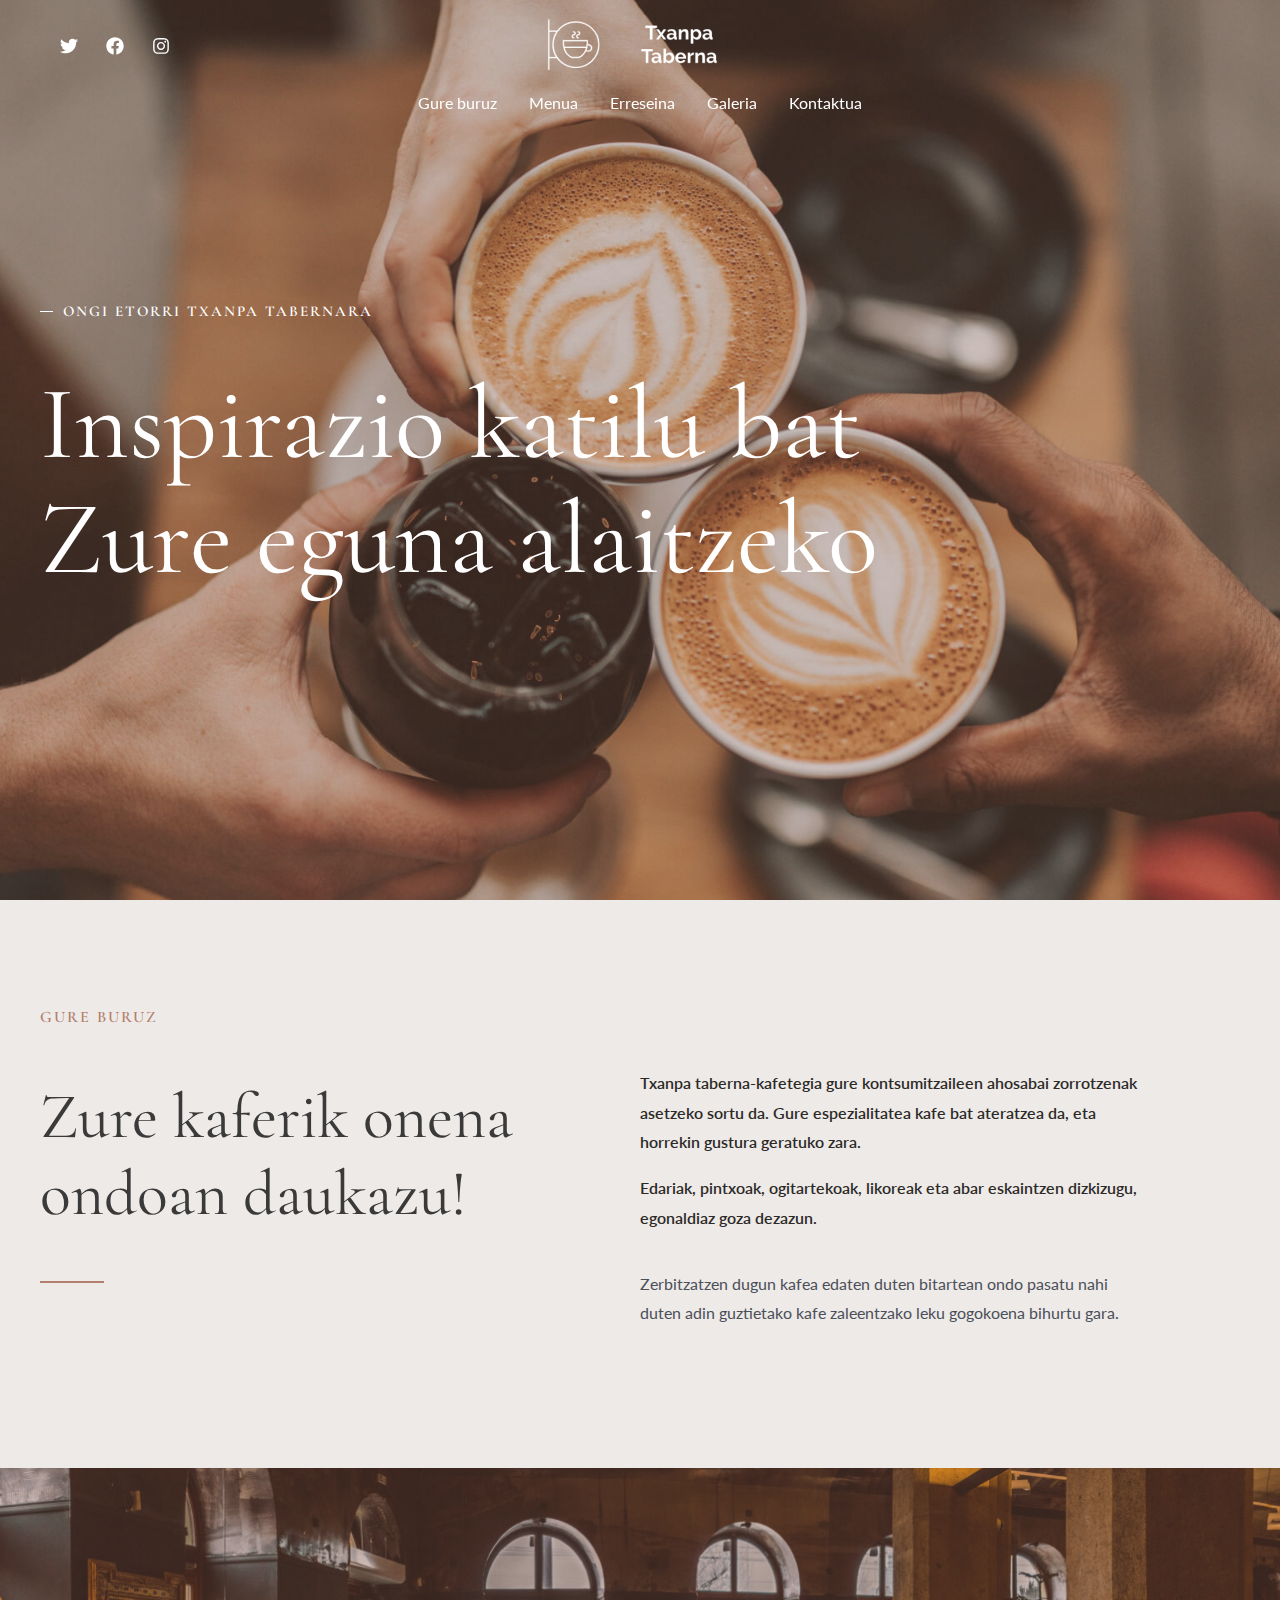
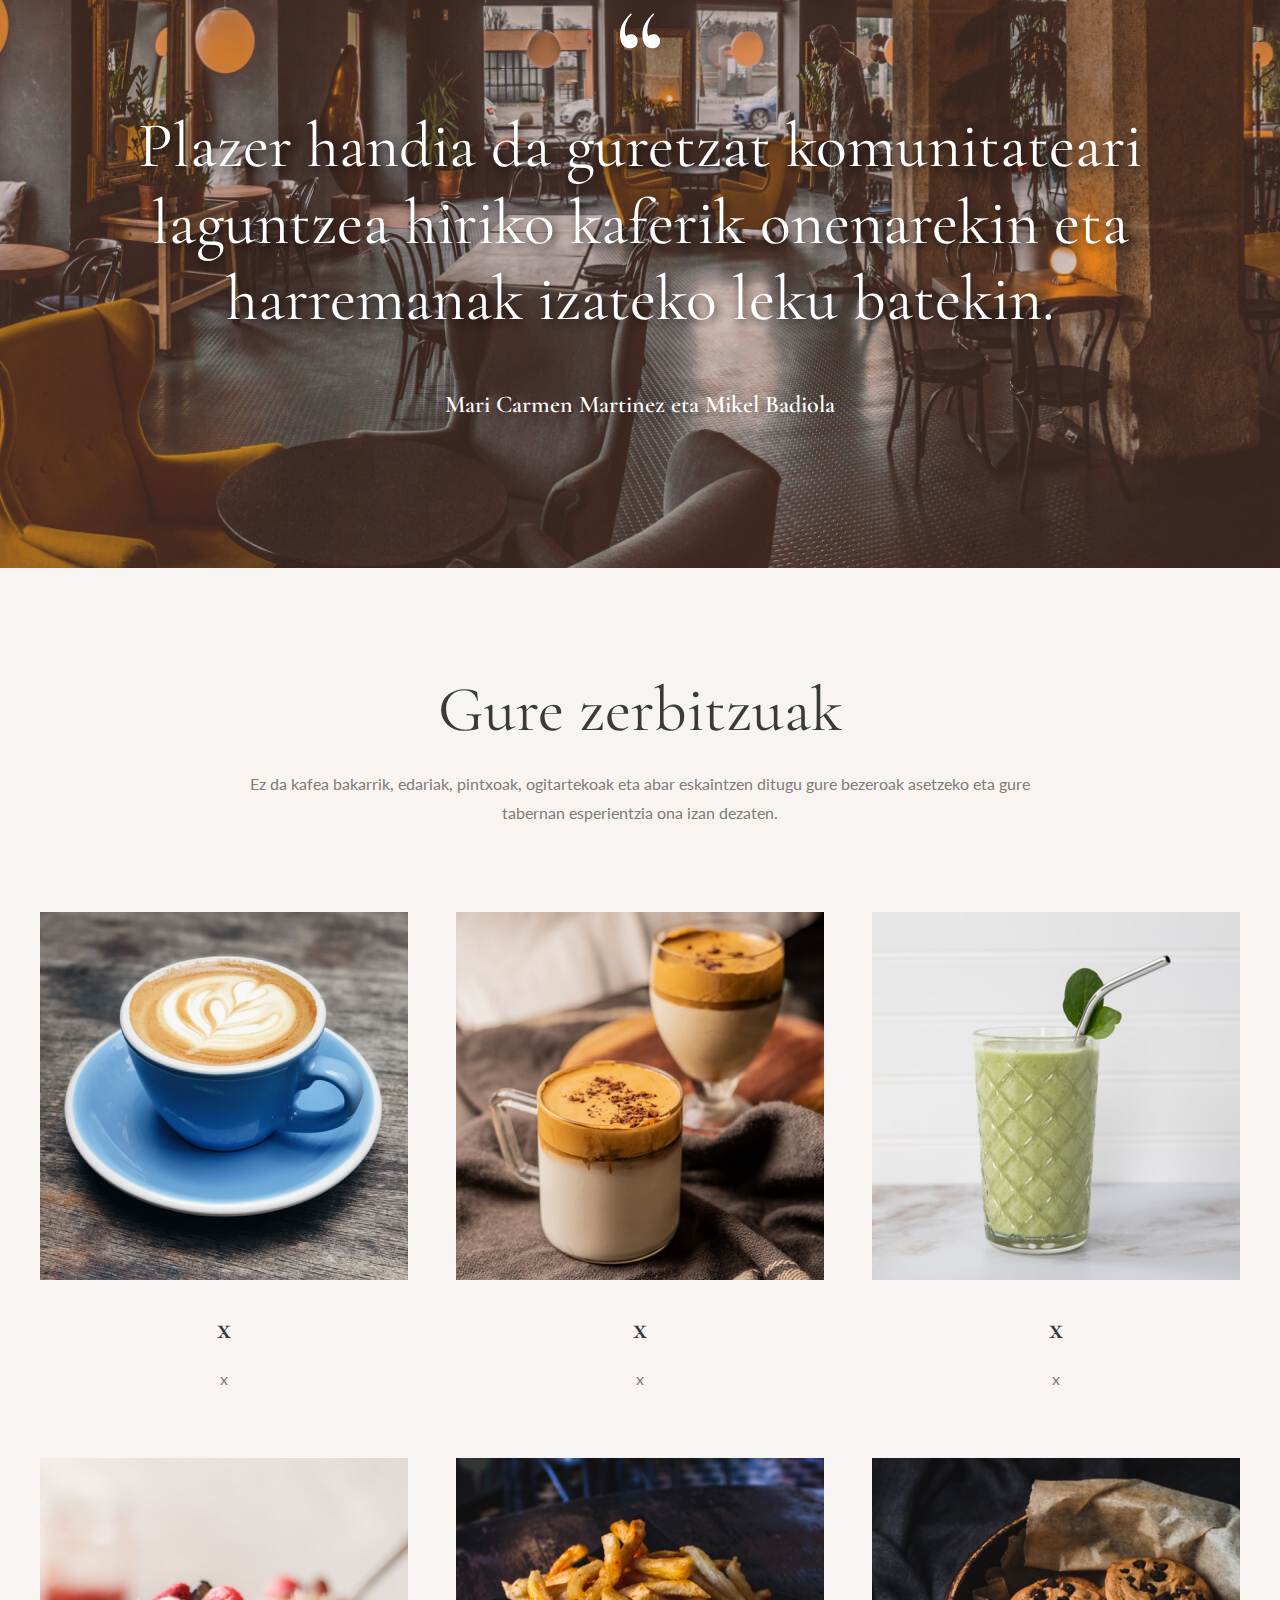
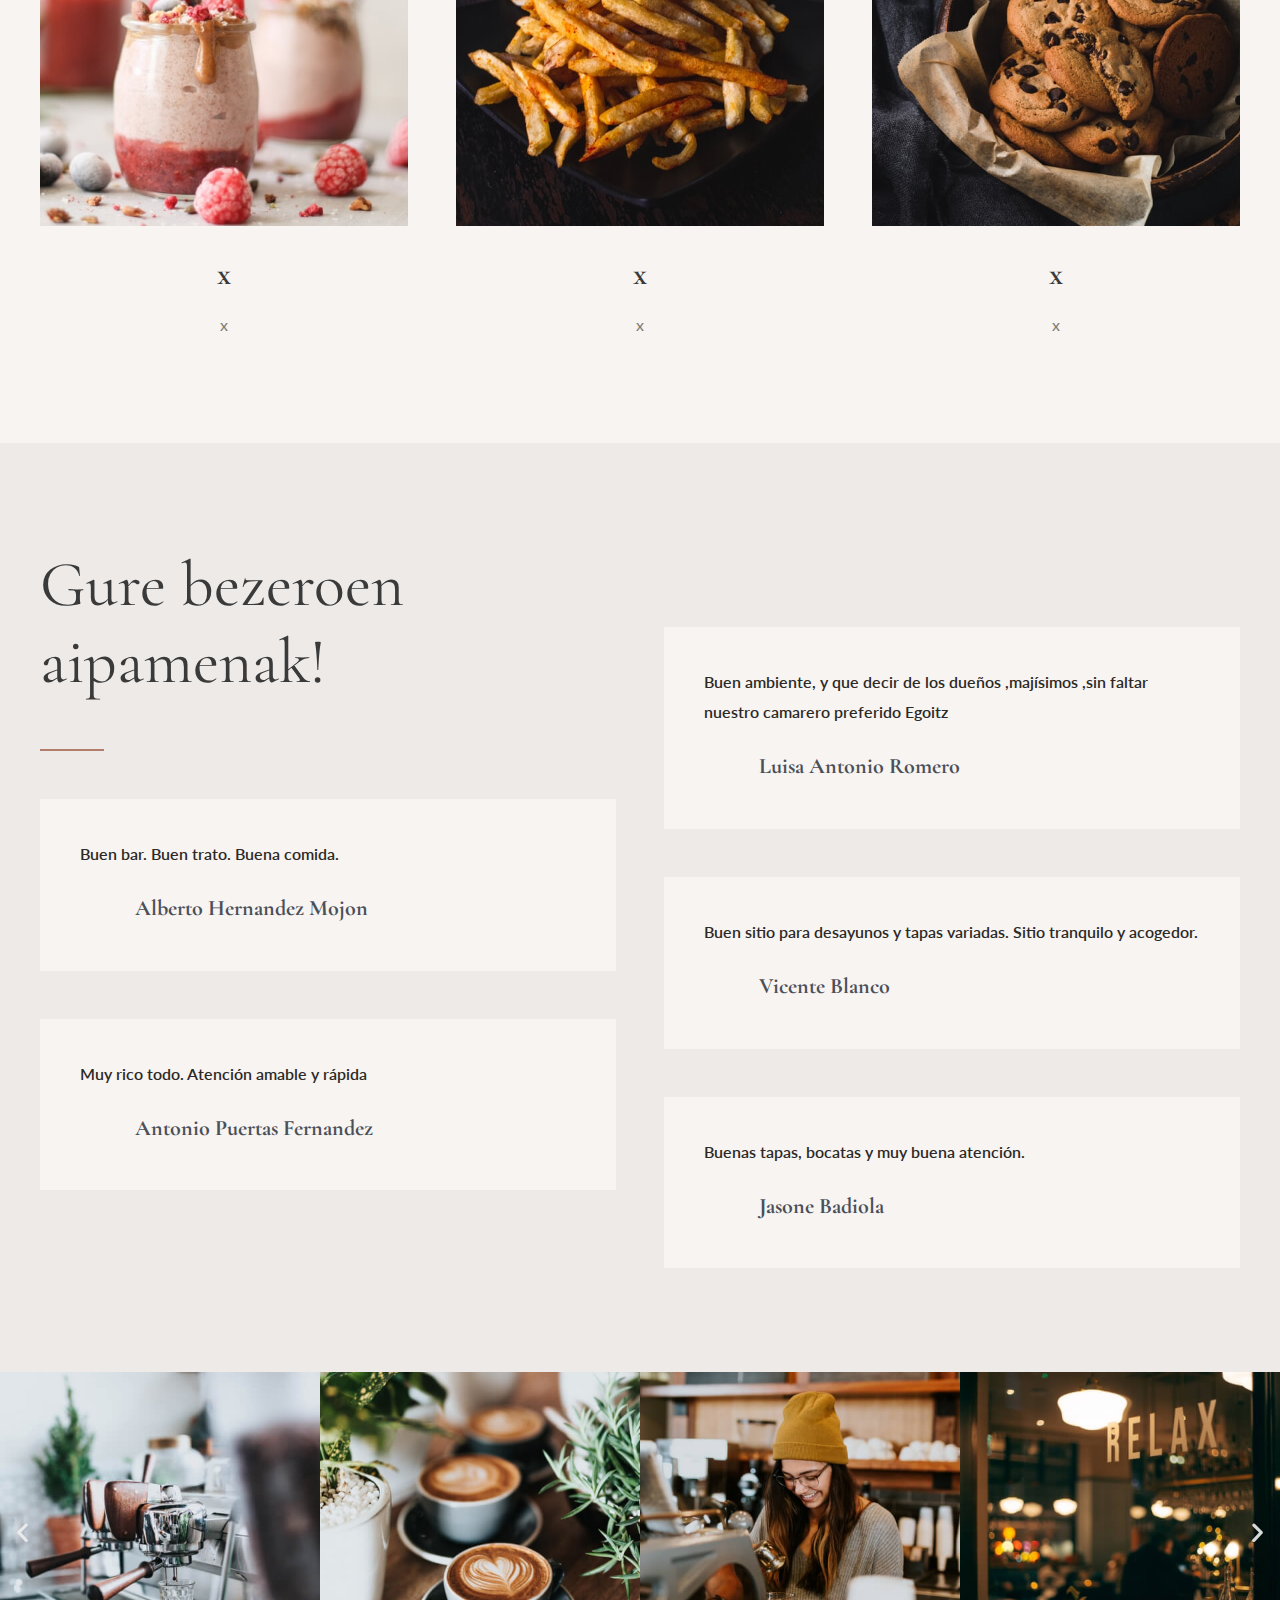
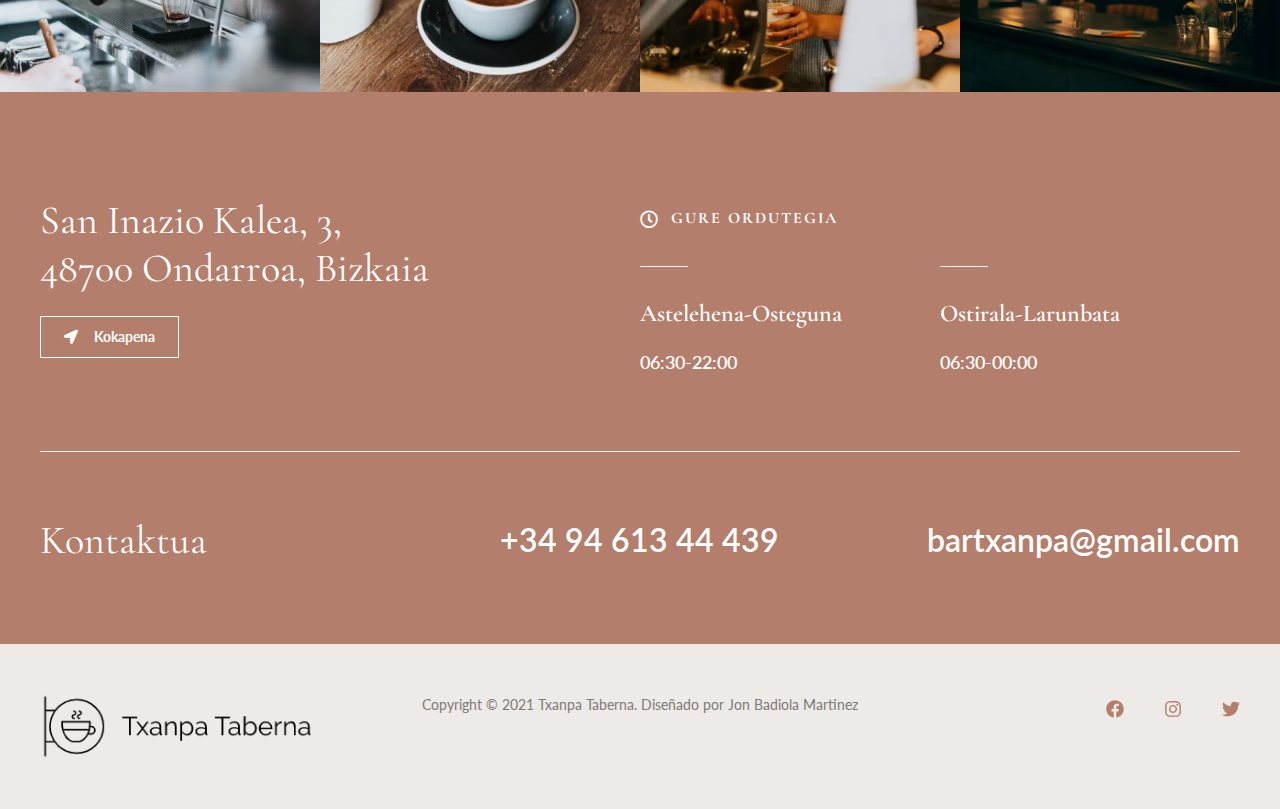
<file: index.html>
<!DOCTYPE html>
<html lang="es">
<head>
<meta charset="UTF-8">
<meta name="viewport" content="width=device-width, initial-scale=1">
<link rel="profile" href="https://gmpg.org/xfn/11">

<title>Txanpa Taberna</title>
<meta name="robots" content="noindex, nofollow">
<link rel="dns-prefetch" href="//fonts.googleapis.com">
<link rel="dns-prefetch" href="//s.w.org">
<link rel="alternate" type="application/rss+xml" title="Txanpa Taberna &raquo; Feed" href="/feed/">
<link rel="alternate" type="application/rss+xml" title="Txanpa Taberna &raquo; Feed de los comentarios" href="/comments/feed/">
		<script>
			window._wpemojiSettings = {"baseUrl":"https:\/\/s.w.org\/images\/core\/emoji\/13.1.0\/72x72\/","ext":".png","svgUrl":"https:\/\/s.w.org\/images\/core\/emoji\/13.1.0\/svg\/","svgExt":".svg","source":{"concatemoji":"http:\/\/localhost\/wordpress\/wp-includes\/js\/wp-emoji-release.min.js?ver=5.8.1"}};
			!function(e,a,t){var n,r,o,i=a.createElement("canvas"),p=i.getContext&&i.getContext("2d");function s(e,t){var a=String.fromCharCode;p.clearRect(0,0,i.width,i.height),p.fillText(a.apply(this,e),0,0);e=i.toDataURL();return p.clearRect(0,0,i.width,i.height),p.fillText(a.apply(this,t),0,0),e===i.toDataURL()}function c(e){var t=a.createElement("script");t.src=e,t.defer=t.type="text/javascript",a.getElementsByTagName("head")[0].appendChild(t)}for(o=Array("flag","emoji"),t.supports={everything:!0,everythingExceptFlag:!0},r=0;r<o.length;r++)t.supports[o[r]]=function(e){if(!p||!p.fillText)return!1;switch(p.textBaseline="top",p.font="600 32px Arial",e){case"flag":return s([127987,65039,8205,9895,65039],[127987,65039,8203,9895,65039])?!1:!s([55356,56826,55356,56819],[55356,56826,8203,55356,56819])&&!s([55356,57332,56128,56423,56128,56418,56128,56421,56128,56430,56128,56423,56128,56447],[55356,57332,8203,56128,56423,8203,56128,56418,8203,56128,56421,8203,56128,56430,8203,56128,56423,8203,56128,56447]);case"emoji":return!s([10084,65039,8205,55357,56613],[10084,65039,8203,55357,56613])}return!1}(o[r]),t.supports.everything=t.supports.everything&&t.supports[o[r]],"flag"!==o[r]&&(t.supports.everythingExceptFlag=t.supports.everythingExceptFlag&&t.supports[o[r]]);t.supports.everythingExceptFlag=t.supports.everythingExceptFlag&&!t.supports.flag,t.DOMReady=!1,t.readyCallback=function(){t.DOMReady=!0},t.supports.everything||(n=function(){t.readyCallback()},a.addEventListener?(a.addEventListener("DOMContentLoaded",n,!1),e.addEventListener("load",n,!1)):(e.attachEvent("onload",n),a.attachEvent("onreadystatechange",function(){"complete"===a.readyState&&t.readyCallback()})),(n=t.source||{}).concatemoji?c(n.concatemoji):n.wpemoji&&n.twemoji&&(c(n.twemoji),c(n.wpemoji)))}(window,document,window._wpemojiSettings);
		</script>
		<style>img.wp-smiley,
img.emoji {
	display: inline !important;
	border: none !important;
	box-shadow: none !important;
	height: 1em !important;
	width: 1em !important;
	margin: 0 .07em !important;
	vertical-align: -0.1em !important;
	background: none !important;
	padding: 0 !important;
}</style>
	<link rel="stylesheet" id="astra-theme-css-css" href="/wp-content/themes/astra/assets/css/minified/main.min.css?ver=3.7.3" media="all">
<style id="astra-theme-css-inline-css">html{font-size:100%;}a,.page-title{color:var(--ast-global-color-3);}a:hover,a:focus{color:var(--ast-global-color-1);}body,button,input,select,textarea,.ast-button,.ast-custom-button{font-family:'Lato',sans-serif;font-weight:400;font-size:16px;font-size:1rem;}blockquote{color:var(--ast-global-color-3);}p,.entry-content p{margin-bottom:1em;}h1,.entry-content h1,h2,.entry-content h2,h3,.entry-content h3,h4,.entry-content h4,h5,.entry-content h5,h6,.entry-content h6,.site-title,.site-title a{font-family:'Cormorant Garamond',serif;font-weight:600;}.site-title{font-size:35px;font-size:2.1875rem;display:none;}header .custom-logo-link img{max-width:173px;}.astra-logo-svg{width:173px;}.ast-archive-description .ast-archive-title{font-size:40px;font-size:2.5rem;}.site-header .site-description{font-size:15px;font-size:0.9375rem;display:none;}.entry-title{font-size:30px;font-size:1.875rem;}h1,.entry-content h1{font-size:104px;font-size:6.5rem;font-weight:400;font-family:'Cormorant Garamond',serif;line-height:1.1;}h2,.entry-content h2{font-size:64px;font-size:4rem;font-weight:400;font-family:'Cormorant Garamond',serif;line-height:1.2;}h3,.entry-content h3{font-size:40px;font-size:2.5rem;font-weight:400;font-family:'Cormorant Garamond',serif;line-height:1.2;}h4,.entry-content h4{font-size:32px;font-size:2rem;font-family:'Cormorant Garamond',serif;}h5,.entry-content h5{font-size:24px;font-size:1.5rem;font-family:'Cormorant Garamond',serif;}h6,.entry-content h6{font-size:16px;font-size:1rem;font-family:'Cormorant Garamond',serif;}.ast-single-post .entry-title,.page-title{font-size:30px;font-size:1.875rem;}::selection{background-color:var(--ast-global-color-0);color:#000000;}body,h1,.entry-title a,.entry-content h1,h2,.entry-content h2,h3,.entry-content h3,h4,.entry-content h4,h5,.entry-content h5,h6,.entry-content h6{color:var(--ast-global-color-3);}.tagcloud a:hover,.tagcloud a:focus,.tagcloud a.current-item{color:#ffffff;border-color:var(--ast-global-color-3);background-color:var(--ast-global-color-3);}input:focus,input[type="text"]:focus,input[type="email"]:focus,input[type="url"]:focus,input[type="password"]:focus,input[type="reset"]:focus,input[type="search"]:focus,textarea:focus{border-color:var(--ast-global-color-3);}input[type="radio"]:checked,input[type=reset],input[type="checkbox"]:checked,input[type="checkbox"]:hover:checked,input[type="checkbox"]:focus:checked,input[type=range]::-webkit-slider-thumb{border-color:var(--ast-global-color-3);background-color:var(--ast-global-color-3);box-shadow:none;}.site-footer a:hover + .post-count,.site-footer a:focus + .post-count{background:var(--ast-global-color-3);border-color:var(--ast-global-color-3);}.single .nav-links .nav-previous,.single .nav-links .nav-next{color:var(--ast-global-color-3);}.entry-meta,.entry-meta *{line-height:1.45;color:var(--ast-global-color-3);}.entry-meta a:hover,.entry-meta a:hover *,.entry-meta a:focus,.entry-meta a:focus *,.page-links > .page-link,.page-links .page-link:hover,.post-navigation a:hover{color:var(--ast-global-color-1);}#cat option,.secondary .calendar_wrap thead a,.secondary .calendar_wrap thead a:visited{color:var(--ast-global-color-3);}.secondary .calendar_wrap #today,.ast-progress-val span{background:var(--ast-global-color-3);}.secondary a:hover + .post-count,.secondary a:focus + .post-count{background:var(--ast-global-color-3);border-color:var(--ast-global-color-3);}.calendar_wrap #today > a{color:#ffffff;}.page-links .page-link,.single .post-navigation a{color:var(--ast-global-color-3);}.widget-title{font-size:22px;font-size:1.375rem;color:var(--ast-global-color-3);}.ast-logo-title-inline .site-logo-img{padding-right:1em;}.site-logo-img img{ transition:all 0.2s linear;}.ast-page-builder-template .hentry {margin: 0;}.ast-page-builder-template .site-content > .ast-container {max-width: 100%;padding: 0;}.ast-page-builder-template .site-content #primary {padding: 0;margin: 0;}.ast-page-builder-template .no-results {text-align: center;margin: 4em auto;}.ast-page-builder-template .ast-pagination {padding: 2em;} .ast-page-builder-template .entry-header.ast-no-title.ast-no-thumbnail {margin-top: 0;}.ast-page-builder-template .entry-header.ast-header-without-markup {margin-top: 0;margin-bottom: 0;}.ast-page-builder-template .entry-header.ast-no-title.ast-no-meta {margin-bottom: 0;}.ast-page-builder-template.single .post-navigation {padding-bottom: 2em;}.ast-page-builder-template.single-post .site-content > .ast-container {max-width: 100%;}.ast-page-builder-template.single-post .site-content > .ast-container {max-width: 100%;}.ast-page-builder-template .entry-header {margin-top: 4em;margin-left: auto;margin-right: auto;padding-left: 20px;padding-right: 20px;}.ast-page-builder-template .ast-archive-description {margin-top: 4em;margin-left: auto;margin-right: auto;padding-left: 20px;padding-right: 20px;}.ast-page-builder-template.ast-no-sidebar .entry-content .alignwide {margin-left: 0;margin-right: 0;}.single.ast-page-builder-template .entry-header {padding-left: 20px;padding-right: 20px;}.ast-page-builder-template.ast-no-sidebar .entry-content .alignwide {margin-left: 0;margin-right: 0;}@media (max-width:921px){#ast-desktop-header{display:none;}}@media (min-width:921px){#ast-mobile-header{display:none;}}.wp-block-buttons.aligncenter{justify-content:center;}@media (min-width:1200px){.wp-block-group .has-background{padding:20px;}}@media (min-width:1200px){.ast-no-sidebar.ast-separate-container .entry-content .wp-block-group.alignwide,.ast-no-sidebar.ast-separate-container .entry-content .wp-block-cover.alignwide{margin-left:-20px;margin-right:-20px;padding-left:20px;padding-right:20px;}.ast-no-sidebar.ast-separate-container .entry-content .wp-block-cover.alignfull,.ast-no-sidebar.ast-separate-container .entry-content .wp-block-group.alignfull{margin-left:-6.67em;margin-right:-6.67em;padding-left:6.67em;padding-right:6.67em;}}@media (min-width:1200px){.wp-block-cover-image.alignwide .wp-block-cover__inner-container,.wp-block-cover.alignwide .wp-block-cover__inner-container,.wp-block-cover-image.alignfull .wp-block-cover__inner-container,.wp-block-cover.alignfull .wp-block-cover__inner-container{width:100%;}}.ast-plain-container.ast-no-sidebar #primary{margin-top:0;margin-bottom:0;}@media (max-width:921px){.ast-theme-transparent-header #primary,.ast-theme-transparent-header #secondary{padding:0;}}.wp-block-columns{margin-bottom:unset;}.wp-block-image.size-full{margin:2rem 0;}.wp-block-separator.has-background{padding:0;}.wp-block-gallery{margin-bottom:1.6em;}.wp-block-group{padding-top:4em;padding-bottom:4em;}.wp-block-group__inner-container .wp-block-columns:last-child,.wp-block-group__inner-container :last-child,.wp-block-table table{margin-bottom:0;}.blocks-gallery-grid{width:100%;}.wp-block-navigation-link__content{padding:5px 0;}.wp-block-group .wp-block-group .has-text-align-center,.wp-block-group .wp-block-column .has-text-align-center{max-width:100%;}.has-text-align-center{margin:0 auto;}@media (min-width:1200px){.wp-block-cover__inner-container,.alignwide .wp-block-group__inner-container,.alignfull .wp-block-group__inner-container{max-width:1200px;margin:0 auto;}.wp-block-group.alignnone,.wp-block-group.aligncenter,.wp-block-group.alignleft,.wp-block-group.alignright,.wp-block-group.alignwide,.wp-block-columns.alignwide{margin:2rem 0 1rem 0;}}@media (max-width:1200px){.wp-block-group{padding:3em;}.wp-block-group .wp-block-group{padding:1.5em;}.wp-block-columns,.wp-block-column{margin:1rem 0;}}@media (min-width:921px){.wp-block-columns .wp-block-group{padding:2em;}}@media (max-width:544px){.wp-block-cover-image .wp-block-cover__inner-container,.wp-block-cover .wp-block-cover__inner-container{width:unset;}.wp-block-cover,.wp-block-cover-image{padding:2em 0;}.wp-block-group,.wp-block-cover{padding:2em;}.wp-block-media-text__media img,.wp-block-media-text__media video{width:unset;max-width:100%;}.wp-block-media-text.has-background .wp-block-media-text__content{padding:1em;}}@media (max-width:921px){.ast-plain-container.ast-no-sidebar #primary{padding:0;}}@media (min-width:544px){.entry-content .wp-block-media-text.has-media-on-the-right .wp-block-media-text__content{padding:0 8% 0 0;}.entry-content .wp-block-media-text .wp-block-media-text__content{padding:0 0 0 8%;}.ast-plain-container .site-content .entry-content .has-custom-content-position.is-position-bottom-left > *,.ast-plain-container .site-content .entry-content .has-custom-content-position.is-position-bottom-right > *,.ast-plain-container .site-content .entry-content .has-custom-content-position.is-position-top-left > *,.ast-plain-container .site-content .entry-content .has-custom-content-position.is-position-top-right > *,.ast-plain-container .site-content .entry-content .has-custom-content-position.is-position-center-right > *,.ast-plain-container .site-content .entry-content .has-custom-content-position.is-position-center-left > *{margin:0;}}@media (max-width:544px){.entry-content .wp-block-media-text .wp-block-media-text__content{padding:8% 0;}.wp-block-media-text .wp-block-media-text__media img{width:auto;max-width:100%;}}.wp-block-button.is-style-outline .wp-block-button__link{border-color:#ffffff;border-top-width:1px;border-right-width:1px;border-bottom-width:1px;border-left-width:1px;}.wp-block-button.is-style-outline > .wp-block-button__link:not(.has-text-color),.wp-block-button.wp-block-button__link.is-style-outline:not(.has-text-color){color:#ffffff;}.wp-block-button.is-style-outline .wp-block-button__link:hover,.wp-block-button.is-style-outline .wp-block-button__link:focus{color:#2c2926 !important;background-color:#ffffff;border-color:#ffffff;}.post-page-numbers.current .page-link,.ast-pagination .page-numbers.current{color:#000000;border-color:var(--ast-global-color-0);background-color:var(--ast-global-color-0);border-radius:2px;}@media (max-width:921px){.wp-block-button.is-style-outline .wp-block-button__link{padding-top:calc(15px - 1px);padding-right:calc(30px - 1px);padding-bottom:calc(15px - 1px);padding-left:calc(30px - 1px);}}@media (max-width:544px){.wp-block-button.is-style-outline .wp-block-button__link{padding-top:calc(15px - 1px);padding-right:calc(30px - 1px);padding-bottom:calc(15px - 1px);padding-left:calc(30px - 1px);}}@media (min-width:544px){.entry-content > .alignleft{margin-right:20px;}.entry-content > .alignright{margin-left:20px;}.wp-block-group.has-background{padding:20px;}}@media (max-width:921px){.ast-separate-container .ast-article-post,.ast-separate-container .ast-article-single{padding:1.5em 2.14em;}.ast-separate-container #primary,.ast-separate-container #secondary{padding:1.5em 0;}#primary,#secondary{padding:1.5em 0;margin:0;}.ast-left-sidebar #content > .ast-container{display:flex;flex-direction:column-reverse;width:100%;}.ast-author-box img.avatar{margin:20px 0 0 0;}}@media (min-width:922px){.ast-separate-container.ast-right-sidebar #primary,.ast-separate-container.ast-left-sidebar #primary{border:0;}.search-no-results.ast-separate-container #primary{margin-bottom:4em;}}.elementor-button-wrapper .elementor-button{border-style:solid;text-decoration:none;border-top-width:1px;border-right-width:1px;border-left-width:1px;border-bottom-width:1px;}body .elementor-button.elementor-size-sm,body .elementor-button.elementor-size-xs,body .elementor-button.elementor-size-md,body .elementor-button.elementor-size-lg,body .elementor-button.elementor-size-xl,body .elementor-button{border-radius:0;padding-top:13px;padding-right:23px;padding-bottom:13px;padding-left:23px;}@media (max-width:921px){.elementor-button-wrapper .elementor-button.elementor-size-sm,.elementor-button-wrapper .elementor-button.elementor-size-xs,.elementor-button-wrapper .elementor-button.elementor-size-md,.elementor-button-wrapper .elementor-button.elementor-size-lg,.elementor-button-wrapper .elementor-button.elementor-size-xl,.elementor-button-wrapper .elementor-button{padding-top:13px;padding-right:23px;padding-bottom:13px;padding-left:23px;}}@media (max-width:544px){.elementor-button-wrapper .elementor-button.elementor-size-sm,.elementor-button-wrapper .elementor-button.elementor-size-xs,.elementor-button-wrapper .elementor-button.elementor-size-md,.elementor-button-wrapper .elementor-button.elementor-size-lg,.elementor-button-wrapper .elementor-button.elementor-size-xl,.elementor-button-wrapper .elementor-button{padding-top:11px;padding-right:21px;padding-bottom:11px;padding-left:21px;}}.elementor-button-wrapper .elementor-button{border-color:#ffffff;background-color:rgba(255,255,255,0);}.elementor-button-wrapper .elementor-button:hover,.elementor-button-wrapper .elementor-button:focus{color:#2c2926;background-color:#ffffff;border-color:#ffffff;}.wp-block-button .wp-block-button__link,.elementor-button-wrapper .elementor-button,.elementor-button-wrapper .elementor-button:visited{color:#ffffff;}.elementor-button-wrapper .elementor-button{font-family:inherit;font-weight:700;line-height:1;text-transform:none;}body .elementor-button.elementor-size-sm,body .elementor-button.elementor-size-xs,body .elementor-button.elementor-size-md,body .elementor-button.elementor-size-lg,body .elementor-button.elementor-size-xl,body .elementor-button{font-size:14px;font-size:0.875rem;}.wp-block-button .wp-block-button__link:hover,.wp-block-button .wp-block-button__link:focus{color:#2c2926;background-color:#ffffff;border-color:#ffffff;}.elementor-widget-heading h1.elementor-heading-title{line-height:1.1;}.elementor-widget-heading h2.elementor-heading-title{line-height:1.2;}.elementor-widget-heading h3.elementor-heading-title{line-height:1.2;}.wp-block-button .wp-block-button__link{border:none;background-color:rgba(255,255,255,0);color:#ffffff;font-family:inherit;font-weight:700;line-height:1;text-transform:none;font-size:14px;font-size:0.875rem;border-radius:0;padding:15px 30px;}.wp-block-button.is-style-outline .wp-block-button__link{border-style:solid;border-top-width:1px;border-right-width:1px;border-left-width:1px;border-bottom-width:1px;border-color:#ffffff;padding-top:calc(15px - 1px);padding-right:calc(30px - 1px);padding-bottom:calc(15px - 1px);padding-left:calc(30px - 1px);}@media (max-width:921px){.wp-block-button .wp-block-button__link{font-size:14px;font-size:0.875rem;border:none;padding:15px 30px;}.wp-block-button.is-style-outline .wp-block-button__link{padding-top:calc(15px - 1px);padding-right:calc(30px - 1px);padding-bottom:calc(15px - 1px);padding-left:calc(30px - 1px);}}@media (max-width:544px){.wp-block-button .wp-block-button__link{font-size:13px;font-size:0.8125rem;border:none;padding:15px 30px;}.wp-block-button.is-style-outline .wp-block-button__link{padding-top:calc(15px - 1px);padding-right:calc(30px - 1px);padding-bottom:calc(15px - 1px);padding-left:calc(30px - 1px);}}.menu-toggle,button,.ast-button,.ast-custom-button,.button,input#submit,input[type="button"],input[type="submit"],input[type="reset"]{border-style:solid;border-top-width:1px;border-right-width:1px;border-left-width:1px;border-bottom-width:1px;color:#ffffff;border-color:#ffffff;background-color:rgba(255,255,255,0);border-radius:0;padding-top:13px;padding-right:23px;padding-bottom:13px;padding-left:23px;font-family:inherit;font-weight:700;font-size:14px;font-size:0.875rem;line-height:1;text-transform:none;}button:focus,.menu-toggle:hover,button:hover,.ast-button:hover,.ast-custom-button:hover .button:hover,.ast-custom-button:hover ,input[type=reset]:hover,input[type=reset]:focus,input#submit:hover,input#submit:focus,input[type="button"]:hover,input[type="button"]:focus,input[type="submit"]:hover,input[type="submit"]:focus{color:#2c2926;background-color:#ffffff;border-color:#ffffff;}@media (min-width:544px){.ast-container{max-width:100%;}}@media (max-width:544px){.ast-separate-container .ast-article-post,.ast-separate-container .ast-article-single,.ast-separate-container .comments-title,.ast-separate-container .ast-archive-description{padding:1.5em 1em;}.ast-separate-container #content .ast-container{padding-left:0.54em;padding-right:0.54em;}.ast-separate-container .ast-comment-list li.depth-1{padding:1.5em 1em;margin-bottom:1.5em;}.ast-separate-container .ast-comment-list .bypostauthor{padding:.5em;}.ast-search-menu-icon.ast-dropdown-active .search-field{width:170px;}.menu-toggle,button,.ast-button,.button,input#submit,input[type="button"],input[type="submit"],input[type="reset"]{padding-top:11px;padding-right:21px;padding-bottom:11px;padding-left:21px;font-size:13px;font-size:0.8125rem;}}@media (max-width:921px){.menu-toggle,button,.ast-button,.button,input#submit,input[type="button"],input[type="submit"],input[type="reset"]{padding-top:13px;padding-right:23px;padding-bottom:13px;padding-left:23px;font-size:14px;font-size:0.875rem;}.ast-mobile-header-stack .main-header-bar .ast-search-menu-icon{display:inline-block;}.ast-header-break-point.ast-header-custom-item-outside .ast-mobile-header-stack .main-header-bar .ast-search-icon{margin:0;}.ast-comment-avatar-wrap img{max-width:2.5em;}.ast-separate-container .ast-comment-list li.depth-1{padding:1.5em 2.14em;}.ast-separate-container .comment-respond{padding:2em 2.14em;}.ast-comment-meta{padding:0 1.8888em 1.3333em;}}body,.ast-separate-container{background-color:var(--ast-global-color-4);;background-image:none;;}@media (max-width:921px){.site-title{display:none;}.ast-archive-description .ast-archive-title{font-size:40px;}.site-header .site-description{display:none;}.entry-title{font-size:30px;}h1,.entry-content h1{font-size:80px;}h2,.entry-content h2{font-size:48px;}h3,.entry-content h3{font-size:32px;}h4,.entry-content h4{font-size:28px;font-size:1.75rem;}h5,.entry-content h5{font-size:20px;font-size:1.25rem;}h6,.entry-content h6{font-size:16px;font-size:1rem;}.ast-single-post .entry-title,.page-title{font-size:30px;}.astra-logo-svg{width:80px;}header .custom-logo-link img,.ast-header-break-point .site-logo-img .custom-mobile-logo-link img{max-width:80px;}}@media (max-width:544px){.site-title{display:none;}.ast-archive-description .ast-archive-title{font-size:40px;}.site-header .site-description{display:none;}.entry-title{font-size:30px;}h1,.entry-content h1{font-size:40px;}h2,.entry-content h2{font-size:32px;}h3,.entry-content h3{font-size:28px;}h4,.entry-content h4{font-size:24px;font-size:1.5rem;}h5,.entry-content h5{font-size:18px;font-size:1.125rem;}h6,.entry-content h6{font-size:15px;font-size:0.9375rem;}.ast-single-post .entry-title,.page-title{font-size:30px;}header .custom-logo-link img,.ast-header-break-point .site-branding img,.ast-header-break-point .custom-logo-link img{max-width:70px;}.astra-logo-svg{width:70px;}.ast-header-break-point .site-logo-img .custom-mobile-logo-link img{max-width:70px;}}@media (max-width:921px){html{font-size:91.2%;}}@media (max-width:544px){html{font-size:91.2%;}}@media (min-width:922px){.ast-container{max-width:1240px;}}@media (min-width:922px){.site-content .ast-container{display:flex;}}@media (max-width:921px){.site-content .ast-container{flex-direction:column;}}@media (min-width:922px){.main-header-menu .sub-menu .menu-item.ast-left-align-sub-menu:hover > .sub-menu,.main-header-menu .sub-menu .menu-item.ast-left-align-sub-menu.focus > .sub-menu{margin-left:-0px;}}.ast-theme-transparent-header .ast-header-social-wrap .ast-social-color-type-custom .ast-builder-social-element svg{fill:#ffffff;}.ast-theme-transparent-header .ast-header-social-wrap .ast-social-color-type-custom .ast-builder-social-element:hover svg{fill:rgba(255,255,255,0.8);}.ast-theme-transparent-header .ast-header-social-wrap .ast-social-color-type-custom .ast-builder-social-element .social-item-label{color:#ffffff;}.ast-theme-transparent-header .ast-header-social-wrap .ast-social-color-type-custom .ast-builder-social-element:hover .social-item-label{color:rgba(255,255,255,0.8);}.ast-theme-transparent-header [data-section="section-header-mobile-trigger"] .ast-button-wrap .mobile-menu-toggle-icon .ast-mobile-svg{fill:#ffffff;}.ast-theme-transparent-header [data-section="section-header-mobile-trigger"] .ast-button-wrap .mobile-menu-wrap .mobile-menu{color:#ffffff;}.ast-theme-transparent-header [data-section="section-header-mobile-trigger"] .ast-button-wrap .ast-mobile-menu-trigger-minimal{background:transparent;}.footer-widget-area[data-section^="section-fb-html-"] .ast-builder-html-element{text-align:center;}:root .has-ast-global-color-0-color{color:var(--ast-global-color-0);}:root .has-ast-global-color-0-background-color{background-color:var(--ast-global-color-0);}:root .wp-block-button .has-ast-global-color-0-color{color:var(--ast-global-color-0);}:root .wp-block-button .has-ast-global-color-0-background-color{background-color:var(--ast-global-color-0);}:root .has-ast-global-color-1-color{color:var(--ast-global-color-1);}:root .has-ast-global-color-1-background-color{background-color:var(--ast-global-color-1);}:root .wp-block-button .has-ast-global-color-1-color{color:var(--ast-global-color-1);}:root .wp-block-button .has-ast-global-color-1-background-color{background-color:var(--ast-global-color-1);}:root .has-ast-global-color-2-color{color:var(--ast-global-color-2);}:root .has-ast-global-color-2-background-color{background-color:var(--ast-global-color-2);}:root .wp-block-button .has-ast-global-color-2-color{color:var(--ast-global-color-2);}:root .wp-block-button .has-ast-global-color-2-background-color{background-color:var(--ast-global-color-2);}:root .has-ast-global-color-3-color{color:var(--ast-global-color-3);}:root .has-ast-global-color-3-background-color{background-color:var(--ast-global-color-3);}:root .wp-block-button .has-ast-global-color-3-color{color:var(--ast-global-color-3);}:root .wp-block-button .has-ast-global-color-3-background-color{background-color:var(--ast-global-color-3);}:root .has-ast-global-color-4-color{color:var(--ast-global-color-4);}:root .has-ast-global-color-4-background-color{background-color:var(--ast-global-color-4);}:root .wp-block-button .has-ast-global-color-4-color{color:var(--ast-global-color-4);}:root .wp-block-button .has-ast-global-color-4-background-color{background-color:var(--ast-global-color-4);}:root .has-ast-global-color-5-color{color:var(--ast-global-color-5);}:root .has-ast-global-color-5-background-color{background-color:var(--ast-global-color-5);}:root .wp-block-button .has-ast-global-color-5-color{color:var(--ast-global-color-5);}:root .wp-block-button .has-ast-global-color-5-background-color{background-color:var(--ast-global-color-5);}:root .has-ast-global-color-6-color{color:var(--ast-global-color-6);}:root .has-ast-global-color-6-background-color{background-color:var(--ast-global-color-6);}:root .wp-block-button .has-ast-global-color-6-color{color:var(--ast-global-color-6);}:root .wp-block-button .has-ast-global-color-6-background-color{background-color:var(--ast-global-color-6);}:root .has-ast-global-color-7-color{color:var(--ast-global-color-7);}:root .has-ast-global-color-7-background-color{background-color:var(--ast-global-color-7);}:root .wp-block-button .has-ast-global-color-7-color{color:var(--ast-global-color-7);}:root .wp-block-button .has-ast-global-color-7-background-color{background-color:var(--ast-global-color-7);}:root .has-ast-global-color-8-color{color:var(--ast-global-color-8);}:root .has-ast-global-color-8-background-color{background-color:var(--ast-global-color-8);}:root .wp-block-button .has-ast-global-color-8-color{color:var(--ast-global-color-8);}:root .wp-block-button .has-ast-global-color-8-background-color{background-color:var(--ast-global-color-8);}:root{--ast-global-color-0:#b37e6b;--ast-global-color-1:#a76d58;--ast-global-color-2:#3a3a3a;--ast-global-color-3:#4B4F58;--ast-global-color-4:#edeae8;--ast-global-color-5:#FFFFFF;--ast-global-color-6:#F2F5F7;--ast-global-color-7:#424242;--ast-global-color-8:#000000;}.ast-theme-transparent-header #masthead .site-logo-img .transparent-custom-logo .astra-logo-svg{width:150px;}.ast-theme-transparent-header #masthead .site-logo-img .transparent-custom-logo img{ max-width:150px;}@media (max-width:921px){.ast-theme-transparent-header #masthead .site-logo-img .transparent-custom-logo .astra-logo-svg{width:120px;}.ast-theme-transparent-header #masthead .site-logo-img .transparent-custom-logo img{ max-width:120px;}}@media (max-width:543px){.ast-theme-transparent-header #masthead .site-logo-img .transparent-custom-logo .astra-logo-svg{width:100px;}.ast-theme-transparent-header #masthead .site-logo-img .transparent-custom-logo img{ max-width:100px;}}@media (min-width:921px){.ast-theme-transparent-header #masthead{position:absolute;left:0;right:0;}.ast-theme-transparent-header .main-header-bar,.ast-theme-transparent-header.ast-header-break-point .main-header-bar{background:none;}body.elementor-editor-active.ast-theme-transparent-header #masthead,.fl-builder-edit .ast-theme-transparent-header #masthead,body.vc_editor.ast-theme-transparent-header #masthead,body.brz-ed.ast-theme-transparent-header #masthead{z-index:0;}.ast-header-break-point.ast-replace-site-logo-transparent.ast-theme-transparent-header .custom-mobile-logo-link{display:none;}.ast-header-break-point.ast-replace-site-logo-transparent.ast-theme-transparent-header .transparent-custom-logo{display:inline-block;}.ast-theme-transparent-header .ast-above-header,.ast-theme-transparent-header .ast-above-header.ast-above-header-bar{background-image:none;background-color:transparent;}.ast-theme-transparent-header .ast-below-header{background-image:none;background-color:transparent;}}.ast-theme-transparent-header .ast-builder-menu .main-header-menu,.ast-theme-transparent-header .ast-builder-menu .main-header-menu .menu-link,.ast-theme-transparent-header [CLASS*="ast-builder-menu-"] .main-header-menu .menu-item > .menu-link,.ast-theme-transparent-header .ast-masthead-custom-menu-items,.ast-theme-transparent-header .ast-masthead-custom-menu-items a,.ast-theme-transparent-header .ast-builder-menu .main-header-menu .menu-item > .ast-menu-toggle,.ast-theme-transparent-header .ast-builder-menu .main-header-menu .menu-item > .ast-menu-toggle,.ast-theme-transparent-header .ast-above-header-navigation a,.ast-header-break-point.ast-theme-transparent-header .ast-above-header-navigation a,.ast-header-break-point.ast-theme-transparent-header .ast-above-header-navigation > ul.ast-above-header-menu > .menu-item-has-children:not(.current-menu-item) > .ast-menu-toggle,.ast-theme-transparent-header .ast-below-header-menu,.ast-theme-transparent-header .ast-below-header-menu a,.ast-header-break-point.ast-theme-transparent-header .ast-below-header-menu a,.ast-header-break-point.ast-theme-transparent-header .ast-below-header-menu,.ast-theme-transparent-header .main-header-menu .menu-link{color:#ffffff;}.ast-theme-transparent-header .ast-builder-menu .main-header-menu .menu-item:hover > .menu-link,.ast-theme-transparent-header .ast-builder-menu .main-header-menu .menu-item:hover > .ast-menu-toggle,.ast-theme-transparent-header .ast-builder-menu .main-header-menu .ast-masthead-custom-menu-items a:hover,.ast-theme-transparent-header .ast-builder-menu .main-header-menu .focus > .menu-link,.ast-theme-transparent-header .ast-builder-menu .main-header-menu .focus > .ast-menu-toggle,.ast-theme-transparent-header .ast-builder-menu .main-header-menu .current-menu-item > .menu-link,.ast-theme-transparent-header .ast-builder-menu .main-header-menu .current-menu-ancestor > .menu-link,.ast-theme-transparent-header .ast-builder-menu .main-header-menu .current-menu-item > .ast-menu-toggle,.ast-theme-transparent-header .ast-builder-menu .main-header-menu .current-menu-ancestor > .ast-menu-toggle,.ast-theme-transparent-header [CLASS*="ast-builder-menu-"] .main-header-menu .current-menu-item > .menu-link,.ast-theme-transparent-header [CLASS*="ast-builder-menu-"] .main-header-menu .current-menu-ancestor > .menu-link,.ast-theme-transparent-header [CLASS*="ast-builder-menu-"] .main-header-menu .current-menu-item > .ast-menu-toggle,.ast-theme-transparent-header [CLASS*="ast-builder-menu-"] .main-header-menu .current-menu-ancestor > .ast-menu-toggle,.ast-theme-transparent-header .main-header-menu .menu-item:hover > .menu-link,.ast-theme-transparent-header .main-header-menu .current-menu-item > .menu-link,.ast-theme-transparent-header .main-header-menu .current-menu-ancestor > .menu-link{color:rgba(255,255,255,0.8);}@media (max-width:921px){.ast-theme-transparent-header #masthead{position:absolute;left:0;right:0;}.ast-theme-transparent-header .main-header-bar,.ast-theme-transparent-header.ast-header-break-point .main-header-bar{background:none;}body.elementor-editor-active.ast-theme-transparent-header #masthead,.fl-builder-edit .ast-theme-transparent-header #masthead,body.vc_editor.ast-theme-transparent-header #masthead,body.brz-ed.ast-theme-transparent-header #masthead{z-index:0;}.ast-header-break-point.ast-replace-site-logo-transparent.ast-theme-transparent-header .custom-mobile-logo-link{display:none;}.ast-header-break-point.ast-replace-site-logo-transparent.ast-theme-transparent-header .transparent-custom-logo{display:inline-block;}.ast-theme-transparent-header .ast-above-header,.ast-theme-transparent-header .ast-above-header.ast-above-header-bar{background-image:none;background-color:transparent;}.ast-theme-transparent-header .ast-below-header{background-image:none;background-color:transparent;}}@media (max-width:921px){.ast-theme-transparent-header .ast-builder-menu .main-header-menu,.ast-theme-transparent-header .ast-builder-menu .main-header-menu .menu-link,.ast-theme-transparent-header [CLASS*="ast-builder-menu-"] .main-header-menu .menu-item > .menu-link,.ast-theme-transparent-header .ast-masthead-custom-menu-items,.ast-theme-transparent-header .ast-masthead-custom-menu-items a,.ast-theme-transparent-header .ast-builder-menu .main-header-menu .menu-item > .ast-menu-toggle,.ast-theme-transparent-header .ast-builder-menu .main-header-menu .menu-item > .ast-menu-toggle,.ast-theme-transparent-header .main-header-menu .menu-link{color:#2c2926;}.ast-theme-transparent-header .ast-builder-menu .main-header-menu .menu-item:hover > .menu-link,.ast-theme-transparent-header .ast-builder-menu .main-header-menu .menu-item:hover > .ast-menu-toggle,.ast-theme-transparent-header .ast-builder-menu .main-header-menu .ast-masthead-custom-menu-items a:hover,.ast-theme-transparent-header .ast-builder-menu .main-header-menu .focus > .menu-link,.ast-theme-transparent-header .ast-builder-menu .main-header-menu .focus > .ast-menu-toggle,.ast-theme-transparent-header .ast-builder-menu .main-header-menu .current-menu-item > .menu-link,.ast-theme-transparent-header .ast-builder-menu .main-header-menu .current-menu-ancestor > .menu-link,.ast-theme-transparent-header .ast-builder-menu .main-header-menu .current-menu-item > .ast-menu-toggle,.ast-theme-transparent-header .ast-builder-menu .main-header-menu .current-menu-ancestor > .ast-menu-toggle,.ast-theme-transparent-header [CLASS*="ast-builder-menu-"] .main-header-menu .current-menu-item > .menu-link,.ast-theme-transparent-header [CLASS*="ast-builder-menu-"] .main-header-menu .current-menu-ancestor > .menu-link,.ast-theme-transparent-header [CLASS*="ast-builder-menu-"] .main-header-menu .current-menu-item > .ast-menu-toggle,.ast-theme-transparent-header [CLASS*="ast-builder-menu-"] .main-header-menu .current-menu-ancestor > .ast-menu-toggle,.ast-theme-transparent-header .main-header-menu .menu-item:hover > .menu-link,.ast-theme-transparent-header .main-header-menu .current-menu-item > .menu-link,.ast-theme-transparent-header .main-header-menu .current-menu-ancestor > .menu-link{color:#b37e6b;}}.ast-theme-transparent-header #ast-desktop-header > [CLASS*="-header-wrap"]:last-child > [CLASS*="-header-bar"],.ast-theme-transparent-header.ast-header-break-point #ast-mobile-header > [CLASS*="-header-wrap"]:last-child > [CLASS*="-header-bar"]{border-bottom-style:none;}.ast-breadcrumbs .trail-browse,.ast-breadcrumbs .trail-items,.ast-breadcrumbs .trail-items li{display:inline-block;margin:0;padding:0;border:none;background:inherit;text-indent:0;}.ast-breadcrumbs .trail-browse{font-size:inherit;font-style:inherit;font-weight:inherit;color:inherit;}.ast-breadcrumbs .trail-items{list-style:none;}.trail-items li::after{padding:0 0.3em;content:"\00bb";}.trail-items li:last-of-type::after{display:none;}h1,.entry-content h1,h2,.entry-content h2,h3,.entry-content h3,h4,.entry-content h4,h5,.entry-content h5,h6,.entry-content h6{color:var(--ast-global-color-2);}@media (max-width:921px){.ast-builder-grid-row-container.ast-builder-grid-row-tablet-3-firstrow .ast-builder-grid-row > *:first-child,.ast-builder-grid-row-container.ast-builder-grid-row-tablet-3-lastrow .ast-builder-grid-row > *:last-child{grid-column:1 / -1;}}@media (max-width:544px){.ast-builder-grid-row-container.ast-builder-grid-row-mobile-3-firstrow .ast-builder-grid-row > *:first-child,.ast-builder-grid-row-container.ast-builder-grid-row-mobile-3-lastrow .ast-builder-grid-row > *:last-child{grid-column:1 / -1;}}.ast-builder-layout-element[data-section="title_tagline"]{display:flex;}@media (max-width:921px){.ast-header-break-point .ast-builder-layout-element[data-section="title_tagline"]{display:flex;}}@media (max-width:544px){.ast-header-break-point .ast-builder-layout-element[data-section="title_tagline"]{display:flex;}}.ast-builder-menu-1{font-family:inherit;font-weight:inherit;}.ast-builder-menu-1 .sub-menu,.ast-builder-menu-1 .inline-on-mobile .sub-menu{border-top-width:2px;border-bottom-width:0;border-right-width:0;border-left-width:0;border-color:var(--ast-global-color-0);border-style:solid;border-radius:0;}.ast-builder-menu-1 .main-header-menu > .menu-item > .sub-menu,.ast-builder-menu-1 .main-header-menu > .menu-item > .astra-full-megamenu-wrapper{margin-top:0;}.ast-desktop .ast-builder-menu-1 .main-header-menu > .menu-item > .sub-menu:before,.ast-desktop .ast-builder-menu-1 .main-header-menu > .menu-item > .astra-full-megamenu-wrapper:before{height:calc( 0px + 5px );}.ast-desktop .ast-builder-menu-1 .menu-item .sub-menu .menu-link{border-style:none;}@media (max-width:921px){.ast-header-break-point .ast-builder-menu-1 .menu-item.menu-item-has-children > .ast-menu-toggle{top:0;}.ast-builder-menu-1 .menu-item-has-children > .menu-link:after{content:unset;}}@media (max-width:544px){.ast-header-break-point .ast-builder-menu-1 .menu-item.menu-item-has-children > .ast-menu-toggle{top:0;}}.ast-builder-menu-1{display:flex;}@media (max-width:921px){.ast-header-break-point .ast-builder-menu-1{display:flex;}}@media (max-width:544px){.ast-header-break-point .ast-builder-menu-1{display:flex;}}.ast-builder-social-element:hover {color: #0274be;}.ast-social-stack-desktop .ast-builder-social-element,.ast-social-stack-tablet .ast-builder-social-element,.ast-social-stack-mobile .ast-builder-social-element {margin-top: 6px;margin-bottom: 6px;}.ast-social-color-type-official .ast-builder-social-element,.ast-social-color-type-official .social-item-label {color: var(--color);background-color: var(--background-color);}.header-social-inner-wrap.ast-social-color-type-official .ast-builder-social-element svg,.footer-social-inner-wrap.ast-social-color-type-official .ast-builder-social-element svg {fill: currentColor;}.social-show-label-true .ast-builder-social-element {width: auto;padding: 0 0.4em;}[data-section^="section-fb-social-icons-"] .footer-social-inner-wrap {text-align: center;}.ast-footer-social-wrap {width: 100%;}.ast-footer-social-wrap .ast-builder-social-element:first-child {margin-left: 0;}.ast-footer-social-wrap .ast-builder-social-element:last-child {margin-right: 0;}.ast-header-social-wrap .ast-builder-social-element:first-child {margin-left: 0;}.ast-header-social-wrap .ast-builder-social-element:last-child {margin-right: 0;}.ast-builder-social-element {line-height: 1;color: #3a3a3a;background: transparent;vertical-align: middle;transition: all 0.01s;margin-left: 6px;margin-right: 6px;justify-content: center;align-items: center;}.ast-builder-social-element {line-height: 1;color: #3a3a3a;background: transparent;vertical-align: middle;transition: all 0.01s;margin-left: 6px;margin-right: 6px;justify-content: center;align-items: center;}.ast-builder-social-element .social-item-label {padding-left: 6px;}.ast-header-social-1-wrap .ast-builder-social-element{margin-left:14px;margin-right:14px;}.ast-header-social-1-wrap .ast-builder-social-element svg{width:18px;height:18px;}.ast-builder-layout-element[data-section="section-hb-social-icons-1"]{display:flex;}@media (max-width:921px){.ast-header-break-point .ast-builder-layout-element[data-section="section-hb-social-icons-1"]{display:flex;}}@media (max-width:544px){.ast-header-break-point .ast-builder-layout-element[data-section="section-hb-social-icons-1"]{display:flex;}}.ast-builder-html-element img.alignnone{display:inline-block;}.ast-builder-html-element p:first-child{margin-top:0;}.ast-builder-html-element p:last-child{margin-bottom:0;}.ast-header-break-point .main-header-bar .ast-builder-html-element{line-height:1.85714285714286;}.footer-widget-area[data-section="section-fb-html-1"]{display:block;}@media (max-width:921px){.ast-header-break-point .footer-widget-area[data-section="section-fb-html-1"]{display:block;}}@media (max-width:544px){.ast-header-break-point .footer-widget-area[data-section="section-fb-html-1"]{display:block;}}.footer-widget-area[data-section="section-fb-html-1"] .ast-builder-html-element{text-align:left;}@media (max-width:921px){.footer-widget-area[data-section="section-fb-html-1"] .ast-builder-html-element{text-align:left;}}@media (max-width:544px){.footer-widget-area[data-section="section-fb-html-1"] .ast-builder-html-element{text-align:left;}}.ast-footer-copyright{text-align:center;}.ast-footer-copyright {color:#7f7b76;}@media (max-width:921px){.ast-footer-copyright{text-align:center;}}@media (max-width:544px){.ast-footer-copyright{text-align:left;}.ast-footer-copyright {margin-top:8px;margin-bottom:8px;}}.ast-footer-copyright {font-size:14px;font-size:0.875rem;}.ast-footer-copyright.ast-builder-layout-element{display:flex;}@media (max-width:921px){.ast-header-break-point .ast-footer-copyright.ast-builder-layout-element{display:flex;}}@media (max-width:544px){.ast-header-break-point .ast-footer-copyright.ast-builder-layout-element{display:flex;}}.ast-builder-social-element:hover {color: #0274be;}.ast-social-stack-desktop .ast-builder-social-element,.ast-social-stack-tablet .ast-builder-social-element,.ast-social-stack-mobile .ast-builder-social-element {margin-top: 6px;margin-bottom: 6px;}.ast-social-color-type-official .ast-builder-social-element,.ast-social-color-type-official .social-item-label {color: var(--color);background-color: var(--background-color);}.header-social-inner-wrap.ast-social-color-type-official .ast-builder-social-element svg,.footer-social-inner-wrap.ast-social-color-type-official .ast-builder-social-element svg {fill: currentColor;}.social-show-label-true .ast-builder-social-element {width: auto;padding: 0 0.4em;}[data-section^="section-fb-social-icons-"] .footer-social-inner-wrap {text-align: center;}.ast-footer-social-wrap {width: 100%;}.ast-footer-social-wrap .ast-builder-social-element:first-child {margin-left: 0;}.ast-footer-social-wrap .ast-builder-social-element:last-child {margin-right: 0;}.ast-header-social-wrap .ast-builder-social-element:first-child {margin-left: 0;}.ast-header-social-wrap .ast-builder-social-element:last-child {margin-right: 0;}.ast-builder-social-element {line-height: 1;color: #3a3a3a;background: transparent;vertical-align: middle;transition: all 0.01s;margin-left: 6px;margin-right: 6px;justify-content: center;align-items: center;}.ast-builder-social-element {line-height: 1;color: #3a3a3a;background: transparent;vertical-align: middle;transition: all 0.01s;margin-left: 6px;margin-right: 6px;justify-content: center;align-items: center;}.ast-builder-social-element .social-item-label {padding-left: 6px;}.ast-footer-social-1-wrap .ast-builder-social-element{margin-left:20px;margin-right:20px;}.ast-footer-social-1-wrap .ast-builder-social-element svg{width:18px;height:18px;}.ast-footer-social-1-wrap .ast-social-color-type-custom svg{fill:var(--ast-global-color-0);}.ast-footer-social-1-wrap .ast-social-color-type-custom .ast-builder-social-element:hover{color:#2c2926;}.ast-footer-social-1-wrap .ast-social-color-type-custom .ast-builder-social-element:hover svg{fill:#2c2926;}.ast-footer-social-1-wrap .ast-social-color-type-custom .social-item-label{color:var(--ast-global-color-0);}.ast-footer-social-1-wrap .ast-builder-social-element:hover .social-item-label{color:#2c2926;}[data-section="section-fb-social-icons-1"] .footer-social-inner-wrap{text-align:right;}@media (max-width:921px){[data-section="section-fb-social-icons-1"] .footer-social-inner-wrap{text-align:right;}}@media (max-width:544px){[data-section="section-fb-social-icons-1"] .footer-social-inner-wrap{text-align:left;}}.ast-builder-layout-element[data-section="section-fb-social-icons-1"]{display:flex;}@media (max-width:921px){.ast-header-break-point .ast-builder-layout-element[data-section="section-fb-social-icons-1"]{display:flex;}}@media (max-width:544px){.ast-header-break-point .ast-builder-layout-element[data-section="section-fb-social-icons-1"]{display:flex;}}.site-primary-footer-wrap{padding-top:45px;padding-bottom:45px;}.site-primary-footer-wrap[data-section="section-primary-footer-builder"]{background-color:;;background-image:none;;}.site-primary-footer-wrap[data-section="section-primary-footer-builder"] .ast-builder-grid-row{max-width:1200px;margin-left:auto;margin-right:auto;}.site-primary-footer-wrap[data-section="section-primary-footer-builder"] .ast-builder-grid-row,.site-primary-footer-wrap[data-section="section-primary-footer-builder"] .site-footer-section{align-items:flex-start;}.site-primary-footer-wrap[data-section="section-primary-footer-builder"].ast-footer-row-inline .site-footer-section{display:flex;margin-bottom:0;}.ast-builder-grid-row-3-cheavy .ast-builder-grid-row{grid-template-columns:1fr 2fr 1fr;}@media (max-width:921px){.site-primary-footer-wrap[data-section="section-primary-footer-builder"].ast-footer-row-tablet-inline .site-footer-section{display:flex;margin-bottom:0;}.site-primary-footer-wrap[data-section="section-primary-footer-builder"].ast-footer-row-tablet-stack .site-footer-section{display:block;margin-bottom:10px;}.ast-builder-grid-row-container.ast-builder-grid-row-tablet-3-cheavy .ast-builder-grid-row{grid-template-columns:1fr 2fr 1fr;}}@media (max-width:544px){.site-primary-footer-wrap[data-section="section-primary-footer-builder"].ast-footer-row-mobile-inline .site-footer-section{display:flex;margin-bottom:0;}.site-primary-footer-wrap[data-section="section-primary-footer-builder"].ast-footer-row-mobile-stack .site-footer-section{display:block;margin-bottom:10px;}.ast-builder-grid-row-container.ast-builder-grid-row-mobile-full .ast-builder-grid-row{grid-template-columns:1fr;}}.site-primary-footer-wrap[data-section="section-primary-footer-builder"]{padding-top:48px;padding-bottom:48px;padding-left:40px;padding-right:40px;}@media (max-width:544px){.site-primary-footer-wrap[data-section="section-primary-footer-builder"]{padding-top:40px;padding-bottom:40px;padding-left:24px;padding-right:24px;}}.site-primary-footer-wrap[data-section="section-primary-footer-builder"]{display:grid;}@media (max-width:921px){.ast-header-break-point .site-primary-footer-wrap[data-section="section-primary-footer-builder"]{display:grid;}}@media (max-width:544px){.ast-header-break-point .site-primary-footer-wrap[data-section="section-primary-footer-builder"]{display:grid;}}.elementor-widget-heading .elementor-heading-title{margin:0;}.elementor-post.elementor-grid-item.hentry{margin-bottom:0;}.woocommerce div.product .elementor-element.elementor-products-grid .related.products ul.products li.product,.elementor-element .elementor-wc-products .woocommerce[class*='columns-'] ul.products li.product{width:auto;margin:0;float:none;}.ast-left-sidebar .elementor-section.elementor-section-stretched,.ast-right-sidebar .elementor-section.elementor-section-stretched{max-width:100%;left:0 !important;}.elementor-template-full-width .ast-container{display:block;}@media (max-width:544px){.elementor-element .elementor-wc-products .woocommerce[class*="columns-"] ul.products li.product{width:auto;margin:0;}.elementor-element .woocommerce .woocommerce-result-count{float:none;}}.ast-header-break-point .main-header-bar{border-bottom-width:1px;}@media (min-width:922px){.main-header-bar{border-bottom-width:1px;}}.ast-safari-browser-less-than-11 .main-header-menu .menu-item, .ast-safari-browser-less-than-11 .main-header-bar .ast-masthead-custom-menu-items{display:block;}.main-header-menu .menu-item, #astra-footer-menu .menu-item, .main-header-bar .ast-masthead-custom-menu-items{-js-display:flex;display:flex;-webkit-box-pack:center;-webkit-justify-content:center;-moz-box-pack:center;-ms-flex-pack:center;justify-content:center;-webkit-box-orient:vertical;-webkit-box-direction:normal;-webkit-flex-direction:column;-moz-box-orient:vertical;-moz-box-direction:normal;-ms-flex-direction:column;flex-direction:column;}.main-header-menu > .menu-item > .menu-link, #astra-footer-menu > .menu-item > .menu-link,{height:100%;-webkit-box-align:center;-webkit-align-items:center;-moz-box-align:center;-ms-flex-align:center;align-items:center;-js-display:flex;display:flex;}.ast-header-break-point .main-navigation ul .menu-item .menu-link .icon-arrow:first-of-type svg{top:.2em;margin-top:0px;margin-left:0px;width:.65em;transform:translate(0, -2px) rotateZ(270deg);}.ast-mobile-popup-content .ast-submenu-expanded > .ast-menu-toggle{transform:rotateX(180deg);}.ast-separate-container .blog-layout-1, .ast-separate-container .blog-layout-2, .ast-separate-container .blog-layout-3{background-color:transparent;background-image:none;}.ast-separate-container .ast-article-post{background-color:#efefef;;background-image:none;;}@media (max-width:921px){.ast-separate-container .ast-article-post{background-color:;;background-image:none;;}}@media (max-width:544px){.ast-separate-container .ast-article-post{background-color:;;background-image:none;;}}.ast-separate-container .ast-article-single:not(.ast-related-post), .ast-separate-container .comments-area .comment-respond,.ast-separate-container .comments-area .ast-comment-list li, .ast-separate-container .ast-woocommerce-container, .ast-separate-container .error-404, .ast-separate-container .no-results, .single.ast-separate-container .ast-author-meta, .ast-separate-container .related-posts-title-wrapper, .ast-separate-container.ast-two-container #secondary .widget,.ast-separate-container .comments-count-wrapper, .ast-box-layout.ast-plain-container .site-content,.ast-padded-layout.ast-plain-container .site-content, .ast-separate-container .comments-area .comments-title{background-color:#efefef;;background-image:none;;}@media (max-width:921px){.ast-separate-container .ast-article-single:not(.ast-related-post), .ast-separate-container .comments-area .comment-respond,.ast-separate-container .comments-area .ast-comment-list li, .ast-separate-container .ast-woocommerce-container, .ast-separate-container .error-404, .ast-separate-container .no-results, .single.ast-separate-container .ast-author-meta, .ast-separate-container .related-posts-title-wrapper, .ast-separate-container.ast-two-container #secondary .widget,.ast-separate-container .comments-count-wrapper, .ast-box-layout.ast-plain-container .site-content,.ast-padded-layout.ast-plain-container .site-content, .ast-separate-container .comments-area .comments-title{background-color:;;background-image:none;;}}@media (max-width:544px){.ast-separate-container .ast-article-single:not(.ast-related-post), .ast-separate-container .comments-area .comment-respond,.ast-separate-container .comments-area .ast-comment-list li, .ast-separate-container .ast-woocommerce-container, .ast-separate-container .error-404, .ast-separate-container .no-results, .single.ast-separate-container .ast-author-meta, .ast-separate-container .related-posts-title-wrapper, .ast-separate-container.ast-two-container #secondary .widget,.ast-separate-container .comments-count-wrapper, .ast-box-layout.ast-plain-container .site-content,.ast-padded-layout.ast-plain-container .site-content, .ast-separate-container .comments-area .comments-title{background-color:;;background-image:none;;}}.ast-off-canvas-active body.ast-main-header-nav-open {overflow: hidden;}.ast-mobile-popup-drawer .ast-mobile-popup-overlay {background-color: rgba(0,0,0,0.4);position: fixed;top: 0;right: 0;bottom: 0;left: 0;visibility: hidden;opacity: 0;transition: opacity 0.2s ease-in-out;}.ast-mobile-popup-drawer .ast-mobile-popup-header {-js-display: flex;display: flex;justify-content: flex-end;min-height: calc( 1.2em + 24px);}.ast-mobile-popup-drawer .ast-mobile-popup-header .menu-toggle-close {background: transparent;border: 0;font-size: 24px;line-height: 1;padding: .6em;color: inherit;-js-display: flex;display: flex;box-shadow: none;}.ast-mobile-popup-drawer.ast-mobile-popup-full-width .ast-mobile-popup-inner {max-width: none;transition: transform 0s ease-in,opacity 0.2s ease-in;}.ast-mobile-popup-drawer.active {left: 0;opacity: 1;right: 0;z-index: 100000;transition: opacity 0.25s ease-out;}.ast-mobile-popup-drawer.active .ast-mobile-popup-overlay {opacity: 1;cursor: pointer;visibility: visible;}body.admin-bar .ast-mobile-popup-drawer,body.admin-bar .ast-mobile-popup-drawer .ast-mobile-popup-inner {top: 32px;}body.admin-bar.ast-primary-sticky-header-active .ast-mobile-popup-drawer,body.admin-bar.ast-primary-sticky-header-active .ast-mobile-popup-drawer .ast-mobile-popup-inner{top: 0px;}@media (max-width: 782px) {body.admin-bar .ast-mobile-popup-drawer,body.admin-bar .ast-mobile-popup-drawer .ast-mobile-popup-inner {top: 46px;}}.ast-mobile-popup-content > *,.ast-desktop-popup-content > *{padding: 10px 0;height: auto;}.ast-mobile-popup-content > *:first-child,.ast-desktop-popup-content > *:first-child{padding-top: 10px;}.ast-mobile-popup-content > .ast-builder-menu,.ast-desktop-popup-content > .ast-builder-menu{padding-top: 0;}.ast-mobile-popup-content > *:last-child,.ast-desktop-popup-content > *:last-child {padding-bottom: 0;}.ast-mobile-popup-drawer .ast-mobile-popup-content .ast-search-icon,.ast-mobile-popup-drawer .main-header-bar-navigation .menu-item-has-children .sub-menu,.ast-mobile-popup-drawer .ast-desktop-popup-content .ast-search-icon {display: none;}.ast-mobile-popup-drawer .ast-mobile-popup-content .ast-search-menu-icon.ast-inline-search label,.ast-mobile-popup-drawer .ast-desktop-popup-content .ast-search-menu-icon.ast-inline-search label {width: 100%;}.ast-mobile-popup-content .ast-builder-menu-mobile .main-header-menu,.ast-mobile-popup-content .ast-builder-menu-mobile .main-header-menu .sub-menu {background-color: transparent;}.ast-mobile-popup-content .ast-icon svg {height: .85em;width: .95em;margin-top: 15px;}.ast-mobile-popup-content .ast-icon.icon-search svg {margin-top: 0;}.ast-desktop .ast-desktop-popup-content .astra-menu-animation-slide-up > .menu-item > .sub-menu,.ast-desktop .ast-desktop-popup-content .astra-menu-animation-slide-up > .menu-item .menu-item > .sub-menu,.ast-desktop .ast-desktop-popup-content .astra-menu-animation-slide-down > .menu-item > .sub-menu,.ast-desktop .ast-desktop-popup-content .astra-menu-animation-slide-down > .menu-item .menu-item > .sub-menu,.ast-desktop .ast-desktop-popup-content .astra-menu-animation-fade > .menu-item > .sub-menu,.ast-mobile-popup-drawer.show,.ast-desktop .ast-desktop-popup-content .astra-menu-animation-fade > .menu-item .menu-item > .sub-menu{opacity: 1;visibility: visible;}.ast-mobile-popup-drawer {position: fixed;top: 0;bottom: 0;left: -99999rem;right: 99999rem;transition: opacity 0.25s ease-in,left 0s 0.25s,right 0s 0.25s;opacity: 0;}.ast-mobile-popup-drawer .ast-mobile-popup-inner {width: 100%;transform: translateX(100%);max-width: 90%;right: 0;top: 0;background: #fafafa;color: #3a3a3a;bottom: 0;opacity: 0;position: fixed;box-shadow: 0 0 2rem 0 rgba(0,0,0,0.1);-js-display: flex;display: flex;flex-direction: column;transition: transform 0.2s ease-in,opacity 0.2s ease-in;overflow-y:auto;overflow-x:hidden;}.ast-mobile-popup-drawer.ast-mobile-popup-left .ast-mobile-popup-inner {transform: translateX(-100%);right: auto;left: 0;}.ast-hfb-header.ast-default-menu-enable.ast-header-break-point .ast-mobile-popup-drawer .main-header-bar-navigation ul .menu-item .sub-menu .menu-link {padding-left: 30px;}.ast-hfb-header.ast-default-menu-enable.ast-header-break-point .ast-mobile-popup-drawer .main-header-bar-navigation .sub-menu .menu-item .menu-item .menu-link {padding-left: 40px;}.ast-mobile-popup-drawer .main-header-bar-navigation .menu-item-has-children > .ast-menu-toggle {right: calc( 20px - 0.907em);}.ast-mobile-popup-drawer.content-align-flex-end .main-header-bar-navigation .menu-item-has-children > .ast-menu-toggle {left: calc( 20px - 0.907em);}.ast-mobile-popup-drawer .ast-mobile-popup-content .ast-search-menu-icon,.ast-mobile-popup-drawer .ast-mobile-popup-content .ast-search-menu-icon.slide-search,.ast-mobile-popup-drawer .ast-desktop-popup-content .ast-search-menu-icon,.ast-mobile-popup-drawer .ast-desktop-popup-content .ast-search-menu-icon.slide-search {width: 100%;position: relative;display: block;right: auto;transform: none;}.ast-mobile-popup-drawer .ast-mobile-popup-content .ast-search-menu-icon.slide-search .search-form,.ast-mobile-popup-drawer .ast-mobile-popup-content .ast-search-menu-icon .search-form,.ast-mobile-popup-drawer .ast-desktop-popup-content .ast-search-menu-icon.slide-search .search-form,.ast-mobile-popup-drawer .ast-desktop-popup-content .ast-search-menu-icon .search-form {right: 0;visibility: visible;opacity: 1;position: relative;top: auto;transform: none;padding: 0;display: block;overflow: hidden;}.ast-mobile-popup-drawer .ast-mobile-popup-content .ast-search-menu-icon.ast-inline-search .search-field,.ast-mobile-popup-drawer .ast-mobile-popup-content .ast-search-menu-icon .search-field,.ast-mobile-popup-drawer .ast-desktop-popup-content .ast-search-menu-icon.ast-inline-search .search-field,.ast-mobile-popup-drawer .ast-desktop-popup-content .ast-search-menu-icon .search-field {width: 100%;padding-right: 5.5em;}.ast-mobile-popup-drawer .ast-mobile-popup-content .ast-search-menu-icon .search-submit,.ast-mobile-popup-drawer .ast-desktop-popup-content .ast-search-menu-icon .search-submit {display: block;position: absolute;height: 100%;top: 0;right: 0;padding: 0 1em;border-radius: 0;}.ast-mobile-popup-drawer.active .ast-mobile-popup-inner {opacity: 1;visibility: visible;transform: translateX(0%);}.ast-mobile-popup-drawer.active .ast-mobile-popup-inner{background-color:#ffffff;;}.ast-mobile-header-wrap .ast-mobile-header-content, .ast-desktop-header-content{background-color:#ffffff;;}.ast-mobile-popup-content > *, .ast-mobile-header-content > *, .ast-desktop-popup-content > *, .ast-desktop-header-content > *{padding-top:0;padding-bottom:0;}.content-align-center .ast-builder-layout-element{justify-content:center;}.content-align-center .main-header-menu{text-align:center;}.ast-mobile-popup-drawer.active .menu-toggle-close{color:#3a3a3a;}.ast-mobile-header-wrap .ast-primary-header-bar,.ast-primary-header-bar .site-primary-header-wrap{min-height:88px;}.ast-desktop .ast-primary-header-bar .main-header-menu > .menu-item{line-height:88px;}@media (max-width:921px){#masthead .ast-mobile-header-wrap .ast-primary-header-bar,#masthead .ast-mobile-header-wrap .ast-below-header-bar{padding-left:20px;padding-right:20px;}}.ast-header-break-point .ast-primary-header-bar{border-bottom-width:0;border-bottom-color:#eaeaea;border-bottom-style:solid;}@media (min-width:922px){.ast-primary-header-bar{border-bottom-width:0;border-bottom-color:#eaeaea;border-bottom-style:solid;}}.ast-primary-header-bar{background-color:#ffffff;;background-image:none;;}@media (max-width:921px){.ast-mobile-header-wrap .ast-primary-header-bar,.ast-primary-header-bar .site-primary-header-wrap{min-height:80px;}}@media (max-width:544px){.ast-mobile-header-wrap .ast-primary-header-bar ,.ast-primary-header-bar .site-primary-header-wrap{min-height:70px;}}.ast-desktop .ast-primary-header-bar.main-header-bar, .ast-header-break-point #masthead .ast-primary-header-bar.main-header-bar{padding-left:40px;padding-right:40px;}@media (max-width:921px){.ast-desktop .ast-primary-header-bar.main-header-bar, .ast-header-break-point #masthead .ast-primary-header-bar.main-header-bar{padding-left:40px;padding-right:40px;}}@media (max-width:544px){.ast-desktop .ast-primary-header-bar.main-header-bar, .ast-header-break-point #masthead .ast-primary-header-bar.main-header-bar{padding-left:24px;padding-right:24px;}}.ast-primary-header-bar{display:block;}@media (max-width:921px){.ast-header-break-point .ast-primary-header-bar{display:grid;}}@media (max-width:544px){.ast-header-break-point .ast-primary-header-bar{display:grid;}}[data-section="section-header-mobile-trigger"] .ast-button-wrap .ast-mobile-menu-trigger-minimal{color:var(--ast-global-color-0);border:none;background:transparent;}[data-section="section-header-mobile-trigger"] .ast-button-wrap .mobile-menu-toggle-icon .ast-mobile-svg{width:20px;height:20px;fill:var(--ast-global-color-0);}[data-section="section-header-mobile-trigger"] .ast-button-wrap .mobile-menu-wrap .mobile-menu{color:var(--ast-global-color-0);}.ast-builder-menu-mobile .main-navigation .menu-item > .menu-link{font-family:inherit;font-weight:inherit;}.ast-builder-menu-mobile .main-navigation .menu-item.menu-item-has-children > .ast-menu-toggle{top:0;}.ast-builder-menu-mobile .main-navigation .menu-item-has-children > .menu-link:after{content:unset;}.ast-hfb-header .ast-builder-menu-mobile .main-header-menu, .ast-hfb-header .ast-builder-menu-mobile .main-navigation .menu-item .menu-link, .ast-hfb-header .ast-builder-menu-mobile .main-navigation .menu-item .sub-menu .menu-link{border-style:none;}.ast-builder-menu-mobile .main-navigation .menu-item.menu-item-has-children > .ast-menu-toggle{top:0;}@media (max-width:921px){.ast-builder-menu-mobile .main-navigation{font-size:32px;font-size:2rem;}.ast-builder-menu-mobile .main-navigation .menu-item.menu-item-has-children > .ast-menu-toggle{top:0;}.ast-builder-menu-mobile .main-navigation .menu-item-has-children > .menu-link:after{content:unset;}}@media (max-width:544px){.ast-builder-menu-mobile .main-navigation{font-size:24px;font-size:1.5rem;}.ast-builder-menu-mobile .main-navigation .menu-item.menu-item-has-children > .ast-menu-toggle{top:0;}}.ast-builder-menu-mobile .main-navigation{display:block;}@media (max-width:921px){.ast-header-break-point .ast-builder-menu-mobile .main-navigation{display:block;}}@media (max-width:544px){.ast-header-break-point .ast-builder-menu-mobile .main-navigation{display:block;}}.ast-below-header .main-header-bar-navigation{height:100%;}.ast-header-break-point .ast-mobile-header-wrap .ast-below-header-wrap .main-header-bar-navigation .inline-on-mobile .menu-item .menu-link{border:none;}.ast-header-break-point .ast-mobile-header-wrap .ast-below-header-wrap .main-header-bar-navigation .inline-on-mobile .menu-item-has-children > .ast-menu-toggle::before{font-size:.6rem;}.ast-header-break-point .ast-mobile-header-wrap .ast-below-header-wrap .main-header-bar-navigation .ast-submenu-expanded > .ast-menu-toggle::before{transform:rotateX(180deg);}#masthead .ast-mobile-header-wrap .ast-below-header-bar{padding-left:20px;padding-right:20px;}.ast-mobile-header-wrap .ast-below-header-bar ,.ast-below-header-bar .site-below-header-wrap{min-height:24px;}.ast-desktop .ast-below-header-bar .main-header-menu > .menu-item{line-height:24px;}.ast-desktop .ast-below-header-bar .ast-header-woo-cart,.ast-desktop .ast-below-header-bar .ast-header-edd-cart{line-height:24px;}.ast-below-header-bar{border-bottom-width:0;border-bottom-color:#eaeaea;border-bottom-style:solid;}.ast-below-header-bar{background-color:;;background-image:none;;}.ast-below-header-bar{display:block;}@media (max-width:921px){.ast-header-break-point .ast-below-header-bar{display:grid;}}@media (max-width:544px){.ast-header-break-point .ast-below-header-bar{display:grid;}}:root{--e-global-color-astglobalcolor0:#b37e6b;--e-global-color-astglobalcolor1:#a76d58;--e-global-color-astglobalcolor2:#3a3a3a;--e-global-color-astglobalcolor3:#4B4F58;--e-global-color-astglobalcolor4:#edeae8;--e-global-color-astglobalcolor5:#FFFFFF;--e-global-color-astglobalcolor6:#F2F5F7;--e-global-color-astglobalcolor7:#424242;--e-global-color-astglobalcolor8:#000000;}</style>
<link rel="stylesheet" id="astra-google-fonts-css" href="https://fonts.googleapis.com/css?family=Lato%3A400%2C700%7CCormorant+Garamond%3A600%2C400&#038;display=fallback&#038;ver=3.7.3" media="all">
<link rel="stylesheet" id="wp-block-library-css" href="/wp-includes/css/dist/block-library/style.min.css?ver=5.8.1" media="all">
<style id="global-styles-inline-css">body{--wp--preset--color--black: #000000;--wp--preset--color--cyan-bluish-gray: #abb8c3;--wp--preset--color--white: #ffffff;--wp--preset--color--pale-pink: #f78da7;--wp--preset--color--vivid-red: #cf2e2e;--wp--preset--color--luminous-vivid-orange: #ff6900;--wp--preset--color--luminous-vivid-amber: #fcb900;--wp--preset--color--light-green-cyan: #7bdcb5;--wp--preset--color--vivid-green-cyan: #00d084;--wp--preset--color--pale-cyan-blue: #8ed1fc;--wp--preset--color--vivid-cyan-blue: #0693e3;--wp--preset--color--vivid-purple: #9b51e0;--wp--preset--color--ast-global-color-0: var(--ast-global-color-0);--wp--preset--color--ast-global-color-1: var(--ast-global-color-1);--wp--preset--color--ast-global-color-2: var(--ast-global-color-2);--wp--preset--color--ast-global-color-3: var(--ast-global-color-3);--wp--preset--color--ast-global-color-4: var(--ast-global-color-4);--wp--preset--color--ast-global-color-5: var(--ast-global-color-5);--wp--preset--color--ast-global-color-6: var(--ast-global-color-6);--wp--preset--color--ast-global-color-7: var(--ast-global-color-7);--wp--preset--color--ast-global-color-8: var(--ast-global-color-8);--wp--preset--gradient--vivid-cyan-blue-to-vivid-purple: linear-gradient(135deg,rgba(6,147,227,1) 0%,rgb(155,81,224) 100%);--wp--preset--gradient--light-green-cyan-to-vivid-green-cyan: linear-gradient(135deg,rgb(122,220,180) 0%,rgb(0,208,130) 100%);--wp--preset--gradient--luminous-vivid-amber-to-luminous-vivid-orange: linear-gradient(135deg,rgba(252,185,0,1) 0%,rgba(255,105,0,1) 100%);--wp--preset--gradient--luminous-vivid-orange-to-vivid-red: linear-gradient(135deg,rgba(255,105,0,1) 0%,rgb(207,46,46) 100%);--wp--preset--gradient--very-light-gray-to-cyan-bluish-gray: linear-gradient(135deg,rgb(238,238,238) 0%,rgb(169,184,195) 100%);--wp--preset--gradient--cool-to-warm-spectrum: linear-gradient(135deg,rgb(74,234,220) 0%,rgb(151,120,209) 20%,rgb(207,42,186) 40%,rgb(238,44,130) 60%,rgb(251,105,98) 80%,rgb(254,248,76) 100%);--wp--preset--gradient--blush-light-purple: linear-gradient(135deg,rgb(255,206,236) 0%,rgb(152,150,240) 100%);--wp--preset--gradient--blush-bordeaux: linear-gradient(135deg,rgb(254,205,165) 0%,rgb(254,45,45) 50%,rgb(107,0,62) 100%);--wp--preset--gradient--luminous-dusk: linear-gradient(135deg,rgb(255,203,112) 0%,rgb(199,81,192) 50%,rgb(65,88,208) 100%);--wp--preset--gradient--pale-ocean: linear-gradient(135deg,rgb(255,245,203) 0%,rgb(182,227,212) 50%,rgb(51,167,181) 100%);--wp--preset--gradient--electric-grass: linear-gradient(135deg,rgb(202,248,128) 0%,rgb(113,206,126) 100%);--wp--preset--gradient--midnight: linear-gradient(135deg,rgb(2,3,129) 0%,rgb(40,116,252) 100%);--wp--preset--font-size--small: 13px;--wp--preset--font-size--normal: 16px;--wp--preset--font-size--medium: 20px;--wp--preset--font-size--large: 36px;--wp--preset--font-size--huge: 42px;}.has-black-color{color: var(--wp--preset--color--black) !important;}.has-cyan-bluish-gray-color{color: var(--wp--preset--color--cyan-bluish-gray) !important;}.has-white-color{color: var(--wp--preset--color--white) !important;}.has-pale-pink-color{color: var(--wp--preset--color--pale-pink) !important;}.has-vivid-red-color{color: var(--wp--preset--color--vivid-red) !important;}.has-luminous-vivid-orange-color{color: var(--wp--preset--color--luminous-vivid-orange) !important;}.has-luminous-vivid-amber-color{color: var(--wp--preset--color--luminous-vivid-amber) !important;}.has-light-green-cyan-color{color: var(--wp--preset--color--light-green-cyan) !important;}.has-vivid-green-cyan-color{color: var(--wp--preset--color--vivid-green-cyan) !important;}.has-pale-cyan-blue-color{color: var(--wp--preset--color--pale-cyan-blue) !important;}.has-vivid-cyan-blue-color{color: var(--wp--preset--color--vivid-cyan-blue) !important;}.has-vivid-purple-color{color: var(--wp--preset--color--vivid-purple) !important;}.has-ast-global-color-0-color{color: var(--wp--preset--color--ast-global-color-0) !important;}.has-ast-global-color-1-color{color: var(--wp--preset--color--ast-global-color-1) !important;}.has-ast-global-color-2-color{color: var(--wp--preset--color--ast-global-color-2) !important;}.has-ast-global-color-3-color{color: var(--wp--preset--color--ast-global-color-3) !important;}.has-ast-global-color-4-color{color: var(--wp--preset--color--ast-global-color-4) !important;}.has-ast-global-color-5-color{color: var(--wp--preset--color--ast-global-color-5) !important;}.has-ast-global-color-6-color{color: var(--wp--preset--color--ast-global-color-6) !important;}.has-ast-global-color-7-color{color: var(--wp--preset--color--ast-global-color-7) !important;}.has-ast-global-color-8-color{color: var(--wp--preset--color--ast-global-color-8) !important;}.has-black-background-color{background-color: var(--wp--preset--color--black) !important;}.has-cyan-bluish-gray-background-color{background-color: var(--wp--preset--color--cyan-bluish-gray) !important;}.has-white-background-color{background-color: var(--wp--preset--color--white) !important;}.has-pale-pink-background-color{background-color: var(--wp--preset--color--pale-pink) !important;}.has-vivid-red-background-color{background-color: var(--wp--preset--color--vivid-red) !important;}.has-luminous-vivid-orange-background-color{background-color: var(--wp--preset--color--luminous-vivid-orange) !important;}.has-luminous-vivid-amber-background-color{background-color: var(--wp--preset--color--luminous-vivid-amber) !important;}.has-light-green-cyan-background-color{background-color: var(--wp--preset--color--light-green-cyan) !important;}.has-vivid-green-cyan-background-color{background-color: var(--wp--preset--color--vivid-green-cyan) !important;}.has-pale-cyan-blue-background-color{background-color: var(--wp--preset--color--pale-cyan-blue) !important;}.has-vivid-cyan-blue-background-color{background-color: var(--wp--preset--color--vivid-cyan-blue) !important;}.has-vivid-purple-background-color{background-color: var(--wp--preset--color--vivid-purple) !important;}.has-ast-global-color-0-background-color{background-color: var(--wp--preset--color--ast-global-color-0) !important;}.has-ast-global-color-1-background-color{background-color: var(--wp--preset--color--ast-global-color-1) !important;}.has-ast-global-color-2-background-color{background-color: var(--wp--preset--color--ast-global-color-2) !important;}.has-ast-global-color-3-background-color{background-color: var(--wp--preset--color--ast-global-color-3) !important;}.has-ast-global-color-4-background-color{background-color: var(--wp--preset--color--ast-global-color-4) !important;}.has-ast-global-color-5-background-color{background-color: var(--wp--preset--color--ast-global-color-5) !important;}.has-ast-global-color-6-background-color{background-color: var(--wp--preset--color--ast-global-color-6) !important;}.has-ast-global-color-7-background-color{background-color: var(--wp--preset--color--ast-global-color-7) !important;}.has-ast-global-color-8-background-color{background-color: var(--wp--preset--color--ast-global-color-8) !important;}.has-vivid-cyan-blue-to-vivid-purple-gradient-background{background: var(--wp--preset--gradient--vivid-cyan-blue-to-vivid-purple) !important;}.has-light-green-cyan-to-vivid-green-cyan-gradient-background{background: var(--wp--preset--gradient--light-green-cyan-to-vivid-green-cyan) !important;}.has-luminous-vivid-amber-to-luminous-vivid-orange-gradient-background{background: var(--wp--preset--gradient--luminous-vivid-amber-to-luminous-vivid-orange) !important;}.has-luminous-vivid-orange-to-vivid-red-gradient-background{background: var(--wp--preset--gradient--luminous-vivid-orange-to-vivid-red) !important;}.has-very-light-gray-to-cyan-bluish-gray-gradient-background{background: var(--wp--preset--gradient--very-light-gray-to-cyan-bluish-gray) !important;}.has-cool-to-warm-spectrum-gradient-background{background: var(--wp--preset--gradient--cool-to-warm-spectrum) !important;}.has-blush-light-purple-gradient-background{background: var(--wp--preset--gradient--blush-light-purple) !important;}.has-blush-bordeaux-gradient-background{background: var(--wp--preset--gradient--blush-bordeaux) !important;}.has-luminous-dusk-gradient-background{background: var(--wp--preset--gradient--luminous-dusk) !important;}.has-pale-ocean-gradient-background{background: var(--wp--preset--gradient--pale-ocean) !important;}.has-electric-grass-gradient-background{background: var(--wp--preset--gradient--electric-grass) !important;}.has-midnight-gradient-background{background: var(--wp--preset--gradient--midnight) !important;}.has-small-font-size{font-size: var(--wp--preset--font-size--small) !important;}.has-normal-font-size{font-size: var(--wp--preset--font-size--normal) !important;}.has-medium-font-size{font-size: var(--wp--preset--font-size--medium) !important;}.has-large-font-size{font-size: var(--wp--preset--font-size--large) !important;}.has-huge-font-size{font-size: var(--wp--preset--font-size--huge) !important;}</style>
<link rel="stylesheet" id="templately-editor-css" href="/wp-content/plugins/templately/assets/css/editor.css?ver=1.3.0" media="all">
<link rel="stylesheet" id="cb70d11b8-css" href="/wp-content/uploads/essential-addons-elementor/734e5f942.min.css?ver=1634592749" media="all">
<link rel="stylesheet" id="elementor-icons-css" href="/wp-content/plugins/elementor/assets/lib/eicons/css/elementor-icons.min.css?ver=5.12.0" media="all">
<link rel="stylesheet" id="elementor-frontend-css" href="/wp-content/plugins/elementor/assets/css/frontend.min.css?ver=3.4.5" media="all">
<style id="elementor-frontend-inline-css">@font-face{font-family:eicons;src:url(/wp-content/plugins/elementor/assets/lib/eicons/fonts/eicons.eot?5.10.0);src:url(/wp-content/plugins/elementor/assets/lib/eicons/fonts/eicons.eot?5.10.0#iefix) format("embedded-opentype"),url(/wp-content/plugins/elementor/assets/lib/eicons/fonts/eicons.woff2?5.10.0) format("woff2"),url(/wp-content/plugins/elementor/assets/lib/eicons/fonts/eicons.woff?5.10.0) format("woff"),url(/wp-content/plugins/elementor/assets/lib/eicons/fonts/eicons.ttf?5.10.0) format("truetype"),url(/wp-content/plugins/elementor/assets/lib/eicons/fonts/eicons.svg?5.10.0#eicon) format("svg");font-weight:400;font-style:normal}</style>
<link rel="stylesheet" id="elementor-post-6-css" href="/wp-content/uploads/elementor/css/post-6.css?ver=1634569169" media="all">
<link rel="stylesheet" id="elementor-post-183-css" href="/wp-content/uploads/elementor/css/post-183.css?ver=1634587965" media="all">
<link rel="stylesheet" id="google-fonts-1-css" href="https://fonts.googleapis.com/css?family=Roboto%3A100%2C100italic%2C200%2C200italic%2C300%2C300italic%2C400%2C400italic%2C500%2C500italic%2C600%2C600italic%2C700%2C700italic%2C800%2C800italic%2C900%2C900italic%7CRoboto+Slab%3A100%2C100italic%2C200%2C200italic%2C300%2C300italic%2C400%2C400italic%2C500%2C500italic%2C600%2C600italic%2C700%2C700italic%2C800%2C800italic%2C900%2C900italic%7CCormorant+Garamond%3A100%2C100italic%2C200%2C200italic%2C300%2C300italic%2C400%2C400italic%2C500%2C500italic%2C600%2C600italic%2C700%2C700italic%2C800%2C800italic%2C900%2C900italic&#038;display=auto&#038;ver=5.8.1" media="all">
<link rel="stylesheet" id="elementor-icons-shared-0-css" href="/wp-content/plugins/elementor/assets/lib/font-awesome/css/fontawesome.min.css?ver=5.15.3" media="all">
<link rel="stylesheet" id="elementor-icons-fa-solid-css" href="/wp-content/plugins/elementor/assets/lib/font-awesome/css/solid.min.css?ver=5.15.3" media="all">
<link rel="stylesheet" id="elementor-icons-fa-regular-css" href="/wp-content/plugins/elementor/assets/lib/font-awesome/css/regular.min.css?ver=5.15.3" media="all">
<!--[if IE]>
<script src='http://localhost/wordpress/wp-content/themes/astra/assets/js/minified/flexibility.min.js?ver=3.7.3' id='astra-flexibility-js'></script>
<script id='astra-flexibility-js-after'>
flexibility(document.documentElement);
</script>
<![endif]-->
<script src="/wp-includes/js/jquery/jquery.min.js?ver=3.6.0" id="jquery-core-js"></script>
<script src="/wp-includes/js/jquery/jquery-migrate.min.js?ver=3.3.2" id="jquery-migrate-js"></script>
<link rel="https://api.w.org/" href="/wp-json/">
<link rel="alternate" type="application/json" href="/wp-json/wp/v2/pages/183">
<link rel="EditURI" type="application/rsd+xml" title="RSD" href="/xmlrpc.php?rsd">
<link rel="wlwmanifest" type="application/wlwmanifest+xml" href="/wp-includes/wlwmanifest.xml"> 
<meta name="generator" content="WordPress 5.8.1">
<link rel="canonical" href="/">
<link rel="shortlink" href="/">
<link rel="alternate" type="application/json+oembed" href="/wp-json/oembed/1.0/embed?url=http%3A%2F%2Flocalhost%2Fwordpress%2F">
<link rel="alternate" type="text/xml+oembed" href="/wp-json/oembed/1.0/embed?url=http%3A%2F%2Flocalhost%2Fwordpress%2F&#038;format=xml">
<style>.recentcomments a{display:inline !important;padding:0 !important;margin:0 !important;}</style>
</head>

<body itemtype="https://schema.org/WebPage" itemscope="itemscope" class="home page-template-default page page-id-183 wp-custom-logo ast-single-post ast-inherit-site-logo-transparent ast-theme-transparent-header ast-hfb-header ast-desktop ast-page-builder-template ast-no-sidebar astra-3.7.3 elementor-default elementor-kit-6 elementor-page elementor-page-183">
<div class="hfeed site" id="page">
	<a class="skip-link screen-reader-text" href="#content">Ir al contenido</a>
			<header class="site-header header-main-layout-1 ast-primary-menu-enabled ast-logo-title-inline ast-hide-custom-menu-mobile ast-builder-menu-toggle-icon ast-mobile-header-inline" id="masthead" itemtype="https://schema.org/WPHeader" itemscope="itemscope" itemid="#masthead">
			<div id="ast-desktop-header" data-toggle-type="off-canvas">
		<div class="ast-main-header-wrap main-header-bar-wrap ">
		<div class="ast-primary-header-bar ast-primary-header main-header-bar site-header-focus-item" data-section="section-primary-header-builder">
						<div class="site-primary-header-wrap ast-builder-grid-row-container site-header-focus-item ast-container" data-section="section-primary-header-builder">
				<div class="ast-builder-grid-row ast-builder-grid-row-has-sides ast-grid-center-col-layout">
											<div class="site-header-primary-section-left site-header-section ast-flex site-header-section-left">
									<div class="ast-builder-layout-element ast-flex site-header-focus-item" data-section="section-hb-social-icons-1">
			<div class="ast-header-social-1-wrap ast-header-social-wrap"><div class="header-social-inner-wrap element-social-inner-wrap social-show-label-false ast-social-color-type-custom ast-social-stack-none ast-social-element-style-filled">
<a aria-label="Twitter" target="_blank" rel="noopener noreferrer" style="--color: #7acdee; --background-color: transparent;" class="ast-builder-social-element ast-inline-flex ast-twitter header-social-item"><span class="ahfb-svg-iconset ast-inline-flex svg-baseline"><svg xmlns="http://www.w3.org/2000/svg" viewbox="0 0 512 512"><path d="M459.37 151.716c.325 4.548.325 9.097.325 13.645 0 138.72-105.583 298.558-298.558 298.558-59.452 0-114.68-17.219-161.137-47.106 8.447.974 16.568 1.299 25.34 1.299 49.055 0 94.213-16.568 130.274-44.832-46.132-.975-84.792-31.188-98.112-72.772 6.498.974 12.995 1.624 19.818 1.624 9.421 0 18.843-1.3 27.614-3.573-48.081-9.747-84.143-51.98-84.143-102.985v-1.299c13.969 7.797 30.214 12.67 47.431 13.319-28.264-18.843-46.781-51.005-46.781-87.391 0-19.492 5.197-37.36 14.294-52.954 51.655 63.675 129.3 105.258 216.365 109.807-1.624-7.797-2.599-15.918-2.599-24.04 0-57.828 46.782-104.934 104.934-104.934 30.213 0 57.502 12.67 76.67 33.137 23.715-4.548 46.456-13.32 66.599-25.34-7.798 24.366-24.366 44.833-46.132 57.827 21.117-2.273 41.584-8.122 60.426-16.243-14.292 20.791-32.161 39.308-52.628 54.253z"></path></svg></span></a><a aria-label="Facebook" target="_blank" rel="noopener noreferrer" style="--color: #557dbc; --background-color: transparent;" class="ast-builder-social-element ast-inline-flex ast-facebook header-social-item"><span class="ahfb-svg-iconset ast-inline-flex svg-baseline"><svg xmlns="http://www.w3.org/2000/svg" viewbox="0 0 512 512"><path d="M504 256C504 119 393 8 256 8S8 119 8 256c0 123.78 90.69 226.38 209.25 245V327.69h-63V256h63v-54.64c0-62.15 37-96.48 93.67-96.48 27.14 0 55.52 4.84 55.52 4.84v61h-31.28c-30.8 0-40.41 19.12-40.41 38.73V256h68.78l-11 71.69h-57.78V501C413.31 482.38 504 379.78 504 256z"></path></svg></span></a><a aria-label="Instagram" target="_blank" rel="noopener noreferrer" style="--color: #8a3ab9; --background-color: transparent;" class="ast-builder-social-element ast-inline-flex ast-instagram header-social-item"><span class="ahfb-svg-iconset ast-inline-flex svg-baseline"><svg xmlns="http://www.w3.org/2000/svg" viewbox="0 0 448 512"><path d="M224.1 141c-63.6 0-114.9 51.3-114.9 114.9s51.3 114.9 114.9 114.9S339 319.5 339 255.9 287.7 141 224.1 141zm0 189.6c-41.1 0-74.7-33.5-74.7-74.7s33.5-74.7 74.7-74.7 74.7 33.5 74.7 74.7-33.6 74.7-74.7 74.7zm146.4-194.3c0 14.9-12 26.8-26.8 26.8-14.9 0-26.8-12-26.8-26.8s12-26.8 26.8-26.8 26.8 12 26.8 26.8zm76.1 27.2c-1.7-35.9-9.9-67.7-36.2-93.9-26.2-26.2-58-34.4-93.9-36.2-37-2.1-147.9-2.1-184.9 0-35.8 1.7-67.6 9.9-93.9 36.1s-34.4 58-36.2 93.9c-2.1 37-2.1 147.9 0 184.9 1.7 35.9 9.9 67.7 36.2 93.9s58 34.4 93.9 36.2c37 2.1 147.9 2.1 184.9 0 35.9-1.7 67.7-9.9 93.9-36.2 26.2-26.2 34.4-58 36.2-93.9 2.1-37 2.1-147.8 0-184.8zM398.8 388c-7.8 19.6-22.9 34.7-42.6 42.6-29.5 11.7-99.5 9-132.1 9s-102.7 2.6-132.1-9c-19.6-7.8-34.7-22.9-42.6-42.6-11.7-29.5-9-99.5-9-132.1s-2.6-102.7 9-132.1c7.8-19.6 22.9-34.7 42.6-42.6 29.5-11.7 99.5-9 132.1-9s102.7-2.6 132.1 9c19.6 7.8 34.7 22.9 42.6 42.6 11.7 29.5 9 99.5 9 132.1s2.7 102.7-9 132.1z"></path></svg></span></a>
</div></div>		</div>
												<div class="site-header-primary-section-left-center site-header-section ast-flex ast-grid-left-center-section">
																			</div>
															</div>
																			<div class="site-header-primary-section-center site-header-section ast-flex ast-grid-section-center">
										<div class="ast-builder-layout-element ast-flex site-header-focus-item" data-section="title_tagline">
											<div class="site-branding ast-site-identity" itemtype="https://schema.org/Organization" itemscope="itemscope">
					<span class="site-logo-img"><a href="/" class="custom-logo-link" rel="home" aria-current="page"><img width="173" height="55" src="/wp-content/uploads/2021/10/LogoMakr-1fKrhF-173x55.png" class="custom-logo" alt="Txanpa Taberna" srcset="/wp-content/uploads/2021/10/LogoMakr-1fKrhF-173x55.png 173w, /wp-content/uploads/2021/10/LogoMakr-1fKrhF.png 300w" sizes="(max-width: 173px) 100vw, 173px"></a></span>				</div>
			<!-- .site-branding -->
					</div>
									</div>
																			<div class="site-header-primary-section-right site-header-section ast-flex ast-grid-right-section">
																	<div class="site-header-primary-section-right-center site-header-section ast-flex ast-grid-right-center-section">
																			</div>
																</div>
												</div>
					</div>
								</div>
			</div>
		<div class="ast-below-header-wrap  ">
		<div class="ast-below-header-bar ast-below-header  site-header-focus-item" data-section="section-below-header-builder">
						<div class="site-below-header-wrap ast-builder-grid-row-container site-header-focus-item ast-container" data-section="section-below-header-builder">
				<div class="ast-builder-grid-row ast-grid-center-col-layout-only ast-flex ast-grid-center-col-layout">
																		<div class="site-header-below-section-center site-header-section ast-flex ast-grid-section-center">
										<div class="ast-builder-menu-1 ast-builder-menu ast-flex ast-builder-menu-1-focus-item ast-builder-layout-element site-header-focus-item" data-section="section-hb-menu-1">
			<div class="ast-main-header-bar-alignment"><div class="main-header-bar-navigation"><nav class="ast-flex-grow-1 navigation-accessibility site-header-focus-item" id="site-navigation" aria-label="Navegación del sitio" itemtype="https://schema.org/SiteNavigationElement" itemscope="itemscope"><div class="main-navigation ast-inline-flex"><ul id="ast-hf-menu-1" class="main-header-menu ast-nav-menu ast-flex  submenu-with-border stack-on-mobile">
<li id="menu-item-257" class="menu-item menu-item-type-custom menu-item-object-custom menu-item-257"><a href="#about" class="menu-link">Gure buruz</a></li>
<li id="menu-item-258" class="menu-item menu-item-type-custom menu-item-object-custom menu-item-258"><a href="#menu" class="menu-link">Menua</a></li>
<li id="menu-item-259" class="menu-item menu-item-type-custom menu-item-object-custom menu-item-259"><a href="#testimonials" class="menu-link">Erreseina</a></li>
<li id="menu-item-260" class="menu-item menu-item-type-custom menu-item-object-custom menu-item-260"><a href="#Galeria" class="menu-link">Galeria</a></li>
<li id="menu-item-261" class="menu-item menu-item-type-custom menu-item-object-custom menu-item-261"><a href="#contact" class="menu-link">Kontaktua</a></li>
</ul></div></nav></div></div>		</div>
									</div>
																		</div>
					</div>
								</div>
			</div>
	</div> <!-- Main Header Bar Wrap -->
<div id="ast-mobile-header" class="ast-mobile-header-wrap " data-type="off-canvas">
		<div class="ast-main-header-wrap main-header-bar-wrap">
		<div class="ast-primary-header-bar ast-primary-header main-header-bar site-primary-header-wrap site-header-focus-item ast-builder-grid-row-layout-default ast-builder-grid-row-tablet-layout-default ast-builder-grid-row-mobile-layout-default" data-section="section-primary-header-builder">
									<div class="ast-builder-grid-row ast-builder-grid-row-has-sides ast-builder-grid-row-no-center">
													<div class="site-header-primary-section-left site-header-section ast-flex site-header-section-left">
										<div class="ast-builder-layout-element ast-flex site-header-focus-item" data-section="title_tagline">
											<div class="site-branding ast-site-identity" itemtype="https://schema.org/Organization" itemscope="itemscope">
					<span class="site-logo-img"><a href="/" class="custom-logo-link" rel="home" aria-current="page"><img width="173" height="55" src="/wp-content/uploads/2021/10/LogoMakr-1fKrhF-173x55.png" class="custom-logo" alt="Txanpa Taberna" srcset="/wp-content/uploads/2021/10/LogoMakr-1fKrhF-173x55.png 173w, /wp-content/uploads/2021/10/LogoMakr-1fKrhF.png 300w" sizes="(max-width: 173px) 100vw, 173px"></a></span>				</div>
			<!-- .site-branding -->
					</div>
									</div>
																									<div class="site-header-primary-section-right site-header-section ast-flex ast-grid-right-section">
										<div class="ast-builder-layout-element ast-flex site-header-focus-item" data-section="section-header-mobile-trigger">
						<div class="ast-button-wrap">
				<button type="button" class="menu-toggle main-header-menu-toggle ast-mobile-menu-trigger-minimal" aria-expanded="false">
					<span class="screen-reader-text">Main Menu</span>
					<span class="mobile-menu-toggle-icon">
						<span class="ahfb-svg-iconset ast-inline-flex svg-baseline"><svg role="img" class="ast-mobile-svg ast-menu-svg" fill="currentColor" version="1.1" xmlns="http://www.w3.org/2000/svg" width="24" height="24" viewbox="0 0 24 24"><path d="M3 13h18c0.552 0 1-0.448 1-1s-0.448-1-1-1h-18c-0.552 0-1 0.448-1 1s0.448 1 1 1zM3 7h18c0.552 0 1-0.448 1-1s-0.448-1-1-1h-18c-0.552 0-1 0.448-1 1s0.448 1 1 1zM3 19h18c0.552 0 1-0.448 1-1s-0.448-1-1-1h-18c-0.552 0-1 0.448-1 1s0.448 1 1 1z"></path></svg></span><span class="ahfb-svg-iconset ast-inline-flex svg-baseline"><svg class="ast-mobile-svg ast-close-svg" fill="currentColor" version="1.1" xmlns="http://www.w3.org/2000/svg" width="24" height="24" viewbox="0 0 24 24"><path d="M5.293 6.707l5.293 5.293-5.293 5.293c-0.391 0.391-0.391 1.024 0 1.414s1.024 0.391 1.414 0l5.293-5.293 5.293 5.293c0.391 0.391 1.024 0.391 1.414 0s0.391-1.024 0-1.414l-5.293-5.293 5.293-5.293c0.391-0.391 0.391-1.024 0-1.414s-1.024-0.391-1.414 0l-5.293 5.293-5.293-5.293c-0.391-0.391-1.024-0.391-1.414 0s-0.391 1.024 0 1.414z"></path></svg></span>					</span>
									</button>
			</div>
					</div>
									</div>
											</div>
						</div>
	</div>
	</div>
		</header><!-- #masthead -->
			<div id="content" class="site-content">
		<div class="ast-container">
		

	<div id="primary" class="content-area primary">

		
					<main id="main" class="site-main">
				<article class="post-183 page type-page status-publish ast-article-single" id="post-183" itemtype="https://schema.org/CreativeWork" itemscope="itemscope">
		<header class="entry-header ast-header-without-markup">
		
			</header><!-- .entry-header -->

	<div class="entry-content clear" itemprop="text">

		
				<div data-elementor-type="wp-page" data-elementor-id="183" class="elementor elementor-183" data-elementor-settings="[]">
							<div class="elementor-section-wrap">
							<section class="elementor-section elementor-top-section elementor-element elementor-element-f55581d elementor-section-height-min-height elementor-section-boxed elementor-section-height-default elementor-section-items-middle" data-id="f55581d" data-element_type="section" data-settings="{&quot;background_background&quot;:&quot;classic&quot;}">
							<div class="elementor-background-overlay"></div>
							<div class="elementor-container elementor-column-gap-no">
					<div class="elementor-column elementor-col-100 elementor-top-column elementor-element elementor-element-9da8eb8" data-id="9da8eb8" data-element_type="column">
			<div class="elementor-widget-wrap elementor-element-populated">
								<div class="elementor-element elementor-element-60072d9 elementor-widget-divider--view-line_text elementor-widget-divider--element-align-right elementor-widget elementor-widget-divider" data-id="60072d9" data-element_type="widget" data-widget_type="divider.default">
				<div class="elementor-widget-container">
					<div class="elementor-divider">
			<span class="elementor-divider-separator">
							<h6 class="elementor-divider__text elementor-divider__element">
				ongi etorri txanpa tabernara				</h6>
						</span>
		</div>
				</div>
				</div>
				<div class="elementor-element elementor-element-ca86f67 elementor-widget elementor-widget-heading" data-id="ca86f67" data-element_type="widget" data-widget_type="heading.default">
				<div class="elementor-widget-container">
			<h1 class="elementor-heading-title elementor-size-default">Inspirazio katilu bat
Zure eguna alaitzeko</h1>		</div>
				</div>
					</div>
		</div>
							</div>
		</section>
				<section class="elementor-section elementor-top-section elementor-element elementor-element-0c6b20a elementor-section-boxed elementor-section-height-default elementor-section-height-default" data-id="0c6b20a" data-element_type="section" id="about">
						<div class="elementor-container elementor-column-gap-no">
					<div class="elementor-column elementor-col-50 elementor-top-column elementor-element elementor-element-907160b" data-id="907160b" data-element_type="column">
			<div class="elementor-widget-wrap elementor-element-populated">
								<div class="elementor-element elementor-element-e3eb393 elementor-widget elementor-widget-heading" data-id="e3eb393" data-element_type="widget" data-widget_type="heading.default">
				<div class="elementor-widget-container">
			<h6 class="elementor-heading-title elementor-size-default">Gure buruz</h6>		</div>
				</div>
				<div class="elementor-element elementor-element-1dc33d5 elementor-widget elementor-widget-heading" data-id="1dc33d5" data-element_type="widget" data-widget_type="heading.default">
				<div class="elementor-widget-container">
			<h2 class="elementor-heading-title elementor-size-default">Zure kaferik onena ondoan daukazu!
</h2>		</div>
				</div>
				<div class="elementor-element elementor-element-c2bb547 elementor-widget-divider--view-line elementor-widget elementor-widget-divider" data-id="c2bb547" data-element_type="widget" data-widget_type="divider.default">
				<div class="elementor-widget-container">
					<div class="elementor-divider">
			<span class="elementor-divider-separator">
						</span>
		</div>
				</div>
				</div>
					</div>
		</div>
				<div class="elementor-column elementor-col-50 elementor-top-column elementor-element elementor-element-eb255ee" data-id="eb255ee" data-element_type="column">
			<div class="elementor-widget-wrap elementor-element-populated">
								<div class="elementor-element elementor-element-c8065f9 elementor-widget elementor-widget-text-editor" data-id="c8065f9" data-element_type="widget" data-widget_type="text-editor.default">
				<div class="elementor-widget-container">
							<p>Txanpa taberna-kafetegia gure kontsumitzaileen ahosabai zorrotzenak asetzeko sortu da. Gure espezialitatea kafe bat ateratzea da, eta horrekin gustura geratuko zara.</p>
<p>Edariak, pintxoak, ogitartekoak, likoreak eta abar eskaintzen dizkizugu, egonaldiaz goza dezazun.</p>						</div>
				</div>
				<div class="elementor-element elementor-element-ed6223d elementor-widget elementor-widget-text-editor" data-id="ed6223d" data-element_type="widget" data-widget_type="text-editor.default">
				<div class="elementor-widget-container">
							<p>Zerbitzatzen dugun kafea edaten duten bitartean ondo pasatu nahi duten adin guztietako kafe zaleentzako leku gogokoena bihurtu gara.</p>						</div>
				</div>
				<div class="elementor-element elementor-element-a74f7df elementor-widget elementor-widget-text-editor" data-id="a74f7df" data-element_type="widget" data-widget_type="text-editor.default">
				<div class="elementor-widget-container">
													</div>
				</div>
					</div>
		</div>
							</div>
		</section>
				<section class="elementor-section elementor-top-section elementor-element elementor-element-bd00c93 elementor-section-height-min-height elementor-section-boxed elementor-section-height-default elementor-section-items-middle" data-id="bd00c93" data-element_type="section" data-settings="{&quot;background_background&quot;:&quot;classic&quot;}">
							<div class="elementor-background-overlay"></div>
							<div class="elementor-container elementor-column-gap-no">
					<div class="elementor-column elementor-col-100 elementor-top-column elementor-element elementor-element-eb5e5ff" data-id="eb5e5ff" data-element_type="column">
			<div class="elementor-widget-wrap elementor-element-populated">
								<div class="elementor-element elementor-element-3b523ef elementor-view-default elementor-widget elementor-widget-icon" data-id="3b523ef" data-element_type="widget" data-widget_type="icon.default">
				<div class="elementor-widget-container">
					<div class="elementor-icon-wrapper">
			<div class="elementor-icon">
			<svg width="48" height="42" viewbox="0 0 48 42" fill="none" xmlns="http://www.w3.org/2000/svg">
<path d="M13.2696 24.901C15.6724 24.901 17.5836 25.6655 19.0034 27.1945C20.4232 28.6143 21.1331 30.5802 21.1331 33.0921C21.1331 35.8225 20.2594 37.9522 18.5119 39.4812C16.8737 40.901 14.5802 41.6109 11.6314 41.6109C8.0273 41.6109 5.18771 40.2457 3.11263 37.5154C1.03754 34.6758 0 30.6894 0 25.5563C0 20.7508 1.03754 16.3276 3.11263 12.2867C5.29693 8.24573 8.46416 4.20477 12.6143 0.16382C12.7235 0.054606 12.8874 0 13.1058 0C13.4334 0 13.7065 0.163824 13.9249 0.491471C14.1433 0.819112 14.1433 1.09215 13.9249 1.31058C8.57338 6.77133 5.89761 13.215 5.89761 20.6416C5.89761 23.6997 6.44369 25.9386 7.53584 27.3584C8.51877 25.7201 10.43 24.901 13.2696 24.901ZM40.1365 24.901C42.5392 24.901 44.4505 25.6655 45.8703 27.1945C47.2901 28.6143 48 30.5802 48 33.0921C48 35.8225 47.1263 37.9522 45.3788 39.4812C43.7406 40.901 41.4471 41.6109 38.4983 41.6109C34.8942 41.6109 32.0546 40.2457 29.9795 37.5154C27.9044 34.6758 26.8669 30.6894 26.8669 25.5563C26.8669 20.7508 27.9044 16.3276 29.9795 12.2867C32.1638 8.24573 35.3311 4.20477 39.4812 0.16382C39.5904 0.054606 39.7543 0 39.9727 0C40.3003 0 40.5734 0.163824 40.7918 0.491471C41.0102 0.819112 41.0102 1.09215 40.7918 1.31058C35.4403 6.77133 32.7645 13.215 32.7645 20.6416C32.7645 23.6997 33.3106 25.9386 34.4027 27.3584C35.3857 25.7201 37.2969 24.901 40.1365 24.901Z" fill="white"></path>
</svg>
			</div>
		</div>
				</div>
				</div>
				<div class="elementor-element elementor-element-b688db6 elementor-widget elementor-widget-heading" data-id="b688db6" data-element_type="widget" data-widget_type="heading.default">
				<div class="elementor-widget-container">
			<h2 class="elementor-heading-title elementor-size-default">Plazer handia da guretzat komunitateari laguntzea hiriko kaferik onenarekin eta harremanak izateko leku batekin.
</h2>		</div>
				</div>
				<div class="elementor-element elementor-element-6a5c23c elementor-widget elementor-widget-heading" data-id="6a5c23c" data-element_type="widget" data-widget_type="heading.default">
				<div class="elementor-widget-container">
			<h5 class="elementor-heading-title elementor-size-default">Mari Carmen Martinez eta Mikel Badiola</h5>		</div>
				</div>
					</div>
		</div>
							</div>
		</section>
				<section class="elementor-section elementor-top-section elementor-element elementor-element-49b0935 elementor-section-boxed elementor-section-height-default elementor-section-height-default" data-id="49b0935" data-element_type="section" id="menu" data-settings="{&quot;background_background&quot;:&quot;classic&quot;}">
						<div class="elementor-container elementor-column-gap-no">
					<div class="elementor-column elementor-col-100 elementor-top-column elementor-element elementor-element-29a99b2" data-id="29a99b2" data-element_type="column">
			<div class="elementor-widget-wrap elementor-element-populated">
								<div class="elementor-element elementor-element-b6b1aae elementor-widget elementor-widget-heading" data-id="b6b1aae" data-element_type="widget" data-widget_type="heading.default">
				<div class="elementor-widget-container">
			<h2 class="elementor-heading-title elementor-size-default">Gure zerbitzuak</h2>		</div>
				</div>
				<div class="elementor-element elementor-element-62bb67f elementor-widget elementor-widget-text-editor" data-id="62bb67f" data-element_type="widget" data-widget_type="text-editor.default">
				<div class="elementor-widget-container">
							<p>Ez da kafea bakarrik, edariak, pintxoak, ogitartekoak eta abar eskaintzen ditugu gure bezeroak asetzeko eta gure tabernan esperientzia ona izan dezaten.</p>						</div>
				</div>
				<div class="elementor-element elementor-element-76f76e2 elementor-widget__width-initial elementor-widget-mobile__width-inherit elementor-position-top elementor-vertical-align-top elementor-widget elementor-widget-image-box" data-id="76f76e2" data-element_type="widget" data-widget_type="image-box.default">
				<div class="elementor-widget-container">
			<div class="elementor-image-box-wrapper">
<figure class="elementor-image-box-img"><img width="368" height="368" src="/wp-content/uploads/2021/05/cafe-template-menu-img-1.jpg" class="attachment-full size-full" alt="" loading="lazy"></figure><div class="elementor-image-box-content">
<h4 class="elementor-image-box-title">x</h4>
<p class="elementor-image-box-description">x</p>
</div>
</div>		</div>
				</div>
				<div class="elementor-element elementor-element-5bef5ab elementor-widget__width-initial elementor-widget-mobile__width-inherit elementor-position-top elementor-vertical-align-top elementor-widget elementor-widget-image-box" data-id="5bef5ab" data-element_type="widget" data-widget_type="image-box.default">
				<div class="elementor-widget-container">
			<div class="elementor-image-box-wrapper">
<figure class="elementor-image-box-img"><img width="368" height="368" src="/wp-content/uploads/2021/05/cafe-template-menu-img-2.jpg" class="attachment-full size-full" alt="" loading="lazy"></figure><div class="elementor-image-box-content">
<h4 class="elementor-image-box-title">x</h4>
<p class="elementor-image-box-description">x</p>
</div>
</div>		</div>
				</div>
				<div class="elementor-element elementor-element-1aae953 elementor-widget__width-initial elementor-widget-mobile__width-inherit elementor-position-top elementor-vertical-align-top elementor-widget elementor-widget-image-box" data-id="1aae953" data-element_type="widget" data-widget_type="image-box.default">
				<div class="elementor-widget-container">
			<div class="elementor-image-box-wrapper">
<figure class="elementor-image-box-img"><img width="368" height="368" src="/wp-content/uploads/2021/05/cafe-template-menu-img-3.jpg" class="attachment-full size-full" alt="" loading="lazy"></figure><div class="elementor-image-box-content">
<h4 class="elementor-image-box-title">x</h4>
<p class="elementor-image-box-description">x</p>
</div>
</div>		</div>
				</div>
				<div class="elementor-element elementor-element-4938a03 elementor-widget__width-initial elementor-widget-mobile__width-inherit elementor-position-top elementor-vertical-align-top elementor-widget elementor-widget-image-box" data-id="4938a03" data-element_type="widget" data-widget_type="image-box.default">
				<div class="elementor-widget-container">
			<div class="elementor-image-box-wrapper">
<figure class="elementor-image-box-img"><img width="368" height="368" src="/wp-content/uploads/2021/05/cafe-template-menu-img-4.jpg" class="attachment-full size-full" alt="" loading="lazy"></figure><div class="elementor-image-box-content">
<h4 class="elementor-image-box-title">x</h4>
<p class="elementor-image-box-description">x</p>
</div>
</div>		</div>
				</div>
				<div class="elementor-element elementor-element-c3d5994 elementor-widget__width-initial elementor-widget-mobile__width-inherit elementor-position-top elementor-vertical-align-top elementor-widget elementor-widget-image-box" data-id="c3d5994" data-element_type="widget" data-widget_type="image-box.default">
				<div class="elementor-widget-container">
			<div class="elementor-image-box-wrapper">
<figure class="elementor-image-box-img"><img width="368" height="368" src="/wp-content/uploads/2021/05/cafe-template-menu-img-5.jpg" class="attachment-full size-full" alt="" loading="lazy"></figure><div class="elementor-image-box-content">
<h4 class="elementor-image-box-title">x</h4>
<p class="elementor-image-box-description">x</p>
</div>
</div>		</div>
				</div>
				<div class="elementor-element elementor-element-0cf248b elementor-widget__width-initial elementor-widget-mobile__width-inherit elementor-position-top elementor-vertical-align-top elementor-widget elementor-widget-image-box" data-id="0cf248b" data-element_type="widget" data-widget_type="image-box.default">
				<div class="elementor-widget-container">
			<div class="elementor-image-box-wrapper">
<figure class="elementor-image-box-img"><img width="368" height="368" src="/wp-content/uploads/2021/05/cafe-template-menu-img-6.jpg" class="attachment-full size-full" alt="" loading="lazy"></figure><div class="elementor-image-box-content">
<h4 class="elementor-image-box-title">x</h4>
<p class="elementor-image-box-description">x</p>
</div>
</div>		</div>
				</div>
					</div>
		</div>
							</div>
		</section>
				<section class="elementor-section elementor-top-section elementor-element elementor-element-b6e0a8e elementor-section-boxed elementor-section-height-default elementor-section-height-default" data-id="b6e0a8e" data-element_type="section" id="testimonials">
						<div class="elementor-container elementor-column-gap-no">
					<div class="elementor-column elementor-col-50 elementor-top-column elementor-element elementor-element-6108339" data-id="6108339" data-element_type="column">
			<div class="elementor-widget-wrap elementor-element-populated">
								<div class="elementor-element elementor-element-cb2335f elementor-widget elementor-widget-heading" data-id="cb2335f" data-element_type="widget" data-widget_type="heading.default">
				<div class="elementor-widget-container">
			<h2 class="elementor-heading-title elementor-size-default">Gure bezeroen aipamenak!</h2>		</div>
				</div>
				<div class="elementor-element elementor-element-734f486 elementor-widget-divider--view-line elementor-widget elementor-widget-divider" data-id="734f486" data-element_type="widget" data-widget_type="divider.default">
				<div class="elementor-widget-container">
					<div class="elementor-divider">
			<span class="elementor-divider-separator">
						</span>
		</div>
				</div>
				</div>
				<div class="elementor-element elementor-element-7fbd048 elementor-widget elementor-widget-testimonial" data-id="7fbd048" data-element_type="widget" data-widget_type="testimonial.default">
				<div class="elementor-widget-container">
					<div class="elementor-testimonial-wrapper">
							<div class="elementor-testimonial-content">Buen bar. Buen trato. Buena comida.
</div>
			
						<div class="elementor-testimonial-meta elementor-has-image elementor-testimonial-image-position-aside">
				<div class="elementor-testimonial-meta-inner">
											<div class="elementor-testimonial-image">
							<img width="60" height="60" src="/wp-content/uploads/2021/10/unnamed.png" class="attachment-full size-full" alt="" loading="lazy">						</div>
					
										<div class="elementor-testimonial-details">
														<div class="elementor-testimonial-name">Alberto Hernandez Mojon</div>
																			</div>
									</div>
			</div>
					</div>
				</div>
				</div>
				<div class="elementor-element elementor-element-a8c2370 elementor-widget elementor-widget-testimonial" data-id="a8c2370" data-element_type="widget" data-widget_type="testimonial.default">
				<div class="elementor-widget-container">
					<div class="elementor-testimonial-wrapper">
							<div class="elementor-testimonial-content">Muy rico todo. Atención amable y rápida</div>
			
						<div class="elementor-testimonial-meta elementor-has-image elementor-testimonial-image-position-aside">
				<div class="elementor-testimonial-meta-inner">
											<div class="elementor-testimonial-image">
							<img width="60" height="60" src="/wp-content/uploads/2021/10/unnamed-2.png" class="attachment-full size-full" alt="" loading="lazy">						</div>
					
										<div class="elementor-testimonial-details">
														<div class="elementor-testimonial-name">Antonio Puertas Fernandez</div>
																			</div>
									</div>
			</div>
					</div>
				</div>
				</div>
					</div>
		</div>
				<div class="elementor-column elementor-col-50 elementor-top-column elementor-element elementor-element-3de15dd" data-id="3de15dd" data-element_type="column">
			<div class="elementor-widget-wrap elementor-element-populated">
								<div class="elementor-element elementor-element-4bb46a3 elementor-widget elementor-widget-testimonial" data-id="4bb46a3" data-element_type="widget" data-widget_type="testimonial.default">
				<div class="elementor-widget-container">
					<div class="elementor-testimonial-wrapper">
							<div class="elementor-testimonial-content">Buen ambiente, y que decir de los dueños ,majísimos ,sin faltar nuestro camarero preferido Egoitz</div>
			
						<div class="elementor-testimonial-meta elementor-has-image elementor-testimonial-image-position-aside">
				<div class="elementor-testimonial-meta-inner">
											<div class="elementor-testimonial-image">
							<img width="60" height="60" src="/wp-content/uploads/2021/10/unnamed-1.png" class="attachment-full size-full" alt="" loading="lazy">						</div>
					
										<div class="elementor-testimonial-details">
														<div class="elementor-testimonial-name">Luisa Antonio Romero</div>
																			</div>
									</div>
			</div>
					</div>
				</div>
				</div>
				<div class="elementor-element elementor-element-6887723 elementor-widget elementor-widget-testimonial" data-id="6887723" data-element_type="widget" data-widget_type="testimonial.default">
				<div class="elementor-widget-container">
					<div class="elementor-testimonial-wrapper">
							<div class="elementor-testimonial-content">Buen sitio para desayunos y tapas variadas. Sitio tranquilo y acogedor.</div>
			
						<div class="elementor-testimonial-meta elementor-has-image elementor-testimonial-image-position-aside">
				<div class="elementor-testimonial-meta-inner">
											<div class="elementor-testimonial-image">
							<img width="60" height="60" src="/wp-content/uploads/2021/10/unnamed-3.png" class="attachment-full size-full" alt="" loading="lazy">						</div>
					
										<div class="elementor-testimonial-details">
														<div class="elementor-testimonial-name">Vicente Blanco</div>
																			</div>
									</div>
			</div>
					</div>
				</div>
				</div>
				<div class="elementor-element elementor-element-7f8f071 elementor-widget elementor-widget-testimonial" data-id="7f8f071" data-element_type="widget" data-widget_type="testimonial.default">
				<div class="elementor-widget-container">
					<div class="elementor-testimonial-wrapper">
							<div class="elementor-testimonial-content">Buenas tapas, bocatas y muy buena atención.</div>
			
						<div class="elementor-testimonial-meta elementor-has-image elementor-testimonial-image-position-aside">
				<div class="elementor-testimonial-meta-inner">
											<div class="elementor-testimonial-image">
							<img width="60" height="60" src="/wp-content/uploads/2021/10/unnamed-4.png" class="attachment-full size-full" alt="" loading="lazy">						</div>
					
										<div class="elementor-testimonial-details">
														<div class="elementor-testimonial-name">Jasone Badiola</div>
																			</div>
									</div>
			</div>
					</div>
				</div>
				</div>
					</div>
		</div>
							</div>
		</section>
				<section class="elementor-section elementor-top-section elementor-element elementor-element-9875620 elementor-section-full_width elementor-section-height-default elementor-section-height-default" data-id="9875620" data-element_type="section" id="gallery">
						<div class="elementor-container elementor-column-gap-no">
					<div class="elementor-column elementor-col-100 elementor-top-column elementor-element elementor-element-26eeda1" data-id="26eeda1" data-element_type="column">
			<div class="elementor-widget-wrap elementor-element-populated">
								<div class="elementor-element elementor-element-6fc1e1a elementor-arrows-position-inside elementor-widget elementor-widget-image-carousel" data-id="6fc1e1a" data-element_type="widget" data-settings="{&quot;slides_to_show&quot;:&quot;4&quot;,&quot;slides_to_scroll&quot;:&quot;1&quot;,&quot;navigation&quot;:&quot;arrows&quot;,&quot;autoplay&quot;:&quot;yes&quot;,&quot;pause_on_hover&quot;:&quot;yes&quot;,&quot;pause_on_interaction&quot;:&quot;yes&quot;,&quot;autoplay_speed&quot;:5000,&quot;infinite&quot;:&quot;yes&quot;,&quot;speed&quot;:500}" data-widget_type="image-carousel.default">
				<div class="elementor-widget-container">
					<div class="elementor-image-carousel-wrapper swiper-container" dir="ltr">
			<div class="elementor-image-carousel swiper-wrapper">
								<div class="swiper-slide"><a data-elementor-open-lightbox="yes" data-elementor-lightbox-slideshow="6fc1e1a" data-elementor-lightbox-title="cafe-template-gallery-img-1" href="/wp-content/uploads/2021/05/cafe-template-gallery-img-1.jpg"><figure class="swiper-slide-inner"><img class="swiper-slide-image" src="/wp-content/uploads/2021/05/cafe-template-gallery-img-1.jpg" alt="cafe-template-gallery-img-1"></figure></a></div>
<div class="swiper-slide"><a data-elementor-open-lightbox="yes" data-elementor-lightbox-slideshow="6fc1e1a" data-elementor-lightbox-title="cafe-template-gallery-img-2" href="/wp-content/uploads/2021/05/cafe-template-gallery-img-2.jpg"><figure class="swiper-slide-inner"><img class="swiper-slide-image" src="/wp-content/uploads/2021/05/cafe-template-gallery-img-2.jpg" alt="cafe-template-gallery-img-2"></figure></a></div>
<div class="swiper-slide"><a data-elementor-open-lightbox="yes" data-elementor-lightbox-slideshow="6fc1e1a" data-elementor-lightbox-title="cafe-template-gallery-img-3" href="/wp-content/uploads/2021/05/cafe-template-gallery-img-3.jpg"><figure class="swiper-slide-inner"><img class="swiper-slide-image" src="/wp-content/uploads/2021/05/cafe-template-gallery-img-3.jpg" alt="cafe-template-gallery-img-3"></figure></a></div>
<div class="swiper-slide"><a data-elementor-open-lightbox="yes" data-elementor-lightbox-slideshow="6fc1e1a" data-elementor-lightbox-title="cafe-template-gallery-img-4" href="/wp-content/uploads/2021/05/cafe-template-gallery-img-4.jpg"><figure class="swiper-slide-inner"><img class="swiper-slide-image" src="/wp-content/uploads/2021/05/cafe-template-gallery-img-4.jpg" alt="cafe-template-gallery-img-4"></figure></a></div>			</div>
																<div class="elementor-swiper-button elementor-swiper-button-prev">
						<i class="eicon-chevron-left" aria-hidden="true"></i>
						<span class="elementor-screen-only">Anterior</span>
					</div>
					<div class="elementor-swiper-button elementor-swiper-button-next">
						<i class="eicon-chevron-right" aria-hidden="true"></i>
						<span class="elementor-screen-only">Siguiente</span>
					</div>
									</div>
				</div>
				</div>
					</div>
		</div>
							</div>
		</section>
				<section class="elementor-section elementor-top-section elementor-element elementor-element-c3aed8b elementor-section-boxed elementor-section-height-default elementor-section-height-default" data-id="c3aed8b" data-element_type="section" id="contact" data-settings="{&quot;background_background&quot;:&quot;classic&quot;}">
						<div class="elementor-container elementor-column-gap-no">
					<div class="elementor-column elementor-col-100 elementor-top-column elementor-element elementor-element-9c07c8b" data-id="9c07c8b" data-element_type="column">
			<div class="elementor-widget-wrap elementor-element-populated">
								<section class="elementor-section elementor-inner-section elementor-element elementor-element-f5bd2f5 elementor-section-boxed elementor-section-height-default elementor-section-height-default" data-id="f5bd2f5" data-element_type="section">
						<div class="elementor-container elementor-column-gap-no">
					<div class="elementor-column elementor-col-50 elementor-inner-column elementor-element elementor-element-e931114" data-id="e931114" data-element_type="column">
			<div class="elementor-widget-wrap elementor-element-populated">
								<div class="elementor-element elementor-element-8ab0a1b elementor-widget elementor-widget-heading" data-id="8ab0a1b" data-element_type="widget" data-widget_type="heading.default">
				<div class="elementor-widget-container">
			<h3 class="elementor-heading-title elementor-size-default">San Inazio Kalea, 3, 48700 Ondarroa, Bizkaia</h3>		</div>
				</div>
				<div class="elementor-element elementor-element-93cfbbe elementor-widget elementor-widget-button" data-id="93cfbbe" data-element_type="widget" data-widget_type="button.default">
				<div class="elementor-widget-container">
					<div class="elementor-button-wrapper">
			<a class="elementor-button-link elementor-button elementor-size-sm" role="button">
						<span class="elementor-button-content-wrapper">
						<span class="elementor-button-icon elementor-align-icon-left">
				<i aria-hidden="true" class="fas fa-location-arrow"></i>			</span>
						<span class="elementor-button-text">Kokapena</span>
		</span>
					</a>
		</div>
				</div>
				</div>
					</div>
		</div>
				<div class="elementor-column elementor-col-25 elementor-inner-column elementor-element elementor-element-2880f0c" data-id="2880f0c" data-element_type="column">
			<div class="elementor-widget-wrap elementor-element-populated">
								<div class="elementor-element elementor-element-cefc9c1 elementor-icon-list--layout-traditional elementor-list-item-link-full_width elementor-widget elementor-widget-icon-list" data-id="cefc9c1" data-element_type="widget" data-widget_type="icon-list.default">
				<div class="elementor-widget-container">
					<ul class="elementor-icon-list-items">
							<li class="elementor-icon-list-item">
											<span class="elementor-icon-list-icon">
							<i aria-hidden="true" class="far fa-clock"></i>						</span>
										<span class="elementor-icon-list-text">gure ordutegia</span>
									</li>
						</ul>
				</div>
				</div>
				<div class="elementor-element elementor-element-aa988c9 elementor-widget-divider--view-line elementor-widget elementor-widget-divider" data-id="aa988c9" data-element_type="widget" data-widget_type="divider.default">
				<div class="elementor-widget-container">
					<div class="elementor-divider">
			<span class="elementor-divider-separator">
						</span>
		</div>
				</div>
				</div>
				<div class="elementor-element elementor-element-996f7bf elementor-widget elementor-widget-heading" data-id="996f7bf" data-element_type="widget" data-widget_type="heading.default">
				<div class="elementor-widget-container">
			<h5 class="elementor-heading-title elementor-size-default">Astelehena-Osteguna</h5>		</div>
				</div>
				<div class="elementor-element elementor-element-0e3de47 elementor-widget elementor-widget-heading" data-id="0e3de47" data-element_type="widget" data-widget_type="heading.default">
				<div class="elementor-widget-container">
			<div class="elementor-heading-title elementor-size-default">06:30-22:00</div>		</div>
				</div>
					</div>
		</div>
				<div class="elementor-column elementor-col-25 elementor-inner-column elementor-element elementor-element-03acc66" data-id="03acc66" data-element_type="column">
			<div class="elementor-widget-wrap elementor-element-populated">
								<div class="elementor-element elementor-element-a6e530b elementor-widget-divider--view-line elementor-widget elementor-widget-divider" data-id="a6e530b" data-element_type="widget" data-widget_type="divider.default">
				<div class="elementor-widget-container">
					<div class="elementor-divider">
			<span class="elementor-divider-separator">
						</span>
		</div>
				</div>
				</div>
				<div class="elementor-element elementor-element-08ca9b5 elementor-widget elementor-widget-heading" data-id="08ca9b5" data-element_type="widget" data-widget_type="heading.default">
				<div class="elementor-widget-container">
			<h5 class="elementor-heading-title elementor-size-default">Ostirala-Larunbata</h5>		</div>
				</div>
				<div class="elementor-element elementor-element-8d25204 elementor-widget elementor-widget-heading" data-id="8d25204" data-element_type="widget" data-widget_type="heading.default">
				<div class="elementor-widget-container">
			<div class="elementor-heading-title elementor-size-default">06:30-00:00</div>		</div>
				</div>
					</div>
		</div>
							</div>
		</section>
				<section class="elementor-section elementor-inner-section elementor-element elementor-element-b8050cb elementor-section-boxed elementor-section-height-default elementor-section-height-default" data-id="b8050cb" data-element_type="section">
						<div class="elementor-container elementor-column-gap-no">
					<div class="elementor-column elementor-col-33 elementor-inner-column elementor-element elementor-element-ea75af8" data-id="ea75af8" data-element_type="column">
			<div class="elementor-widget-wrap elementor-element-populated">
								<div class="elementor-element elementor-element-a53407a elementor-widget-mobile__width-inherit elementor-widget elementor-widget-heading" data-id="a53407a" data-element_type="widget" data-widget_type="heading.default">
				<div class="elementor-widget-container">
			<h3 class="elementor-heading-title elementor-size-default">Kontaktua</h3>		</div>
				</div>
					</div>
		</div>
				<div class="elementor-column elementor-col-33 elementor-inner-column elementor-element elementor-element-23042ef" data-id="23042ef" data-element_type="column">
			<div class="elementor-widget-wrap elementor-element-populated">
								<div class="elementor-element elementor-element-f5f94fd elementor-widget-mobile__width-inherit elementor-widget elementor-widget-heading" data-id="f5f94fd" data-element_type="widget" data-widget_type="heading.default">
				<div class="elementor-widget-container">
			<div class="elementor-heading-title elementor-size-default">+34 94 613 44 439</div>		</div>
				</div>
					</div>
		</div>
				<div class="elementor-column elementor-col-33 elementor-inner-column elementor-element elementor-element-b42c31c" data-id="b42c31c" data-element_type="column">
			<div class="elementor-widget-wrap elementor-element-populated">
								<div class="elementor-element elementor-element-28b60a7 elementor-widget-mobile__width-inherit elementor-widget elementor-widget-heading" data-id="28b60a7" data-element_type="widget" data-widget_type="heading.default">
				<div class="elementor-widget-container">
			<div class="elementor-heading-title elementor-size-default">bartxanpa@gmail.com</div>		</div>
				</div>
					</div>
		</div>
							</div>
		</section>
					</div>
		</div>
							</div>
		</section>
						</div>
					</div>
		
		
		
	</div>
<!-- .entry-content .clear -->

	
	
</article><!-- #post-## -->

			</main><!-- #main -->
			
		
	</div>
<!-- #primary -->


	</div> <!-- ast-container -->
	</div>
<!-- #content -->
		<div id="ast-mobile-popup-wrapper">
			<div id="ast-mobile-popup" class="ast-mobile-popup-drawer content-align-center ast-mobile-popup-full-width">
			<div class="ast-mobile-popup-overlay"></div>
			<div class="ast-mobile-popup-inner">
					<div class="ast-mobile-popup-header">
						<button id="menu-toggle-close" class="menu-toggle-close" aria-label="Close menu">
							<span class="ast-svg-iconset">
								<span class="ahfb-svg-iconset ast-inline-flex svg-baseline"><svg class="ast-mobile-svg ast-close-svg" fill="currentColor" version="1.1" xmlns="http://www.w3.org/2000/svg" width="24" height="24" viewbox="0 0 24 24"><path d="M5.293 6.707l5.293 5.293-5.293 5.293c-0.391 0.391-0.391 1.024 0 1.414s1.024 0.391 1.414 0l5.293-5.293 5.293 5.293c0.391 0.391 1.024 0.391 1.414 0s0.391-1.024 0-1.414l-5.293-5.293 5.293-5.293c0.391-0.391 0.391-1.024 0-1.414s-1.024-0.391-1.414 0l-5.293 5.293-5.293-5.293c-0.391-0.391-1.024-0.391-1.414 0s-0.391 1.024 0 1.414z"></path></svg></span>							</span>
						</button>
					</div>
					<div class="ast-mobile-popup-content">
								<div class="ast-builder-menu-mobile ast-builder-menu ast-builder-menu-mobile-focus-item ast-builder-layout-element site-header-focus-item" data-section="section-header-mobile-menu">
			<div class="ast-main-header-bar-alignment"><div class="main-header-bar-navigation"><nav class="ast-flex-grow-1 navigation-accessibility site-header-focus-item" id="site-navigation" aria-label="Navegación del sitio" itemtype="https://schema.org/SiteNavigationElement" itemscope="itemscope"><div class="main-navigation"><ul id="ast-hf-mobile-menu" class="main-header-menu ast-nav-menu ast-flex  submenu-with-border astra-menu-animation-fade  stack-on-mobile">
<li class="menu-item menu-item-type-custom menu-item-object-custom menu-item-257"><a href="#about" class="menu-link">Gure buruz</a></li>
<li class="menu-item menu-item-type-custom menu-item-object-custom menu-item-258"><a href="#menu" class="menu-link">Menua</a></li>
<li class="menu-item menu-item-type-custom menu-item-object-custom menu-item-259"><a href="#testimonials" class="menu-link">Erreseina</a></li>
<li class="menu-item menu-item-type-custom menu-item-object-custom menu-item-260"><a href="#Galeria" class="menu-link">Galeria</a></li>
<li class="menu-item menu-item-type-custom menu-item-object-custom menu-item-261"><a href="#contact" class="menu-link">Kontaktua</a></li>
</ul></div></nav></div></div>		</div>
							</div>
					<div class="ast-desktop-popup-content">
											</div>
				</div>
		</div>
		</div>

		<footer class="site-footer" id="colophon" itemtype="https://schema.org/WPFooter" itemscope="itemscope" itemid="#colophon">
			<div class="site-primary-footer-wrap ast-builder-grid-row-container site-footer-focus-item ast-builder-grid-row-3-cheavy ast-builder-grid-row-tablet-3-cheavy ast-builder-grid-row-mobile-full ast-footer-row-stack ast-footer-row-tablet-stack ast-footer-row-mobile-stack" data-section="section-primary-footer-builder">
	<div class="ast-builder-grid-row-container-inner">
					<div class="ast-builder-footer-grid-columns site-primary-footer-inner-wrap ast-builder-grid-row">
											<div class="site-footer-primary-section-1 site-footer-section site-footer-section-1">
							<div class="footer-widget-area widget-area site-footer-focus-item ast-footer-html-1" data-section="section-fb-html-1">
			<div class="ast-header-html inner-link-style-"><div class="ast-builder-html-element">
<p><img class="alignnone size-full wp-image-456" src="/wp-content/uploads/2021/10/LogoMakr-9XQj1I.png" alt="" width="300" height="75"></p>
</div></div>		</div>
						</div>
											<div class="site-footer-primary-section-2 site-footer-section site-footer-section-2">
								<div class="ast-builder-layout-element ast-flex site-footer-focus-item ast-footer-copyright" data-section="section-footer-builder">
				<div class="ast-footer-copyright">
<p>Copyright &copy; 2021 Txanpa Taberna. Diseñado por Jon Badiola Martinez</p>
</div>			</div>
						</div>
											<div class="site-footer-primary-section-3 site-footer-section site-footer-section-3">
								<div class="ast-builder-layout-element ast-flex site-footer-focus-item" data-section="section-fb-social-icons-1">
				<div class="ast-footer-social-1-wrap ast-footer-social-wrap"><div class="footer-social-inner-wrap element-social-inner-wrap social-show-label-false ast-social-color-type-custom ast-social-stack-none ast-social-element-style-filled">
<a href="https://www.facebook.com/" aria-label="Facebook" target="_blank" rel="noopener noreferrer" style="--color: #557dbc; --background-color: transparent;" class="ast-builder-social-element ast-inline-flex ast-facebook footer-social-item"><span class="ahfb-svg-iconset ast-inline-flex svg-baseline"><svg xmlns="http://www.w3.org/2000/svg" viewbox="0 0 512 512"><path d="M504 256C504 119 393 8 256 8S8 119 8 256c0 123.78 90.69 226.38 209.25 245V327.69h-63V256h63v-54.64c0-62.15 37-96.48 93.67-96.48 27.14 0 55.52 4.84 55.52 4.84v61h-31.28c-30.8 0-40.41 19.12-40.41 38.73V256h68.78l-11 71.69h-57.78V501C413.31 482.38 504 379.78 504 256z"></path></svg></span></a><a href="https://www.instagram.com/" aria-label="Instagram" target="_blank" rel="noopener noreferrer" style="--color: #8a3ab9; --background-color: transparent;" class="ast-builder-social-element ast-inline-flex ast-instagram footer-social-item"><span class="ahfb-svg-iconset ast-inline-flex svg-baseline"><svg xmlns="http://www.w3.org/2000/svg" viewbox="0 0 448 512"><path d="M224.1 141c-63.6 0-114.9 51.3-114.9 114.9s51.3 114.9 114.9 114.9S339 319.5 339 255.9 287.7 141 224.1 141zm0 189.6c-41.1 0-74.7-33.5-74.7-74.7s33.5-74.7 74.7-74.7 74.7 33.5 74.7 74.7-33.6 74.7-74.7 74.7zm146.4-194.3c0 14.9-12 26.8-26.8 26.8-14.9 0-26.8-12-26.8-26.8s12-26.8 26.8-26.8 26.8 12 26.8 26.8zm76.1 27.2c-1.7-35.9-9.9-67.7-36.2-93.9-26.2-26.2-58-34.4-93.9-36.2-37-2.1-147.9-2.1-184.9 0-35.8 1.7-67.6 9.9-93.9 36.1s-34.4 58-36.2 93.9c-2.1 37-2.1 147.9 0 184.9 1.7 35.9 9.9 67.7 36.2 93.9s58 34.4 93.9 36.2c37 2.1 147.9 2.1 184.9 0 35.9-1.7 67.7-9.9 93.9-36.2 26.2-26.2 34.4-58 36.2-93.9 2.1-37 2.1-147.8 0-184.8zM398.8 388c-7.8 19.6-22.9 34.7-42.6 42.6-29.5 11.7-99.5 9-132.1 9s-102.7 2.6-132.1-9c-19.6-7.8-34.7-22.9-42.6-42.6-11.7-29.5-9-99.5-9-132.1s-2.6-102.7 9-132.1c7.8-19.6 22.9-34.7 42.6-42.6 29.5-11.7 99.5-9 132.1-9s102.7-2.6 132.1 9c19.6 7.8 34.7 22.9 42.6 42.6 11.7 29.5 9 99.5 9 132.1s2.7 102.7-9 132.1z"></path></svg></span></a><a href="https://twitter.com/" aria-label="Behance" target="_blank" rel="noopener noreferrer" style="--color: #1B64F6; --background-color: transparent;" class="ast-builder-social-element ast-inline-flex ast-behance footer-social-item"><span class="ahfb-svg-iconset ast-inline-flex svg-baseline"><svg xmlns="http://www.w3.org/2000/svg" viewbox="0 0 512 512"><path d="M459.37 151.716c.325 4.548.325 9.097.325 13.645 0 138.72-105.583 298.558-298.558 298.558-59.452 0-114.68-17.219-161.137-47.106 8.447.974 16.568 1.299 25.34 1.299 49.055 0 94.213-16.568 130.274-44.832-46.132-.975-84.792-31.188-98.112-72.772 6.498.974 12.995 1.624 19.818 1.624 9.421 0 18.843-1.3 27.614-3.573-48.081-9.747-84.143-51.98-84.143-102.985v-1.299c13.969 7.797 30.214 12.67 47.431 13.319-28.264-18.843-46.781-51.005-46.781-87.391 0-19.492 5.197-37.36 14.294-52.954 51.655 63.675 129.3 105.258 216.365 109.807-1.624-7.797-2.599-15.918-2.599-24.04 0-57.828 46.782-104.934 104.934-104.934 30.213 0 57.502 12.67 76.67 33.137 23.715-4.548 46.456-13.32 66.599-25.34-7.798 24.366-24.366 44.833-46.132 57.827 21.117-2.273 41.584-8.122 60.426-16.243-14.292 20.791-32.161 39.308-52.628 54.253z"></path></svg></span></a>
</div></div>			</div>
						</div>
										</div>
			</div>

</div>
	</footer><!-- #colophon -->
	</div>
<!-- #page -->
<link rel="stylesheet" id="e-animations-css" href="/wp-content/plugins/elementor/assets/lib/animations/animations.min.css?ver=3.4.5" media="all">
<script id="astra-theme-js-js-extra">
var astra = {"break_point":"921","isRtl":""};
</script>
<script src="/wp-content/themes/astra/assets/js/minified/frontend.min.js?ver=3.7.3" id="astra-theme-js-js"></script>
<script id="cb70d11b8-js-extra">
var localize = {"ajaxurl":"http:\/\/localhost\/wordpress\/wp-admin\/admin-ajax.php","nonce":"e3127b50ec","i18n":{"added":"Added ","compare":"Comparar","loading":"Cargando..."}};
</script>
<script src="/wp-content/uploads/essential-addons-elementor/734e5f942.min.js?ver=1634592749" id="cb70d11b8-js"></script>
<script src="/wp-includes/js/wp-embed.min.js?ver=5.8.1" id="wp-embed-js"></script>
<script src="/wp-content/plugins/elementor/assets/js/webpack.runtime.min.js?ver=3.4.5" id="elementor-webpack-runtime-js"></script>
<script src="/wp-content/plugins/elementor/assets/js/frontend-modules.min.js?ver=3.4.5" id="elementor-frontend-modules-js"></script>
<script src="/wp-content/plugins/elementor/assets/lib/waypoints/waypoints.min.js?ver=4.0.2" id="elementor-waypoints-js"></script>
<script src="/wp-includes/js/jquery/ui/core.min.js?ver=1.12.1" id="jquery-ui-core-js"></script>
<script src="/wp-content/plugins/elementor/assets/lib/swiper/swiper.min.js?ver=5.3.6" id="swiper-js"></script>
<script src="/wp-content/plugins/elementor/assets/lib/share-link/share-link.min.js?ver=3.4.5" id="share-link-js"></script>
<script src="/wp-content/plugins/elementor/assets/lib/dialog/dialog.min.js?ver=4.8.1" id="elementor-dialog-js"></script>
<script id="elementor-frontend-js-before">
var elementorFrontendConfig = {"environmentMode":{"edit":false,"wpPreview":false,"isScriptDebug":false},"i18n":{"shareOnFacebook":"Compartir en Facebook","shareOnTwitter":"Compartir en Twitter","pinIt":"Pinear","download":"Descargar","downloadImage":"Descargar imagen","fullscreen":"Pantalla completa","zoom":"Zoom","share":"Compartir","playVideo":"Reproducir vídeo","previous":"Anterior","next":"Siguiente","close":"Cerrar"},"is_rtl":false,"breakpoints":{"xs":0,"sm":480,"md":768,"lg":1025,"xl":1440,"xxl":1600},"responsive":{"breakpoints":{"mobile":{"label":"Móvil","value":767,"default_value":767,"direction":"max","is_enabled":true},"mobile_extra":{"label":"Móvil grande","value":880,"default_value":880,"direction":"max","is_enabled":false},"tablet":{"label":"Tableta","value":1024,"default_value":1024,"direction":"max","is_enabled":true},"tablet_extra":{"label":"Tableta grande","value":1200,"default_value":1200,"direction":"max","is_enabled":false},"laptop":{"label":"Portátil","value":1366,"default_value":1366,"direction":"max","is_enabled":false},"widescreen":{"label":"Pantalla grande","value":2400,"default_value":2400,"direction":"min","is_enabled":false}}},"version":"3.4.5","is_static":false,"experimentalFeatures":{"e_dom_optimization":true,"a11y_improvements":true,"e_import_export":true,"additional_custom_breakpoints":true,"landing-pages":true,"elements-color-picker":true,"admin-top-bar":true},"urls":{"assets":"http:\/\/localhost\/wordpress\/wp-content\/plugins\/elementor\/assets\/"},"settings":{"page":[],"editorPreferences":[]},"kit":{"active_breakpoints":["viewport_mobile","viewport_tablet"],"global_image_lightbox":"yes","lightbox_enable_counter":"yes","lightbox_enable_fullscreen":"yes","lightbox_enable_zoom":"yes","lightbox_enable_share":"yes","lightbox_title_src":"title","lightbox_description_src":"description"},"post":{"id":183,"title":"Txanpa%20Taberna","excerpt":"","featuredImage":false}};
</script>
<script src="/wp-content/plugins/elementor/assets/js/frontend.min.js?ver=3.4.5" id="elementor-frontend-js"></script>
<script src="/wp-content/plugins/elementor/assets/js/preloaded-modules.min.js?ver=3.4.5" id="preloaded-modules-js"></script>
<script src="/wp-includes/js/underscore.min.js?ver=1.13.1" id="underscore-js"></script>
<script id="wp-util-js-extra">
var _wpUtilSettings = {"ajax":{"url":"\/wordpress\/wp-admin\/admin-ajax.php"}};
</script>
<script src="/wp-includes/js/wp-util.min.js?ver=5.8.1" id="wp-util-js"></script>
<script id="wpforms-elementor-js-extra">
var wpformsElementorVars = {"captcha_provider":"recaptcha","recaptcha_type":"v2"};
</script>
<script src="/wp-content/plugins/wpforms-lite/assets/js/integrations/elementor/frontend.min.js?ver=1.7.0" id="wpforms-elementor-js"></script>
			<script>
			/(trident|msie)/i.test(navigator.userAgent)&&document.getElementById&&window.addEventListener&&window.addEventListener("hashchange",function(){var t,e=location.hash.substring(1);/^[A-z0-9_-]+$/.test(e)&&(t=document.getElementById(e))&&(/^(?:a|select|input|button|textarea)$/i.test(t.tagName)||(t.tabIndex=-1),t.focus())},!1);
			</script>
				</body>
</html>
</file>
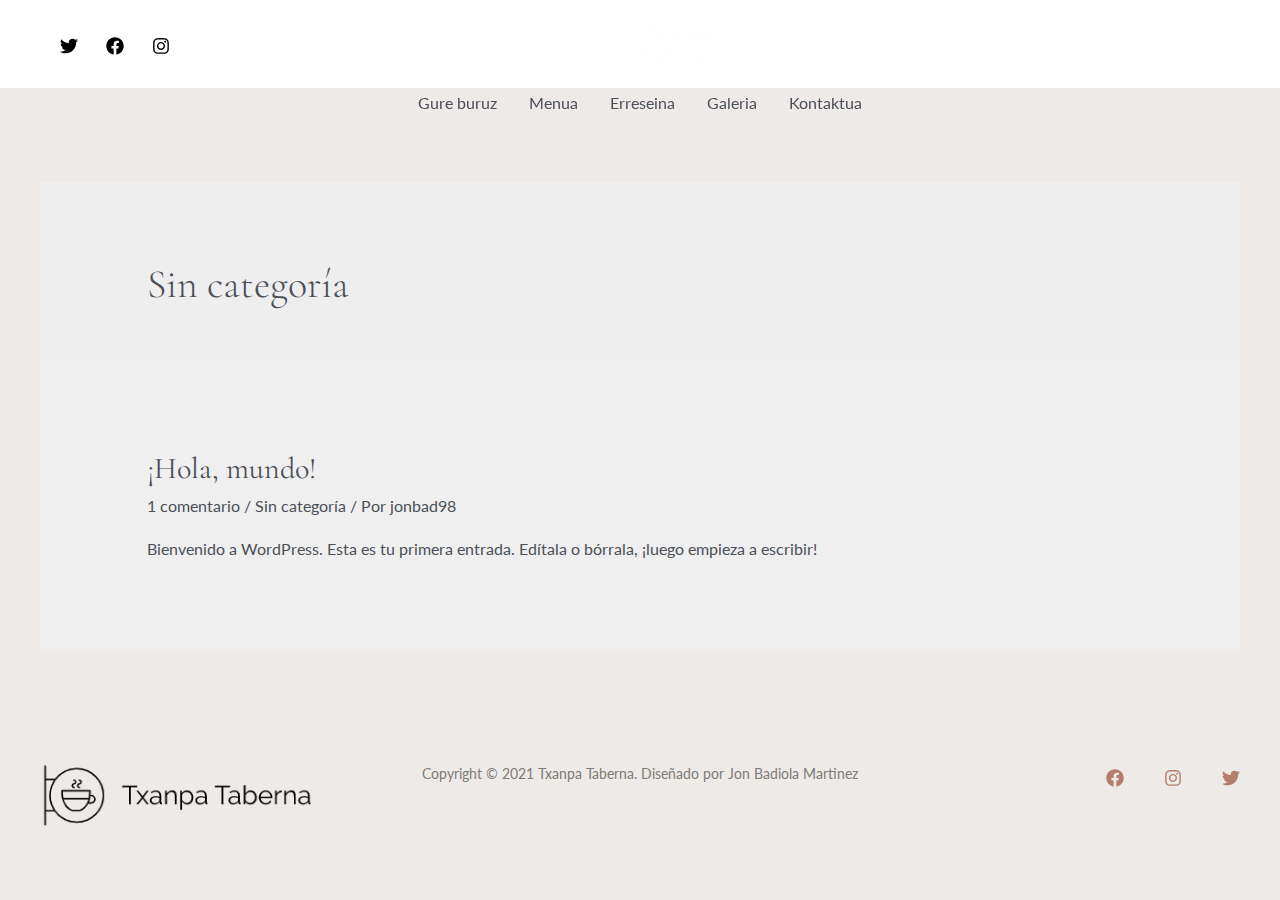
<file: category/sin-categoria/index.html>
<!DOCTYPE html>
<html lang="es">
<head>
<meta charset="UTF-8">
<meta name="viewport" content="width=device-width, initial-scale=1">
<link rel="profile" href="https://gmpg.org/xfn/11">

<title>Sin categoría &#8211; Txanpa Taberna</title>
<meta name="robots" content="noindex, nofollow">
<link rel="dns-prefetch" href="//fonts.googleapis.com">
<link rel="dns-prefetch" href="//s.w.org">
<link rel="alternate" type="application/rss+xml" title="Txanpa Taberna &raquo; Feed" href="/feed/">
<link rel="alternate" type="application/rss+xml" title="Txanpa Taberna &raquo; Feed de los comentarios" href="/comments/feed/">
<link rel="alternate" type="application/rss+xml" title="Txanpa Taberna &raquo; Categoría Sin categoría del feed" href="/category/sin-categoria/feed/">
		<script>
			window._wpemojiSettings = {"baseUrl":"https:\/\/s.w.org\/images\/core\/emoji\/13.1.0\/72x72\/","ext":".png","svgUrl":"https:\/\/s.w.org\/images\/core\/emoji\/13.1.0\/svg\/","svgExt":".svg","source":{"concatemoji":"http:\/\/localhost\/wordpress\/wp-includes\/js\/wp-emoji-release.min.js?ver=5.8.1"}};
			!function(e,a,t){var n,r,o,i=a.createElement("canvas"),p=i.getContext&&i.getContext("2d");function s(e,t){var a=String.fromCharCode;p.clearRect(0,0,i.width,i.height),p.fillText(a.apply(this,e),0,0);e=i.toDataURL();return p.clearRect(0,0,i.width,i.height),p.fillText(a.apply(this,t),0,0),e===i.toDataURL()}function c(e){var t=a.createElement("script");t.src=e,t.defer=t.type="text/javascript",a.getElementsByTagName("head")[0].appendChild(t)}for(o=Array("flag","emoji"),t.supports={everything:!0,everythingExceptFlag:!0},r=0;r<o.length;r++)t.supports[o[r]]=function(e){if(!p||!p.fillText)return!1;switch(p.textBaseline="top",p.font="600 32px Arial",e){case"flag":return s([127987,65039,8205,9895,65039],[127987,65039,8203,9895,65039])?!1:!s([55356,56826,55356,56819],[55356,56826,8203,55356,56819])&&!s([55356,57332,56128,56423,56128,56418,56128,56421,56128,56430,56128,56423,56128,56447],[55356,57332,8203,56128,56423,8203,56128,56418,8203,56128,56421,8203,56128,56430,8203,56128,56423,8203,56128,56447]);case"emoji":return!s([10084,65039,8205,55357,56613],[10084,65039,8203,55357,56613])}return!1}(o[r]),t.supports.everything=t.supports.everything&&t.supports[o[r]],"flag"!==o[r]&&(t.supports.everythingExceptFlag=t.supports.everythingExceptFlag&&t.supports[o[r]]);t.supports.everythingExceptFlag=t.supports.everythingExceptFlag&&!t.supports.flag,t.DOMReady=!1,t.readyCallback=function(){t.DOMReady=!0},t.supports.everything||(n=function(){t.readyCallback()},a.addEventListener?(a.addEventListener("DOMContentLoaded",n,!1),e.addEventListener("load",n,!1)):(e.attachEvent("onload",n),a.attachEvent("onreadystatechange",function(){"complete"===a.readyState&&t.readyCallback()})),(n=t.source||{}).concatemoji?c(n.concatemoji):n.wpemoji&&n.twemoji&&(c(n.twemoji),c(n.wpemoji)))}(window,document,window._wpemojiSettings);
		</script>
		<style>img.wp-smiley,
img.emoji {
	display: inline !important;
	border: none !important;
	box-shadow: none !important;
	height: 1em !important;
	width: 1em !important;
	margin: 0 .07em !important;
	vertical-align: -0.1em !important;
	background: none !important;
	padding: 0 !important;
}</style>
	<link rel="stylesheet" id="astra-theme-css-css" href="/wp-content/themes/astra/assets/css/minified/main.min.css?ver=3.7.3" media="all">
<style id="astra-theme-css-inline-css">html{font-size:100%;}a,.page-title{color:var(--ast-global-color-3);}a:hover,a:focus{color:var(--ast-global-color-1);}body,button,input,select,textarea,.ast-button,.ast-custom-button{font-family:'Lato',sans-serif;font-weight:400;font-size:16px;font-size:1rem;}blockquote{color:var(--ast-global-color-3);}p,.entry-content p{margin-bottom:1em;}h1,.entry-content h1,h2,.entry-content h2,h3,.entry-content h3,h4,.entry-content h4,h5,.entry-content h5,h6,.entry-content h6,.site-title,.site-title a{font-family:'Cormorant Garamond',serif;font-weight:600;}.site-title{font-size:35px;font-size:2.1875rem;display:none;}header .custom-logo-link img{max-width:173px;}.astra-logo-svg{width:173px;}.ast-archive-description .ast-archive-title{font-size:40px;font-size:2.5rem;}.site-header .site-description{font-size:15px;font-size:0.9375rem;display:none;}.entry-title{font-size:30px;font-size:1.875rem;}h1,.entry-content h1{font-size:104px;font-size:6.5rem;font-weight:400;font-family:'Cormorant Garamond',serif;line-height:1.1;}h2,.entry-content h2{font-size:64px;font-size:4rem;font-weight:400;font-family:'Cormorant Garamond',serif;line-height:1.2;}h3,.entry-content h3{font-size:40px;font-size:2.5rem;font-weight:400;font-family:'Cormorant Garamond',serif;line-height:1.2;}h4,.entry-content h4{font-size:32px;font-size:2rem;font-family:'Cormorant Garamond',serif;}h5,.entry-content h5{font-size:24px;font-size:1.5rem;font-family:'Cormorant Garamond',serif;}h6,.entry-content h6{font-size:16px;font-size:1rem;font-family:'Cormorant Garamond',serif;}.ast-single-post .entry-title,.page-title{font-size:30px;font-size:1.875rem;}::selection{background-color:var(--ast-global-color-0);color:#000000;}body,h1,.entry-title a,.entry-content h1,h2,.entry-content h2,h3,.entry-content h3,h4,.entry-content h4,h5,.entry-content h5,h6,.entry-content h6{color:var(--ast-global-color-3);}.tagcloud a:hover,.tagcloud a:focus,.tagcloud a.current-item{color:#ffffff;border-color:var(--ast-global-color-3);background-color:var(--ast-global-color-3);}input:focus,input[type="text"]:focus,input[type="email"]:focus,input[type="url"]:focus,input[type="password"]:focus,input[type="reset"]:focus,input[type="search"]:focus,textarea:focus{border-color:var(--ast-global-color-3);}input[type="radio"]:checked,input[type=reset],input[type="checkbox"]:checked,input[type="checkbox"]:hover:checked,input[type="checkbox"]:focus:checked,input[type=range]::-webkit-slider-thumb{border-color:var(--ast-global-color-3);background-color:var(--ast-global-color-3);box-shadow:none;}.site-footer a:hover + .post-count,.site-footer a:focus + .post-count{background:var(--ast-global-color-3);border-color:var(--ast-global-color-3);}.single .nav-links .nav-previous,.single .nav-links .nav-next{color:var(--ast-global-color-3);}.entry-meta,.entry-meta *{line-height:1.45;color:var(--ast-global-color-3);}.entry-meta a:hover,.entry-meta a:hover *,.entry-meta a:focus,.entry-meta a:focus *,.page-links > .page-link,.page-links .page-link:hover,.post-navigation a:hover{color:var(--ast-global-color-1);}#cat option,.secondary .calendar_wrap thead a,.secondary .calendar_wrap thead a:visited{color:var(--ast-global-color-3);}.secondary .calendar_wrap #today,.ast-progress-val span{background:var(--ast-global-color-3);}.secondary a:hover + .post-count,.secondary a:focus + .post-count{background:var(--ast-global-color-3);border-color:var(--ast-global-color-3);}.calendar_wrap #today > a{color:#ffffff;}.page-links .page-link,.single .post-navigation a{color:var(--ast-global-color-3);}.widget-title{font-size:22px;font-size:1.375rem;color:var(--ast-global-color-3);}.ast-logo-title-inline .site-logo-img{padding-right:1em;}.site-logo-img img{ transition:all 0.2s linear;}@media (max-width:921px){#ast-desktop-header{display:none;}}@media (min-width:921px){#ast-mobile-header{display:none;}}.wp-block-buttons.aligncenter{justify-content:center;}@media (min-width:1200px){.ast-separate-container.ast-right-sidebar .entry-content .wp-block-image.alignfull,.ast-separate-container.ast-left-sidebar .entry-content .wp-block-image.alignfull,.ast-separate-container.ast-right-sidebar .entry-content .wp-block-cover.alignfull,.ast-separate-container.ast-left-sidebar .entry-content .wp-block-cover.alignfull{margin-left:-6.67em;margin-right:-6.67em;max-width:unset;width:unset;}.ast-separate-container.ast-right-sidebar .entry-content .wp-block-image.alignwide,.ast-separate-container.ast-left-sidebar .entry-content .wp-block-image.alignwide,.ast-separate-container.ast-right-sidebar .entry-content .wp-block-cover.alignwide,.ast-separate-container.ast-left-sidebar .entry-content .wp-block-cover.alignwide{margin-left:-20px;margin-right:-20px;max-width:unset;width:unset;}}@media (min-width:1200px){.wp-block-group .has-background{padding:20px;}}@media (min-width:1200px){.ast-no-sidebar.ast-separate-container .entry-content .wp-block-group.alignwide,.ast-no-sidebar.ast-separate-container .entry-content .wp-block-cover.alignwide{margin-left:-20px;margin-right:-20px;padding-left:20px;padding-right:20px;}.ast-no-sidebar.ast-separate-container .entry-content .wp-block-cover.alignfull,.ast-no-sidebar.ast-separate-container .entry-content .wp-block-group.alignfull{margin-left:-6.67em;margin-right:-6.67em;padding-left:6.67em;padding-right:6.67em;}}@media (min-width:1200px){.wp-block-cover-image.alignwide .wp-block-cover__inner-container,.wp-block-cover.alignwide .wp-block-cover__inner-container,.wp-block-cover-image.alignfull .wp-block-cover__inner-container,.wp-block-cover.alignfull .wp-block-cover__inner-container{width:100%;}}.wp-block-columns{margin-bottom:unset;}.wp-block-image.size-full{margin:2rem 0;}.wp-block-separator.has-background{padding:0;}.wp-block-gallery{margin-bottom:1.6em;}.wp-block-group{padding-top:4em;padding-bottom:4em;}.wp-block-group__inner-container .wp-block-columns:last-child,.wp-block-group__inner-container :last-child,.wp-block-table table{margin-bottom:0;}.blocks-gallery-grid{width:100%;}.wp-block-navigation-link__content{padding:5px 0;}.wp-block-group .wp-block-group .has-text-align-center,.wp-block-group .wp-block-column .has-text-align-center{max-width:100%;}.has-text-align-center{margin:0 auto;}@media (min-width:1200px){.wp-block-cover__inner-container,.alignwide .wp-block-group__inner-container,.alignfull .wp-block-group__inner-container{max-width:1200px;margin:0 auto;}.wp-block-group.alignnone,.wp-block-group.aligncenter,.wp-block-group.alignleft,.wp-block-group.alignright,.wp-block-group.alignwide,.wp-block-columns.alignwide{margin:2rem 0 1rem 0;}}@media (max-width:1200px){.wp-block-group{padding:3em;}.wp-block-group .wp-block-group{padding:1.5em;}.wp-block-columns,.wp-block-column{margin:1rem 0;}}@media (min-width:921px){.wp-block-columns .wp-block-group{padding:2em;}}@media (max-width:544px){.wp-block-cover-image .wp-block-cover__inner-container,.wp-block-cover .wp-block-cover__inner-container{width:unset;}.wp-block-cover,.wp-block-cover-image{padding:2em 0;}.wp-block-group,.wp-block-cover{padding:2em;}.wp-block-media-text__media img,.wp-block-media-text__media video{width:unset;max-width:100%;}.wp-block-media-text.has-background .wp-block-media-text__content{padding:1em;}}@media (min-width:544px){.entry-content .wp-block-media-text.has-media-on-the-right .wp-block-media-text__content{padding:0 8% 0 0;}.entry-content .wp-block-media-text .wp-block-media-text__content{padding:0 0 0 8%;}.ast-plain-container .site-content .entry-content .has-custom-content-position.is-position-bottom-left > *,.ast-plain-container .site-content .entry-content .has-custom-content-position.is-position-bottom-right > *,.ast-plain-container .site-content .entry-content .has-custom-content-position.is-position-top-left > *,.ast-plain-container .site-content .entry-content .has-custom-content-position.is-position-top-right > *,.ast-plain-container .site-content .entry-content .has-custom-content-position.is-position-center-right > *,.ast-plain-container .site-content .entry-content .has-custom-content-position.is-position-center-left > *{margin:0;}}@media (max-width:544px){.entry-content .wp-block-media-text .wp-block-media-text__content{padding:8% 0;}.wp-block-media-text .wp-block-media-text__media img{width:auto;max-width:100%;}}.wp-block-button.is-style-outline .wp-block-button__link{border-color:#ffffff;border-top-width:1px;border-right-width:1px;border-bottom-width:1px;border-left-width:1px;}.wp-block-button.is-style-outline > .wp-block-button__link:not(.has-text-color),.wp-block-button.wp-block-button__link.is-style-outline:not(.has-text-color){color:#ffffff;}.wp-block-button.is-style-outline .wp-block-button__link:hover,.wp-block-button.is-style-outline .wp-block-button__link:focus{color:#2c2926 !important;background-color:#ffffff;border-color:#ffffff;}.post-page-numbers.current .page-link,.ast-pagination .page-numbers.current{color:#000000;border-color:var(--ast-global-color-0);background-color:var(--ast-global-color-0);border-radius:2px;}@media (max-width:921px){.wp-block-button.is-style-outline .wp-block-button__link{padding-top:calc(15px - 1px);padding-right:calc(30px - 1px);padding-bottom:calc(15px - 1px);padding-left:calc(30px - 1px);}}@media (max-width:544px){.wp-block-button.is-style-outline .wp-block-button__link{padding-top:calc(15px - 1px);padding-right:calc(30px - 1px);padding-bottom:calc(15px - 1px);padding-left:calc(30px - 1px);}}@media (min-width:544px){.entry-content > .alignleft{margin-right:20px;}.entry-content > .alignright{margin-left:20px;}.wp-block-group.has-background{padding:20px;}}@media (max-width:921px){.ast-separate-container .ast-article-post,.ast-separate-container .ast-article-single{padding:1.5em 2.14em;}.ast-separate-container #primary,.ast-separate-container #secondary{padding:1.5em 0;}#primary,#secondary{padding:1.5em 0;margin:0;}.ast-left-sidebar #content > .ast-container{display:flex;flex-direction:column-reverse;width:100%;}.ast-author-box img.avatar{margin:20px 0 0 0;}}@media (min-width:922px){.ast-separate-container.ast-right-sidebar #primary,.ast-separate-container.ast-left-sidebar #primary{border:0;}.search-no-results.ast-separate-container #primary{margin-bottom:4em;}}.elementor-button-wrapper .elementor-button{border-style:solid;text-decoration:none;border-top-width:1px;border-right-width:1px;border-left-width:1px;border-bottom-width:1px;}body .elementor-button.elementor-size-sm,body .elementor-button.elementor-size-xs,body .elementor-button.elementor-size-md,body .elementor-button.elementor-size-lg,body .elementor-button.elementor-size-xl,body .elementor-button{border-radius:0;padding-top:13px;padding-right:23px;padding-bottom:13px;padding-left:23px;}@media (max-width:921px){.elementor-button-wrapper .elementor-button.elementor-size-sm,.elementor-button-wrapper .elementor-button.elementor-size-xs,.elementor-button-wrapper .elementor-button.elementor-size-md,.elementor-button-wrapper .elementor-button.elementor-size-lg,.elementor-button-wrapper .elementor-button.elementor-size-xl,.elementor-button-wrapper .elementor-button{padding-top:13px;padding-right:23px;padding-bottom:13px;padding-left:23px;}}@media (max-width:544px){.elementor-button-wrapper .elementor-button.elementor-size-sm,.elementor-button-wrapper .elementor-button.elementor-size-xs,.elementor-button-wrapper .elementor-button.elementor-size-md,.elementor-button-wrapper .elementor-button.elementor-size-lg,.elementor-button-wrapper .elementor-button.elementor-size-xl,.elementor-button-wrapper .elementor-button{padding-top:11px;padding-right:21px;padding-bottom:11px;padding-left:21px;}}.elementor-button-wrapper .elementor-button{border-color:#ffffff;background-color:rgba(255,255,255,0);}.elementor-button-wrapper .elementor-button:hover,.elementor-button-wrapper .elementor-button:focus{color:#2c2926;background-color:#ffffff;border-color:#ffffff;}.wp-block-button .wp-block-button__link,.elementor-button-wrapper .elementor-button,.elementor-button-wrapper .elementor-button:visited{color:#ffffff;}.elementor-button-wrapper .elementor-button{font-family:inherit;font-weight:700;line-height:1;text-transform:none;}body .elementor-button.elementor-size-sm,body .elementor-button.elementor-size-xs,body .elementor-button.elementor-size-md,body .elementor-button.elementor-size-lg,body .elementor-button.elementor-size-xl,body .elementor-button{font-size:14px;font-size:0.875rem;}.wp-block-button .wp-block-button__link:hover,.wp-block-button .wp-block-button__link:focus{color:#2c2926;background-color:#ffffff;border-color:#ffffff;}.elementor-widget-heading h1.elementor-heading-title{line-height:1.1;}.elementor-widget-heading h2.elementor-heading-title{line-height:1.2;}.elementor-widget-heading h3.elementor-heading-title{line-height:1.2;}.wp-block-button .wp-block-button__link{border:none;background-color:rgba(255,255,255,0);color:#ffffff;font-family:inherit;font-weight:700;line-height:1;text-transform:none;font-size:14px;font-size:0.875rem;border-radius:0;padding:15px 30px;}.wp-block-button.is-style-outline .wp-block-button__link{border-style:solid;border-top-width:1px;border-right-width:1px;border-left-width:1px;border-bottom-width:1px;border-color:#ffffff;padding-top:calc(15px - 1px);padding-right:calc(30px - 1px);padding-bottom:calc(15px - 1px);padding-left:calc(30px - 1px);}@media (max-width:921px){.wp-block-button .wp-block-button__link{font-size:14px;font-size:0.875rem;border:none;padding:15px 30px;}.wp-block-button.is-style-outline .wp-block-button__link{padding-top:calc(15px - 1px);padding-right:calc(30px - 1px);padding-bottom:calc(15px - 1px);padding-left:calc(30px - 1px);}}@media (max-width:544px){.wp-block-button .wp-block-button__link{font-size:13px;font-size:0.8125rem;border:none;padding:15px 30px;}.wp-block-button.is-style-outline .wp-block-button__link{padding-top:calc(15px - 1px);padding-right:calc(30px - 1px);padding-bottom:calc(15px - 1px);padding-left:calc(30px - 1px);}}.menu-toggle,button,.ast-button,.ast-custom-button,.button,input#submit,input[type="button"],input[type="submit"],input[type="reset"]{border-style:solid;border-top-width:1px;border-right-width:1px;border-left-width:1px;border-bottom-width:1px;color:#ffffff;border-color:#ffffff;background-color:rgba(255,255,255,0);border-radius:0;padding-top:13px;padding-right:23px;padding-bottom:13px;padding-left:23px;font-family:inherit;font-weight:700;font-size:14px;font-size:0.875rem;line-height:1;text-transform:none;}button:focus,.menu-toggle:hover,button:hover,.ast-button:hover,.ast-custom-button:hover .button:hover,.ast-custom-button:hover ,input[type=reset]:hover,input[type=reset]:focus,input#submit:hover,input#submit:focus,input[type="button"]:hover,input[type="button"]:focus,input[type="submit"]:hover,input[type="submit"]:focus{color:#2c2926;background-color:#ffffff;border-color:#ffffff;}@media (min-width:544px){.ast-container{max-width:100%;}}@media (max-width:544px){.ast-separate-container .ast-article-post,.ast-separate-container .ast-article-single,.ast-separate-container .comments-title,.ast-separate-container .ast-archive-description{padding:1.5em 1em;}.ast-separate-container #content .ast-container{padding-left:0.54em;padding-right:0.54em;}.ast-separate-container .ast-comment-list li.depth-1{padding:1.5em 1em;margin-bottom:1.5em;}.ast-separate-container .ast-comment-list .bypostauthor{padding:.5em;}.ast-search-menu-icon.ast-dropdown-active .search-field{width:170px;}.menu-toggle,button,.ast-button,.button,input#submit,input[type="button"],input[type="submit"],input[type="reset"]{padding-top:11px;padding-right:21px;padding-bottom:11px;padding-left:21px;font-size:13px;font-size:0.8125rem;}}@media (max-width:921px){.menu-toggle,button,.ast-button,.button,input#submit,input[type="button"],input[type="submit"],input[type="reset"]{padding-top:13px;padding-right:23px;padding-bottom:13px;padding-left:23px;font-size:14px;font-size:0.875rem;}.ast-mobile-header-stack .main-header-bar .ast-search-menu-icon{display:inline-block;}.ast-header-break-point.ast-header-custom-item-outside .ast-mobile-header-stack .main-header-bar .ast-search-icon{margin:0;}.ast-comment-avatar-wrap img{max-width:2.5em;}.ast-separate-container .ast-comment-list li.depth-1{padding:1.5em 2.14em;}.ast-separate-container .comment-respond{padding:2em 2.14em;}.ast-comment-meta{padding:0 1.8888em 1.3333em;}}body,.ast-separate-container{background-color:var(--ast-global-color-4);;background-image:none;;}@media (max-width:921px){.site-title{display:none;}.ast-archive-description .ast-archive-title{font-size:40px;}.site-header .site-description{display:none;}.entry-title{font-size:30px;}h1,.entry-content h1{font-size:80px;}h2,.entry-content h2{font-size:48px;}h3,.entry-content h3{font-size:32px;}h4,.entry-content h4{font-size:28px;font-size:1.75rem;}h5,.entry-content h5{font-size:20px;font-size:1.25rem;}h6,.entry-content h6{font-size:16px;font-size:1rem;}.ast-single-post .entry-title,.page-title{font-size:30px;}.astra-logo-svg{width:80px;}header .custom-logo-link img,.ast-header-break-point .site-logo-img .custom-mobile-logo-link img{max-width:80px;}}@media (max-width:544px){.site-title{display:none;}.ast-archive-description .ast-archive-title{font-size:40px;}.site-header .site-description{display:none;}.entry-title{font-size:30px;}h1,.entry-content h1{font-size:40px;}h2,.entry-content h2{font-size:32px;}h3,.entry-content h3{font-size:28px;}h4,.entry-content h4{font-size:24px;font-size:1.5rem;}h5,.entry-content h5{font-size:18px;font-size:1.125rem;}h6,.entry-content h6{font-size:15px;font-size:0.9375rem;}.ast-single-post .entry-title,.page-title{font-size:30px;}header .custom-logo-link img,.ast-header-break-point .site-branding img,.ast-header-break-point .custom-logo-link img{max-width:70px;}.astra-logo-svg{width:70px;}.ast-header-break-point .site-logo-img .custom-mobile-logo-link img{max-width:70px;}}@media (max-width:921px){html{font-size:91.2%;}}@media (max-width:544px){html{font-size:91.2%;}}@media (min-width:922px){.ast-container{max-width:1240px;}}@media (min-width:922px){.site-content .ast-container{display:flex;}}@media (max-width:921px){.site-content .ast-container{flex-direction:column;}}@media (min-width:922px){.main-header-menu .sub-menu .menu-item.ast-left-align-sub-menu:hover > .sub-menu,.main-header-menu .sub-menu .menu-item.ast-left-align-sub-menu.focus > .sub-menu{margin-left:-0px;}}.footer-widget-area[data-section^="section-fb-html-"] .ast-builder-html-element{text-align:center;}:root .has-ast-global-color-0-color{color:var(--ast-global-color-0);}:root .has-ast-global-color-0-background-color{background-color:var(--ast-global-color-0);}:root .wp-block-button .has-ast-global-color-0-color{color:var(--ast-global-color-0);}:root .wp-block-button .has-ast-global-color-0-background-color{background-color:var(--ast-global-color-0);}:root .has-ast-global-color-1-color{color:var(--ast-global-color-1);}:root .has-ast-global-color-1-background-color{background-color:var(--ast-global-color-1);}:root .wp-block-button .has-ast-global-color-1-color{color:var(--ast-global-color-1);}:root .wp-block-button .has-ast-global-color-1-background-color{background-color:var(--ast-global-color-1);}:root .has-ast-global-color-2-color{color:var(--ast-global-color-2);}:root .has-ast-global-color-2-background-color{background-color:var(--ast-global-color-2);}:root .wp-block-button .has-ast-global-color-2-color{color:var(--ast-global-color-2);}:root .wp-block-button .has-ast-global-color-2-background-color{background-color:var(--ast-global-color-2);}:root .has-ast-global-color-3-color{color:var(--ast-global-color-3);}:root .has-ast-global-color-3-background-color{background-color:var(--ast-global-color-3);}:root .wp-block-button .has-ast-global-color-3-color{color:var(--ast-global-color-3);}:root .wp-block-button .has-ast-global-color-3-background-color{background-color:var(--ast-global-color-3);}:root .has-ast-global-color-4-color{color:var(--ast-global-color-4);}:root .has-ast-global-color-4-background-color{background-color:var(--ast-global-color-4);}:root .wp-block-button .has-ast-global-color-4-color{color:var(--ast-global-color-4);}:root .wp-block-button .has-ast-global-color-4-background-color{background-color:var(--ast-global-color-4);}:root .has-ast-global-color-5-color{color:var(--ast-global-color-5);}:root .has-ast-global-color-5-background-color{background-color:var(--ast-global-color-5);}:root .wp-block-button .has-ast-global-color-5-color{color:var(--ast-global-color-5);}:root .wp-block-button .has-ast-global-color-5-background-color{background-color:var(--ast-global-color-5);}:root .has-ast-global-color-6-color{color:var(--ast-global-color-6);}:root .has-ast-global-color-6-background-color{background-color:var(--ast-global-color-6);}:root .wp-block-button .has-ast-global-color-6-color{color:var(--ast-global-color-6);}:root .wp-block-button .has-ast-global-color-6-background-color{background-color:var(--ast-global-color-6);}:root .has-ast-global-color-7-color{color:var(--ast-global-color-7);}:root .has-ast-global-color-7-background-color{background-color:var(--ast-global-color-7);}:root .wp-block-button .has-ast-global-color-7-color{color:var(--ast-global-color-7);}:root .wp-block-button .has-ast-global-color-7-background-color{background-color:var(--ast-global-color-7);}:root .has-ast-global-color-8-color{color:var(--ast-global-color-8);}:root .has-ast-global-color-8-background-color{background-color:var(--ast-global-color-8);}:root .wp-block-button .has-ast-global-color-8-color{color:var(--ast-global-color-8);}:root .wp-block-button .has-ast-global-color-8-background-color{background-color:var(--ast-global-color-8);}:root{--ast-global-color-0:#b37e6b;--ast-global-color-1:#a76d58;--ast-global-color-2:#3a3a3a;--ast-global-color-3:#4B4F58;--ast-global-color-4:#edeae8;--ast-global-color-5:#FFFFFF;--ast-global-color-6:#F2F5F7;--ast-global-color-7:#424242;--ast-global-color-8:#000000;}.ast-breadcrumbs .trail-browse,.ast-breadcrumbs .trail-items,.ast-breadcrumbs .trail-items li{display:inline-block;margin:0;padding:0;border:none;background:inherit;text-indent:0;}.ast-breadcrumbs .trail-browse{font-size:inherit;font-style:inherit;font-weight:inherit;color:inherit;}.ast-breadcrumbs .trail-items{list-style:none;}.trail-items li::after{padding:0 0.3em;content:"\00bb";}.trail-items li:last-of-type::after{display:none;}h1,.entry-content h1,h2,.entry-content h2,h3,.entry-content h3,h4,.entry-content h4,h5,.entry-content h5,h6,.entry-content h6{color:var(--ast-global-color-2);}@media (max-width:921px){.ast-builder-grid-row-container.ast-builder-grid-row-tablet-3-firstrow .ast-builder-grid-row > *:first-child,.ast-builder-grid-row-container.ast-builder-grid-row-tablet-3-lastrow .ast-builder-grid-row > *:last-child{grid-column:1 / -1;}}@media (max-width:544px){.ast-builder-grid-row-container.ast-builder-grid-row-mobile-3-firstrow .ast-builder-grid-row > *:first-child,.ast-builder-grid-row-container.ast-builder-grid-row-mobile-3-lastrow .ast-builder-grid-row > *:last-child{grid-column:1 / -1;}}.ast-builder-layout-element[data-section="title_tagline"]{display:flex;}@media (max-width:921px){.ast-header-break-point .ast-builder-layout-element[data-section="title_tagline"]{display:flex;}}@media (max-width:544px){.ast-header-break-point .ast-builder-layout-element[data-section="title_tagline"]{display:flex;}}.ast-builder-menu-1{font-family:inherit;font-weight:inherit;}.ast-builder-menu-1 .sub-menu,.ast-builder-menu-1 .inline-on-mobile .sub-menu{border-top-width:2px;border-bottom-width:0;border-right-width:0;border-left-width:0;border-color:var(--ast-global-color-0);border-style:solid;border-radius:0;}.ast-builder-menu-1 .main-header-menu > .menu-item > .sub-menu,.ast-builder-menu-1 .main-header-menu > .menu-item > .astra-full-megamenu-wrapper{margin-top:0;}.ast-desktop .ast-builder-menu-1 .main-header-menu > .menu-item > .sub-menu:before,.ast-desktop .ast-builder-menu-1 .main-header-menu > .menu-item > .astra-full-megamenu-wrapper:before{height:calc( 0px + 5px );}.ast-desktop .ast-builder-menu-1 .menu-item .sub-menu .menu-link{border-style:none;}@media (max-width:921px){.ast-header-break-point .ast-builder-menu-1 .menu-item.menu-item-has-children > .ast-menu-toggle{top:0;}.ast-builder-menu-1 .menu-item-has-children > .menu-link:after{content:unset;}}@media (max-width:544px){.ast-header-break-point .ast-builder-menu-1 .menu-item.menu-item-has-children > .ast-menu-toggle{top:0;}}.ast-builder-menu-1{display:flex;}@media (max-width:921px){.ast-header-break-point .ast-builder-menu-1{display:flex;}}@media (max-width:544px){.ast-header-break-point .ast-builder-menu-1{display:flex;}}.ast-builder-social-element:hover {color: #0274be;}.ast-social-stack-desktop .ast-builder-social-element,.ast-social-stack-tablet .ast-builder-social-element,.ast-social-stack-mobile .ast-builder-social-element {margin-top: 6px;margin-bottom: 6px;}.ast-social-color-type-official .ast-builder-social-element,.ast-social-color-type-official .social-item-label {color: var(--color);background-color: var(--background-color);}.header-social-inner-wrap.ast-social-color-type-official .ast-builder-social-element svg,.footer-social-inner-wrap.ast-social-color-type-official .ast-builder-social-element svg {fill: currentColor;}.social-show-label-true .ast-builder-social-element {width: auto;padding: 0 0.4em;}[data-section^="section-fb-social-icons-"] .footer-social-inner-wrap {text-align: center;}.ast-footer-social-wrap {width: 100%;}.ast-footer-social-wrap .ast-builder-social-element:first-child {margin-left: 0;}.ast-footer-social-wrap .ast-builder-social-element:last-child {margin-right: 0;}.ast-header-social-wrap .ast-builder-social-element:first-child {margin-left: 0;}.ast-header-social-wrap .ast-builder-social-element:last-child {margin-right: 0;}.ast-builder-social-element {line-height: 1;color: #3a3a3a;background: transparent;vertical-align: middle;transition: all 0.01s;margin-left: 6px;margin-right: 6px;justify-content: center;align-items: center;}.ast-builder-social-element {line-height: 1;color: #3a3a3a;background: transparent;vertical-align: middle;transition: all 0.01s;margin-left: 6px;margin-right: 6px;justify-content: center;align-items: center;}.ast-builder-social-element .social-item-label {padding-left: 6px;}.ast-header-social-1-wrap .ast-builder-social-element{margin-left:14px;margin-right:14px;}.ast-header-social-1-wrap .ast-builder-social-element svg{width:18px;height:18px;}.ast-builder-layout-element[data-section="section-hb-social-icons-1"]{display:flex;}@media (max-width:921px){.ast-header-break-point .ast-builder-layout-element[data-section="section-hb-social-icons-1"]{display:flex;}}@media (max-width:544px){.ast-header-break-point .ast-builder-layout-element[data-section="section-hb-social-icons-1"]{display:flex;}}.ast-builder-html-element img.alignnone{display:inline-block;}.ast-builder-html-element p:first-child{margin-top:0;}.ast-builder-html-element p:last-child{margin-bottom:0;}.ast-header-break-point .main-header-bar .ast-builder-html-element{line-height:1.85714285714286;}.footer-widget-area[data-section="section-fb-html-1"]{display:block;}@media (max-width:921px){.ast-header-break-point .footer-widget-area[data-section="section-fb-html-1"]{display:block;}}@media (max-width:544px){.ast-header-break-point .footer-widget-area[data-section="section-fb-html-1"]{display:block;}}.footer-widget-area[data-section="section-fb-html-1"] .ast-builder-html-element{text-align:left;}@media (max-width:921px){.footer-widget-area[data-section="section-fb-html-1"] .ast-builder-html-element{text-align:left;}}@media (max-width:544px){.footer-widget-area[data-section="section-fb-html-1"] .ast-builder-html-element{text-align:left;}}.ast-footer-copyright{text-align:center;}.ast-footer-copyright {color:#7f7b76;}@media (max-width:921px){.ast-footer-copyright{text-align:center;}}@media (max-width:544px){.ast-footer-copyright{text-align:left;}.ast-footer-copyright {margin-top:8px;margin-bottom:8px;}}.ast-footer-copyright {font-size:14px;font-size:0.875rem;}.ast-footer-copyright.ast-builder-layout-element{display:flex;}@media (max-width:921px){.ast-header-break-point .ast-footer-copyright.ast-builder-layout-element{display:flex;}}@media (max-width:544px){.ast-header-break-point .ast-footer-copyright.ast-builder-layout-element{display:flex;}}.ast-builder-social-element:hover {color: #0274be;}.ast-social-stack-desktop .ast-builder-social-element,.ast-social-stack-tablet .ast-builder-social-element,.ast-social-stack-mobile .ast-builder-social-element {margin-top: 6px;margin-bottom: 6px;}.ast-social-color-type-official .ast-builder-social-element,.ast-social-color-type-official .social-item-label {color: var(--color);background-color: var(--background-color);}.header-social-inner-wrap.ast-social-color-type-official .ast-builder-social-element svg,.footer-social-inner-wrap.ast-social-color-type-official .ast-builder-social-element svg {fill: currentColor;}.social-show-label-true .ast-builder-social-element {width: auto;padding: 0 0.4em;}[data-section^="section-fb-social-icons-"] .footer-social-inner-wrap {text-align: center;}.ast-footer-social-wrap {width: 100%;}.ast-footer-social-wrap .ast-builder-social-element:first-child {margin-left: 0;}.ast-footer-social-wrap .ast-builder-social-element:last-child {margin-right: 0;}.ast-header-social-wrap .ast-builder-social-element:first-child {margin-left: 0;}.ast-header-social-wrap .ast-builder-social-element:last-child {margin-right: 0;}.ast-builder-social-element {line-height: 1;color: #3a3a3a;background: transparent;vertical-align: middle;transition: all 0.01s;margin-left: 6px;margin-right: 6px;justify-content: center;align-items: center;}.ast-builder-social-element {line-height: 1;color: #3a3a3a;background: transparent;vertical-align: middle;transition: all 0.01s;margin-left: 6px;margin-right: 6px;justify-content: center;align-items: center;}.ast-builder-social-element .social-item-label {padding-left: 6px;}.ast-footer-social-1-wrap .ast-builder-social-element{margin-left:20px;margin-right:20px;}.ast-footer-social-1-wrap .ast-builder-social-element svg{width:18px;height:18px;}.ast-footer-social-1-wrap .ast-social-color-type-custom svg{fill:var(--ast-global-color-0);}.ast-footer-social-1-wrap .ast-social-color-type-custom .ast-builder-social-element:hover{color:#2c2926;}.ast-footer-social-1-wrap .ast-social-color-type-custom .ast-builder-social-element:hover svg{fill:#2c2926;}.ast-footer-social-1-wrap .ast-social-color-type-custom .social-item-label{color:var(--ast-global-color-0);}.ast-footer-social-1-wrap .ast-builder-social-element:hover .social-item-label{color:#2c2926;}[data-section="section-fb-social-icons-1"] .footer-social-inner-wrap{text-align:right;}@media (max-width:921px){[data-section="section-fb-social-icons-1"] .footer-social-inner-wrap{text-align:right;}}@media (max-width:544px){[data-section="section-fb-social-icons-1"] .footer-social-inner-wrap{text-align:left;}}.ast-builder-layout-element[data-section="section-fb-social-icons-1"]{display:flex;}@media (max-width:921px){.ast-header-break-point .ast-builder-layout-element[data-section="section-fb-social-icons-1"]{display:flex;}}@media (max-width:544px){.ast-header-break-point .ast-builder-layout-element[data-section="section-fb-social-icons-1"]{display:flex;}}.site-primary-footer-wrap{padding-top:45px;padding-bottom:45px;}.site-primary-footer-wrap[data-section="section-primary-footer-builder"]{background-color:;;background-image:none;;}.site-primary-footer-wrap[data-section="section-primary-footer-builder"] .ast-builder-grid-row{max-width:1200px;margin-left:auto;margin-right:auto;}.site-primary-footer-wrap[data-section="section-primary-footer-builder"] .ast-builder-grid-row,.site-primary-footer-wrap[data-section="section-primary-footer-builder"] .site-footer-section{align-items:flex-start;}.site-primary-footer-wrap[data-section="section-primary-footer-builder"].ast-footer-row-inline .site-footer-section{display:flex;margin-bottom:0;}.ast-builder-grid-row-3-cheavy .ast-builder-grid-row{grid-template-columns:1fr 2fr 1fr;}@media (max-width:921px){.site-primary-footer-wrap[data-section="section-primary-footer-builder"].ast-footer-row-tablet-inline .site-footer-section{display:flex;margin-bottom:0;}.site-primary-footer-wrap[data-section="section-primary-footer-builder"].ast-footer-row-tablet-stack .site-footer-section{display:block;margin-bottom:10px;}.ast-builder-grid-row-container.ast-builder-grid-row-tablet-3-cheavy .ast-builder-grid-row{grid-template-columns:1fr 2fr 1fr;}}@media (max-width:544px){.site-primary-footer-wrap[data-section="section-primary-footer-builder"].ast-footer-row-mobile-inline .site-footer-section{display:flex;margin-bottom:0;}.site-primary-footer-wrap[data-section="section-primary-footer-builder"].ast-footer-row-mobile-stack .site-footer-section{display:block;margin-bottom:10px;}.ast-builder-grid-row-container.ast-builder-grid-row-mobile-full .ast-builder-grid-row{grid-template-columns:1fr;}}.site-primary-footer-wrap[data-section="section-primary-footer-builder"]{padding-top:48px;padding-bottom:48px;padding-left:40px;padding-right:40px;}@media (max-width:544px){.site-primary-footer-wrap[data-section="section-primary-footer-builder"]{padding-top:40px;padding-bottom:40px;padding-left:24px;padding-right:24px;}}.site-primary-footer-wrap[data-section="section-primary-footer-builder"]{display:grid;}@media (max-width:921px){.ast-header-break-point .site-primary-footer-wrap[data-section="section-primary-footer-builder"]{display:grid;}}@media (max-width:544px){.ast-header-break-point .site-primary-footer-wrap[data-section="section-primary-footer-builder"]{display:grid;}}.elementor-template-full-width .ast-container{display:block;}@media (max-width:544px){.elementor-element .elementor-wc-products .woocommerce[class*="columns-"] ul.products li.product{width:auto;margin:0;}.elementor-element .woocommerce .woocommerce-result-count{float:none;}}.ast-header-break-point .main-header-bar{border-bottom-width:1px;}@media (min-width:922px){.main-header-bar{border-bottom-width:1px;}}.ast-safari-browser-less-than-11 .main-header-menu .menu-item, .ast-safari-browser-less-than-11 .main-header-bar .ast-masthead-custom-menu-items{display:block;}.main-header-menu .menu-item, #astra-footer-menu .menu-item, .main-header-bar .ast-masthead-custom-menu-items{-js-display:flex;display:flex;-webkit-box-pack:center;-webkit-justify-content:center;-moz-box-pack:center;-ms-flex-pack:center;justify-content:center;-webkit-box-orient:vertical;-webkit-box-direction:normal;-webkit-flex-direction:column;-moz-box-orient:vertical;-moz-box-direction:normal;-ms-flex-direction:column;flex-direction:column;}.main-header-menu > .menu-item > .menu-link, #astra-footer-menu > .menu-item > .menu-link,{height:100%;-webkit-box-align:center;-webkit-align-items:center;-moz-box-align:center;-ms-flex-align:center;align-items:center;-js-display:flex;display:flex;}.ast-header-break-point .main-navigation ul .menu-item .menu-link .icon-arrow:first-of-type svg{top:.2em;margin-top:0px;margin-left:0px;width:.65em;transform:translate(0, -2px) rotateZ(270deg);}.ast-mobile-popup-content .ast-submenu-expanded > .ast-menu-toggle{transform:rotateX(180deg);}.ast-separate-container .blog-layout-1, .ast-separate-container .blog-layout-2, .ast-separate-container .blog-layout-3{background-color:transparent;background-image:none;}.ast-separate-container .ast-article-post{background-color:#efefef;;background-image:none;;}@media (max-width:921px){.ast-separate-container .ast-article-post{background-color:;;background-image:none;;}}@media (max-width:544px){.ast-separate-container .ast-article-post{background-color:;;background-image:none;;}}.ast-separate-container .ast-article-single:not(.ast-related-post), .ast-separate-container .comments-area .comment-respond,.ast-separate-container .comments-area .ast-comment-list li, .ast-separate-container .ast-woocommerce-container, .ast-separate-container .error-404, .ast-separate-container .no-results, .single.ast-separate-container .ast-author-meta, .ast-separate-container .related-posts-title-wrapper, .ast-separate-container.ast-two-container #secondary .widget,.ast-separate-container .comments-count-wrapper, .ast-box-layout.ast-plain-container .site-content,.ast-padded-layout.ast-plain-container .site-content, .ast-separate-container .comments-area .comments-title{background-color:#efefef;;background-image:none;;}@media (max-width:921px){.ast-separate-container .ast-article-single:not(.ast-related-post), .ast-separate-container .comments-area .comment-respond,.ast-separate-container .comments-area .ast-comment-list li, .ast-separate-container .ast-woocommerce-container, .ast-separate-container .error-404, .ast-separate-container .no-results, .single.ast-separate-container .ast-author-meta, .ast-separate-container .related-posts-title-wrapper, .ast-separate-container.ast-two-container #secondary .widget,.ast-separate-container .comments-count-wrapper, .ast-box-layout.ast-plain-container .site-content,.ast-padded-layout.ast-plain-container .site-content, .ast-separate-container .comments-area .comments-title{background-color:;;background-image:none;;}}@media (max-width:544px){.ast-separate-container .ast-article-single:not(.ast-related-post), .ast-separate-container .comments-area .comment-respond,.ast-separate-container .comments-area .ast-comment-list li, .ast-separate-container .ast-woocommerce-container, .ast-separate-container .error-404, .ast-separate-container .no-results, .single.ast-separate-container .ast-author-meta, .ast-separate-container .related-posts-title-wrapper, .ast-separate-container.ast-two-container #secondary .widget,.ast-separate-container .comments-count-wrapper, .ast-box-layout.ast-plain-container .site-content,.ast-padded-layout.ast-plain-container .site-content, .ast-separate-container .comments-area .comments-title{background-color:;;background-image:none;;}}.ast-off-canvas-active body.ast-main-header-nav-open {overflow: hidden;}.ast-mobile-popup-drawer .ast-mobile-popup-overlay {background-color: rgba(0,0,0,0.4);position: fixed;top: 0;right: 0;bottom: 0;left: 0;visibility: hidden;opacity: 0;transition: opacity 0.2s ease-in-out;}.ast-mobile-popup-drawer .ast-mobile-popup-header {-js-display: flex;display: flex;justify-content: flex-end;min-height: calc( 1.2em + 24px);}.ast-mobile-popup-drawer .ast-mobile-popup-header .menu-toggle-close {background: transparent;border: 0;font-size: 24px;line-height: 1;padding: .6em;color: inherit;-js-display: flex;display: flex;box-shadow: none;}.ast-mobile-popup-drawer.ast-mobile-popup-full-width .ast-mobile-popup-inner {max-width: none;transition: transform 0s ease-in,opacity 0.2s ease-in;}.ast-mobile-popup-drawer.active {left: 0;opacity: 1;right: 0;z-index: 100000;transition: opacity 0.25s ease-out;}.ast-mobile-popup-drawer.active .ast-mobile-popup-overlay {opacity: 1;cursor: pointer;visibility: visible;}body.admin-bar .ast-mobile-popup-drawer,body.admin-bar .ast-mobile-popup-drawer .ast-mobile-popup-inner {top: 32px;}body.admin-bar.ast-primary-sticky-header-active .ast-mobile-popup-drawer,body.admin-bar.ast-primary-sticky-header-active .ast-mobile-popup-drawer .ast-mobile-popup-inner{top: 0px;}@media (max-width: 782px) {body.admin-bar .ast-mobile-popup-drawer,body.admin-bar .ast-mobile-popup-drawer .ast-mobile-popup-inner {top: 46px;}}.ast-mobile-popup-content > *,.ast-desktop-popup-content > *{padding: 10px 0;height: auto;}.ast-mobile-popup-content > *:first-child,.ast-desktop-popup-content > *:first-child{padding-top: 10px;}.ast-mobile-popup-content > .ast-builder-menu,.ast-desktop-popup-content > .ast-builder-menu{padding-top: 0;}.ast-mobile-popup-content > *:last-child,.ast-desktop-popup-content > *:last-child {padding-bottom: 0;}.ast-mobile-popup-drawer .ast-mobile-popup-content .ast-search-icon,.ast-mobile-popup-drawer .main-header-bar-navigation .menu-item-has-children .sub-menu,.ast-mobile-popup-drawer .ast-desktop-popup-content .ast-search-icon {display: none;}.ast-mobile-popup-drawer .ast-mobile-popup-content .ast-search-menu-icon.ast-inline-search label,.ast-mobile-popup-drawer .ast-desktop-popup-content .ast-search-menu-icon.ast-inline-search label {width: 100%;}.ast-mobile-popup-content .ast-builder-menu-mobile .main-header-menu,.ast-mobile-popup-content .ast-builder-menu-mobile .main-header-menu .sub-menu {background-color: transparent;}.ast-mobile-popup-content .ast-icon svg {height: .85em;width: .95em;margin-top: 15px;}.ast-mobile-popup-content .ast-icon.icon-search svg {margin-top: 0;}.ast-desktop .ast-desktop-popup-content .astra-menu-animation-slide-up > .menu-item > .sub-menu,.ast-desktop .ast-desktop-popup-content .astra-menu-animation-slide-up > .menu-item .menu-item > .sub-menu,.ast-desktop .ast-desktop-popup-content .astra-menu-animation-slide-down > .menu-item > .sub-menu,.ast-desktop .ast-desktop-popup-content .astra-menu-animation-slide-down > .menu-item .menu-item > .sub-menu,.ast-desktop .ast-desktop-popup-content .astra-menu-animation-fade > .menu-item > .sub-menu,.ast-mobile-popup-drawer.show,.ast-desktop .ast-desktop-popup-content .astra-menu-animation-fade > .menu-item .menu-item > .sub-menu{opacity: 1;visibility: visible;}.ast-mobile-popup-drawer {position: fixed;top: 0;bottom: 0;left: -99999rem;right: 99999rem;transition: opacity 0.25s ease-in,left 0s 0.25s,right 0s 0.25s;opacity: 0;}.ast-mobile-popup-drawer .ast-mobile-popup-inner {width: 100%;transform: translateX(100%);max-width: 90%;right: 0;top: 0;background: #fafafa;color: #3a3a3a;bottom: 0;opacity: 0;position: fixed;box-shadow: 0 0 2rem 0 rgba(0,0,0,0.1);-js-display: flex;display: flex;flex-direction: column;transition: transform 0.2s ease-in,opacity 0.2s ease-in;overflow-y:auto;overflow-x:hidden;}.ast-mobile-popup-drawer.ast-mobile-popup-left .ast-mobile-popup-inner {transform: translateX(-100%);right: auto;left: 0;}.ast-hfb-header.ast-default-menu-enable.ast-header-break-point .ast-mobile-popup-drawer .main-header-bar-navigation ul .menu-item .sub-menu .menu-link {padding-left: 30px;}.ast-hfb-header.ast-default-menu-enable.ast-header-break-point .ast-mobile-popup-drawer .main-header-bar-navigation .sub-menu .menu-item .menu-item .menu-link {padding-left: 40px;}.ast-mobile-popup-drawer .main-header-bar-navigation .menu-item-has-children > .ast-menu-toggle {right: calc( 20px - 0.907em);}.ast-mobile-popup-drawer.content-align-flex-end .main-header-bar-navigation .menu-item-has-children > .ast-menu-toggle {left: calc( 20px - 0.907em);}.ast-mobile-popup-drawer .ast-mobile-popup-content .ast-search-menu-icon,.ast-mobile-popup-drawer .ast-mobile-popup-content .ast-search-menu-icon.slide-search,.ast-mobile-popup-drawer .ast-desktop-popup-content .ast-search-menu-icon,.ast-mobile-popup-drawer .ast-desktop-popup-content .ast-search-menu-icon.slide-search {width: 100%;position: relative;display: block;right: auto;transform: none;}.ast-mobile-popup-drawer .ast-mobile-popup-content .ast-search-menu-icon.slide-search .search-form,.ast-mobile-popup-drawer .ast-mobile-popup-content .ast-search-menu-icon .search-form,.ast-mobile-popup-drawer .ast-desktop-popup-content .ast-search-menu-icon.slide-search .search-form,.ast-mobile-popup-drawer .ast-desktop-popup-content .ast-search-menu-icon .search-form {right: 0;visibility: visible;opacity: 1;position: relative;top: auto;transform: none;padding: 0;display: block;overflow: hidden;}.ast-mobile-popup-drawer .ast-mobile-popup-content .ast-search-menu-icon.ast-inline-search .search-field,.ast-mobile-popup-drawer .ast-mobile-popup-content .ast-search-menu-icon .search-field,.ast-mobile-popup-drawer .ast-desktop-popup-content .ast-search-menu-icon.ast-inline-search .search-field,.ast-mobile-popup-drawer .ast-desktop-popup-content .ast-search-menu-icon .search-field {width: 100%;padding-right: 5.5em;}.ast-mobile-popup-drawer .ast-mobile-popup-content .ast-search-menu-icon .search-submit,.ast-mobile-popup-drawer .ast-desktop-popup-content .ast-search-menu-icon .search-submit {display: block;position: absolute;height: 100%;top: 0;right: 0;padding: 0 1em;border-radius: 0;}.ast-mobile-popup-drawer.active .ast-mobile-popup-inner {opacity: 1;visibility: visible;transform: translateX(0%);}.ast-mobile-popup-drawer.active .ast-mobile-popup-inner{background-color:#ffffff;;}.ast-mobile-header-wrap .ast-mobile-header-content, .ast-desktop-header-content{background-color:#ffffff;;}.ast-mobile-popup-content > *, .ast-mobile-header-content > *, .ast-desktop-popup-content > *, .ast-desktop-header-content > *{padding-top:0;padding-bottom:0;}.content-align-center .ast-builder-layout-element{justify-content:center;}.content-align-center .main-header-menu{text-align:center;}.ast-mobile-popup-drawer.active .menu-toggle-close{color:#3a3a3a;}.ast-mobile-header-wrap .ast-primary-header-bar,.ast-primary-header-bar .site-primary-header-wrap{min-height:88px;}.ast-desktop .ast-primary-header-bar .main-header-menu > .menu-item{line-height:88px;}@media (max-width:921px){#masthead .ast-mobile-header-wrap .ast-primary-header-bar,#masthead .ast-mobile-header-wrap .ast-below-header-bar{padding-left:20px;padding-right:20px;}}.ast-header-break-point .ast-primary-header-bar{border-bottom-width:0;border-bottom-color:#eaeaea;border-bottom-style:solid;}@media (min-width:922px){.ast-primary-header-bar{border-bottom-width:0;border-bottom-color:#eaeaea;border-bottom-style:solid;}}.ast-primary-header-bar{background-color:#ffffff;;background-image:none;;}@media (max-width:921px){.ast-mobile-header-wrap .ast-primary-header-bar,.ast-primary-header-bar .site-primary-header-wrap{min-height:80px;}}@media (max-width:544px){.ast-mobile-header-wrap .ast-primary-header-bar ,.ast-primary-header-bar .site-primary-header-wrap{min-height:70px;}}.ast-desktop .ast-primary-header-bar.main-header-bar, .ast-header-break-point #masthead .ast-primary-header-bar.main-header-bar{padding-left:40px;padding-right:40px;}@media (max-width:921px){.ast-desktop .ast-primary-header-bar.main-header-bar, .ast-header-break-point #masthead .ast-primary-header-bar.main-header-bar{padding-left:40px;padding-right:40px;}}@media (max-width:544px){.ast-desktop .ast-primary-header-bar.main-header-bar, .ast-header-break-point #masthead .ast-primary-header-bar.main-header-bar{padding-left:24px;padding-right:24px;}}.ast-primary-header-bar{display:block;}@media (max-width:921px){.ast-header-break-point .ast-primary-header-bar{display:grid;}}@media (max-width:544px){.ast-header-break-point .ast-primary-header-bar{display:grid;}}[data-section="section-header-mobile-trigger"] .ast-button-wrap .ast-mobile-menu-trigger-minimal{color:var(--ast-global-color-0);border:none;background:transparent;}[data-section="section-header-mobile-trigger"] .ast-button-wrap .mobile-menu-toggle-icon .ast-mobile-svg{width:20px;height:20px;fill:var(--ast-global-color-0);}[data-section="section-header-mobile-trigger"] .ast-button-wrap .mobile-menu-wrap .mobile-menu{color:var(--ast-global-color-0);}.ast-builder-menu-mobile .main-navigation .menu-item > .menu-link{font-family:inherit;font-weight:inherit;}.ast-builder-menu-mobile .main-navigation .menu-item.menu-item-has-children > .ast-menu-toggle{top:0;}.ast-builder-menu-mobile .main-navigation .menu-item-has-children > .menu-link:after{content:unset;}.ast-hfb-header .ast-builder-menu-mobile .main-header-menu, .ast-hfb-header .ast-builder-menu-mobile .main-navigation .menu-item .menu-link, .ast-hfb-header .ast-builder-menu-mobile .main-navigation .menu-item .sub-menu .menu-link{border-style:none;}.ast-builder-menu-mobile .main-navigation .menu-item.menu-item-has-children > .ast-menu-toggle{top:0;}@media (max-width:921px){.ast-builder-menu-mobile .main-navigation{font-size:32px;font-size:2rem;}.ast-builder-menu-mobile .main-navigation .menu-item.menu-item-has-children > .ast-menu-toggle{top:0;}.ast-builder-menu-mobile .main-navigation .menu-item-has-children > .menu-link:after{content:unset;}}@media (max-width:544px){.ast-builder-menu-mobile .main-navigation{font-size:24px;font-size:1.5rem;}.ast-builder-menu-mobile .main-navigation .menu-item.menu-item-has-children > .ast-menu-toggle{top:0;}}.ast-builder-menu-mobile .main-navigation{display:block;}@media (max-width:921px){.ast-header-break-point .ast-builder-menu-mobile .main-navigation{display:block;}}@media (max-width:544px){.ast-header-break-point .ast-builder-menu-mobile .main-navigation{display:block;}}.ast-below-header .main-header-bar-navigation{height:100%;}.ast-header-break-point .ast-mobile-header-wrap .ast-below-header-wrap .main-header-bar-navigation .inline-on-mobile .menu-item .menu-link{border:none;}.ast-header-break-point .ast-mobile-header-wrap .ast-below-header-wrap .main-header-bar-navigation .inline-on-mobile .menu-item-has-children > .ast-menu-toggle::before{font-size:.6rem;}.ast-header-break-point .ast-mobile-header-wrap .ast-below-header-wrap .main-header-bar-navigation .ast-submenu-expanded > .ast-menu-toggle::before{transform:rotateX(180deg);}#masthead .ast-mobile-header-wrap .ast-below-header-bar{padding-left:20px;padding-right:20px;}.ast-mobile-header-wrap .ast-below-header-bar ,.ast-below-header-bar .site-below-header-wrap{min-height:24px;}.ast-desktop .ast-below-header-bar .main-header-menu > .menu-item{line-height:24px;}.ast-desktop .ast-below-header-bar .ast-header-woo-cart,.ast-desktop .ast-below-header-bar .ast-header-edd-cart{line-height:24px;}.ast-below-header-bar{border-bottom-width:0;border-bottom-color:#eaeaea;border-bottom-style:solid;}.ast-below-header-bar{background-color:;;background-image:none;;}.ast-below-header-bar{display:block;}@media (max-width:921px){.ast-header-break-point .ast-below-header-bar{display:grid;}}@media (max-width:544px){.ast-header-break-point .ast-below-header-bar{display:grid;}}:root{--e-global-color-astglobalcolor0:#b37e6b;--e-global-color-astglobalcolor1:#a76d58;--e-global-color-astglobalcolor2:#3a3a3a;--e-global-color-astglobalcolor3:#4B4F58;--e-global-color-astglobalcolor4:#edeae8;--e-global-color-astglobalcolor5:#FFFFFF;--e-global-color-astglobalcolor6:#F2F5F7;--e-global-color-astglobalcolor7:#424242;--e-global-color-astglobalcolor8:#000000;}.comment-reply-title{font-size:26px;font-size:1.625rem;}.ast-comment-meta{line-height:1.666666667;color:var(--ast-global-color-3);font-size:13px;font-size:0.8125rem;}.ast-comment-list #cancel-comment-reply-link{font-size:16px;font-size:1rem;}.comments-title {padding: 2em 0;}.comments-title {font-weight: normal;word-wrap: break-word;}.ast-comment-list {margin: 0;word-wrap: break-word;padding-bottom: 0.5em;list-style: none;}.ast-comment-list li {list-style: none;}.ast-comment-list .ast-comment-edit-reply-wrap {-js-display: flex;display: flex;justify-content: flex-end;}.ast-comment-list .ast-edit-link {flex: 1;}.ast-comment-list .comment-awaiting-moderation {margin-bottom: 0;}.ast-comment {padding: 1em 0;}.ast-comment-info img {border-radius: 50%;}.ast-comment-cite-wrap cite {font-style: normal;}.comment-reply-title {padding-top: 1em;font-weight: normal;line-height: 1.65;}.ast-comment-meta {margin-bottom: 0.5em;}.comments-area {border-top: 1px solid #eeeeee;margin-top: 2em;}.comments-area .comment-form-comment {width: 100%;border: none;margin: 0;padding: 0;}.comments-area .comment-notes,.comments-area .comment-textarea,.comments-area .form-allowed-tags {margin-bottom: 1.5em;}.comments-area .form-submit {margin-bottom: 0;}.comments-area textarea#comment,.comments-area .ast-comment-formwrap input[type="text"] {width: 100%;border-radius: 0;vertical-align: middle;margin-bottom: 10px;}.comments-area .no-comments {margin-top: 0.5em;margin-bottom: 0.5em;}.comments-area p.logged-in-as {margin-bottom: 1em;}.ast-separate-container .comments-title {background-color: #fff;padding: 1.2em 3.99em 0;}.ast-separate-container .comments-area {border-top: 0;}.ast-separate-container .ast-comment-list {padding-bottom: 0;}.ast-separate-container .ast-comment-list li {background-color: #fff;}.ast-separate-container .ast-comment-list li.depth-1 {padding: 4em 6.67em;margin-bottom: 2em;}@media (max-width: 1200px) {.ast-separate-container .ast-comment-list li.depth-1 {padding: 3em 3.34em;}}.ast-separate-container .ast-comment-list li.depth-1 .children li {padding-bottom: 0;padding-top: 0;margin-bottom: 0;}.ast-separate-container .ast-comment-list li.depth-1 .ast-comment,.ast-separate-container .ast-comment-list li.depth-2 .ast-comment {border-bottom: 0;}.ast-separate-container .ast-comment-list .comment-respond {padding-top: 0;padding-bottom: 1em;background-color: transparent;}.ast-separate-container .ast-comment-list .pingback p {margin-bottom: 0;}.ast-separate-container .ast-comment-list .bypostauthor {padding: 2em;margin-bottom: 1em;}.ast-separate-container .ast-comment-list .bypostauthor li {background: transparent;margin-bottom: 0;padding: 0 0 0 2em;}.ast-separate-container .comment-respond {background-color: #fff;padding: 4em 6.67em;border-bottom: 0;}@media (max-width: 1200px) {.ast-separate-container .comment-respond {padding: 3em 2.34em;}}.ast-separate-container .comment-reply-title {padding-top: 0;}.comment-content a {word-wrap: break-word;}.ast-comment-list .children {margin-left: 2em;}@media (max-width: 992px) {.ast-comment-list .children {margin-left: 1em;}}.ast-comment-list #cancel-comment-reply-link {white-space: nowrap;font-size: 15px;font-size: 1rem;margin-left: 1em;}.ast-comment-info {display: flex;position: relative;}.ast-comment-meta {justify-content: right;padding: 0 3.4em 1.60em;}.ast-comment-time .timendate{margin-right: 0.5em;}.comments-area #wp-comment-cookies-consent {margin-right: 10px;}.ast-page-builder-template .comments-area {padding-left: 20px;padding-right: 20px;margin-top: 0;margin-bottom: 2em;}.ast-separate-container .ast-comment-list .bypostauthor .bypostauthor {background: transparent;margin-bottom: 0;padding-right: 0;padding-bottom: 0;padding-top: 0;}@media (min-width:922px){.ast-separate-container .ast-comment-list li .comment-respond{padding-left:2.66666em;padding-right:2.66666em;}}@media (max-width:544px){.ast-separate-container .ast-comment-list li.depth-1{padding:1.5em 1em;margin-bottom:1.5em;}.ast-separate-container .ast-comment-list .bypostauthor{padding:.5em;}.ast-separate-container .comment-respond{padding:1.5em 1em;}.ast-separate-container .ast-comment-list .bypostauthor li{padding:0 0 0 .5em;}.ast-comment-list .children{margin-left:0.66666em;}}@media (max-width:921px){.ast-comment-avatar-wrap img{max-width:2.5em;}.comments-area{margin-top:1.5em;}.ast-separate-container .comments-title{padding:1.43em 1.48em;}.ast-comment-meta{padding:0 1.8888em 1.3333em;}.ast-separate-container .ast-comment-list li.depth-1{padding:1.5em 2.14em;}.ast-separate-container .comment-respond{padding:2em 2.14em;}.ast-comment-avatar-wrap{margin-right:0.5em;}}</style>
<link rel="stylesheet" id="astra-google-fonts-css" href="https://fonts.googleapis.com/css?family=Lato%3A400%2C700%7CCormorant+Garamond%3A600%2C400&#038;display=fallback&#038;ver=3.7.3" media="all">
<link rel="stylesheet" id="wp-block-library-css" href="/wp-includes/css/dist/block-library/style.min.css?ver=5.8.1" media="all">
<style id="global-styles-inline-css">body{--wp--preset--color--black: #000000;--wp--preset--color--cyan-bluish-gray: #abb8c3;--wp--preset--color--white: #ffffff;--wp--preset--color--pale-pink: #f78da7;--wp--preset--color--vivid-red: #cf2e2e;--wp--preset--color--luminous-vivid-orange: #ff6900;--wp--preset--color--luminous-vivid-amber: #fcb900;--wp--preset--color--light-green-cyan: #7bdcb5;--wp--preset--color--vivid-green-cyan: #00d084;--wp--preset--color--pale-cyan-blue: #8ed1fc;--wp--preset--color--vivid-cyan-blue: #0693e3;--wp--preset--color--vivid-purple: #9b51e0;--wp--preset--color--ast-global-color-0: var(--ast-global-color-0);--wp--preset--color--ast-global-color-1: var(--ast-global-color-1);--wp--preset--color--ast-global-color-2: var(--ast-global-color-2);--wp--preset--color--ast-global-color-3: var(--ast-global-color-3);--wp--preset--color--ast-global-color-4: var(--ast-global-color-4);--wp--preset--color--ast-global-color-5: var(--ast-global-color-5);--wp--preset--color--ast-global-color-6: var(--ast-global-color-6);--wp--preset--color--ast-global-color-7: var(--ast-global-color-7);--wp--preset--color--ast-global-color-8: var(--ast-global-color-8);--wp--preset--gradient--vivid-cyan-blue-to-vivid-purple: linear-gradient(135deg,rgba(6,147,227,1) 0%,rgb(155,81,224) 100%);--wp--preset--gradient--light-green-cyan-to-vivid-green-cyan: linear-gradient(135deg,rgb(122,220,180) 0%,rgb(0,208,130) 100%);--wp--preset--gradient--luminous-vivid-amber-to-luminous-vivid-orange: linear-gradient(135deg,rgba(252,185,0,1) 0%,rgba(255,105,0,1) 100%);--wp--preset--gradient--luminous-vivid-orange-to-vivid-red: linear-gradient(135deg,rgba(255,105,0,1) 0%,rgb(207,46,46) 100%);--wp--preset--gradient--very-light-gray-to-cyan-bluish-gray: linear-gradient(135deg,rgb(238,238,238) 0%,rgb(169,184,195) 100%);--wp--preset--gradient--cool-to-warm-spectrum: linear-gradient(135deg,rgb(74,234,220) 0%,rgb(151,120,209) 20%,rgb(207,42,186) 40%,rgb(238,44,130) 60%,rgb(251,105,98) 80%,rgb(254,248,76) 100%);--wp--preset--gradient--blush-light-purple: linear-gradient(135deg,rgb(255,206,236) 0%,rgb(152,150,240) 100%);--wp--preset--gradient--blush-bordeaux: linear-gradient(135deg,rgb(254,205,165) 0%,rgb(254,45,45) 50%,rgb(107,0,62) 100%);--wp--preset--gradient--luminous-dusk: linear-gradient(135deg,rgb(255,203,112) 0%,rgb(199,81,192) 50%,rgb(65,88,208) 100%);--wp--preset--gradient--pale-ocean: linear-gradient(135deg,rgb(255,245,203) 0%,rgb(182,227,212) 50%,rgb(51,167,181) 100%);--wp--preset--gradient--electric-grass: linear-gradient(135deg,rgb(202,248,128) 0%,rgb(113,206,126) 100%);--wp--preset--gradient--midnight: linear-gradient(135deg,rgb(2,3,129) 0%,rgb(40,116,252) 100%);--wp--preset--font-size--small: 13px;--wp--preset--font-size--normal: 16px;--wp--preset--font-size--medium: 20px;--wp--preset--font-size--large: 36px;--wp--preset--font-size--huge: 42px;}.has-black-color{color: var(--wp--preset--color--black) !important;}.has-cyan-bluish-gray-color{color: var(--wp--preset--color--cyan-bluish-gray) !important;}.has-white-color{color: var(--wp--preset--color--white) !important;}.has-pale-pink-color{color: var(--wp--preset--color--pale-pink) !important;}.has-vivid-red-color{color: var(--wp--preset--color--vivid-red) !important;}.has-luminous-vivid-orange-color{color: var(--wp--preset--color--luminous-vivid-orange) !important;}.has-luminous-vivid-amber-color{color: var(--wp--preset--color--luminous-vivid-amber) !important;}.has-light-green-cyan-color{color: var(--wp--preset--color--light-green-cyan) !important;}.has-vivid-green-cyan-color{color: var(--wp--preset--color--vivid-green-cyan) !important;}.has-pale-cyan-blue-color{color: var(--wp--preset--color--pale-cyan-blue) !important;}.has-vivid-cyan-blue-color{color: var(--wp--preset--color--vivid-cyan-blue) !important;}.has-vivid-purple-color{color: var(--wp--preset--color--vivid-purple) !important;}.has-ast-global-color-0-color{color: var(--wp--preset--color--ast-global-color-0) !important;}.has-ast-global-color-1-color{color: var(--wp--preset--color--ast-global-color-1) !important;}.has-ast-global-color-2-color{color: var(--wp--preset--color--ast-global-color-2) !important;}.has-ast-global-color-3-color{color: var(--wp--preset--color--ast-global-color-3) !important;}.has-ast-global-color-4-color{color: var(--wp--preset--color--ast-global-color-4) !important;}.has-ast-global-color-5-color{color: var(--wp--preset--color--ast-global-color-5) !important;}.has-ast-global-color-6-color{color: var(--wp--preset--color--ast-global-color-6) !important;}.has-ast-global-color-7-color{color: var(--wp--preset--color--ast-global-color-7) !important;}.has-ast-global-color-8-color{color: var(--wp--preset--color--ast-global-color-8) !important;}.has-black-background-color{background-color: var(--wp--preset--color--black) !important;}.has-cyan-bluish-gray-background-color{background-color: var(--wp--preset--color--cyan-bluish-gray) !important;}.has-white-background-color{background-color: var(--wp--preset--color--white) !important;}.has-pale-pink-background-color{background-color: var(--wp--preset--color--pale-pink) !important;}.has-vivid-red-background-color{background-color: var(--wp--preset--color--vivid-red) !important;}.has-luminous-vivid-orange-background-color{background-color: var(--wp--preset--color--luminous-vivid-orange) !important;}.has-luminous-vivid-amber-background-color{background-color: var(--wp--preset--color--luminous-vivid-amber) !important;}.has-light-green-cyan-background-color{background-color: var(--wp--preset--color--light-green-cyan) !important;}.has-vivid-green-cyan-background-color{background-color: var(--wp--preset--color--vivid-green-cyan) !important;}.has-pale-cyan-blue-background-color{background-color: var(--wp--preset--color--pale-cyan-blue) !important;}.has-vivid-cyan-blue-background-color{background-color: var(--wp--preset--color--vivid-cyan-blue) !important;}.has-vivid-purple-background-color{background-color: var(--wp--preset--color--vivid-purple) !important;}.has-ast-global-color-0-background-color{background-color: var(--wp--preset--color--ast-global-color-0) !important;}.has-ast-global-color-1-background-color{background-color: var(--wp--preset--color--ast-global-color-1) !important;}.has-ast-global-color-2-background-color{background-color: var(--wp--preset--color--ast-global-color-2) !important;}.has-ast-global-color-3-background-color{background-color: var(--wp--preset--color--ast-global-color-3) !important;}.has-ast-global-color-4-background-color{background-color: var(--wp--preset--color--ast-global-color-4) !important;}.has-ast-global-color-5-background-color{background-color: var(--wp--preset--color--ast-global-color-5) !important;}.has-ast-global-color-6-background-color{background-color: var(--wp--preset--color--ast-global-color-6) !important;}.has-ast-global-color-7-background-color{background-color: var(--wp--preset--color--ast-global-color-7) !important;}.has-ast-global-color-8-background-color{background-color: var(--wp--preset--color--ast-global-color-8) !important;}.has-vivid-cyan-blue-to-vivid-purple-gradient-background{background: var(--wp--preset--gradient--vivid-cyan-blue-to-vivid-purple) !important;}.has-light-green-cyan-to-vivid-green-cyan-gradient-background{background: var(--wp--preset--gradient--light-green-cyan-to-vivid-green-cyan) !important;}.has-luminous-vivid-amber-to-luminous-vivid-orange-gradient-background{background: var(--wp--preset--gradient--luminous-vivid-amber-to-luminous-vivid-orange) !important;}.has-luminous-vivid-orange-to-vivid-red-gradient-background{background: var(--wp--preset--gradient--luminous-vivid-orange-to-vivid-red) !important;}.has-very-light-gray-to-cyan-bluish-gray-gradient-background{background: var(--wp--preset--gradient--very-light-gray-to-cyan-bluish-gray) !important;}.has-cool-to-warm-spectrum-gradient-background{background: var(--wp--preset--gradient--cool-to-warm-spectrum) !important;}.has-blush-light-purple-gradient-background{background: var(--wp--preset--gradient--blush-light-purple) !important;}.has-blush-bordeaux-gradient-background{background: var(--wp--preset--gradient--blush-bordeaux) !important;}.has-luminous-dusk-gradient-background{background: var(--wp--preset--gradient--luminous-dusk) !important;}.has-pale-ocean-gradient-background{background: var(--wp--preset--gradient--pale-ocean) !important;}.has-electric-grass-gradient-background{background: var(--wp--preset--gradient--electric-grass) !important;}.has-midnight-gradient-background{background: var(--wp--preset--gradient--midnight) !important;}.has-small-font-size{font-size: var(--wp--preset--font-size--small) !important;}.has-normal-font-size{font-size: var(--wp--preset--font-size--normal) !important;}.has-medium-font-size{font-size: var(--wp--preset--font-size--medium) !important;}.has-large-font-size{font-size: var(--wp--preset--font-size--large) !important;}.has-huge-font-size{font-size: var(--wp--preset--font-size--huge) !important;}</style>
<link rel="stylesheet" id="templately-editor-css" href="/wp-content/plugins/templately/assets/css/editor.css?ver=1.3.0" media="all">
<link rel="stylesheet" id="379c0f897-css" href="/wp-content/uploads/essential-addons-elementor/734e5f942.min.css?ver=1634592763" media="all">
<!--[if IE]>
<script src='http://localhost/wordpress/wp-content/themes/astra/assets/js/minified/flexibility.min.js?ver=3.7.3' id='astra-flexibility-js'></script>
<script id='astra-flexibility-js-after'>
flexibility(document.documentElement);
</script>
<![endif]-->
<script src="/wp-includes/js/jquery/jquery.min.js?ver=3.6.0" id="jquery-core-js"></script>
<script src="/wp-includes/js/jquery/jquery-migrate.min.js?ver=3.3.2" id="jquery-migrate-js"></script>
<link rel="https://api.w.org/" href="/wp-json/">
<link rel="alternate" type="application/json" href="/wp-json/wp/v2/categories/1">
<link rel="EditURI" type="application/rsd+xml" title="RSD" href="/xmlrpc.php?rsd">
<link rel="wlwmanifest" type="application/wlwmanifest+xml" href="/wp-includes/wlwmanifest.xml"> 
<meta name="generator" content="WordPress 5.8.1">
<style>.recentcomments a{display:inline !important;padding:0 !important;margin:0 !important;}</style>
</head>

<body itemtype="https://schema.org/Blog" itemscope="itemscope" class="archive category category-sin-categoria category-1 wp-custom-logo ast-inherit-site-logo-transparent ast-hfb-header ast-desktop ast-separate-container ast-two-container ast-no-sidebar astra-3.7.3 elementor-default elementor-kit-6">
<div class="hfeed site" id="page">
	<a class="skip-link screen-reader-text" href="#content">Ir al contenido</a>
			<header class="site-header header-main-layout-1 ast-primary-menu-enabled ast-logo-title-inline ast-hide-custom-menu-mobile ast-builder-menu-toggle-icon ast-mobile-header-inline" id="masthead" itemtype="https://schema.org/WPHeader" itemscope="itemscope" itemid="#masthead">
			<div id="ast-desktop-header" data-toggle-type="off-canvas">
		<div class="ast-main-header-wrap main-header-bar-wrap ">
		<div class="ast-primary-header-bar ast-primary-header main-header-bar site-header-focus-item" data-section="section-primary-header-builder">
						<div class="site-primary-header-wrap ast-builder-grid-row-container site-header-focus-item ast-container" data-section="section-primary-header-builder">
				<div class="ast-builder-grid-row ast-builder-grid-row-has-sides ast-grid-center-col-layout">
											<div class="site-header-primary-section-left site-header-section ast-flex site-header-section-left">
									<div class="ast-builder-layout-element ast-flex site-header-focus-item" data-section="section-hb-social-icons-1">
			<div class="ast-header-social-1-wrap ast-header-social-wrap"><div class="header-social-inner-wrap element-social-inner-wrap social-show-label-false ast-social-color-type-custom ast-social-stack-none ast-social-element-style-filled">
<a aria-label="Twitter" target="_blank" rel="noopener noreferrer" style="--color: #7acdee; --background-color: transparent;" class="ast-builder-social-element ast-inline-flex ast-twitter header-social-item"><span class="ahfb-svg-iconset ast-inline-flex svg-baseline"><svg xmlns="http://www.w3.org/2000/svg" viewbox="0 0 512 512"><path d="M459.37 151.716c.325 4.548.325 9.097.325 13.645 0 138.72-105.583 298.558-298.558 298.558-59.452 0-114.68-17.219-161.137-47.106 8.447.974 16.568 1.299 25.34 1.299 49.055 0 94.213-16.568 130.274-44.832-46.132-.975-84.792-31.188-98.112-72.772 6.498.974 12.995 1.624 19.818 1.624 9.421 0 18.843-1.3 27.614-3.573-48.081-9.747-84.143-51.98-84.143-102.985v-1.299c13.969 7.797 30.214 12.67 47.431 13.319-28.264-18.843-46.781-51.005-46.781-87.391 0-19.492 5.197-37.36 14.294-52.954 51.655 63.675 129.3 105.258 216.365 109.807-1.624-7.797-2.599-15.918-2.599-24.04 0-57.828 46.782-104.934 104.934-104.934 30.213 0 57.502 12.67 76.67 33.137 23.715-4.548 46.456-13.32 66.599-25.34-7.798 24.366-24.366 44.833-46.132 57.827 21.117-2.273 41.584-8.122 60.426-16.243-14.292 20.791-32.161 39.308-52.628 54.253z"></path></svg></span></a><a aria-label="Facebook" target="_blank" rel="noopener noreferrer" style="--color: #557dbc; --background-color: transparent;" class="ast-builder-social-element ast-inline-flex ast-facebook header-social-item"><span class="ahfb-svg-iconset ast-inline-flex svg-baseline"><svg xmlns="http://www.w3.org/2000/svg" viewbox="0 0 512 512"><path d="M504 256C504 119 393 8 256 8S8 119 8 256c0 123.78 90.69 226.38 209.25 245V327.69h-63V256h63v-54.64c0-62.15 37-96.48 93.67-96.48 27.14 0 55.52 4.84 55.52 4.84v61h-31.28c-30.8 0-40.41 19.12-40.41 38.73V256h68.78l-11 71.69h-57.78V501C413.31 482.38 504 379.78 504 256z"></path></svg></span></a><a aria-label="Instagram" target="_blank" rel="noopener noreferrer" style="--color: #8a3ab9; --background-color: transparent;" class="ast-builder-social-element ast-inline-flex ast-instagram header-social-item"><span class="ahfb-svg-iconset ast-inline-flex svg-baseline"><svg xmlns="http://www.w3.org/2000/svg" viewbox="0 0 448 512"><path d="M224.1 141c-63.6 0-114.9 51.3-114.9 114.9s51.3 114.9 114.9 114.9S339 319.5 339 255.9 287.7 141 224.1 141zm0 189.6c-41.1 0-74.7-33.5-74.7-74.7s33.5-74.7 74.7-74.7 74.7 33.5 74.7 74.7-33.6 74.7-74.7 74.7zm146.4-194.3c0 14.9-12 26.8-26.8 26.8-14.9 0-26.8-12-26.8-26.8s12-26.8 26.8-26.8 26.8 12 26.8 26.8zm76.1 27.2c-1.7-35.9-9.9-67.7-36.2-93.9-26.2-26.2-58-34.4-93.9-36.2-37-2.1-147.9-2.1-184.9 0-35.8 1.7-67.6 9.9-93.9 36.1s-34.4 58-36.2 93.9c-2.1 37-2.1 147.9 0 184.9 1.7 35.9 9.9 67.7 36.2 93.9s58 34.4 93.9 36.2c37 2.1 147.9 2.1 184.9 0 35.9-1.7 67.7-9.9 93.9-36.2 26.2-26.2 34.4-58 36.2-93.9 2.1-37 2.1-147.8 0-184.8zM398.8 388c-7.8 19.6-22.9 34.7-42.6 42.6-29.5 11.7-99.5 9-132.1 9s-102.7 2.6-132.1-9c-19.6-7.8-34.7-22.9-42.6-42.6-11.7-29.5-9-99.5-9-132.1s-2.6-102.7 9-132.1c7.8-19.6 22.9-34.7 42.6-42.6 29.5-11.7 99.5-9 132.1-9s102.7-2.6 132.1 9c19.6 7.8 34.7 22.9 42.6 42.6 11.7 29.5 9 99.5 9 132.1s2.7 102.7-9 132.1z"></path></svg></span></a>
</div></div>		</div>
												<div class="site-header-primary-section-left-center site-header-section ast-flex ast-grid-left-center-section">
																			</div>
															</div>
																			<div class="site-header-primary-section-center site-header-section ast-flex ast-grid-section-center">
										<div class="ast-builder-layout-element ast-flex site-header-focus-item" data-section="title_tagline">
											<div class="site-branding ast-site-identity" itemtype="https://schema.org/Organization" itemscope="itemscope">
					<span class="site-logo-img"><a href="/" class="custom-logo-link" rel="home"><img width="173" height="55" src="/wp-content/uploads/2021/10/LogoMakr-1fKrhF-173x55.png" class="custom-logo" alt="Txanpa Taberna" srcset="/wp-content/uploads/2021/10/LogoMakr-1fKrhF-173x55.png 173w, /wp-content/uploads/2021/10/LogoMakr-1fKrhF.png 300w" sizes="(max-width: 173px) 100vw, 173px"></a></span>				</div>
			<!-- .site-branding -->
					</div>
									</div>
																			<div class="site-header-primary-section-right site-header-section ast-flex ast-grid-right-section">
																	<div class="site-header-primary-section-right-center site-header-section ast-flex ast-grid-right-center-section">
																			</div>
																</div>
												</div>
					</div>
								</div>
			</div>
		<div class="ast-below-header-wrap  ">
		<div class="ast-below-header-bar ast-below-header  site-header-focus-item" data-section="section-below-header-builder">
						<div class="site-below-header-wrap ast-builder-grid-row-container site-header-focus-item ast-container" data-section="section-below-header-builder">
				<div class="ast-builder-grid-row ast-grid-center-col-layout-only ast-flex ast-grid-center-col-layout">
																		<div class="site-header-below-section-center site-header-section ast-flex ast-grid-section-center">
										<div class="ast-builder-menu-1 ast-builder-menu ast-flex ast-builder-menu-1-focus-item ast-builder-layout-element site-header-focus-item" data-section="section-hb-menu-1">
			<div class="ast-main-header-bar-alignment"><div class="main-header-bar-navigation"><nav class="ast-flex-grow-1 navigation-accessibility site-header-focus-item" id="site-navigation" aria-label="Navegación del sitio" itemtype="https://schema.org/SiteNavigationElement" itemscope="itemscope"><div class="main-navigation ast-inline-flex"><ul id="ast-hf-menu-1" class="main-header-menu ast-nav-menu ast-flex  submenu-with-border stack-on-mobile">
<li id="menu-item-257" class="menu-item menu-item-type-custom menu-item-object-custom menu-item-257"><a href="#about" class="menu-link">Gure buruz</a></li>
<li id="menu-item-258" class="menu-item menu-item-type-custom menu-item-object-custom menu-item-258"><a href="#menu" class="menu-link">Menua</a></li>
<li id="menu-item-259" class="menu-item menu-item-type-custom menu-item-object-custom menu-item-259"><a href="#testimonials" class="menu-link">Erreseina</a></li>
<li id="menu-item-260" class="menu-item menu-item-type-custom menu-item-object-custom menu-item-260"><a href="#Galeria" class="menu-link">Galeria</a></li>
<li id="menu-item-261" class="menu-item menu-item-type-custom menu-item-object-custom menu-item-261"><a href="#contact" class="menu-link">Kontaktua</a></li>
</ul></div></nav></div></div>		</div>
									</div>
																		</div>
					</div>
								</div>
			</div>
	</div> <!-- Main Header Bar Wrap -->
<div id="ast-mobile-header" class="ast-mobile-header-wrap " data-type="off-canvas">
		<div class="ast-main-header-wrap main-header-bar-wrap">
		<div class="ast-primary-header-bar ast-primary-header main-header-bar site-primary-header-wrap site-header-focus-item ast-builder-grid-row-layout-default ast-builder-grid-row-tablet-layout-default ast-builder-grid-row-mobile-layout-default" data-section="section-primary-header-builder">
									<div class="ast-builder-grid-row ast-builder-grid-row-has-sides ast-builder-grid-row-no-center">
													<div class="site-header-primary-section-left site-header-section ast-flex site-header-section-left">
										<div class="ast-builder-layout-element ast-flex site-header-focus-item" data-section="title_tagline">
											<div class="site-branding ast-site-identity" itemtype="https://schema.org/Organization" itemscope="itemscope">
					<span class="site-logo-img"><a href="/" class="custom-logo-link" rel="home"><img width="173" height="55" src="/wp-content/uploads/2021/10/LogoMakr-1fKrhF-173x55.png" class="custom-logo" alt="Txanpa Taberna" srcset="/wp-content/uploads/2021/10/LogoMakr-1fKrhF-173x55.png 173w, /wp-content/uploads/2021/10/LogoMakr-1fKrhF.png 300w" sizes="(max-width: 173px) 100vw, 173px"></a></span>				</div>
			<!-- .site-branding -->
					</div>
									</div>
																									<div class="site-header-primary-section-right site-header-section ast-flex ast-grid-right-section">
										<div class="ast-builder-layout-element ast-flex site-header-focus-item" data-section="section-header-mobile-trigger">
						<div class="ast-button-wrap">
				<button type="button" class="menu-toggle main-header-menu-toggle ast-mobile-menu-trigger-minimal" aria-expanded="false">
					<span class="screen-reader-text">Main Menu</span>
					<span class="mobile-menu-toggle-icon">
						<span class="ahfb-svg-iconset ast-inline-flex svg-baseline"><svg role="img" class="ast-mobile-svg ast-menu-svg" fill="currentColor" version="1.1" xmlns="http://www.w3.org/2000/svg" width="24" height="24" viewbox="0 0 24 24"><path d="M3 13h18c0.552 0 1-0.448 1-1s-0.448-1-1-1h-18c-0.552 0-1 0.448-1 1s0.448 1 1 1zM3 7h18c0.552 0 1-0.448 1-1s-0.448-1-1-1h-18c-0.552 0-1 0.448-1 1s0.448 1 1 1zM3 19h18c0.552 0 1-0.448 1-1s-0.448-1-1-1h-18c-0.552 0-1 0.448-1 1s0.448 1 1 1z"></path></svg></span><span class="ahfb-svg-iconset ast-inline-flex svg-baseline"><svg class="ast-mobile-svg ast-close-svg" fill="currentColor" version="1.1" xmlns="http://www.w3.org/2000/svg" width="24" height="24" viewbox="0 0 24 24"><path d="M5.293 6.707l5.293 5.293-5.293 5.293c-0.391 0.391-0.391 1.024 0 1.414s1.024 0.391 1.414 0l5.293-5.293 5.293 5.293c0.391 0.391 1.024 0.391 1.414 0s0.391-1.024 0-1.414l-5.293-5.293 5.293-5.293c0.391-0.391 0.391-1.024 0-1.414s-1.024-0.391-1.414 0l-5.293 5.293-5.293-5.293c-0.391-0.391-1.024-0.391-1.414 0s-0.391 1.024 0 1.414z"></path></svg></span>					</span>
									</button>
			</div>
					</div>
									</div>
											</div>
						</div>
	</div>
	</div>
		</header><!-- #masthead -->
			<div id="content" class="site-content">
		<div class="ast-container">
		

	<div id="primary" class="content-area primary">

		
		
				<section class="ast-archive-description">
										<h1 class="page-title ast-archive-title">Sin categoría</h1>
																			</section>

				
					<main id="main" class="site-main">
				<div class="ast-row">
<article class="post-1 post type-post status-publish format-standard hentry category-sin-categoria ast-grid-common-col ast-full-width ast-article-post" id="post-1" itemtype="https://schema.org/CreativeWork" itemscope="itemscope">
		<div class="ast-post-format- ast-no-thumb blog-layout-1">
	<div class="post-content ast-grid-common-col">
		<div class="ast-blog-featured-section post-thumb ast-grid-common-col ast-float"></div>		<header class="entry-header">
			<h2 class="entry-title" itemprop="headline"><a href="/2021/09/22/hola-mundo/" rel="bookmark">¡Hola, mundo!</a></h2>			<div class="entry-meta">			<span class="comments-link">
				<a href="/2021/09/22/hola-mundo/#comments">1 comentario</a>			</span>

			 / <span class="cat-links"><a href="/category/sin-categoria/" rel="category tag">Sin categoría</a></span> / Por <span class="posted-by vcard author" itemtype="https://schema.org/Person" itemscope="itemscope" itemprop="author">			<a title="Ver todas las entradas de jonbad98" href="/author/jonbad98/" rel="author" class="url fn n" itemprop="url">
				<span class="author-name" itemprop="name">jonbad98</span>
			</a>
		</span>

		</div>		</header><!-- .entry-header -->
				<div class="entry-content clear" itemprop="text">
			<p>Bienvenido a WordPress. Esta es tu primera entrada. Edítala o bórrala, ¡luego empieza a escribir!</p>
		</div>
<!-- .entry-content .clear -->
	</div>
<!-- .post-content -->
</div> <!-- .blog-layout-1 -->
	</article><!-- #post-## -->
</div>			</main><!-- #main -->
			
		
		
	</div>
<!-- #primary -->


	</div> <!-- ast-container -->
	</div>
<!-- #content -->
		<div id="ast-mobile-popup-wrapper">
			<div id="ast-mobile-popup" class="ast-mobile-popup-drawer content-align-center ast-mobile-popup-full-width">
			<div class="ast-mobile-popup-overlay"></div>
			<div class="ast-mobile-popup-inner">
					<div class="ast-mobile-popup-header">
						<button id="menu-toggle-close" class="menu-toggle-close" aria-label="Close menu">
							<span class="ast-svg-iconset">
								<span class="ahfb-svg-iconset ast-inline-flex svg-baseline"><svg class="ast-mobile-svg ast-close-svg" fill="currentColor" version="1.1" xmlns="http://www.w3.org/2000/svg" width="24" height="24" viewbox="0 0 24 24"><path d="M5.293 6.707l5.293 5.293-5.293 5.293c-0.391 0.391-0.391 1.024 0 1.414s1.024 0.391 1.414 0l5.293-5.293 5.293 5.293c0.391 0.391 1.024 0.391 1.414 0s0.391-1.024 0-1.414l-5.293-5.293 5.293-5.293c0.391-0.391 0.391-1.024 0-1.414s-1.024-0.391-1.414 0l-5.293 5.293-5.293-5.293c-0.391-0.391-1.024-0.391-1.414 0s-0.391 1.024 0 1.414z"></path></svg></span>							</span>
						</button>
					</div>
					<div class="ast-mobile-popup-content">
								<div class="ast-builder-menu-mobile ast-builder-menu ast-builder-menu-mobile-focus-item ast-builder-layout-element site-header-focus-item" data-section="section-header-mobile-menu">
			<div class="ast-main-header-bar-alignment"><div class="main-header-bar-navigation"><nav class="ast-flex-grow-1 navigation-accessibility site-header-focus-item" id="site-navigation" aria-label="Navegación del sitio" itemtype="https://schema.org/SiteNavigationElement" itemscope="itemscope"><div class="main-navigation"><ul id="ast-hf-mobile-menu" class="main-header-menu ast-nav-menu ast-flex  submenu-with-border astra-menu-animation-fade  stack-on-mobile">
<li class="menu-item menu-item-type-custom menu-item-object-custom menu-item-257"><a href="#about" class="menu-link">Gure buruz</a></li>
<li class="menu-item menu-item-type-custom menu-item-object-custom menu-item-258"><a href="#menu" class="menu-link">Menua</a></li>
<li class="menu-item menu-item-type-custom menu-item-object-custom menu-item-259"><a href="#testimonials" class="menu-link">Erreseina</a></li>
<li class="menu-item menu-item-type-custom menu-item-object-custom menu-item-260"><a href="#Galeria" class="menu-link">Galeria</a></li>
<li class="menu-item menu-item-type-custom menu-item-object-custom menu-item-261"><a href="#contact" class="menu-link">Kontaktua</a></li>
</ul></div></nav></div></div>		</div>
							</div>
					<div class="ast-desktop-popup-content">
											</div>
				</div>
		</div>
		</div>

		<footer class="site-footer" id="colophon" itemtype="https://schema.org/WPFooter" itemscope="itemscope" itemid="#colophon">
			<div class="site-primary-footer-wrap ast-builder-grid-row-container site-footer-focus-item ast-builder-grid-row-3-cheavy ast-builder-grid-row-tablet-3-cheavy ast-builder-grid-row-mobile-full ast-footer-row-stack ast-footer-row-tablet-stack ast-footer-row-mobile-stack" data-section="section-primary-footer-builder">
	<div class="ast-builder-grid-row-container-inner">
					<div class="ast-builder-footer-grid-columns site-primary-footer-inner-wrap ast-builder-grid-row">
											<div class="site-footer-primary-section-1 site-footer-section site-footer-section-1">
							<div class="footer-widget-area widget-area site-footer-focus-item ast-footer-html-1" data-section="section-fb-html-1">
			<div class="ast-header-html inner-link-style-"><div class="ast-builder-html-element">
<p><img class="alignnone size-full wp-image-456" src="/wp-content/uploads/2021/10/LogoMakr-9XQj1I.png" alt="" width="300" height="75"></p>
</div></div>		</div>
						</div>
											<div class="site-footer-primary-section-2 site-footer-section site-footer-section-2">
								<div class="ast-builder-layout-element ast-flex site-footer-focus-item ast-footer-copyright" data-section="section-footer-builder">
				<div class="ast-footer-copyright">
<p>Copyright &copy; 2021 Txanpa Taberna. Diseñado por Jon Badiola Martinez</p>
</div>			</div>
						</div>
											<div class="site-footer-primary-section-3 site-footer-section site-footer-section-3">
								<div class="ast-builder-layout-element ast-flex site-footer-focus-item" data-section="section-fb-social-icons-1">
				<div class="ast-footer-social-1-wrap ast-footer-social-wrap"><div class="footer-social-inner-wrap element-social-inner-wrap social-show-label-false ast-social-color-type-custom ast-social-stack-none ast-social-element-style-filled">
<a href="https://www.facebook.com/" aria-label="Facebook" target="_blank" rel="noopener noreferrer" style="--color: #557dbc; --background-color: transparent;" class="ast-builder-social-element ast-inline-flex ast-facebook footer-social-item"><span class="ahfb-svg-iconset ast-inline-flex svg-baseline"><svg xmlns="http://www.w3.org/2000/svg" viewbox="0 0 512 512"><path d="M504 256C504 119 393 8 256 8S8 119 8 256c0 123.78 90.69 226.38 209.25 245V327.69h-63V256h63v-54.64c0-62.15 37-96.48 93.67-96.48 27.14 0 55.52 4.84 55.52 4.84v61h-31.28c-30.8 0-40.41 19.12-40.41 38.73V256h68.78l-11 71.69h-57.78V501C413.31 482.38 504 379.78 504 256z"></path></svg></span></a><a href="https://www.instagram.com/" aria-label="Instagram" target="_blank" rel="noopener noreferrer" style="--color: #8a3ab9; --background-color: transparent;" class="ast-builder-social-element ast-inline-flex ast-instagram footer-social-item"><span class="ahfb-svg-iconset ast-inline-flex svg-baseline"><svg xmlns="http://www.w3.org/2000/svg" viewbox="0 0 448 512"><path d="M224.1 141c-63.6 0-114.9 51.3-114.9 114.9s51.3 114.9 114.9 114.9S339 319.5 339 255.9 287.7 141 224.1 141zm0 189.6c-41.1 0-74.7-33.5-74.7-74.7s33.5-74.7 74.7-74.7 74.7 33.5 74.7 74.7-33.6 74.7-74.7 74.7zm146.4-194.3c0 14.9-12 26.8-26.8 26.8-14.9 0-26.8-12-26.8-26.8s12-26.8 26.8-26.8 26.8 12 26.8 26.8zm76.1 27.2c-1.7-35.9-9.9-67.7-36.2-93.9-26.2-26.2-58-34.4-93.9-36.2-37-2.1-147.9-2.1-184.9 0-35.8 1.7-67.6 9.9-93.9 36.1s-34.4 58-36.2 93.9c-2.1 37-2.1 147.9 0 184.9 1.7 35.9 9.9 67.7 36.2 93.9s58 34.4 93.9 36.2c37 2.1 147.9 2.1 184.9 0 35.9-1.7 67.7-9.9 93.9-36.2 26.2-26.2 34.4-58 36.2-93.9 2.1-37 2.1-147.8 0-184.8zM398.8 388c-7.8 19.6-22.9 34.7-42.6 42.6-29.5 11.7-99.5 9-132.1 9s-102.7 2.6-132.1-9c-19.6-7.8-34.7-22.9-42.6-42.6-11.7-29.5-9-99.5-9-132.1s-2.6-102.7 9-132.1c7.8-19.6 22.9-34.7 42.6-42.6 29.5-11.7 99.5-9 132.1-9s102.7-2.6 132.1 9c19.6 7.8 34.7 22.9 42.6 42.6 11.7 29.5 9 99.5 9 132.1s2.7 102.7-9 132.1z"></path></svg></span></a><a href="https://twitter.com/" aria-label="Behance" target="_blank" rel="noopener noreferrer" style="--color: #1B64F6; --background-color: transparent;" class="ast-builder-social-element ast-inline-flex ast-behance footer-social-item"><span class="ahfb-svg-iconset ast-inline-flex svg-baseline"><svg xmlns="http://www.w3.org/2000/svg" viewbox="0 0 512 512"><path d="M459.37 151.716c.325 4.548.325 9.097.325 13.645 0 138.72-105.583 298.558-298.558 298.558-59.452 0-114.68-17.219-161.137-47.106 8.447.974 16.568 1.299 25.34 1.299 49.055 0 94.213-16.568 130.274-44.832-46.132-.975-84.792-31.188-98.112-72.772 6.498.974 12.995 1.624 19.818 1.624 9.421 0 18.843-1.3 27.614-3.573-48.081-9.747-84.143-51.98-84.143-102.985v-1.299c13.969 7.797 30.214 12.67 47.431 13.319-28.264-18.843-46.781-51.005-46.781-87.391 0-19.492 5.197-37.36 14.294-52.954 51.655 63.675 129.3 105.258 216.365 109.807-1.624-7.797-2.599-15.918-2.599-24.04 0-57.828 46.782-104.934 104.934-104.934 30.213 0 57.502 12.67 76.67 33.137 23.715-4.548 46.456-13.32 66.599-25.34-7.798 24.366-24.366 44.833-46.132 57.827 21.117-2.273 41.584-8.122 60.426-16.243-14.292 20.791-32.161 39.308-52.628 54.253z"></path></svg></span></a>
</div></div>			</div>
						</div>
										</div>
			</div>

</div>
	</footer><!-- #colophon -->
	</div>
<!-- #page -->
<script id="astra-theme-js-js-extra">
var astra = {"break_point":"921","isRtl":""};
</script>
<script src="/wp-content/themes/astra/assets/js/minified/frontend.min.js?ver=3.7.3" id="astra-theme-js-js"></script>
<script id="379c0f897-js-extra">
var localize = {"ajaxurl":"http:\/\/localhost\/wordpress\/wp-admin\/admin-ajax.php","nonce":"e3127b50ec","i18n":{"added":"Added ","compare":"Comparar","loading":"Cargando..."}};
</script>
<script src="/wp-content/uploads/essential-addons-elementor/734e5f942.min.js?ver=1634592763" id="379c0f897-js"></script>
<script src="/wp-includes/js/wp-embed.min.js?ver=5.8.1" id="wp-embed-js"></script>
			<script>
			/(trident|msie)/i.test(navigator.userAgent)&&document.getElementById&&window.addEventListener&&window.addEventListener("hashchange",function(){var t,e=location.hash.substring(1);/^[A-z0-9_-]+$/.test(e)&&(t=document.getElementById(e))&&(/^(?:a|select|input|button|textarea)$/i.test(t.tagName)||(t.tabIndex=-1),t.focus())},!1);
			</script>
				</body>
</html>
</file>
<file: wp-content/plugins/templately/assets/css/editor.css>
#templately-guten-icon {
    margin: 0 15px;
    display: flex;
}
#templately-guten-icon + #elementor-switch-mode {
    margin-left: 0;
}

.elementor-add-new-section .elementor-add-section-area-button.elementor-add-templately-button,
#templately-guten-icon .gutenberg-templately-icon {
    background-color: #5d4fff;
    background-image: url('/wp-content/plugins/templately/assets/images/logo-icon.svg');
    background-repeat: no-repeat;
    background-position: center center;
    margin-left: 5px;
}

#templately-guten-icon .gutenberg-templately-icon {
    display: inline-block;
    width: 20px;
    height: 33px;
    margin-left: 0px;
    margin-right: 5px;
    background-color: transparent;
}

#templately-guten-icon .gutenberg-add-templately-button {
    height: 33px;
    border: none;
    margin: 2px;
    line-height: 33px;
    border-radius: 3px;
    overflow: hidden;
    cursor: pointer;
    padding-left: 7px;
    padding-right: 7px;
    background-color: #5d4fff;
    display: inline-flex;
    align-items: center;
    color: #fff;
    transition: background-color 0.1s ease-in 0s;
}

#templately-guten-icon .gutenberg-add-templately-button:focus,
#templately-guten-icon .gutenberg-add-templately-button:visited {
    outline: none;
}
#templately-guten-icon .gutenberg-add-templately-button:hover {
    background-color: #493ce4;
}


.elementor-add-new-section .elementor-add-section-area-button.elementor-add-templately-button i.eicon-plus:before {
    content: "";
    display: inline-block;
}

#templatelyGutenberg {
    position: fixed;
    left: 0;
    top: 0;
    width: 100%;
    height: 100%;
    display: flex;
    z-index: 9999;
}

#templatelyGutenberg .templately-modal-templately-overlay {
    position: relative;
    left: 0;
    top: 0;
    width: 100%;
    height: 100%;
    background-color: rgba(0, 0, 0, 0.5);
    z-index: -1;
}

#templatelyGutenberg .templately-modal-templately {
    width: 1200px;
    height: 80%;
    left: calc( 50% - 600px );
    top: calc( 50% - 40% );
    position: absolute;
    z-index: 9999999;
    max-height: 800px;
}
</file>
<file: wp-content/uploads/elementor/css/post-6.css>
.elementor-kit-6{--e-global-color-primary:#6EC1E4;--e-global-color-secondary:#54595F;--e-global-color-text:#7A7A7A;--e-global-color-accent:#61CE70;--e-global-typography-primary-font-family:"Roboto";--e-global-typography-primary-font-weight:600;--e-global-typography-secondary-font-family:"Roboto Slab";--e-global-typography-secondary-font-weight:400;--e-global-typography-text-font-family:"Roboto";--e-global-typography-text-font-weight:400;--e-global-typography-accent-font-family:"Roboto";--e-global-typography-accent-font-weight:500;}.elementor-section.elementor-section-boxed > .elementor-container{max-width:1200px;}.elementor-widget:not(:last-child){margin-bottom:20px;}{}h1.entry-title{display:var(--page-title-display);}@media(max-width:1024px){.elementor-section.elementor-section-boxed > .elementor-container{max-width:1024px;}}@media(max-width:767px){.elementor-section.elementor-section-boxed > .elementor-container{max-width:767px;}}
</file>
<file: wp-content/uploads/elementor/css/post-183.css>
.elementor-183 .elementor-element.elementor-element-f55581d > .elementor-container{min-height:100vh;}.elementor-183 .elementor-element.elementor-element-f55581d:not(.elementor-motion-effects-element-type-background), .elementor-183 .elementor-element.elementor-element-f55581d > .elementor-motion-effects-container > .elementor-motion-effects-layer{background-image:url("/wp-content/uploads/2021/05/cafe-template-hero-bg-img.jpg");background-position:center center;background-repeat:no-repeat;background-size:cover;}.elementor-183 .elementor-element.elementor-element-f55581d > .elementor-background-overlay{background-color:var( --e-global-color-astglobalcolor1 );opacity:0.3;transition:background 0.3s, border-radius 0.3s, opacity 0.3s;}.elementor-183 .elementor-element.elementor-element-f55581d{transition:background 0.3s, border 0.3s, border-radius 0.3s, box-shadow 0.3s;}.elementor-183 .elementor-element.elementor-element-9da8eb8 > .elementor-widget-wrap > .elementor-widget:not(.elementor-widget__width-auto):not(.elementor-widget__width-initial):not(:last-child):not(.elementor-absolute){margin-bottom:48px;}.elementor-183 .elementor-element.elementor-element-9da8eb8 > .elementor-element-populated{padding:0% 25% 0% 0%;}.elementor-183 .elementor-element.elementor-element-60072d9{--divider-border-style:solid;--divider-color:#FFFFFF;--divider-border-width:1px;}.elementor-183 .elementor-element.elementor-element-60072d9 .elementor-divider-separator{width:333px;}.elementor-183 .elementor-element.elementor-element-60072d9 .elementor-divider{padding-top:0px;padding-bottom:0px;}.elementor-183 .elementor-element.elementor-element-60072d9 .elementor-divider__text{color:#FFFFFF;text-transform:uppercase;letter-spacing:2px;}.elementor-183 .elementor-element.elementor-element-ca86f67 .elementor-heading-title{color:#FFFFFF;}.elementor-183 .elementor-element.elementor-element-0c6b20a{padding:104px 40px 104px 40px;}.elementor-183 .elementor-element.elementor-element-907160b > .elementor-widget-wrap > .elementor-widget:not(.elementor-widget__width-auto):not(.elementor-widget__width-initial):not(:last-child):not(.elementor-absolute){margin-bottom:48px;}.elementor-183 .elementor-element.elementor-element-e3eb393 .elementor-heading-title{color:var( --e-global-color-astglobalcolor0 );text-transform:uppercase;letter-spacing:2px;}.elementor-183 .elementor-element.elementor-element-c2bb547{--divider-border-style:solid;--divider-color:var( --e-global-color-astglobalcolor0 );--divider-border-width:2px;}.elementor-183 .elementor-element.elementor-element-c2bb547 .elementor-divider-separator{width:64px;}.elementor-183 .elementor-element.elementor-element-c2bb547 .elementor-divider{padding-top:0px;padding-bottom:0px;}.elementor-183 .elementor-element.elementor-element-eb255ee > .elementor-element-populated{padding:64px 96px 0px 0px;}.elementor-183 .elementor-element.elementor-element-c8065f9{color:#2C2926;font-weight:600;}.elementor-183 .elementor-element.elementor-element-bd00c93 > .elementor-container{min-height:700px;}.elementor-183 .elementor-element.elementor-element-bd00c93:not(.elementor-motion-effects-element-type-background), .elementor-183 .elementor-element.elementor-element-bd00c93 > .elementor-motion-effects-container > .elementor-motion-effects-layer{background-image:url("/wp-content/uploads/2021/05/cafe-template-quote-bg-img.jpg");background-position:center center;background-repeat:no-repeat;background-size:cover;}.elementor-183 .elementor-element.elementor-element-bd00c93 > .elementor-background-overlay{background-color:var( --e-global-color-astglobalcolor1 );opacity:0.3;transition:background 0.3s, border-radius 0.3s, opacity 0.3s;}.elementor-183 .elementor-element.elementor-element-bd00c93{transition:background 0.3s, border 0.3s, border-radius 0.3s, box-shadow 0.3s;}.elementor-183 .elementor-element.elementor-element-eb5e5ff > .elementor-widget-wrap > .elementor-widget:not(.elementor-widget__width-auto):not(.elementor-widget__width-initial):not(:last-child):not(.elementor-absolute){margin-bottom:48px;}.elementor-183 .elementor-element.elementor-element-eb5e5ff > .elementor-element-populated{padding:48px 40px 48px 40px;}.elementor-183 .elementor-element.elementor-element-3b523ef .elementor-icon-wrapper{text-align:center;}.elementor-183 .elementor-element.elementor-element-3b523ef .elementor-icon{font-size:40px;}.elementor-183 .elementor-element.elementor-element-3b523ef .elementor-icon i, .elementor-183 .elementor-element.elementor-element-3b523ef .elementor-icon svg{transform:rotate(0deg);}.elementor-183 .elementor-element.elementor-element-b688db6{text-align:center;}.elementor-183 .elementor-element.elementor-element-b688db6 .elementor-heading-title{color:#FFFFFF;text-shadow:2px 4px 8px rgba(0, 0, 0, 0.64);}.elementor-183 .elementor-element.elementor-element-6a5c23c{text-align:center;}.elementor-183 .elementor-element.elementor-element-6a5c23c .elementor-heading-title{color:#FFFFFF;}.elementor-183 .elementor-element.elementor-element-49b0935:not(.elementor-motion-effects-element-type-background), .elementor-183 .elementor-element.elementor-element-49b0935 > .elementor-motion-effects-container > .elementor-motion-effects-layer{background-color:#F7F4F2;}.elementor-183 .elementor-element.elementor-element-49b0935{transition:background 0.3s, border 0.3s, border-radius 0.3s, box-shadow 0.3s;padding:104px 40px 104px 40px;}.elementor-183 .elementor-element.elementor-element-49b0935 > .elementor-background-overlay{transition:background 0.3s, border-radius 0.3s, opacity 0.3s;}.elementor-183 .elementor-element.elementor-element-b6b1aae{text-align:center;}.elementor-183 .elementor-element.elementor-element-62bb67f{text-align:center;color:#7F7B76;}.elementor-183 .elementor-element.elementor-element-62bb67f > .elementor-widget-container{padding:0px 200px 48px 200px;}.elementor-183 .elementor-element.elementor-element-76f76e2.elementor-position-right .elementor-image-box-img{margin-left:24px;}.elementor-183 .elementor-element.elementor-element-76f76e2.elementor-position-left .elementor-image-box-img{margin-right:24px;}.elementor-183 .elementor-element.elementor-element-76f76e2.elementor-position-top .elementor-image-box-img{margin-bottom:24px;}.elementor-183 .elementor-element.elementor-element-76f76e2 .elementor-image-box-wrapper .elementor-image-box-img{width:100%;}.elementor-183 .elementor-element.elementor-element-76f76e2 .elementor-image-box-img img{transition-duration:0.3s;}.elementor-183 .elementor-element.elementor-element-76f76e2 .elementor-image-box-wrapper{text-align:center;}.elementor-183 .elementor-element.elementor-element-76f76e2 .elementor-image-box-title{margin-bottom:12px;}.elementor-183 .elementor-element.elementor-element-76f76e2 .elementor-image-box-description{color:#7F7B76;}.elementor-183 .elementor-element.elementor-element-76f76e2 > .elementor-widget-container{padding:0px 32px 64px 0px;}.elementor-183 .elementor-element.elementor-element-76f76e2{width:33.33%;max-width:33.33%;}.elementor-183 .elementor-element.elementor-element-5bef5ab.elementor-position-right .elementor-image-box-img{margin-left:24px;}.elementor-183 .elementor-element.elementor-element-5bef5ab.elementor-position-left .elementor-image-box-img{margin-right:24px;}.elementor-183 .elementor-element.elementor-element-5bef5ab.elementor-position-top .elementor-image-box-img{margin-bottom:24px;}.elementor-183 .elementor-element.elementor-element-5bef5ab .elementor-image-box-wrapper .elementor-image-box-img{width:100%;}.elementor-183 .elementor-element.elementor-element-5bef5ab .elementor-image-box-img img{transition-duration:0.3s;}.elementor-183 .elementor-element.elementor-element-5bef5ab .elementor-image-box-wrapper{text-align:center;}.elementor-183 .elementor-element.elementor-element-5bef5ab .elementor-image-box-title{margin-bottom:12px;}.elementor-183 .elementor-element.elementor-element-5bef5ab .elementor-image-box-description{color:#7F7B76;}.elementor-183 .elementor-element.elementor-element-5bef5ab > .elementor-widget-container{padding:0px 16px 64px 16px;}.elementor-183 .elementor-element.elementor-element-5bef5ab{width:33.33%;max-width:33.33%;}.elementor-183 .elementor-element.elementor-element-1aae953.elementor-position-right .elementor-image-box-img{margin-left:24px;}.elementor-183 .elementor-element.elementor-element-1aae953.elementor-position-left .elementor-image-box-img{margin-right:24px;}.elementor-183 .elementor-element.elementor-element-1aae953.elementor-position-top .elementor-image-box-img{margin-bottom:24px;}.elementor-183 .elementor-element.elementor-element-1aae953 .elementor-image-box-wrapper .elementor-image-box-img{width:100%;}.elementor-183 .elementor-element.elementor-element-1aae953 .elementor-image-box-img img{transition-duration:0.3s;}.elementor-183 .elementor-element.elementor-element-1aae953 .elementor-image-box-wrapper{text-align:center;}.elementor-183 .elementor-element.elementor-element-1aae953 .elementor-image-box-title{margin-bottom:12px;}.elementor-183 .elementor-element.elementor-element-1aae953 .elementor-image-box-description{color:#7F7B76;}.elementor-183 .elementor-element.elementor-element-1aae953 > .elementor-widget-container{padding:0px 0px 64px 32px;}.elementor-183 .elementor-element.elementor-element-1aae953{width:33.33%;max-width:33.33%;}.elementor-183 .elementor-element.elementor-element-4938a03.elementor-position-right .elementor-image-box-img{margin-left:24px;}.elementor-183 .elementor-element.elementor-element-4938a03.elementor-position-left .elementor-image-box-img{margin-right:24px;}.elementor-183 .elementor-element.elementor-element-4938a03.elementor-position-top .elementor-image-box-img{margin-bottom:24px;}.elementor-183 .elementor-element.elementor-element-4938a03 .elementor-image-box-wrapper .elementor-image-box-img{width:100%;}.elementor-183 .elementor-element.elementor-element-4938a03 .elementor-image-box-img img{transition-duration:0.3s;}.elementor-183 .elementor-element.elementor-element-4938a03 .elementor-image-box-wrapper{text-align:center;}.elementor-183 .elementor-element.elementor-element-4938a03 .elementor-image-box-title{margin-bottom:12px;}.elementor-183 .elementor-element.elementor-element-4938a03 .elementor-image-box-description{color:#7F7B76;}.elementor-183 .elementor-element.elementor-element-4938a03 > .elementor-widget-container{padding:0px 32px 0px 0px;}.elementor-183 .elementor-element.elementor-element-4938a03{width:33.33%;max-width:33.33%;}.elementor-183 .elementor-element.elementor-element-c3d5994.elementor-position-right .elementor-image-box-img{margin-left:24px;}.elementor-183 .elementor-element.elementor-element-c3d5994.elementor-position-left .elementor-image-box-img{margin-right:24px;}.elementor-183 .elementor-element.elementor-element-c3d5994.elementor-position-top .elementor-image-box-img{margin-bottom:24px;}.elementor-183 .elementor-element.elementor-element-c3d5994 .elementor-image-box-wrapper .elementor-image-box-img{width:100%;}.elementor-183 .elementor-element.elementor-element-c3d5994 .elementor-image-box-img img{transition-duration:0.3s;}.elementor-183 .elementor-element.elementor-element-c3d5994 .elementor-image-box-wrapper{text-align:center;}.elementor-183 .elementor-element.elementor-element-c3d5994 .elementor-image-box-title{margin-bottom:12px;}.elementor-183 .elementor-element.elementor-element-c3d5994 .elementor-image-box-description{color:#7F7B76;}.elementor-183 .elementor-element.elementor-element-c3d5994 > .elementor-widget-container{padding:0px 16px 0px 16px;}.elementor-183 .elementor-element.elementor-element-c3d5994{width:33.33%;max-width:33.33%;}.elementor-183 .elementor-element.elementor-element-0cf248b.elementor-position-right .elementor-image-box-img{margin-left:24px;}.elementor-183 .elementor-element.elementor-element-0cf248b.elementor-position-left .elementor-image-box-img{margin-right:24px;}.elementor-183 .elementor-element.elementor-element-0cf248b.elementor-position-top .elementor-image-box-img{margin-bottom:24px;}.elementor-183 .elementor-element.elementor-element-0cf248b .elementor-image-box-wrapper .elementor-image-box-img{width:100%;}.elementor-183 .elementor-element.elementor-element-0cf248b .elementor-image-box-img img{transition-duration:0.3s;}.elementor-183 .elementor-element.elementor-element-0cf248b .elementor-image-box-wrapper{text-align:center;}.elementor-183 .elementor-element.elementor-element-0cf248b .elementor-image-box-title{margin-bottom:12px;}.elementor-183 .elementor-element.elementor-element-0cf248b .elementor-image-box-description{color:#7F7B76;}.elementor-183 .elementor-element.elementor-element-0cf248b > .elementor-widget-container{padding:0px 0px 0px 32px;}.elementor-183 .elementor-element.elementor-element-0cf248b{width:33.33%;max-width:33.33%;}.elementor-183 .elementor-element.elementor-element-b6e0a8e{padding:104px 40px 104px 40px;}.elementor-183 .elementor-element.elementor-element-6108339 > .elementor-widget-wrap > .elementor-widget:not(.elementor-widget__width-auto):not(.elementor-widget__width-initial):not(:last-child):not(.elementor-absolute){margin-bottom:48px;}.elementor-183 .elementor-element.elementor-element-6108339 > .elementor-element-populated{padding:0px 24px 0px 0px;}.elementor-183 .elementor-element.elementor-element-cb2335f > .elementor-widget-container{padding:0px 64px 0px 0px;}.elementor-183 .elementor-element.elementor-element-734f486{--divider-border-style:solid;--divider-color:var( --e-global-color-astglobalcolor0 );--divider-border-width:2px;}.elementor-183 .elementor-element.elementor-element-734f486 .elementor-divider-separator{width:64px;}.elementor-183 .elementor-element.elementor-element-734f486 .elementor-divider{padding-top:0px;padding-bottom:0px;}.elementor-183 .elementor-element.elementor-element-7fbd048 .elementor-testimonial-wrapper{text-align:left;}.elementor-183 .elementor-element.elementor-element-7fbd048 .elementor-testimonial-content{color:#2C2926;font-size:16px;font-weight:600;}.elementor-183 .elementor-element.elementor-element-7fbd048 .elementor-testimonial-wrapper .elementor-testimonial-image img{width:40px;height:40px;}.elementor-183 .elementor-element.elementor-element-7fbd048 .elementor-testimonial-name{font-family:"Cormorant Garamond", Sans-serif;font-size:22px;font-weight:700;}.elementor-183 .elementor-element.elementor-element-7fbd048 > .elementor-widget-container{padding:40px 40px 40px 40px;background-color:#F7F4F2;}.elementor-183 .elementor-element.elementor-element-a8c2370 .elementor-testimonial-wrapper{text-align:left;}.elementor-183 .elementor-element.elementor-element-a8c2370 .elementor-testimonial-content{color:#2C2926;font-size:16px;font-weight:600;}.elementor-183 .elementor-element.elementor-element-a8c2370 .elementor-testimonial-wrapper .elementor-testimonial-image img{width:40px;height:40px;}.elementor-183 .elementor-element.elementor-element-a8c2370 .elementor-testimonial-name{font-family:"Cormorant Garamond", Sans-serif;font-size:22px;font-weight:700;}.elementor-183 .elementor-element.elementor-element-a8c2370 > .elementor-widget-container{padding:40px 40px 40px 40px;background-color:#F7F4F2;}.elementor-183 .elementor-element.elementor-element-3de15dd > .elementor-widget-wrap > .elementor-widget:not(.elementor-widget__width-auto):not(.elementor-widget__width-initial):not(:last-child):not(.elementor-absolute){margin-bottom:48px;}.elementor-183 .elementor-element.elementor-element-3de15dd > .elementor-element-populated{padding:80px 0px 0px 24px;}.elementor-183 .elementor-element.elementor-element-4bb46a3 .elementor-testimonial-wrapper{text-align:left;}.elementor-183 .elementor-element.elementor-element-4bb46a3 .elementor-testimonial-content{color:#2C2926;font-size:16px;font-weight:600;}.elementor-183 .elementor-element.elementor-element-4bb46a3 .elementor-testimonial-wrapper .elementor-testimonial-image img{width:40px;height:40px;}.elementor-183 .elementor-element.elementor-element-4bb46a3 .elementor-testimonial-name{font-family:"Cormorant Garamond", Sans-serif;font-size:22px;font-weight:700;}.elementor-183 .elementor-element.elementor-element-4bb46a3 > .elementor-widget-container{padding:40px 40px 40px 40px;background-color:#F7F4F2;}.elementor-183 .elementor-element.elementor-element-6887723 .elementor-testimonial-wrapper{text-align:left;}.elementor-183 .elementor-element.elementor-element-6887723 .elementor-testimonial-content{color:#2C2926;font-size:16px;font-weight:600;}.elementor-183 .elementor-element.elementor-element-6887723 .elementor-testimonial-wrapper .elementor-testimonial-image img{width:40px;height:40px;}.elementor-183 .elementor-element.elementor-element-6887723 .elementor-testimonial-name{font-family:"Cormorant Garamond", Sans-serif;font-size:22px;font-weight:700;}.elementor-183 .elementor-element.elementor-element-6887723 > .elementor-widget-container{padding:40px 40px 40px 40px;background-color:#F7F4F2;}.elementor-183 .elementor-element.elementor-element-7f8f071 .elementor-testimonial-wrapper{text-align:left;}.elementor-183 .elementor-element.elementor-element-7f8f071 .elementor-testimonial-content{color:#2C2926;font-size:16px;font-weight:600;}.elementor-183 .elementor-element.elementor-element-7f8f071 .elementor-testimonial-wrapper .elementor-testimonial-image img{width:40px;height:40px;}.elementor-183 .elementor-element.elementor-element-7f8f071 .elementor-testimonial-name{font-family:"Cormorant Garamond", Sans-serif;font-size:22px;font-weight:700;}.elementor-183 .elementor-element.elementor-element-7f8f071 > .elementor-widget-container{padding:40px 40px 40px 40px;background-color:#F7F4F2;}.elementor-183 .elementor-element.elementor-element-6fc1e1a{--e-image-carousel-slides-to-show:4;}.elementor-183 .elementor-element.elementor-element-c3aed8b:not(.elementor-motion-effects-element-type-background), .elementor-183 .elementor-element.elementor-element-c3aed8b > .elementor-motion-effects-container > .elementor-motion-effects-layer{background-color:var( --e-global-color-astglobalcolor0 );}.elementor-183 .elementor-element.elementor-element-c3aed8b{transition:background 0.3s, border 0.3s, border-radius 0.3s, box-shadow 0.3s;padding:104px 40px 80px 40px;}.elementor-183 .elementor-element.elementor-element-c3aed8b > .elementor-background-overlay{transition:background 0.3s, border-radius 0.3s, opacity 0.3s;}.elementor-183 .elementor-element.elementor-element-f5bd2f5{border-style:solid;border-width:0px 0px 1px 0px;border-color:#F7F4F2;transition:background 0.3s, border 0.3s, border-radius 0.3s, box-shadow 0.3s;margin-top:0px;margin-bottom:64px;padding:0px 0px 80px 0px;}.elementor-183 .elementor-element.elementor-element-f5bd2f5 > .elementor-background-overlay{transition:background 0.3s, border-radius 0.3s, opacity 0.3s;}.elementor-183 .elementor-element.elementor-element-e931114 > .elementor-widget-wrap > .elementor-widget:not(.elementor-widget__width-auto):not(.elementor-widget__width-initial):not(:last-child):not(.elementor-absolute){margin-bottom:24px;}.elementor-183 .elementor-element.elementor-element-e931114 > .elementor-element-populated{padding:0px 200px 0px 0px;}.elementor-183 .elementor-element.elementor-element-8ab0a1b .elementor-heading-title{color:#FFFFFF;}.elementor-183 .elementor-element.elementor-element-93cfbbe .elementor-button .elementor-align-icon-right{margin-left:16px;}.elementor-183 .elementor-element.elementor-element-93cfbbe .elementor-button .elementor-align-icon-left{margin-right:16px;}.elementor-183 .elementor-element.elementor-element-cefc9c1 .elementor-icon-list-icon i{color:#FFFFFF;}.elementor-183 .elementor-element.elementor-element-cefc9c1 .elementor-icon-list-icon svg{fill:#FFFFFF;}.elementor-183 .elementor-element.elementor-element-cefc9c1{--e-icon-list-icon-size:18px;}.elementor-183 .elementor-element.elementor-element-cefc9c1 .elementor-icon-list-text{color:#FFFFFF;padding-left:8px;}.elementor-183 .elementor-element.elementor-element-cefc9c1 .elementor-icon-list-item > .elementor-icon-list-text, .elementor-183 .elementor-element.elementor-element-cefc9c1 .elementor-icon-list-item > a{font-family:"Cormorant Garamond", Sans-serif;font-weight:700;text-transform:uppercase;letter-spacing:2px;}.elementor-183 .elementor-element.elementor-element-cefc9c1 > .elementor-widget-container{padding:8px 0px 4px 0px;}.elementor-183 .elementor-element.elementor-element-aa988c9{--divider-border-style:solid;--divider-color:#F7F4F2;--divider-border-width:1px;}.elementor-183 .elementor-element.elementor-element-aa988c9 .elementor-divider-separator{width:48px;}.elementor-183 .elementor-element.elementor-element-aa988c9 .elementor-divider{padding-top:8px;padding-bottom:8px;}.elementor-183 .elementor-element.elementor-element-996f7bf .elementor-heading-title{color:#FFFFFF;}.elementor-183 .elementor-element.elementor-element-0e3de47 .elementor-heading-title{color:#FFFFFF;font-size:18px;font-weight:600;}.elementor-bc-flex-widget .elementor-183 .elementor-element.elementor-element-03acc66.elementor-column .elementor-widget-wrap{align-items:flex-end;}.elementor-183 .elementor-element.elementor-element-03acc66.elementor-column.elementor-element[data-element_type="column"] > .elementor-widget-wrap.elementor-element-populated{align-content:flex-end;align-items:flex-end;}.elementor-183 .elementor-element.elementor-element-a6e530b{--divider-border-style:solid;--divider-color:#F7F4F2;--divider-border-width:1px;}.elementor-183 .elementor-element.elementor-element-a6e530b .elementor-divider-separator{width:48px;}.elementor-183 .elementor-element.elementor-element-a6e530b .elementor-divider{padding-top:8px;padding-bottom:8px;}.elementor-183 .elementor-element.elementor-element-08ca9b5 .elementor-heading-title{color:#FFFFFF;}.elementor-183 .elementor-element.elementor-element-8d25204 .elementor-heading-title{color:#FFFFFF;font-size:18px;font-weight:600;}.elementor-183 .elementor-element.elementor-element-a53407a .elementor-heading-title{color:#FFFFFF;}.elementor-183 .elementor-element.elementor-element-23042ef > .elementor-element-populated{padding:8px 0px 0px 0px;}.elementor-183 .elementor-element.elementor-element-f5f94fd{text-align:center;}.elementor-183 .elementor-element.elementor-element-f5f94fd .elementor-heading-title{color:#FFFFFF;font-size:32px;font-weight:600;}.elementor-183 .elementor-element.elementor-element-b42c31c > .elementor-element-populated{padding:8px 0px 0px 0px;}.elementor-183 .elementor-element.elementor-element-28b60a7{text-align:right;}.elementor-183 .elementor-element.elementor-element-28b60a7 .elementor-heading-title{color:#FFFFFF;font-size:32px;font-weight:600;}@media(max-width:1024px) and (min-width:768px){.elementor-183 .elementor-element.elementor-element-2880f0c{width:30%;}.elementor-183 .elementor-element.elementor-element-03acc66{width:20%;}}@media(max-width:1024px){.elementor-183 .elementor-element.elementor-element-f55581d{padding:0px 40px 0px 40px;}.elementor-183 .elementor-element.elementor-element-9da8eb8 > .elementor-element-populated{padding:0px 0px 0px 0px;}.elementor-183 .elementor-element.elementor-element-0c6b20a{padding:80px 40px 80px 40px;}.elementor-183 .elementor-element.elementor-element-907160b > .elementor-widget-wrap > .elementor-widget:not(.elementor-widget__width-auto):not(.elementor-widget__width-initial):not(:last-child):not(.elementor-absolute){margin-bottom:24px;}.elementor-183 .elementor-element.elementor-element-907160b > .elementor-element-populated{padding:0px 24px 0px 0px;}.elementor-183 .elementor-element.elementor-element-eb255ee > .elementor-element-populated{padding:40px 0px 0px 0px;}.elementor-183 .elementor-element.elementor-element-bd00c93 > .elementor-container{min-height:480px;}.elementor-183 .elementor-element.elementor-element-eb5e5ff > .elementor-widget-wrap > .elementor-widget:not(.elementor-widget__width-auto):not(.elementor-widget__width-initial):not(:last-child):not(.elementor-absolute){margin-bottom:32px;}.elementor-183 .elementor-element.elementor-element-3b523ef .elementor-icon{font-size:24px;}.elementor-183 .elementor-element.elementor-element-49b0935{padding:80px 40px 80px 40px;}.elementor-183 .elementor-element.elementor-element-62bb67f > .elementor-widget-container{padding:0px 48px 24px 48px;}.elementor-183 .elementor-element.elementor-element-76f76e2 > .elementor-widget-container{padding:0px 8px 64px 0px;}.elementor-183 .elementor-element.elementor-element-5bef5ab > .elementor-widget-container{padding:0px 4px 64px 4px;}.elementor-183 .elementor-element.elementor-element-1aae953 > .elementor-widget-container{padding:0px 0px 0px 8px;}.elementor-183 .elementor-element.elementor-element-4938a03 > .elementor-widget-container{padding:0px 8px 0px 0px;}.elementor-183 .elementor-element.elementor-element-c3d5994 > .elementor-widget-container{padding:0px 4px 0px 4px;}.elementor-183 .elementor-element.elementor-element-0cf248b > .elementor-widget-container{padding:0px 0px 0px 8px;}.elementor-183 .elementor-element.elementor-element-b6e0a8e{padding:80px 40px 80px 40px;}.elementor-183 .elementor-element.elementor-element-6108339 > .elementor-widget-wrap > .elementor-widget:not(.elementor-widget__width-auto):not(.elementor-widget__width-initial):not(:last-child):not(.elementor-absolute){margin-bottom:32px;}.elementor-183 .elementor-element.elementor-element-6108339 > .elementor-element-populated{padding:0px 16px 0px 0px;}.elementor-183 .elementor-element.elementor-element-cb2335f > .elementor-widget-container{padding:0px 0px 0px 0px;}.elementor-183 .elementor-element.elementor-element-7fbd048 > .elementor-widget-container{padding:32px 32px 32px 32px;}.elementor-183 .elementor-element.elementor-element-a8c2370 > .elementor-widget-container{padding:32px 32px 32px 32px;}.elementor-183 .elementor-element.elementor-element-3de15dd > .elementor-widget-wrap > .elementor-widget:not(.elementor-widget__width-auto):not(.elementor-widget__width-initial):not(:last-child):not(.elementor-absolute){margin-bottom:32px;}.elementor-183 .elementor-element.elementor-element-3de15dd > .elementor-element-populated{padding:48px 0px 0px 16px;}.elementor-183 .elementor-element.elementor-element-4bb46a3 > .elementor-widget-container{padding:32px 32px 32px 32px;}.elementor-183 .elementor-element.elementor-element-6887723 > .elementor-widget-container{padding:32px 32px 32px 32px;}.elementor-183 .elementor-element.elementor-element-7f8f071 > .elementor-widget-container{padding:32px 32px 32px 32px;}.elementor-183 .elementor-element.elementor-element-c3aed8b{padding:80px 40px 48px 40px;}.elementor-183 .elementor-element.elementor-element-f5bd2f5{margin-top:0px;margin-bottom:48px;padding:0px 0px 64px 0px;}.elementor-183 .elementor-element.elementor-element-e931114 > .elementor-element-populated{padding:0px 40px 0px 0px;}.elementor-183 .elementor-element.elementor-element-2880f0c > .elementor-element-populated{padding:0px 0px 0px 16px;}.elementor-183 .elementor-element.elementor-element-cefc9c1{--e-icon-list-icon-size:16px;}.elementor-183 .elementor-element.elementor-element-a53407a{text-align:left;}.elementor-183 .elementor-element.elementor-element-f5f94fd .elementor-heading-title{font-size:20px;}.elementor-183 .elementor-element.elementor-element-28b60a7 .elementor-heading-title{font-size:20px;}}@media(max-width:767px){.elementor-183 .elementor-element.elementor-element-f55581d{padding:0px 24px 0px 24px;}.elementor-183 .elementor-element.elementor-element-9da8eb8 > .elementor-widget-wrap > .elementor-widget:not(.elementor-widget__width-auto):not(.elementor-widget__width-initial):not(:last-child):not(.elementor-absolute){margin-bottom:32px;}.elementor-183 .elementor-element.elementor-element-0c6b20a{padding:64px 24px 64px 24px;}.elementor-183 .elementor-element.elementor-element-c2bb547 .elementor-divider-separator{width:40px;}.elementor-183 .elementor-element.elementor-element-eb5e5ff > .elementor-widget-wrap > .elementor-widget:not(.elementor-widget__width-auto):not(.elementor-widget__width-initial):not(:last-child):not(.elementor-absolute){margin-bottom:24px;}.elementor-183 .elementor-element.elementor-element-eb5e5ff > .elementor-element-populated{padding:48px 24px 48px 24px;}.elementor-183 .elementor-element.elementor-element-3b523ef .elementor-icon{font-size:20px;}.elementor-183 .elementor-element.elementor-element-49b0935{padding:64px 24px 64px 24px;}.elementor-183 .elementor-element.elementor-element-62bb67f > .elementor-widget-container{padding:0px 0px 0px 0px;}.elementor-183 .elementor-element.elementor-element-76f76e2 .elementor-image-box-img{margin-bottom:24px;}.elementor-183 .elementor-element.elementor-element-76f76e2 > .elementor-widget-container{padding:0px 0px 48px 0px;}.elementor-183 .elementor-element.elementor-element-76f76e2{width:100%;max-width:100%;}.elementor-183 .elementor-element.elementor-element-5bef5ab .elementor-image-box-img{margin-bottom:24px;}.elementor-183 .elementor-element.elementor-element-5bef5ab > .elementor-widget-container{padding:0px 0px 48px 0px;}.elementor-183 .elementor-element.elementor-element-5bef5ab{width:100%;max-width:100%;}.elementor-183 .elementor-element.elementor-element-1aae953 .elementor-image-box-img{margin-bottom:24px;}.elementor-183 .elementor-element.elementor-element-1aae953 > .elementor-widget-container{padding:0px 0px 48px 0px;}.elementor-183 .elementor-element.elementor-element-1aae953{width:100%;max-width:100%;}.elementor-183 .elementor-element.elementor-element-4938a03 .elementor-image-box-img{margin-bottom:24px;}.elementor-183 .elementor-element.elementor-element-4938a03 > .elementor-widget-container{padding:0px 0px 48px 0px;}.elementor-183 .elementor-element.elementor-element-4938a03{width:100%;max-width:100%;}.elementor-183 .elementor-element.elementor-element-c3d5994 .elementor-image-box-img{margin-bottom:24px;}.elementor-183 .elementor-element.elementor-element-c3d5994 > .elementor-widget-container{padding:0px 0px 48px 0px;}.elementor-183 .elementor-element.elementor-element-c3d5994{width:100%;max-width:100%;}.elementor-183 .elementor-element.elementor-element-0cf248b .elementor-image-box-img{margin-bottom:24px;}.elementor-183 .elementor-element.elementor-element-0cf248b > .elementor-widget-container{padding:0px 0px 0px 0px;}.elementor-183 .elementor-element.elementor-element-0cf248b{width:100%;max-width:100%;}.elementor-183 .elementor-element.elementor-element-b6e0a8e{padding:64px 24px 64px 24px;}.elementor-183 .elementor-element.elementor-element-6108339 > .elementor-element-populated{padding:0px 0px 0px 0px;}.elementor-183 .elementor-element.elementor-element-734f486 .elementor-divider-separator{width:40px;}.elementor-183 .elementor-element.elementor-element-7fbd048 > .elementor-widget-container{padding:24px 24px 24px 24px;}.elementor-183 .elementor-element.elementor-element-a8c2370 > .elementor-widget-container{padding:24px 24px 24px 24px;}.elementor-183 .elementor-element.elementor-element-3de15dd > .elementor-element-populated{padding:32px 0px 0px 0px;}.elementor-183 .elementor-element.elementor-element-4bb46a3 > .elementor-widget-container{padding:24px 24px 24px 24px;}.elementor-183 .elementor-element.elementor-element-6887723 > .elementor-widget-container{padding:24px 24px 24px 24px;}.elementor-183 .elementor-element.elementor-element-7f8f071 > .elementor-widget-container{padding:24px 24px 24px 24px;}.elementor-183 .elementor-element.elementor-element-c3aed8b{padding:64px 24px 64px 24px;}.elementor-183 .elementor-element.elementor-element-e931114 > .elementor-element-populated{padding:0px 0px 48px 0px;}.elementor-183 .elementor-element.elementor-element-2880f0c > .elementor-element-populated{padding:0px 0px 24px 0px;}.elementor-183 .elementor-element.elementor-element-cefc9c1 > .elementor-widget-container{padding:0px 0px 0px 0px;}.elementor-183 .elementor-element.elementor-element-0e3de47 .elementor-heading-title{font-size:16px;}.elementor-183 .elementor-element.elementor-element-8d25204 .elementor-heading-title{font-size:16px;}.elementor-183 .elementor-element.elementor-element-a53407a{text-align:left;width:100%;max-width:100%;}.elementor-183 .elementor-element.elementor-element-a53407a > .elementor-widget-container{padding:0px 0px 12px 0px;}.elementor-183 .elementor-element.elementor-element-23042ef > .elementor-widget-wrap > .elementor-widget:not(.elementor-widget__width-auto):not(.elementor-widget__width-initial):not(:last-child):not(.elementor-absolute){margin-bottom:8px;}.elementor-183 .elementor-element.elementor-element-f5f94fd{text-align:left;width:100%;max-width:100%;}.elementor-183 .elementor-element.elementor-element-f5f94fd > .elementor-widget-container{padding:0px 0px 12px 0px;}.elementor-183 .elementor-element.elementor-element-b42c31c > .elementor-element-populated{padding:20px 0px 0px 0px;}.elementor-183 .elementor-element.elementor-element-28b60a7{text-align:left;width:100%;max-width:100%;}.elementor-183 .elementor-element.elementor-element-28b60a7 > .elementor-widget-container{padding:0px 0px 12px 0px;}}@media(min-width:1025px){.elementor-183 .elementor-element.elementor-element-f55581d:not(.elementor-motion-effects-element-type-background), .elementor-183 .elementor-element.elementor-element-f55581d > .elementor-motion-effects-container > .elementor-motion-effects-layer{background-attachment:fixed;}}
</file>
<file: wp-content/themes/astra/assets/css/minified/main.min.css>
@charset "UTF-8";address,blockquote,body,dd,dl,dt,fieldset,figure,h1,h2,h3,h4,h5,h6,hr,html,iframe,legend,li,ol,p,pre,textarea,ul{border:0;font-size:100%;font-style:inherit;font-weight:inherit;margin:0;outline:0;padding:0;vertical-align:baseline}html{-webkit-text-size-adjust:100%;-ms-text-size-adjust:100%}body{margin:0}main,nav{display:block}progress{display:inline-block;vertical-align:baseline}a{background-color:transparent}a:active{outline:0}a,a:focus,a:hover,a:visited{text-decoration:none}abbr[title]{border-bottom:1px dotted}b,strong{font-weight:700}dfn{font-style:italic}mark{background:#ff0;color:#000}small{font-size:80%}sub,sup{font-size:75%;line-height:0;position:relative;vertical-align:baseline}sup{top:-.5em}sub{bottom:-.25em}img{border:0}svg:not(:root){overflow:hidden}figure{margin:0}hr{box-sizing:content-box;height:0}pre{overflow:auto}code,kbd,pre,samp{font-size:1em}button,input,optgroup,select,textarea{color:inherit;font:inherit;margin:0}button{overflow:visible}button,select{text-transform:none}button,html input[type=button],input[type=reset],input[type=submit]{-webkit-appearance:button;cursor:pointer}button[disabled],html input[disabled]{cursor:default}button::-moz-focus-inner,input::-moz-focus-inner{border:0;padding:0}input{line-height:normal}input[type=checkbox],input[type=radio]{box-sizing:border-box;padding:0}input[type=number]::-webkit-inner-spin-button,input[type=number]::-webkit-outer-spin-button{height:auto}input[type=search]{-webkit-appearance:textfield;box-sizing:content-box}#comments .submit,.search .search-submit{padding:10px 15px;border-radius:2px;line-height:1.85714285714286;border:0}.search .site-main .ast-search-submit{display:none}input[type=search]::-webkit-search-cancel-button,input[type=search]::-webkit-search-decoration{-webkit-appearance:none}fieldset{border:1px solid #eaeaea;margin:0 0;padding:.35em .625em .75em}legend{border:0;padding:0}fieldset legend{margin-bottom:1.5em;padding:0 .5em}textarea{overflow:auto}optgroup{font-weight:700}table{border-collapse:collapse;border-spacing:0}td,th{padding:0}/*!
 * Bootstrap v4.0.0-alpha.2 (https://getbootstrap.com)
 */.ast-container{max-width:100%}.ast-container,.ast-container-fluid{margin-left:auto;margin-right:auto;padding-left:20px;padding-right:20px}.ast-row{margin-left:-20px;margin-right:-20px}.ast-grid-common-col{position:relative;min-height:1px;padding-left:20px;padding-right:20px}.ast-float{float:left}@media (max-width:992px){.ast-width-sm-25{width:25%}.ast-width-md-50{width:50%}}@media (max-width:768px){.ast-width-md-25{width:25%}}.ast-full-width{width:100%}.ast-width-50{width:50%}@media (min-width:768px){.ast-width-md-4{width:33.3333333333%}.ast-width-md-16{width:16.6666666667%}.ast-width-md-6{width:50%;float:left}.ast-width-md-3{width:25%}.ast-width-md-66{width:66.6666666667%}}@media (min-width:769px){.ast-width-md-20{width:20%}}@media (min-width:992px){.ast-width-lg-33{width:33.3333333333%}.ast-width-lg-16{width:16.6666666667%}.ast-width-lg-50{width:50%}.ast-width-lg-66{width:66.6666666667%}}h1,h2,h3,h4,h5,h6{clear:both}.entry-content h1,h1{color:#808285;font-size:2em;line-height:1.2}.entry-content h2,h2{color:#808285;font-size:1.7em;line-height:1.3}.entry-content h3,h3{color:#808285;font-size:1.5em;line-height:1.4}.entry-content h4,h4{color:#808285;line-height:1.5;font-size:1.3em}.entry-content h5,h5{color:#808285;line-height:1.6;font-size:1.2em}.entry-content h6,h6{color:#808285;line-height:1.7;font-size:1.1em}html{box-sizing:border-box}*,:after,:before{box-sizing:inherit}body{color:#808285;background:#fff;font-style:normal}ol,ul{margin:0 0 1.5em 3em}ul{list-style:disc}ol{list-style:decimal}li>ol,li>ul{margin-bottom:0;margin-left:1.5em}dt{font-weight:700}dd{margin:0 1.5em 1.5em}b,strong{font-weight:700}cite,dfn,em,i{font-style:italic}blockquote,q{quotes:"" ""}blockquote:after,blockquote:before,q:after,q:before{content:""}blockquote{border-left:5px solid rgba(0,0,0,.05);padding:20px;font-size:1.2em;font-style:italic;margin:0 0 1.5em;position:relative}blockquote p:last-child{margin:0}address{margin:0 0 1.5em}abbr,acronym{border-bottom:1px dotted #666;cursor:help}pre{background:#eee;font-family:"Courier 10 Pitch",Courier,monospace;margin-bottom:1.6em;overflow:auto;max-width:100%;padding:1.6em}code,kbd,tt,var{font:15px Monaco,Consolas,"Andale Mono","DejaVu Sans Mono",monospace}img{height:auto;max-width:100%}hr{background-color:#ccc;border:0;height:1px;margin-bottom:1.5em}.ast-button,.button,button,input,select,textarea{color:#808285;font-weight:400;font-size:100%;margin:0;vertical-align:baseline}button,input{line-height:normal}big{font-size:125%}ins,mark{background:0 0;text-decoration:none}table,td,th{border:1px solid rgba(0,0,0,.1)}table{border-collapse:separate;border-spacing:0;border-width:1px 0 0 1px;margin:0 0 1.5em;width:100%}th{font-weight:700}td,th{padding:8px;text-align:left;border-width:0 1px 1px 0}.ast-button,.button,button,input[type=button],input[type=reset],input[type=submit]{border:1px solid;border-color:#eaeaea;border-radius:2px;background:#e6e6e6;padding:.6em 1em .4em;color:#fff}.ast-button:focus,.ast-button:hover,.button:focus,.button:hover,button:focus,button:hover,input[type=button]:focus,input[type=button]:hover,input[type=reset]:focus,input[type=reset]:hover,input[type=submit]:focus,input[type=submit]:hover{color:#fff;border-color:#eaeaea}.ast-button:active,.ast-button:focus,.button:active,.button:focus,button:active,button:focus,input[type=button]:active,input[type=button]:focus,input[type=reset]:active,input[type=reset]:focus,input[type=submit]:active,input[type=submit]:focus{border-color:#eaeaea;outline:0}input[type=email],input[type=password],input[type=search],input[type=tel],input[type=text],input[type=url],textarea{color:#666;border:1px solid #ccc;border-radius:2px;-webkit-appearance:none}input[type=email]:focus,input[type=password]:focus,input[type=search]:focus,input[type=tel]:focus,input[type=text]:focus,input[type=url]:focus,textarea:focus{color:#111}textarea{padding-left:3px;width:100%}a{color:#4169e1}a:focus,a:hover{color:#191970}a:focus{outline:thin dotted}a:hover{outline:0}.screen-reader-text{border:0;clip:rect(1px,1px,1px,1px);height:1px;margin:-1px;overflow:hidden;padding:0;position:absolute;width:1px;word-wrap:normal!important}.screen-reader-text:focus{background-color:#f1f1f1;border-radius:2px;box-shadow:0 0 2px 2px rgba(0,0,0,.6);clip:auto!important;color:#21759b;display:block;font-size:12.25px;font-size:.875rem;height:auto;left:5px;line-height:normal;padding:15px 23px 14px;text-decoration:none;top:5px;width:auto;z-index:100000}.alignleft{display:inline;float:left;margin-right:1.5em}.alignright{display:inline;float:right;margin-left:1.5em}.aligncenter{clear:both;text-align:center;display:block;margin-left:auto;margin-right:auto}embed,iframe,object{max-width:100%}.wp-caption{margin-bottom:1.5em;max-width:100%}.wp-caption img[class*=wp-image-]{display:block;margin-left:auto;margin-right:auto}.wp-caption .wp-caption-text{margin:.8075em 0}.wp-caption-text{text-align:center}::selection{color:#fff;background:#0274be}body{-webkit-font-smoothing:antialiased;-moz-osx-font-smoothing:grayscale}body:not(.logged-in){position:relative}#page{position:relative}a,a:focus{text-decoration:none}.secondary a *,.site-footer a *,.site-header a *,a{transition:all .2s linear}.capitalize{text-transform:uppercase}img{vertical-align:middle}.entry-content h1,.entry-content h2,.entry-content h3,.entry-content h4,.entry-content h5,.entry-content h6{margin-bottom:20px}p{margin-bottom:1.75em}blockquote{margin:1.5em 1em 1.5em 3em;padding:1.2em;font-size:1.1em;line-height:inherit;position:relative}.ast-button,.button,input[type=button],input[type=submit]{border-radius:0;padding:18px 30px;border:0;box-shadow:none;text-shadow:none}.ast-button:hover,.button:hover,input[type=button]:hover,input[type=submit]:hover{box-shadow:none}.ast-button:active,.ast-button:focus,.button:active,.button:focus,input[type=button]:active,input[type=button]:focus,input[type=submit]:active,input[type=submit]:focus{box-shadow:none}.site-title{font-weight:400}.site-description,.site-title{margin-bottom:0}.site-description a,.site-description:focus a,.site-description:hover a,.site-title a,.site-title:focus a,.site-title:hover a{transition:all .2s linear}.site-title a,.site-title a:focus,.site-title a:hover,.site-title a:visited{color:#222}.site-description a,.site-description a:focus,.site-description a:hover,.site-description a:visited{color:#999}.search-form .search-field{outline:0}.ast-search-menu-icon{position:relative;z-index:3}.site .skip-link{background-color:#f1f1f1;box-shadow:0 0 1px 1px rgba(0,0,0,.2);color:#21759b;display:block;font-family:Montserrat,"Helvetica Neue",sans-serif;font-size:14px;font-weight:700;left:-9999em;outline:0;padding:15px 23px 14px;text-decoration:none;text-transform:none;top:-9999em}.site .skip-link:focus{clip:auto;height:auto;left:6px;top:7px;width:auto;z-index:100000;outline:thin dotted}.logged-in .site .skip-link{box-shadow:0 0 2px 2px rgba(0,0,0,.2);font-family:"Open Sans",sans-serif}input,select{line-height:1}.ast-button,.ast-custom-button,body,button,input[type=button],input[type=submit],textarea{line-height:1.85714285714286}.site-title a{line-height:1.2}.site-header .site-description{line-height:1.5}.ast-single-post .entry-title,.ast-single-post .entry-title a{line-height:1.2}.entry-title,.entry-title a{font-weight:400}.ast-oembed-container{position:relative;padding-top:56.25%;height:0;overflow:hidden;max-width:100%;height:auto}.ast-oembed-container embed,.ast-oembed-container iframe,.ast-oembed-container object{position:absolute;top:0;left:0;width:100%;height:100%}body .ast-oembed-container *{position:absolute;top:0;left:0;width:100%;height:100%}.ast-hidden{display:none!important}body{background-color:#fff}#page{display:block}#primary,#secondary{width:100%}#primary{margin:4em 0}.ast-separate-container{background-color:#f5f5f5}.ast-separate-container #primary{padding:4em 0;margin:0;border:0}.ast-separate-container .site-main>.ast-row{margin-left:0;margin-right:0}.ast-separate-container .ast-article-post,.ast-separate-container .ast-article-single:not(.ast-related-post){background-color:#fff}.ast-separate-container .ast-article-post,.ast-separate-container .ast-article-single{border-bottom:1px solid #eee;margin:0;padding:5.34em 6.67em}.ast-separate-container .blog-layout-1{padding:0;border-bottom:0}.ast-separate-container .ast-article-single{border-bottom:0}@media (max-width:1200px){.ast-separate-container .ast-article-post,.ast-separate-container .ast-article-single{margin:0;padding:3.34em 2.4em}}@media (min-width:993px){.ast-separate-container #primary,.ast-separate-container.ast-left-sidebar #primary,.ast-separate-container.ast-right-sidebar #primary{margin:4em 0;padding:0}.ast-right-sidebar #primary{padding-right:60px}.ast-left-sidebar #primary{padding-left:60px}}@media (max-width:992px){.ast-separate-container #primary,.ast-separate-container.ast-left-sidebar #primary,.ast-separate-container.ast-right-sidebar #primary{padding-left:0;padding-right:0}.ast-right-sidebar #primary{padding-right:30px}.ast-left-sidebar #primary{padding-left:30px}}.ast-search-icon .astra-search-icon{font-size:1.3em}.main-navigation{height:100%;-js-display:inline-flex;display:inline-flex}.main-navigation ul{list-style:none;margin:0;padding-left:0;position:relative}.main-header-menu .menu-link,.main-header-menu>a{text-decoration:none;padding:0 1em;display:inline-block;transition:all .2s linear}.main-header-menu .menu-item{position:relative}.main-header-menu .menu-item.focus>.sub-menu,.main-header-menu .menu-item:hover>.sub-menu{right:auto;left:0}.main-header-menu .ast-left-align-sub-menu.focus>.sub-menu,.main-header-menu .ast-left-align-sub-menu:hover>.sub-menu{right:0;left:auto}@media (min-width:769px){.main-header-menu .ast-sub-menu-goes-outside.focus>.sub-menu,.main-header-menu .ast-sub-menu-goes-outside:hover>.sub-menu{left:-100%}.main-header-menu .ast-left-align-sub-menu .sub-menu .menu-item.focus>.sub-menu,.main-header-menu .ast-left-align-sub-menu .sub-menu .menu-item:hover>.sub-menu{left:-100%}}.main-header-menu .sub-menu{width:240px;background:#fff;left:-999em;position:absolute;top:100%;z-index:99999}@media (min-width:769px){.main-header-menu .sub-menu .menu-item.focus>.sub-menu,.main-header-menu .sub-menu .menu-item:hover>.sub-menu{left:100%;right:auto}.main-header-menu .sub-menu .ast-left-align-sub-menu.focus>.sub-menu,.main-header-menu .sub-menu .ast-left-align-sub-menu:focus * .sub-menu,.main-header-menu .sub-menu .ast-left-align-sub-menu:hover * .sub-menu,.main-header-menu .sub-menu .ast-left-align-sub-menu:hover>.sub-menu{left:-100%}.main-header-menu .sub-menu .main-header-menu .ast-sub-menu-goes-outside.focus>.sub-menu,.main-header-menu .sub-menu .main-header-menu .ast-sub-menu-goes-outside:hover>.sub-menu{left:-100%}}.main-header-menu .sub-menu .menu-link{padding:.9em 1em;display:block;word-wrap:break-word}.main-header-menu .sub-menu .menu-item:not(.menu-item-has-children) .menu-link .icon-arrow:first-of-type{display:none}#ast-desktop-header .main-header-menu .sub-menu .menu-item.menu-item-has-children>.menu-link .icon-arrow svg{position:absolute;right:.6em;top:50%;transform:translate(0,-50%) rotate(270deg)}.main-header-menu .sub-menu .sub-menu{top:0}.submenu-with-border .sub-menu{border-width:1px;border-style:solid}.submenu-with-border .sub-menu .menu-link{border-width:0 0 1px;border-style:solid}.submenu-with-border .sub-menu .sub-menu{top:-1px}.ast-desktop .submenu-with-border .sub-menu>.menu-item:last-child>.menu-link{border-bottom-width:0}.ast-header-break-point .main-navigation{padding-left:0}.ast-header-break-point .main-navigation ul .menu-item .menu-link{padding:0 20px;display:inline-block;width:100%;border:0;border-bottom-width:1px;border-style:solid;border-color:#eaeaea}.ast-header-break-point .main-navigation ul .menu-item .menu-link .icon-arrow:first-of-type{margin-right:5px}.ast-header-break-point .main-navigation ul .sub-menu .menu-item:not(.menu-item-has-children) .menu-link .icon-arrow:first-of-type{display:inline}.ast-header-break-point .main-navigation .sub-menu .menu-item .menu-link{padding-left:30px}.ast-header-break-point .main-navigation .sub-menu .menu-item .menu-item .menu-link{padding-left:40px}.ast-header-break-point .main-navigation .sub-menu .menu-item .menu-item .menu-item .menu-link{padding-left:50px}.ast-header-break-point .main-navigation .sub-menu .menu-item .menu-item .menu-item .menu-item .menu-link{padding-left:60px}.ast-header-break-point .main-header-menu{background-color:#f9f9f9;border-top-width:1px;border-style:solid;border-color:#eaeaea}.ast-header-break-point .main-header-menu .sub-menu{background-color:#f9f9f9;position:static;opacity:1;visibility:visible;border:0;width:auto}.ast-header-break-point .main-header-menu .sub-menu .ast-left-align-sub-menu.focus>.sub-menu,.ast-header-break-point .main-header-menu .sub-menu .ast-left-align-sub-menu:hover>.sub-menu{left:0}.ast-header-break-point .main-header-menu .ast-sub-menu-goes-outside.focus>.sub-menu,.ast-header-break-point .main-header-menu .ast-sub-menu-goes-outside:hover>.sub-menu{left:0}.ast-header-break-point .submenu-with-border .sub-menu{border:0}.ast-header-break-point .dropdown-menu-toggle{display:none}.ast-mobile-menu-buttons{display:none}.ast-button-wrap{display:inline-block}.ast-button-wrap button{box-shadow:none;border:none}.ast-button-wrap .menu-toggle{padding:0;width:2.2em;height:2.1em;font-size:1.5em;font-weight:400;border-radius:2px;-webkit-font-smoothing:antialiased;-moz-osx-font-smoothing:grayscale;border-radius:2px;vertical-align:middle;line-height:1.85714285714286}.ast-button-wrap .menu-toggle.main-header-menu-toggle{padding:0 .5em;width:auto;text-align:center}.ast-button-wrap .menu-toggle.main-header-menu-toggle .mobile-menu{font-size:15px;font-size:1rem;font-weight:600}.ast-button-wrap .menu-toggle .menu-toggle-icon{font-style:normal;display:inline-block;vertical-align:middle;line-height:2.05}.ast-button-wrap .menu-toggle .menu-toggle-icon:before{content:"\e5d2";font-family:Astra;text-decoration:inherit}.ast-button-wrap .menu-toggle .icon-menu-bars svg:nth-child(2){display:none}.ast-button-wrap .menu-toggle.toggled .menu-toggle-icon:before{content:"\e5cd"}.ast-button-wrap .menu-toggle.toggled .icon-menu-bars svg:nth-child(1){display:none}.ast-button-wrap .menu-toggle.toggled .icon-menu-bars svg:nth-child(2){display:block}.ast-button-wrap .menu-toggle .mobile-menu-wrap{display:inline-block}.ast-button-wrap .menu-toggle:focus{outline:thin dotted}.header-main-layout-1 .ast-main-header-bar-alignment{margin-left:auto}#site-navigation{height:100%}.site-header .menu-link *{transition:none}.ast-icon.icon-arrow svg{height:.6em;width:.6em;position:relative;margin-left:10px}.ast-icon.icon-search svg{height:1em;width:.9em;margin-top:3px;margin-right:2px}.ast-header-break-point .user-select{clear:both}.ast-header-break-point .ast-mobile-menu-buttons{display:block;align-self:center}.ast-header-break-point .main-header-bar-navigation{flex:auto}.ast-header-break-point .ast-main-header-bar-alignment{display:block;width:100%;flex:auto;order:4}.ast-header-break-point .ast-icon.icon-arrow svg{height:.85em;width:.95em;position:relative;margin-left:10px}.site-main .comment-navigation,.site-main .post-navigation,.site-main .posts-navigation{margin:0 0 1.5em;overflow:hidden}.comment-navigation .nav-next,.comment-navigation .nav-previous,.post-navigation .nav-next,.post-navigation .nav-previous,.posts-navigation .nav-next,.posts-navigation .nav-previous{width:50%;display:inline-block}.comment-navigation .nav-next,.post-navigation .nav-next,.posts-navigation .nav-next{text-align:right}.ast-icon svg{fill:currentColor}.post-navigation a{background:0 0;font-size:16px;font-size:1.06666rem;padding:0 1.5em;height:2.33333em;line-height:calc(2.33333em - 3px)}.sticky{display:block}.hentry{margin:0 0 1.5em}.byline,.updated:not(.published){display:none}.group-blog .byline,.single .byline{display:inline}.page-links{clear:both;margin-top:1em}.page-links a{display:inline-block}.page-links a .page-link{border-color:#eaeaea;background:0 0}.page-links .page-link{padding:0;margin:0 0 .3em .3em;border:2px solid #eaeaea;color:#000;background:0 0;font-size:.8em;width:2.5em;height:2.5em;line-height:calc( 2.5em - 4px);display:inline-block;text-align:center;transition:all .2s linear}.page-links .page-link:focus,.page-links .page-link:hover{color:#000}@media (max-width:768px){.page-links .page-link{margin-bottom:6px}}.entry-content>:last-child,.entry-summary>:last-child,.page-content>:last-child{margin-bottom:0}.bypostauthor{display:block}.ast-no-sidebar .entry-content .alignfull{margin-left:calc(-50vw + 50%);margin-right:calc(-50vw + 50%);max-width:100vw;width:100vw}.ast-no-sidebar .entry-content .alignfull .alignfull,.ast-no-sidebar .entry-content .alignfull .alignwide{width:100%;margin-left:auto;margin-right:auto}.ast-no-sidebar .entry-content .alignwide{margin-left:-100px;margin-right:-100px;max-width:unset;width:unset}.ast-no-sidebar .entry-content .alignwide .alignfull,.ast-no-sidebar .entry-content .alignwide .alignwide{width:100%;margin-left:auto;margin-right:auto}.ast-no-sidebar .entry-content .wp-block-column .alignfull,.ast-no-sidebar .entry-content .wp-block-column .alignwide{margin-left:auto;margin-right:auto;width:100%}.ast-no-sidebar.ast-separate-container .entry-content .alignfull{margin-left:-6.67em;margin-right:-6.67em;width:auto}@media (max-width:1200px){.ast-no-sidebar.ast-separate-container .entry-content .alignfull{margin-left:-2.4em;margin-right:-2.4em}}@media (max-width:768px){.ast-no-sidebar.ast-separate-container .entry-content .alignfull{margin-left:-2.14em;margin-right:-2.14em}}@media (max-width:544px){.ast-no-sidebar.ast-separate-container .entry-content .alignfull{margin-left:-1em;margin-right:-1em}}.ast-no-sidebar.ast-separate-container .entry-content .alignwide{margin-left:-20px;margin-right:-20px}.ast-no-sidebar.ast-separate-container .entry-content .wp-block-column .alignfull,.ast-no-sidebar.ast-separate-container .entry-content .wp-block-column .alignwide{margin-left:auto;margin-right:auto;width:100%}.blocks-gallery-grid,.wp-block-gallery{margin:0}.wp-block-separator{max-width:100px}.wp-block-separator.is-style-wide{max-width:none}.entry-content .has-2-columns .wp-block-column:first-child{padding-right:10px}.entry-content .has-2-columns .wp-block-column:last-child{padding-left:10px}@media (max-width:782px){.entry-content .wp-block-columns .wp-block-column{flex-basis:100%}.entry-content .has-2-columns .wp-block-column:first-child{padding-right:0}.entry-content .has-2-columns .wp-block-column:last-child{padding-left:0}}body{overflow-x:hidden}body .entry-content .wp-block-latest-posts{margin-left:0}body .entry-content .wp-block-latest-posts li{list-style:none}.ast-no-sidebar .ast-container .entry-content .wp-block-latest-posts{margin-left:0}.ast-header-break-point .entry-content .alignwide{margin-left:auto;margin-right:auto}.entry-content .blocks-gallery-item img{margin-bottom:auto}.wp-block-pullquote{border-top:4px solid #555d66;border-bottom:4px solid #555d66;color:#40464d}.widget-title{font-weight:400;margin-bottom:1em;line-height:1.5}.widget{margin:0 0 2.8em 0}.widget:last-child{margin-bottom:0}.widget select{max-width:100%}.widget ul{margin:0;list-style-type:none}.widget_nav_menu ul ul.sub-menu{margin-top:.25em}.widget_nav_menu ul ul.sub-menu li{padding-left:20px}.widget_nav_menu ul ul.sub-menu a:after{left:-20px}.widget_nav_menu ul ul.sub-menu ul a:after{left:-40px}.widget_nav_menu ul ul.sub-menu ul ul a:after{left:-60px}.widget_nav_menu li{transition:all .2s linear}.widget_search .search-form{position:relative;padding:0;background:initial;color:inherit}.widget_search .search-form>label{position:relative}.widget_search .search-form i{color:#3a3a3a}.widget_search .search-form button{position:absolute;top:0;right:15px;border:none;padding:0;cursor:pointer;background:0 0}.widget_search .search-form input[type=submit],.widget_search .search-form input[type=submit]:focus,.widget_search .search-form input[type=submit]:hover{padding:13px 20px;border-radius:2px;border:none;top:0;right:0;position:absolute;color:transparent;background:0 0;max-width:45px;z-index:2}.widget_search .search-form .search-field{background:#fafafa;border-width:1px;border-color:#eaeaea;border-radius:2px}.widget_search .search-field,.widget_search .search-field:focus{width:100%;padding:16px 45px 16px 15px}.widget_archive ul.children,.widget_categories ul.children,.widget_pages ul.children{position:relative;margin-top:5px;width:100%}.widget_archive ul.children li,.widget_categories ul.children li,.widget_pages ul.children li{padding-left:20px}.widget_archive li ul.children a:after,.widget_categories li ul.children a:after,.widget_pages li ul.children a:after{left:-20px}.widget_archive li ul.children ul a:after,.widget_categories li ul.children ul a:after,.widget_pages li ul.children ul a:after{left:-40px}.widget_tag_cloud .tagcloud{margin-top:10px;display:inline-block}.widget_tag_cloud .tagcloud a{border:1px solid #e2e2e2;padding:.5em .9em;display:inline-block;margin-bottom:4px;font-size:14px;margin-right:4px;line-height:1.5;transition:all .2s linear}.widget_calendar table,.widget_calendar td,.widget_calendar th{padding:0;text-align:center}.widget_calendar table,.widget_calendar th{border:none}.widget_calendar td{border-right:none;border-left:none}.widget_calendar caption{line-height:2.7em}.widget_calendar thead{line-height:2.5em}.widget_calendar thead a{color:#0274be;font-size:1rem;vertical-align:middle}.widget_calendar thead td{vertical-align:middle;font-weight:700}.widget_calendar thead>tr>th{line-height:2.5em;border-bottom:2px solid #eaeaea;border-top:2px solid #eaeaea}.widget_calendar tbody{line-height:2.1em;text-align:center}.widget_calendar tbody>tr>td{width:14.2857%}.widget_calendar tbody>tr:first-child>td{padding-top:3px}.widget_calendar #today{background:#0274be}.ast-builder-grid-row{display:grid;grid-template-columns:auto auto;align-items:center;grid-column-gap:20px;overflow-wrap:anywhere}.ast-builder-grid-row>.site-header-section{flex-wrap:nowrap}.ast-builder-footer-grid-columns{grid-column-gap:50px}.ast-builder-grid-row.ast-grid-center-col-layout{grid-template-columns:1fr auto 1fr}.ast-builder-layout-element{align-items:center}.ast-builder-grid-row.ast-grid-center-col-layout-only{-js-display:flex;display:flex;height:100%;justify-content:center}.ast-builder-grid-row.ast-grid-center-col-layout-only .ast-grid-section-center{flex-grow:1}.site-header-section{height:100%;min-height:0;align-items:center}.site-header-section .ast-main-header-bar-alignment{height:100%}.site-header-section>*{padding:0 10px}.site-header-section>div:first-child{padding-left:0}.site-header-section>div:last-child{padding-right:0}.site-header-section .ast-builder-menu{align-items:center}.ast-builder-layout-element.ast-header-search{height:auto}.ast-grid-right-center-section{justify-content:flex-start;flex-grow:1}.ast-grid-right-section{justify-content:flex-end}.ast-grid-right-section .ast-site-identity>:first-child{text-align:right}.ast-grid-right-section .ast-grid-right-center-section .ast-site-identity>:first-child{text-align:left}.ast-grid-left-center-section{justify-content:flex-end;flex-grow:1}.ast-logo-title-inline .ast-site-identity{padding:1em 0;-js-display:inline-flex;display:inline-flex;vertical-align:middle;align-items:center;transition:all .2s linear}.ast-grid-section-center{justify-content:center}.ast-grid-section-center .ast-site-identity>:first-child{text-align:center}.ast-builder-social-element{line-height:1;color:#3a3a3a;background:0 0;vertical-align:middle;transition:all 10ms;margin-left:6px;margin-right:6px;justify-content:center;align-items:center}.ast-builder-social-element:hover{color:#0274be}.ast-builder-social-element .social-item-label{padding-left:6px}.ast-social-stack-desktop .ast-builder-social-element,.ast-social-stack-mobile .ast-builder-social-element,.ast-social-stack-tablet .ast-builder-social-element{margin-top:6px;margin-bottom:6px}.ahfb-svg-iconset{-js-display:inline-flex;display:inline-flex;align-self:center}.ahfb-svg-iconset svg{width:17px;height:17px;transition:none}.ahfb-svg-iconset svg>*{transition:none}.ast-footer-copyright p{margin-bottom:0}.ast-builder-grid-row-container{display:grid;align-content:center}.main-header-bar .main-header-bar-navigation{height:100%}.ast-nav-menu .sub-menu{line-height:1.45}.ast-builder-menu .main-navigation{padding:0}.ast-builder-menu .main-navigation>ul{align-self:center}.ast-footer-copyright,.ast-footer-social-wrap,.site-footer-focus-item{width:100%}#astra-footer-menu{margin:0;list-style:none;background:inherit}#astra-footer-menu>ul{margin:0;list-style:none;background:inherit}.ast-header-break-point #ast-mobile-header{display:block}.ast-header-break-point .main-header-bar-navigation{line-height:3}.ast-header-break-point .main-header-bar-navigation .menu-item-has-children>.ast-menu-toggle{display:inline-block;position:absolute;font-size:inherit;top:0;right:20px;cursor:pointer;-webkit-font-smoothing:antialiased;-moz-osx-font-smoothing:grayscale;padding:0 .907em;font-weight:400;line-height:inherit}.ast-header-break-point .main-header-bar-navigation .menu-item-has-children .sub-menu{display:none}.ast-header-break-point .ast-mobile-header-wrap .ast-above-header-wrap .main-header-bar-navigation .ast-submenu-expanded>.ast-menu-toggle::before,.ast-header-break-point .ast-mobile-header-wrap .ast-main-header-wrap .main-header-bar-navigation .ast-submenu-expanded>.ast-menu-toggle::before{transform:rotateX(180deg)}.ast-header-break-point .ast-nav-menu .sub-menu{line-height:3}.site-footer-section{justify-content:center}.site-footer-section>*{margin-bottom:10px}.site-footer-section>:last-child{margin-bottom:0}.site-primary-footer-wrap{padding-top:45px;padding-bottom:45px}.site-above-footer-wrap,.site-below-footer-wrap{padding-top:20px;padding-bottom:20px}.ast-hfb-header.ast-header-break-point .main-header-bar-navigation{width:100%;margin:0}.ast-hfb-header .menu-toggle.toggled .ast-mobile-svg{display:none}.ast-hfb-header .menu-toggle.toggled .ast-close-svg{display:block}.menu-toggle .ast-close-svg{display:none}.ast-mobile-header-wrap .menu-toggle .mobile-menu-toggle-icon{-js-display:inline-flex;display:inline-flex;align-self:center}.ast-mobile-header-wrap .menu-toggle .mobile-menu-wrap{-js-display:inline-flex;display:inline-flex;align-self:center;margin-left:.4em}.ast-mobile-header-wrap .ast-button-wrap .menu-toggle.main-header-menu-toggle{-js-display:flex;display:flex;align-items:center;width:auto;height:auto}.menu-toggle .mobile-menu-toggle-icon{-js-display:inline-flex;display:inline-flex;align-self:center}.menu-toggle .mobile-menu-wrap{-js-display:inline-flex;display:inline-flex;align-self:center;margin-left:.4em}.ast-hfb-header .ast-button-wrap .menu-toggle .mobile-menu-wrap{align-items:center;-js-display:flex;display:flex}.ast-button-wrap .menu-toggle.main-header-menu-toggle{padding:.5em;align-items:center;-js-display:flex;display:flex}.ast-search-menu-icon.ast-inline-search .search-field{width:100%;padding:.6em;padding-right:5.5em}@media (min-width:769px){.footer-nav-wrap .astra-footer-horizontal-menu li{margin:0}.footer-nav-wrap .astra-footer-horizontal-menu li:first-child a{padding-left:0}.footer-nav-wrap .astra-footer-horizontal-menu li:last-child a{padding-right:0}.footer-nav-wrap .astra-footer-horizontal-menu a{padding:0 .5em}}.site-header{z-index:99;position:relative}.main-header-container{position:relative}.main-header-bar-wrap{position:relative}.main-header-bar{background-color:#fff;border-bottom-color:#eaeaea;border-bottom-style:solid}.ast-header-break-point .main-header-bar{border:0}.ast-header-break-point .main-header-bar{border-bottom-color:#eaeaea;border-bottom-style:solid}.main-header-bar{margin-left:auto;margin-right:auto}.ast-desktop .main-header-menu:not(#ast-hf-mobile-menu) .sub-menu{box-shadow:0 4px 10px -2px rgba(0,0,0,.1)}.ast-header-custom-item-inside .button-custom-menu-item .menu-link{display:none}.ast-header-custom-item-inside.ast-header-break-point .button-custom-menu-item{padding-left:0;padding-right:0;margin-top:0;margin-bottom:0}.ast-header-custom-item-inside.ast-header-break-point .button-custom-menu-item .ast-custom-button-link{display:none}.ast-header-custom-item-inside.ast-header-break-point .button-custom-menu-item .menu-link{display:block}.site-branding{line-height:1;align-self:center}.ast-menu-toggle{display:none;background:0 0;color:inherit;border-style:dotted;border-color:transparent}.ast-menu-toggle:focus,.ast-menu-toggle:hover{background:0 0;border-color:inherit;color:inherit}.ast-menu-toggle:focus{outline:thin dotted}.ast-main-header-nav-open .main-header-bar{padding-bottom:0}.main-header-bar{z-index:4;position:relative}.main-header-bar .main-header-bar-navigation:empty{padding:0}.main-header-bar .main-header-bar-navigation .sub-menu{line-height:1.45}.main-header-bar .main-header-bar-navigation .menu-item-has-children>.menu-link:after{line-height:normal}.custom-mobile-logo-link{display:none}.ast-site-identity{padding:1em 0}.ast-header-break-point .site-header .main-header-bar-wrap .site-branding{flex:1;align-self:center}.ast-header-break-point .ast-site-identity{width:100%}.ast-header-break-point .main-header-bar{display:block;line-height:3}.ast-header-break-point .main-header-bar .main-header-bar-navigation{line-height:3}.ast-header-break-point .main-header-bar .main-header-bar-navigation .sub-menu{line-height:3}.ast-header-break-point .main-header-bar .main-header-bar-navigation .menu-item-has-children .sub-menu{display:none}.ast-header-break-point .main-header-bar .main-header-bar-navigation .menu-item-has-children>.ast-menu-toggle{display:inline-block;position:absolute;font-size:inherit;top:-1px;right:20px;cursor:pointer;-webkit-font-smoothing:antialiased;-moz-osx-font-smoothing:grayscale;padding:0 .907em;font-weight:400;line-height:inherit;transition:all .2s}.ast-header-break-point .main-header-bar .main-header-bar-navigation .ast-submenu-expanded>.ast-menu-toggle::before{transform:rotateX(180deg)}.ast-header-break-point .main-header-bar .main-header-bar-navigation .main-header-menu{border-top-width:1px;border-style:solid;border-color:#eaeaea}.ast-header-break-point .main-navigation{display:block;width:100%}.ast-header-break-point .main-navigation ul ul{left:auto;right:auto}.ast-header-break-point .main-navigation .stack-on-mobile li{width:100%}.ast-header-break-point .main-navigation .widget{margin-bottom:1em}.ast-header-break-point .main-navigation .widget li{width:auto}.ast-header-break-point .main-navigation .widget:last-child{margin-bottom:0}.ast-header-break-point .main-header-bar-navigation{width:calc(100% + 40px);margin:0 -20px}.ast-header-break-point .main-header-menu ul ul{top:0}.ast-header-break-point .ast-builder-menu{width:100%}.ast-header-break-point .ast-mobile-header-wrap .ast-flex.stack-on-mobile{flex-wrap:wrap}.ast-desktop .main-header-menu>.menu-item .sub-menu:before{position:absolute;content:'';top:0;left:0;width:100%;transform:translateY(-100%)}input[type=email],input[type=number],input[type=password],input[type=reset],input[type=search],input[type=tel],input[type=text],input[type=url],select,textarea{color:#666;padding:.75em;height:auto;border-width:1px;border-style:solid;border-color:#eaeaea;border-radius:2px;background:#fafafa;box-shadow:none;box-sizing:border-box;transition:all .2s linear}input[type=email]:focus,input[type=password]:focus,input[type=reset]:focus,input[type=search]:focus,input[type=tel]:focus,input[type=text]:focus,input[type=url]:focus,select:focus,textarea:focus{background-color:#fff;border-color:#eaeaea;box-shadow:none}input[type=button],input[type=button]:focus,input[type=button]:hover,input[type=reset],input[type=reset]:focus,input[type=reset]:hover,input[type=submit],input[type=submit]:focus,input[type=submit]:hover{box-shadow:none}textarea{width:100%}input[type=search]:focus{outline:thin dotted}input[type=range]{-webkit-appearance:none;width:100%;margin:5.7px 0;padding:0;border:none}input[type=range]:focus{outline:0}input[type=range]::-webkit-slider-runnable-track{width:100%;height:8.6px;cursor:pointer;box-shadow:2.6px 2.6px .4px #ccc,0 0 2.6px #d9d9d9;background:rgba(255,255,255,.2);border-radius:13.6px;border:0 solid #fff}input[type=range]::-webkit-slider-thumb{box-shadow:0 0 0 rgba(255,221,0,.37),0 0 0 rgba(255,224,26,.37);border:7.9px solid #0274be;height:20px;width:20px;border-radius:50px;background:#0274be;cursor:pointer;-webkit-appearance:none;margin-top:-5.7px}input[type=range]:focus::-webkit-slider-runnable-track{background:rgba(255,255,255,.2)}input[type=range]::-moz-range-track{width:100%;height:8.6px;cursor:pointer;box-shadow:2.6px 2.6px .4px #ccc,0 0 2.6px #d9d9d9;background:rgba(255,255,255,.2);border-radius:13.6px;border:0 solid #fff}input[type=range]::-moz-range-thumb{box-shadow:0 0 0 rgba(255,221,0,.37),0 0 0 rgba(255,224,26,.37);border:7.9px solid #0274be;height:20px;width:20px;border-radius:50px;background:#0274be;cursor:pointer}input[type=range]::-ms-track{width:100%;height:8.6px;cursor:pointer;background:0 0;border-color:transparent;color:transparent}input[type=range]::-ms-fill-lower{background:rgba(199,199,199,.2);border:0 solid #fff;border-radius:27.2px;box-shadow:2.6px 2.6px .4px #ccc,0 0 2.6px #d9d9d9}input[type=range]::-ms-fill-upper{background:rgba(255,255,255,.2);border:0 solid #fff;border-radius:27.2px;box-shadow:2.6px 2.6px .4px #ccc,0 0 2.6px #d9d9d9}input[type=range]::-ms-thumb{box-shadow:0 0 0 rgba(255,221,0,.37),0 0 0 rgba(255,224,26,.37);border:7.9px solid #0274be;height:20px;width:20px;border-radius:50px;background:#0274be;cursor:pointer;height:8.6px}input[type=range]:focus::-ms-fill-lower{background:rgba(255,255,255,.2)}input[type=range]:focus::-ms-fill-upper{background:rgba(255,255,255,.2)}input[type=color]{border:none;width:100px;padding:0;height:30px;cursor:pointer}input[type=color]::-webkit-color-swatch-wrapper{padding:0;border:none}input[type=color]::-webkit-color-swatch{border:none}.page .entry-header{margin-bottom:1.5em}.search .entry-header{margin-bottom:1em}.ast-single-post .entry-header.ast-header-without-markup,.ast-single-post .entry-header.ast-no-title.ast-no-thumbnail{margin-bottom:0}.entry-header{margin-bottom:1em;word-wrap:break-word}.entry-header+.ast-blog-featured-section{margin-top:.5em}.entry-content{word-wrap:break-word}.entry-content p{margin-bottom:1.6em}.read-more{margin-bottom:0}.read-more .ast-right-arrow{font-size:1em}.ast-no-thumb .ast-blog-featured-section{margin-bottom:0}.ast-no-thumb .entry-header+.ast-blog-featured-section{margin-top:0}.ast-blog-featured-section{margin-bottom:1.5em}.error404 .page-header{margin-bottom:1.5em}.error404 .page-header .page-title{margin-bottom:0}.archive .entry-title,.blog .entry-title,.search .entry-title{line-height:1.3}.archive .format-aside .entry-title,.archive .format-status .entry-title,.blog .format-aside .entry-title,.blog .format-status .entry-title{display:none}.page-title{margin-bottom:1em;font-weight:400}.entry-title{margin-bottom:.2em}.ast-article-post{margin-bottom:2.5em}.ast-article-post:last-child{margin-bottom:0;border-bottom:0}.search .site-content .content-area .search-form{margin-bottom:3em}.blog-layout-1 .post-thumb{padding-left:0;padding-right:0;position:relative}.blog .posted-on{z-index:1}.ast-blog-featured-section .posted-on{width:5.714285714em;height:5.714285714em;padding:.7em}.ast-blog-featured-section .posted-on .date-month,.ast-blog-featured-section .posted-on .date-year{font-size:.8571428571em;line-height:1em}.ast-blog-featured-section .posted-on .date-day{font-size:2.5em;line-height:.9em;font-weight:900;margin:.1em 0}.ast-author-box img.avatar{border-radius:50%;margin:0 0 0 20px}.ast-archive-description{margin-bottom:2.5em;padding-bottom:1.3333em;border-bottom:1px solid #eee}.ast-archive-description .ast-archive-title{margin-bottom:4px;font-size:40px;font-size:2.85714rem;font-weight:300}.ast-archive-description p{margin-bottom:0;font-size:20px;font-size:1.42857rem;line-height:1.65;font-weight:300}.ast-separate-container .ast-archive-description,.ast-separate-container .ast-author-box{background-color:#eee;padding-bottom:0;border-bottom:0}@media (max-width:1200px){.ast-separate-container .ast-archive-description{margin:0;padding:3.34em 2.4em}}@media (max-width:992px){.ast-separate-container .ast-archive-description{padding:2.14em}}@media (min-width:1201px){.ast-separate-container .ast-archive-description,.ast-separate-container .ast-author-box{margin:0;padding:5em 6.67em 3.33333em}}.single .entry-header{margin-bottom:2em}.single .post-navigation{margin:0;padding:2em 0 0;border-top:1px solid #eee}@media (max-width:768px){.single .post-navigation{padding-top:1.5em}}.single .post-navigation a{margin:2px;display:inline-block;text-align:center;color:#000}@media (min-width:421px){.single .post-navigation .nav-links{-js-display:flex;display:flex}.single .post-navigation .nav-next,.single .post-navigation .nav-previous{flex:auto}}@media (max-width:420px){.single .post-navigation .ast-left-arrow,.single .post-navigation .ast-right-arrow{display:none}.single .post-navigation .nav-next,.single .post-navigation .nav-previous{width:100%}.single .post-navigation .nav-next a,.single .post-navigation .nav-previous a{width:100%}.single .post-navigation .nav-previous{margin-bottom:1em}}.single .entry-header .ast-single-post-order+.post-thumb img{margin-top:2em;margin-bottom:0}.single .entry-header.ast-no-title .post-thumb+.ast-single-post-order{margin-top:0}.single .entry-header .post-thumb+.ast-single-post-order{margin-top:2em}.single .entry-header .post-thumb img{margin-top:0;margin-bottom:0}.page .has-post-thumbnail .post-thumb img{margin-bottom:1.5em}.post-password-form{text-align:center}@media (max-width:420px){.post-password-form input[type=password]{display:block;margin:10px auto}}.post-password-form input[type=submit]{padding:10px 20px;border-radius:2px}.ast-separate-container .post-navigation{border-top:0;padding-left:3.33333em;padding-right:3.33333em}@media (max-width:420px){.ast-separate-container .post-navigation{padding-left:0;padding-right:0}}@media (max-width:768px){.ast-separate-container .entry-header{margin-bottom:1em}}.ast-404-layout-1{text-align:center;margin:4em auto}.ast-404-layout-1 .page-sub-title{font-size:1.5rem;font-weight:700}.ast-404-layout-1 .widget_search{padding-top:.5em}.ast-404-search{margin-top:1.5em}.ast-404-search .widget_search{max-width:370px;margin:0 auto}.ast-separate-container .error-404,.ast-separate-container .no-results{background-color:#fff}@media (max-width:1200px){.ast-separate-container .ast-404-layout-1,.ast-separate-container .no-results{margin:0;padding:3.34em 2.4em}}@media (max-width:768px){.ast-separate-container .ast-404-layout-1,.ast-separate-container .no-results{padding:1.5em 2.14em}}@media (max-width:544px){.ast-separate-container .ast-404-layout-1,.ast-separate-container .no-results{padding:1.5em 1em}}@media (min-width:1201px){.ast-separate-container .ast-404-layout-1,.ast-separate-container .no-results{margin:0;padding:5.34em 6.67em}}.blog-layout-1{width:100%;display:inline-block;padding-bottom:2em;vertical-align:middle;border-bottom:1px solid #eee}.blog-layout-1 .posted-on{left:0}.blog-layout-1 .post-content,.blog-layout-1 .post-thumb{padding-left:0;padding-right:0}.ast-flex{-js-display:flex;display:flex;flex-wrap:wrap}.ast-flex-1{flex:1}.ast-inline-flex{-js-display:inline-flex;display:inline-flex;align-items:center;flex-wrap:wrap;align-content:center}.ast-justify-content-flex-start{justify-content:flex-start}.ast-justify-content-flex-end{justify-content:flex-end}.ast-justify-content-center{justify-content:center}.ast-justify-content-space-between{justify-content:space-between}.ast-justify-content-space-around{justify-content:space-around}.ast-align-content-flex-start{align-content:flex-start}.ast-align-content-flex-end{align-content:flex-end}.ast-align-content-center{align-content:center}.ast-align-content-space-between{align-content:space-between}.ast-align-content-space-around{align-content:space-around}.ast-align-content-stretch{align-content:stretch}.ast-flex-grow-1{flex-grow:1}
</file>
<file: wp-includes/css/dist/block-library/style.min.css>
@charset "UTF-8";#start-resizable-editor-section{display:none}.wp-block-audio{margin:0 0 1em}.wp-block-audio figcaption{margin-top:.5em;margin-bottom:1em}.wp-block-audio audio{width:100%;min-width:300px}.wp-block-button__link{color:#fff;background-color:#32373c;border-radius:9999px;box-shadow:none;cursor:pointer;display:inline-block;font-size:1.125em;padding:calc(.667em + 2px) calc(1.333em + 2px);text-align:center;text-decoration:none;overflow-wrap:break-word;box-sizing:border-box}.wp-block-button__link:active,.wp-block-button__link:focus,.wp-block-button__link:hover,.wp-block-button__link:visited{color:#fff}.wp-block-button__link.aligncenter{text-align:center}.wp-block-button__link.alignright{text-align:right}.wp-block-buttons>.wp-block-button.has-custom-width{max-width:none}.wp-block-buttons>.wp-block-button.has-custom-width .wp-block-button__link{width:100%}.wp-block-buttons>.wp-block-button.has-custom-font-size .wp-block-button__link{font-size:inherit}.wp-block-buttons>.wp-block-button.wp-block-button__width-25{width:calc(25% - .5em)}.wp-block-buttons>.wp-block-button.wp-block-button__width-50{width:calc(50% - .5em)}.wp-block-buttons>.wp-block-button.wp-block-button__width-75{width:calc(75% - .5em)}.wp-block-buttons>.wp-block-button.wp-block-button__width-100{width:calc(100% - .5em)}.wp-block-buttons>.wp-block-button.wp-block-button__width-100:only-child{margin-right:0;width:100%}@supports (column-gap:0.5em){.wp-block-buttons.is-content-justification-right>.wp-block-button.wp-block-button,.wp-block-buttons>.wp-block-button.wp-block-button{margin-right:0;margin-left:0}.wp-block-buttons>.wp-block-button.wp-block-button__width-25{width:calc(25% - .375em)}.wp-block-buttons>.wp-block-button.wp-block-button__width-50{width:calc(50% - .25em)}.wp-block-buttons>.wp-block-button.wp-block-button__width-75{width:calc(75% - .125em)}.wp-block-buttons>.wp-block-button.wp-block-button__width-100{width:auto;flex-basis:100%}}.wp-block-button.is-style-squared,.wp-block-button__link.wp-block-button.is-style-squared{border-radius:0}.wp-block-button.no-border-radius,.wp-block-button__link.no-border-radius{border-radius:0!important}.is-style-outline>.wp-block-button__link,.wp-block-button__link.is-style-outline{border:2px solid;padding:.667em 1.333em}.is-style-outline>.wp-block-button__link:not(.has-text-color),.wp-block-button__link.is-style-outline:not(.has-text-color){color:currentColor}.is-style-outline>.wp-block-button__link:not(.has-background),.wp-block-button__link.is-style-outline:not(.has-background){background-color:transparent}.wp-block-buttons{display:flex;flex-direction:row;flex-wrap:wrap;column-gap:.5em}.wp-block-buttons.is-vertical{flex-direction:column}.wp-block-buttons.is-vertical>.wp-block-button{margin-right:0}.wp-block-buttons.is-vertical>.wp-block-button:last-child{margin-bottom:0}.wp-block-buttons>.wp-block-button{display:inline-block;margin-left:0;margin-right:.5em;margin-bottom:.5em}.wp-block-buttons>.wp-block-button:last-child{margin-right:0}.wp-block-buttons.is-content-justification-left{justify-content:flex-start}.wp-block-buttons.is-content-justification-left.is-vertical{align-items:flex-start}.wp-block-buttons.is-content-justification-center{justify-content:center}.wp-block-buttons.is-content-justification-center.is-vertical{align-items:center}.wp-block-buttons.is-content-justification-right{justify-content:flex-end}.wp-block-buttons.is-content-justification-right>.wp-block-button{margin-left:.5em;margin-right:0}.wp-block-buttons.is-content-justification-right>.wp-block-button:first-child{margin-left:0}.wp-block-buttons.is-content-justification-right.is-vertical{align-items:flex-end}.wp-block-buttons.is-content-justification-space-between{justify-content:space-between}.wp-block-buttons.aligncenter{text-align:center}.wp-block-buttons.alignleft .wp-block-button{margin-left:0;margin-right:.5em}.wp-block-buttons.alignleft .wp-block-button:last-child{margin-right:0}.wp-block-buttons.alignright .wp-block-button{margin-right:0;margin-left:.5em}.wp-block-buttons.alignright .wp-block-button:first-child{margin-left:0}.wp-block-buttons:not(.is-content-justification-space-between,.is-content-justification-right,.is-content-justification-left,.is-content-justification-center) .wp-block-button.aligncenter{margin-left:auto;margin-right:auto;margin-bottom:.5em;width:100%}.wp-block-button.aligncenter,.wp-block-calendar{text-align:center}.wp-block-calendar tbody td,.wp-block-calendar th{padding:.25em;border:1px solid #ddd}.wp-block-calendar tfoot td{border:none}.wp-block-calendar table{width:100%;border-collapse:collapse}.wp-block-calendar table th{font-weight:400;background:#ddd}.wp-block-calendar a{text-decoration:underline}.wp-block-calendar table caption,.wp-block-calendar table tbody{color:#40464d}.wp-block-categories.alignleft{margin-right:2em}.wp-block-categories.alignright{margin-left:2em}.wp-block-code code{display:block;white-space:pre-wrap;overflow-wrap:break-word}.wp-block-columns{display:flex;margin-bottom:1.75em;box-sizing:border-box;flex-wrap:wrap}@media (min-width:782px){.wp-block-columns{flex-wrap:nowrap}}.wp-block-columns.has-background{padding:1.25em 2.375em}.wp-block-columns.are-vertically-aligned-top{align-items:flex-start}.wp-block-columns.are-vertically-aligned-center{align-items:center}.wp-block-columns.are-vertically-aligned-bottom{align-items:flex-end}.wp-block-column{flex-grow:1;min-width:0;word-break:break-word;overflow-wrap:break-word}@media (max-width:599px){.wp-block-column{flex-basis:100%!important}}@media (min-width:600px) and (max-width:781px){.wp-block-column:not(:only-child){flex-basis:calc(50% - 1em)!important;flex-grow:0}.wp-block-column:nth-child(2n){margin-left:2em}}@media (min-width:782px){.wp-block-column{flex-basis:0;flex-grow:1}.wp-block-column[style*=flex-basis]{flex-grow:0}.wp-block-column:not(:first-child){margin-left:2em}}.wp-block-column.is-vertically-aligned-top{align-self:flex-start}.wp-block-column.is-vertically-aligned-center{align-self:center}.wp-block-column.is-vertically-aligned-bottom{align-self:flex-end}.wp-block-column.is-vertically-aligned-bottom,.wp-block-column.is-vertically-aligned-center,.wp-block-column.is-vertically-aligned-top{width:100%}.wp-block-cover,.wp-block-cover-image{position:relative;background-size:cover;background-position:50%;min-height:430px;width:100%;display:flex;justify-content:center;align-items:center;padding:1em;box-sizing:border-box}.wp-block-cover-image.has-parallax,.wp-block-cover.has-parallax{background-attachment:fixed}@supports (-webkit-overflow-scrolling:touch){.wp-block-cover-image.has-parallax,.wp-block-cover.has-parallax{background-attachment:scroll}}@media (prefers-reduced-motion:reduce){.wp-block-cover-image.has-parallax,.wp-block-cover.has-parallax{background-attachment:scroll}}.wp-block-cover-image.is-repeated,.wp-block-cover.is-repeated{background-repeat:repeat;background-size:auto}.wp-block-cover-image.has-background-dim:not([class*=-background-color]),.wp-block-cover.has-background-dim:not([class*=-background-color]){background-color:#000}.wp-block-cover-image.has-background-dim:before,.wp-block-cover.has-background-dim:before{content:"";background-color:inherit}.wp-block-cover-image.has-background-dim:not(.has-background-gradient):before,.wp-block-cover-image .wp-block-cover__gradient-background,.wp-block-cover.has-background-dim:not(.has-background-gradient):before,.wp-block-cover .wp-block-cover__gradient-background{position:absolute;top:0;left:0;bottom:0;right:0;z-index:1;opacity:.5}.wp-block-cover-image.has-background-dim.has-background-dim-10 .wp-block-cover__gradient-background,.wp-block-cover-image.has-background-dim.has-background-dim-10:not(.has-background-gradient):before,.wp-block-cover.has-background-dim.has-background-dim-10 .wp-block-cover__gradient-background,.wp-block-cover.has-background-dim.has-background-dim-10:not(.has-background-gradient):before{opacity:.1}.wp-block-cover-image.has-background-dim.has-background-dim-20 .wp-block-cover__gradient-background,.wp-block-cover-image.has-background-dim.has-background-dim-20:not(.has-background-gradient):before,.wp-block-cover.has-background-dim.has-background-dim-20 .wp-block-cover__gradient-background,.wp-block-cover.has-background-dim.has-background-dim-20:not(.has-background-gradient):before{opacity:.2}.wp-block-cover-image.has-background-dim.has-background-dim-30 .wp-block-cover__gradient-background,.wp-block-cover-image.has-background-dim.has-background-dim-30:not(.has-background-gradient):before,.wp-block-cover.has-background-dim.has-background-dim-30 .wp-block-cover__gradient-background,.wp-block-cover.has-background-dim.has-background-dim-30:not(.has-background-gradient):before{opacity:.3}.wp-block-cover-image.has-background-dim.has-background-dim-40 .wp-block-cover__gradient-background,.wp-block-cover-image.has-background-dim.has-background-dim-40:not(.has-background-gradient):before,.wp-block-cover.has-background-dim.has-background-dim-40 .wp-block-cover__gradient-background,.wp-block-cover.has-background-dim.has-background-dim-40:not(.has-background-gradient):before{opacity:.4}.wp-block-cover-image.has-background-dim.has-background-dim-50 .wp-block-cover__gradient-background,.wp-block-cover-image.has-background-dim.has-background-dim-50:not(.has-background-gradient):before,.wp-block-cover.has-background-dim.has-background-dim-50 .wp-block-cover__gradient-background,.wp-block-cover.has-background-dim.has-background-dim-50:not(.has-background-gradient):before{opacity:.5}.wp-block-cover-image.has-background-dim.has-background-dim-60 .wp-block-cover__gradient-background,.wp-block-cover-image.has-background-dim.has-background-dim-60:not(.has-background-gradient):before,.wp-block-cover.has-background-dim.has-background-dim-60 .wp-block-cover__gradient-background,.wp-block-cover.has-background-dim.has-background-dim-60:not(.has-background-gradient):before{opacity:.6}.wp-block-cover-image.has-background-dim.has-background-dim-70 .wp-block-cover__gradient-background,.wp-block-cover-image.has-background-dim.has-background-dim-70:not(.has-background-gradient):before,.wp-block-cover.has-background-dim.has-background-dim-70 .wp-block-cover__gradient-background,.wp-block-cover.has-background-dim.has-background-dim-70:not(.has-background-gradient):before{opacity:.7}.wp-block-cover-image.has-background-dim.has-background-dim-80 .wp-block-cover__gradient-background,.wp-block-cover-image.has-background-dim.has-background-dim-80:not(.has-background-gradient):before,.wp-block-cover.has-background-dim.has-background-dim-80 .wp-block-cover__gradient-background,.wp-block-cover.has-background-dim.has-background-dim-80:not(.has-background-gradient):before{opacity:.8}.wp-block-cover-image.has-background-dim.has-background-dim-90 .wp-block-cover__gradient-background,.wp-block-cover-image.has-background-dim.has-background-dim-90:not(.has-background-gradient):before,.wp-block-cover.has-background-dim.has-background-dim-90 .wp-block-cover__gradient-background,.wp-block-cover.has-background-dim.has-background-dim-90:not(.has-background-gradient):before{opacity:.9}.wp-block-cover-image.has-background-dim.has-background-dim-100 .wp-block-cover__gradient-background,.wp-block-cover-image.has-background-dim.has-background-dim-100:not(.has-background-gradient):before,.wp-block-cover.has-background-dim.has-background-dim-100 .wp-block-cover__gradient-background,.wp-block-cover.has-background-dim.has-background-dim-100:not(.has-background-gradient):before{opacity:1}.wp-block-cover-image.alignleft,.wp-block-cover-image.alignright,.wp-block-cover.alignleft,.wp-block-cover.alignright{max-width:420px;width:100%}.wp-block-cover-image:after,.wp-block-cover:after{display:block;content:"";font-size:0;min-height:inherit}@supports (position:sticky){.wp-block-cover-image:after,.wp-block-cover:after{content:none}}.wp-block-cover-image.aligncenter,.wp-block-cover-image.alignleft,.wp-block-cover-image.alignright,.wp-block-cover.aligncenter,.wp-block-cover.alignleft,.wp-block-cover.alignright{display:flex}.wp-block-cover-image .wp-block-cover__inner-container,.wp-block-cover .wp-block-cover__inner-container{width:100%;z-index:1;color:#fff}.wp-block-cover-image h1:not(.has-text-color),.wp-block-cover-image h2:not(.has-text-color),.wp-block-cover-image h3:not(.has-text-color),.wp-block-cover-image h4:not(.has-text-color),.wp-block-cover-image h5:not(.has-text-color),.wp-block-cover-image h6:not(.has-text-color),.wp-block-cover-image p:not(.has-text-color),.wp-block-cover h1:not(.has-text-color),.wp-block-cover h2:not(.has-text-color),.wp-block-cover h3:not(.has-text-color),.wp-block-cover h4:not(.has-text-color),.wp-block-cover h5:not(.has-text-color),.wp-block-cover h6:not(.has-text-color),.wp-block-cover p:not(.has-text-color){color:inherit}.wp-block-cover-image.is-position-top-left,.wp-block-cover.is-position-top-left{align-items:flex-start;justify-content:flex-start}.wp-block-cover-image.is-position-top-center,.wp-block-cover.is-position-top-center{align-items:flex-start;justify-content:center}.wp-block-cover-image.is-position-top-right,.wp-block-cover.is-position-top-right{align-items:flex-start;justify-content:flex-end}.wp-block-cover-image.is-position-center-left,.wp-block-cover.is-position-center-left{align-items:center;justify-content:flex-start}.wp-block-cover-image.is-position-center-center,.wp-block-cover.is-position-center-center{align-items:center;justify-content:center}.wp-block-cover-image.is-position-center-right,.wp-block-cover.is-position-center-right{align-items:center;justify-content:flex-end}.wp-block-cover-image.is-position-bottom-left,.wp-block-cover.is-position-bottom-left{align-items:flex-end;justify-content:flex-start}.wp-block-cover-image.is-position-bottom-center,.wp-block-cover.is-position-bottom-center{align-items:flex-end;justify-content:center}.wp-block-cover-image.is-position-bottom-right,.wp-block-cover.is-position-bottom-right{align-items:flex-end;justify-content:flex-end}.wp-block-cover-image.has-custom-content-position.has-custom-content-position .wp-block-cover__inner-container,.wp-block-cover.has-custom-content-position.has-custom-content-position .wp-block-cover__inner-container{margin:0;width:auto}.wp-block-cover-image img.wp-block-cover__image-background,.wp-block-cover-image video.wp-block-cover__video-background,.wp-block-cover img.wp-block-cover__image-background,.wp-block-cover video.wp-block-cover__video-background{position:absolute;top:0;left:0;right:0;bottom:0;margin:0;padding:0;width:100%;height:100%;max-width:none;max-height:none;-o-object-fit:cover;object-fit:cover;outline:none;border:none;box-shadow:none}.wp-block-cover__image-background,.wp-block-cover__video-background{z-index:0}.wp-block-cover-image-text,.wp-block-cover-image-text a,.wp-block-cover-image-text a:active,.wp-block-cover-image-text a:focus,.wp-block-cover-image-text a:hover,.wp-block-cover-text,.wp-block-cover-text a,.wp-block-cover-text a:active,.wp-block-cover-text a:focus,.wp-block-cover-text a:hover,section.wp-block-cover-image h2,section.wp-block-cover-image h2 a,section.wp-block-cover-image h2 a:active,section.wp-block-cover-image h2 a:focus,section.wp-block-cover-image h2 a:hover{color:#fff}.wp-block-cover-image .wp-block-cover.has-left-content{justify-content:flex-start}.wp-block-cover-image .wp-block-cover.has-right-content{justify-content:flex-end}.wp-block-cover-image.has-left-content .wp-block-cover-image-text,.wp-block-cover.has-left-content .wp-block-cover-text,section.wp-block-cover-image.has-left-content>h2{margin-left:0;text-align:left}.wp-block-cover-image.has-right-content .wp-block-cover-image-text,.wp-block-cover.has-right-content .wp-block-cover-text,section.wp-block-cover-image.has-right-content>h2{margin-right:0;text-align:right}.wp-block-cover-image .wp-block-cover-image-text,.wp-block-cover .wp-block-cover-text,section.wp-block-cover-image>h2{font-size:2em;line-height:1.25;z-index:1;margin-bottom:0;max-width:840px;padding:.44em;text-align:center}.wp-block-embed.alignleft,.wp-block-embed.alignright,.wp-block[data-align=left]>[data-type="core/embed"],.wp-block[data-align=right]>[data-type="core/embed"]{max-width:360px;width:100%}.wp-block-embed.alignleft .wp-block-embed__wrapper,.wp-block-embed.alignright .wp-block-embed__wrapper,.wp-block[data-align=left]>[data-type="core/embed"] .wp-block-embed__wrapper,.wp-block[data-align=right]>[data-type="core/embed"] .wp-block-embed__wrapper{min-width:280px}.wp-block-cover .wp-block-embed{min-width:320px;min-height:240px}.wp-block-embed{margin:0 0 1em}.wp-block-embed figcaption{margin-top:.5em;margin-bottom:1em}.wp-block-embed iframe{max-width:100%}.wp-block-embed__wrapper{position:relative}.wp-embed-responsive .wp-has-aspect-ratio .wp-block-embed__wrapper:before{content:"";display:block;padding-top:50%}.wp-embed-responsive .wp-has-aspect-ratio iframe{position:absolute;top:0;right:0;bottom:0;left:0;height:100%;width:100%}.wp-embed-responsive .wp-embed-aspect-21-9 .wp-block-embed__wrapper:before{padding-top:42.85%}.wp-embed-responsive .wp-embed-aspect-18-9 .wp-block-embed__wrapper:before{padding-top:50%}.wp-embed-responsive .wp-embed-aspect-16-9 .wp-block-embed__wrapper:before{padding-top:56.25%}.wp-embed-responsive .wp-embed-aspect-4-3 .wp-block-embed__wrapper:before{padding-top:75%}.wp-embed-responsive .wp-embed-aspect-1-1 .wp-block-embed__wrapper:before{padding-top:100%}.wp-embed-responsive .wp-embed-aspect-9-16 .wp-block-embed__wrapper:before{padding-top:177.77%}.wp-embed-responsive .wp-embed-aspect-1-2 .wp-block-embed__wrapper:before{padding-top:200%}.wp-block-file{margin-bottom:1.5em}.wp-block-file.aligncenter{text-align:center}.wp-block-file.alignright{text-align:right}.wp-block-file .wp-block-file__embed{margin-bottom:1em}.wp-block-file .wp-block-file__button{background:#32373c;border-radius:2em;color:#fff;font-size:.8em;padding:.5em 1em}.wp-block-file a.wp-block-file__button{text-decoration:none}.wp-block-file a.wp-block-file__button:active,.wp-block-file a.wp-block-file__button:focus,.wp-block-file a.wp-block-file__button:hover,.wp-block-file a.wp-block-file__button:visited{box-shadow:none;color:#fff;opacity:.85;text-decoration:none}.wp-block-file *+.wp-block-file__button{margin-left:.75em}.blocks-gallery-grid,.wp-block-gallery{display:flex;flex-wrap:wrap;list-style-type:none;padding:0;margin:0}.blocks-gallery-grid .blocks-gallery-image,.blocks-gallery-grid .blocks-gallery-item,.wp-block-gallery .blocks-gallery-image,.wp-block-gallery .blocks-gallery-item{margin:0 1em 1em 0;display:flex;flex-grow:1;flex-direction:column;justify-content:center;position:relative;align-self:flex-start;width:calc(50% - 1em)}.blocks-gallery-grid .blocks-gallery-image:nth-of-type(2n),.blocks-gallery-grid .blocks-gallery-item:nth-of-type(2n),.wp-block-gallery .blocks-gallery-image:nth-of-type(2n),.wp-block-gallery .blocks-gallery-item:nth-of-type(2n){margin-right:0}.blocks-gallery-grid .blocks-gallery-image figure,.blocks-gallery-grid .blocks-gallery-item figure,.wp-block-gallery .blocks-gallery-image figure,.wp-block-gallery .blocks-gallery-item figure{margin:0;height:100%}@supports (position:sticky){.blocks-gallery-grid .blocks-gallery-image figure,.blocks-gallery-grid .blocks-gallery-item figure,.wp-block-gallery .blocks-gallery-image figure,.wp-block-gallery .blocks-gallery-item figure{display:flex;align-items:flex-end;justify-content:flex-start}}.blocks-gallery-grid .blocks-gallery-image img,.blocks-gallery-grid .blocks-gallery-item img,.wp-block-gallery .blocks-gallery-image img,.wp-block-gallery .blocks-gallery-item img{display:block;max-width:100%;height:auto;width:100%}@supports (position:sticky){.blocks-gallery-grid .blocks-gallery-image img,.blocks-gallery-grid .blocks-gallery-item img,.wp-block-gallery .blocks-gallery-image img,.wp-block-gallery .blocks-gallery-item img{width:auto}}.blocks-gallery-grid .blocks-gallery-image figcaption,.blocks-gallery-grid .blocks-gallery-item figcaption,.wp-block-gallery .blocks-gallery-image figcaption,.wp-block-gallery .blocks-gallery-item figcaption{position:absolute;bottom:0;width:100%;max-height:100%;overflow:auto;padding:3em .77em .7em;color:#fff;text-align:center;font-size:.8em;background:linear-gradient(0deg,rgba(0,0,0,.7),rgba(0,0,0,.3) 70%,transparent);box-sizing:border-box;margin:0}.blocks-gallery-grid .blocks-gallery-image figcaption img,.blocks-gallery-grid .blocks-gallery-item figcaption img,.wp-block-gallery .blocks-gallery-image figcaption img,.wp-block-gallery .blocks-gallery-item figcaption img{display:inline}.blocks-gallery-grid figcaption,.wp-block-gallery figcaption{flex-grow:1}.blocks-gallery-grid.is-cropped .blocks-gallery-image,.blocks-gallery-grid.is-cropped .blocks-gallery-item,.wp-block-gallery.is-cropped .blocks-gallery-image,.wp-block-gallery.is-cropped .blocks-gallery-item{align-self:inherit}.blocks-gallery-grid.is-cropped .blocks-gallery-image a,.blocks-gallery-grid.is-cropped .blocks-gallery-image img,.blocks-gallery-grid.is-cropped .blocks-gallery-item a,.blocks-gallery-grid.is-cropped .blocks-gallery-item img,.wp-block-gallery.is-cropped .blocks-gallery-image a,.wp-block-gallery.is-cropped .blocks-gallery-image img,.wp-block-gallery.is-cropped .blocks-gallery-item a,.wp-block-gallery.is-cropped .blocks-gallery-item img{width:100%}@supports (position:sticky){.blocks-gallery-grid.is-cropped .blocks-gallery-image a,.blocks-gallery-grid.is-cropped .blocks-gallery-image img,.blocks-gallery-grid.is-cropped .blocks-gallery-item a,.blocks-gallery-grid.is-cropped .blocks-gallery-item img,.wp-block-gallery.is-cropped .blocks-gallery-image a,.wp-block-gallery.is-cropped .blocks-gallery-image img,.wp-block-gallery.is-cropped .blocks-gallery-item a,.wp-block-gallery.is-cropped .blocks-gallery-item img{height:100%;flex:1;-o-object-fit:cover;object-fit:cover}}.blocks-gallery-grid.columns-1 .blocks-gallery-image,.blocks-gallery-grid.columns-1 .blocks-gallery-item,.wp-block-gallery.columns-1 .blocks-gallery-image,.wp-block-gallery.columns-1 .blocks-gallery-item{width:100%;margin-right:0}@media (min-width:600px){.blocks-gallery-grid.columns-3 .blocks-gallery-image,.blocks-gallery-grid.columns-3 .blocks-gallery-item,.wp-block-gallery.columns-3 .blocks-gallery-image,.wp-block-gallery.columns-3 .blocks-gallery-item{width:calc(33.33333% - .66667em);margin-right:1em}.blocks-gallery-grid.columns-4 .blocks-gallery-image,.blocks-gallery-grid.columns-4 .blocks-gallery-item,.wp-block-gallery.columns-4 .blocks-gallery-image,.wp-block-gallery.columns-4 .blocks-gallery-item{width:calc(25% - .75em);margin-right:1em}.blocks-gallery-grid.columns-5 .blocks-gallery-image,.blocks-gallery-grid.columns-5 .blocks-gallery-item,.wp-block-gallery.columns-5 .blocks-gallery-image,.wp-block-gallery.columns-5 .blocks-gallery-item{width:calc(20% - .8em);margin-right:1em}.blocks-gallery-grid.columns-6 .blocks-gallery-image,.blocks-gallery-grid.columns-6 .blocks-gallery-item,.wp-block-gallery.columns-6 .blocks-gallery-image,.wp-block-gallery.columns-6 .blocks-gallery-item{width:calc(16.66667% - .83333em);margin-right:1em}.blocks-gallery-grid.columns-7 .blocks-gallery-image,.blocks-gallery-grid.columns-7 .blocks-gallery-item,.wp-block-gallery.columns-7 .blocks-gallery-image,.wp-block-gallery.columns-7 .blocks-gallery-item{width:calc(14.28571% - .85714em);margin-right:1em}.blocks-gallery-grid.columns-8 .blocks-gallery-image,.blocks-gallery-grid.columns-8 .blocks-gallery-item,.wp-block-gallery.columns-8 .blocks-gallery-image,.wp-block-gallery.columns-8 .blocks-gallery-item{width:calc(12.5% - .875em);margin-right:1em}.blocks-gallery-grid.columns-1 .blocks-gallery-image:nth-of-type(1n),.blocks-gallery-grid.columns-1 .blocks-gallery-item:nth-of-type(1n),.blocks-gallery-grid.columns-2 .blocks-gallery-image:nth-of-type(2n),.blocks-gallery-grid.columns-2 .blocks-gallery-item:nth-of-type(2n),.blocks-gallery-grid.columns-3 .blocks-gallery-image:nth-of-type(3n),.blocks-gallery-grid.columns-3 .blocks-gallery-item:nth-of-type(3n),.blocks-gallery-grid.columns-4 .blocks-gallery-image:nth-of-type(4n),.blocks-gallery-grid.columns-4 .blocks-gallery-item:nth-of-type(4n),.blocks-gallery-grid.columns-5 .blocks-gallery-image:nth-of-type(5n),.blocks-gallery-grid.columns-5 .blocks-gallery-item:nth-of-type(5n),.blocks-gallery-grid.columns-6 .blocks-gallery-image:nth-of-type(6n),.blocks-gallery-grid.columns-6 .blocks-gallery-item:nth-of-type(6n),.blocks-gallery-grid.columns-7 .blocks-gallery-image:nth-of-type(7n),.blocks-gallery-grid.columns-7 .blocks-gallery-item:nth-of-type(7n),.blocks-gallery-grid.columns-8 .blocks-gallery-image:nth-of-type(8n),.blocks-gallery-grid.columns-8 .blocks-gallery-item:nth-of-type(8n),.wp-block-gallery.columns-1 .blocks-gallery-image:nth-of-type(1n),.wp-block-gallery.columns-1 .blocks-gallery-item:nth-of-type(1n),.wp-block-gallery.columns-2 .blocks-gallery-image:nth-of-type(2n),.wp-block-gallery.columns-2 .blocks-gallery-item:nth-of-type(2n),.wp-block-gallery.columns-3 .blocks-gallery-image:nth-of-type(3n),.wp-block-gallery.columns-3 .blocks-gallery-item:nth-of-type(3n),.wp-block-gallery.columns-4 .blocks-gallery-image:nth-of-type(4n),.wp-block-gallery.columns-4 .blocks-gallery-item:nth-of-type(4n),.wp-block-gallery.columns-5 .blocks-gallery-image:nth-of-type(5n),.wp-block-gallery.columns-5 .blocks-gallery-item:nth-of-type(5n),.wp-block-gallery.columns-6 .blocks-gallery-image:nth-of-type(6n),.wp-block-gallery.columns-6 .blocks-gallery-item:nth-of-type(6n),.wp-block-gallery.columns-7 .blocks-gallery-image:nth-of-type(7n),.wp-block-gallery.columns-7 .blocks-gallery-item:nth-of-type(7n),.wp-block-gallery.columns-8 .blocks-gallery-image:nth-of-type(8n),.wp-block-gallery.columns-8 .blocks-gallery-item:nth-of-type(8n){margin-right:0}}.blocks-gallery-grid .blocks-gallery-image:last-child,.blocks-gallery-grid .blocks-gallery-item:last-child,.wp-block-gallery .blocks-gallery-image:last-child,.wp-block-gallery .blocks-gallery-item:last-child{margin-right:0}.blocks-gallery-grid.alignleft,.blocks-gallery-grid.alignright,.wp-block-gallery.alignleft,.wp-block-gallery.alignright{max-width:420px;width:100%}.blocks-gallery-grid.aligncenter .blocks-gallery-item figure,.wp-block-gallery.aligncenter .blocks-gallery-item figure{justify-content:center}.wp-block-group{box-sizing:border-box}h1.has-background,h2.has-background,h3.has-background,h4.has-background,h5.has-background,h6.has-background{padding:1.25em 2.375em}.wp-block-image{margin:0 0 1em}.wp-block-image img{max-width:100%}.wp-block-image:not(.is-style-rounded) img{border-radius:inherit}.wp-block-image.aligncenter{text-align:center}.wp-block-image.alignfull img,.wp-block-image.alignwide img{width:100%}.wp-block-image .aligncenter,.wp-block-image .alignleft,.wp-block-image .alignright{display:table}.wp-block-image .aligncenter>figcaption,.wp-block-image .alignleft>figcaption,.wp-block-image .alignright>figcaption{display:table-caption;caption-side:bottom}.wp-block-image .alignleft{float:left;margin:.5em 1em .5em 0}.wp-block-image .alignright{float:right;margin:.5em 0 .5em 1em}.wp-block-image .aligncenter{margin-left:auto;margin-right:auto}.wp-block-image figcaption{margin-top:.5em;margin-bottom:1em}.wp-block-image.is-style-circle-mask img,.wp-block-image.is-style-rounded img{border-radius:9999px}@supports ((-webkit-mask-image:none) or (mask-image:none)) or (-webkit-mask-image:none){.wp-block-image.is-style-circle-mask img{-webkit-mask-image:url('data:image/svg+xml;utf8,<svg viewBox="0 0 100 100" xmlns="http://www.w3.org/2000/svg"><circle cx="50" cy="50" r="50"/></svg>');mask-image:url('data:image/svg+xml;utf8,<svg viewBox="0 0 100 100" xmlns="http://www.w3.org/2000/svg"><circle cx="50" cy="50" r="50"/></svg>');mask-mode:alpha;-webkit-mask-repeat:no-repeat;mask-repeat:no-repeat;-webkit-mask-size:contain;mask-size:contain;-webkit-mask-position:center;mask-position:center;border-radius:0}}.wp-block-image figure{margin:0}ol.wp-block-latest-comments{margin-left:0}.wp-block-latest-comments .wp-block-latest-comments{padding-left:0}.wp-block-latest-comments__comment{line-height:1.1;list-style:none;margin-bottom:1em}.has-avatars .wp-block-latest-comments__comment{min-height:2.25em;list-style:none}.has-avatars .wp-block-latest-comments__comment .wp-block-latest-comments__comment-excerpt,.has-avatars .wp-block-latest-comments__comment .wp-block-latest-comments__comment-meta{margin-left:3.25em}.has-dates .wp-block-latest-comments__comment,.has-excerpts .wp-block-latest-comments__comment{line-height:1.5}.wp-block-latest-comments__comment-excerpt p{font-size:.875em;line-height:1.8;margin:.36em 0 1.4em}.wp-block-latest-comments__comment-date{display:block;font-size:.75em}.wp-block-latest-comments .avatar,.wp-block-latest-comments__comment-avatar{border-radius:1.5em;display:block;float:left;height:2.5em;margin-right:.75em;width:2.5em}.wp-block-latest-posts.alignleft{margin-right:2em}.wp-block-latest-posts.alignright{margin-left:2em}.wp-block-latest-posts.wp-block-latest-posts__list{list-style:none;padding-left:0}.wp-block-latest-posts.wp-block-latest-posts__list li{clear:both}.wp-block-latest-posts.is-grid{display:flex;flex-wrap:wrap;padding:0}.wp-block-latest-posts.is-grid li{margin:0 1.25em 1.25em 0;width:100%}@media (min-width:600px){.wp-block-latest-posts.columns-2 li{width:calc(50% - .625em)}.wp-block-latest-posts.columns-2 li:nth-child(2n){margin-right:0}.wp-block-latest-posts.columns-3 li{width:calc(33.33333% - .83333em)}.wp-block-latest-posts.columns-3 li:nth-child(3n){margin-right:0}.wp-block-latest-posts.columns-4 li{width:calc(25% - .9375em)}.wp-block-latest-posts.columns-4 li:nth-child(4n){margin-right:0}.wp-block-latest-posts.columns-5 li{width:calc(20% - 1em)}.wp-block-latest-posts.columns-5 li:nth-child(5n){margin-right:0}.wp-block-latest-posts.columns-6 li{width:calc(16.66667% - 1.04167em)}.wp-block-latest-posts.columns-6 li:nth-child(6n){margin-right:0}}.wp-block-latest-posts__post-author,.wp-block-latest-posts__post-date{display:block;color:#555;font-size:.8125em}.wp-block-latest-posts__post-excerpt{margin-top:.5em;margin-bottom:1em}.wp-block-latest-posts__featured-image a{display:inline-block}.wp-block-latest-posts__featured-image img{height:auto;width:auto;max-width:100%}.wp-block-latest-posts__featured-image.alignleft{margin-right:1em}.wp-block-latest-posts__featured-image.alignright{margin-left:1em}.wp-block-latest-posts__featured-image.aligncenter{margin-bottom:1em;text-align:center}.block-editor-image-alignment-control__row .components-base-control__field{display:flex;justify-content:space-between;align-items:center}.block-editor-image-alignment-control__row .components-base-control__field .components-base-control__label{margin-bottom:0}ol.has-background,ul.has-background{padding:1.25em 2.375em}.wp-block-media-text{
  /*!rtl:begin:ignore*/direction:ltr;
  /*!rtl:end:ignore*/display:grid;grid-template-columns:50% 1fr;grid-template-rows:auto}.wp-block-media-text.has-media-on-the-right{grid-template-columns:1fr 50%}.wp-block-media-text.is-vertically-aligned-top .wp-block-media-text__content,.wp-block-media-text.is-vertically-aligned-top .wp-block-media-text__media{align-self:start}.wp-block-media-text.is-vertically-aligned-center .wp-block-media-text__content,.wp-block-media-text.is-vertically-aligned-center .wp-block-media-text__media,.wp-block-media-text .wp-block-media-text__content,.wp-block-media-text .wp-block-media-text__media{align-self:center}.wp-block-media-text.is-vertically-aligned-bottom .wp-block-media-text__content,.wp-block-media-text.is-vertically-aligned-bottom .wp-block-media-text__media{align-self:end}.wp-block-media-text .wp-block-media-text__media{
  /*!rtl:begin:ignore*/grid-column:1;grid-row:1;
  /*!rtl:end:ignore*/margin:0}.wp-block-media-text .wp-block-media-text__content{direction:ltr;
  /*!rtl:begin:ignore*/grid-column:2;grid-row:1;
  /*!rtl:end:ignore*/padding:0 8%;word-break:break-word}.wp-block-media-text.has-media-on-the-right .wp-block-media-text__media{
  /*!rtl:begin:ignore*/grid-column:2;grid-row:1
  /*!rtl:end:ignore*/}.wp-block-media-text.has-media-on-the-right .wp-block-media-text__content{
  /*!rtl:begin:ignore*/grid-column:1;grid-row:1
  /*!rtl:end:ignore*/}.wp-block-media-text__media img,.wp-block-media-text__media video{max-width:unset;width:100%;vertical-align:middle}.wp-block-media-text.is-image-fill .wp-block-media-text__media{height:100%;min-height:250px;background-size:cover}.wp-block-media-text.is-image-fill .wp-block-media-text__media>a{display:block;height:100%}.wp-block-media-text.is-image-fill .wp-block-media-text__media img{position:absolute;width:1px;height:1px;padding:0;margin:-1px;overflow:hidden;clip:rect(0,0,0,0);border:0}@media (max-width:600px){.wp-block-media-text.is-stacked-on-mobile{grid-template-columns:100%!important}.wp-block-media-text.is-stacked-on-mobile .wp-block-media-text__media{grid-column:1;grid-row:1}.wp-block-media-text.is-stacked-on-mobile .wp-block-media-text__content{grid-column:1;grid-row:2}}.wp-block-navigation{position:relative}.wp-block-navigation ul,.wp-block-navigation ul li{list-style:none;padding:0}.wp-block-navigation .wp-block-navigation-link,.wp-block-navigation .wp-block-pages-list__item{display:flex;align-items:center;position:relative}.wp-block-navigation .wp-block-navigation-link .wp-block-navigation-link__container:empty,.wp-block-navigation .wp-block-pages-list__item .wp-block-navigation-link__container:empty{display:none}.wp-block-navigation .wp-block-navigation-link__content,.wp-block-navigation .wp-block-pages-list__item__link{color:inherit;display:block}.wp-block-navigation[style*=text-decoration] .wp-block-navigation-link,.wp-block-navigation[style*=text-decoration] .wp-block-navigation-link__container,.wp-block-navigation[style*=text-decoration] .wp-block-navigation-link__content,.wp-block-navigation[style*=text-decoration] .wp-block-navigation-link__content:active,.wp-block-navigation[style*=text-decoration] .wp-block-navigation-link__content:focus,.wp-block-navigation[style*=text-decoration] .wp-block-pages-list__item,.wp-block-navigation[style*=text-decoration] .wp-block-pages-list__item__link,.wp-block-navigation[style*=text-decoration] .wp-block-pages-list__item__link:active,.wp-block-navigation[style*=text-decoration] .wp-block-pages-list__item__link:focus{text-decoration:inherit}.wp-block-navigation:not([style*=text-decoration]) .wp-block-navigation-link__content,.wp-block-navigation:not([style*=text-decoration]) .wp-block-navigation-link__content:active,.wp-block-navigation:not([style*=text-decoration]) .wp-block-navigation-link__content:focus,.wp-block-navigation:not([style*=text-decoration]) .wp-block-pages-list__item__link,.wp-block-navigation:not([style*=text-decoration]) .wp-block-pages-list__item__link:active,.wp-block-navigation:not([style*=text-decoration]) .wp-block-pages-list__item__link:focus{text-decoration:none}.wp-block-navigation .wp-block-navigation-link__submenu-icon,.wp-block-navigation .wp-block-page-list__submenu-icon{height:inherit}.wp-block-navigation .wp-block-navigation-link__submenu-icon svg,.wp-block-navigation .wp-block-page-list__submenu-icon svg{stroke:currentColor}.wp-block-navigation .wp-block-navigation-link .wp-block-navigation-link__content.wp-block-navigation-link__content.wp-block-navigation-link__content,.wp-block-navigation .wp-block-pages-list__item .wp-block-pages-list__item__link{padding:0}.wp-block-navigation .has-child>.wp-block-navigation-link__content,.wp-block-navigation .has-child>.wp-block-pages-list__item__link{margin-right:.5em}.wp-block-navigation .has-child .submenu-container,.wp-block-navigation .has-child .wp-block-navigation-link__container{background-color:inherit;color:inherit;position:absolute;z-index:2;flex-direction:column;align-items:normal;min-width:200px;display:none;opacity:0;transition:opacity .1s linear;visibility:hidden}.wp-block-navigation .has-child .submenu-container>.wp-block-navigation-link>.wp-block-navigation-link__content,.wp-block-navigation .has-child .submenu-container>.wp-block-navigation-link>.wp-block-pages-list__item__link,.wp-block-navigation .has-child .submenu-container>.wp-block-pages-list__item>.wp-block-navigation-link__content,.wp-block-navigation .has-child .submenu-container>.wp-block-pages-list__item>.wp-block-pages-list__item__link,.wp-block-navigation .has-child .wp-block-navigation-link__container>.wp-block-navigation-link>.wp-block-navigation-link__content,.wp-block-navigation .has-child .wp-block-navigation-link__container>.wp-block-navigation-link>.wp-block-pages-list__item__link,.wp-block-navigation .has-child .wp-block-navigation-link__container>.wp-block-pages-list__item>.wp-block-navigation-link__content,.wp-block-navigation .has-child .wp-block-navigation-link__container>.wp-block-pages-list__item>.wp-block-pages-list__item__link{flex-grow:1}.wp-block-navigation .has-child .submenu-container>.wp-block-navigation-link>.wp-block-navigation-link__submenu-icon,.wp-block-navigation .has-child .submenu-container>.wp-block-navigation-link>.wp-block-page-list__submenu-icon,.wp-block-navigation .has-child .submenu-container>.wp-block-pages-list__item>.wp-block-navigation-link__submenu-icon,.wp-block-navigation .has-child .submenu-container>.wp-block-pages-list__item>.wp-block-page-list__submenu-icon,.wp-block-navigation .has-child .wp-block-navigation-link__container>.wp-block-navigation-link>.wp-block-navigation-link__submenu-icon,.wp-block-navigation .has-child .wp-block-navigation-link__container>.wp-block-navigation-link>.wp-block-page-list__submenu-icon,.wp-block-navigation .has-child .wp-block-navigation-link__container>.wp-block-pages-list__item>.wp-block-navigation-link__submenu-icon,.wp-block-navigation .has-child .wp-block-navigation-link__container>.wp-block-pages-list__item>.wp-block-page-list__submenu-icon{padding-right:.5em}@media (min-width:782px){.wp-block-navigation .has-child .submenu-container .submenu-container:before,.wp-block-navigation .has-child .submenu-container .wp-block-navigation-link__container:before,.wp-block-navigation .has-child .wp-block-navigation-link__container .submenu-container:before,.wp-block-navigation .has-child .wp-block-navigation-link__container .wp-block-navigation-link__container:before{content:"";position:absolute;right:100%;height:100%;display:block;width:.5em;background:transparent}.wp-block-navigation .has-child .submenu-container .wp-block-navigation-link__submenu-icon svg,.wp-block-navigation .has-child .submenu-container .wp-block-page-list__submenu-icon svg,.wp-block-navigation .has-child .wp-block-navigation-link__container .wp-block-navigation-link__submenu-icon svg,.wp-block-navigation .has-child .wp-block-navigation-link__container .wp-block-page-list__submenu-icon svg{transform:rotate(-90deg)}}.wp-block-navigation .has-child:hover>.wp-block-navigation-link__container{display:flex;visibility:visible;opacity:1}.wp-block-navigation .has-child:focus-within>.wp-block-navigation-link__container{display:flex;visibility:visible;opacity:1}.wp-block-navigation .has-child:hover{cursor:pointer}.wp-block-navigation .has-child:hover>.submenu-container{display:flex;visibility:visible;opacity:1}.wp-block-navigation .has-child:focus-within{cursor:pointer}.wp-block-navigation .has-child:focus-within>.submenu-container{display:flex;visibility:visible;opacity:1}.wp-block-navigation.wp-block-navigation.items-justified-right>.submenu-container .has-child .submenu-container,.wp-block-navigation.wp-block-navigation.items-justified-right>.submenu-container .has-child .wp-block-navigation-link__container,.wp-block-navigation.wp-block-navigation.items-justified-right>.wp-block-navigation__container .has-child .submenu-container,.wp-block-navigation.wp-block-navigation.items-justified-right>.wp-block-navigation__container .has-child .wp-block-navigation-link__container,.wp-block-navigation.wp-block-navigation.items-justified-space-between>.submenu-container>.has-child:last-child .submenu-container,.wp-block-navigation.wp-block-navigation.items-justified-space-between>.submenu-container>.has-child:last-child .wp-block-navigation-link__container,.wp-block-navigation.wp-block-navigation.items-justified-space-between>.wp-block-navigation__container>.has-child:last-child .submenu-container,.wp-block-navigation.wp-block-navigation.items-justified-space-between>.wp-block-navigation__container>.has-child:last-child .wp-block-navigation-link__container{left:auto;right:0}.wp-block-navigation.wp-block-navigation.items-justified-right>.submenu-container .has-child .submenu-container .submenu-container,.wp-block-navigation.wp-block-navigation.items-justified-right>.submenu-container .has-child .submenu-container .wp-block-navigation-link__container,.wp-block-navigation.wp-block-navigation.items-justified-right>.submenu-container .has-child .wp-block-navigation-link__container .submenu-container,.wp-block-navigation.wp-block-navigation.items-justified-right>.submenu-container .has-child .wp-block-navigation-link__container .wp-block-navigation-link__container,.wp-block-navigation.wp-block-navigation.items-justified-right>.wp-block-navigation__container .has-child .submenu-container .submenu-container,.wp-block-navigation.wp-block-navigation.items-justified-right>.wp-block-navigation__container .has-child .submenu-container .wp-block-navigation-link__container,.wp-block-navigation.wp-block-navigation.items-justified-right>.wp-block-navigation__container .has-child .wp-block-navigation-link__container .submenu-container,.wp-block-navigation.wp-block-navigation.items-justified-right>.wp-block-navigation__container .has-child .wp-block-navigation-link__container .wp-block-navigation-link__container,.wp-block-navigation.wp-block-navigation.items-justified-space-between>.submenu-container>.has-child:last-child .submenu-container .submenu-container,.wp-block-navigation.wp-block-navigation.items-justified-space-between>.submenu-container>.has-child:last-child .submenu-container .wp-block-navigation-link__container,.wp-block-navigation.wp-block-navigation.items-justified-space-between>.submenu-container>.has-child:last-child .wp-block-navigation-link__container .submenu-container,.wp-block-navigation.wp-block-navigation.items-justified-space-between>.submenu-container>.has-child:last-child .wp-block-navigation-link__container .wp-block-navigation-link__container,.wp-block-navigation.wp-block-navigation.items-justified-space-between>.wp-block-navigation__container>.has-child:last-child .submenu-container .submenu-container,.wp-block-navigation.wp-block-navigation.items-justified-space-between>.wp-block-navigation__container>.has-child:last-child .submenu-container .wp-block-navigation-link__container,.wp-block-navigation.wp-block-navigation.items-justified-space-between>.wp-block-navigation__container>.has-child:last-child .wp-block-navigation-link__container .submenu-container,.wp-block-navigation.wp-block-navigation.items-justified-space-between>.wp-block-navigation__container>.has-child:last-child .wp-block-navigation-link__container .wp-block-navigation-link__container{left:auto;right:100%}.wp-block-navigation.wp-block-navigation .wp-block-navigation__container>.wp-block-navigation-link,.wp-block-navigation.wp-block-navigation .wp-block-page-list,.wp-block-navigation.wp-block-navigation .wp-block-page-list>.wp-block-pages-list__item{margin:0 2em 0 0}.wp-block-navigation.wp-block-navigation .wp-block-navigation__container>.wp-block-navigation-link:last-child,.wp-block-navigation.wp-block-navigation .wp-block-page-list:last-child,.wp-block-navigation.wp-block-navigation .wp-block-page-list>.wp-block-pages-list__item:last-child{margin-right:0}.wp-block-navigation.wp-block-navigation.has-background .wp-block-navigation__container>.wp-block-navigation-link,.wp-block-navigation.wp-block-navigation.has-background .wp-block-page-list,.wp-block-navigation.wp-block-navigation.has-background .wp-block-page-list>.wp-block-pages-list__item{margin:0 .5em 0 0}.wp-block-navigation.wp-block-navigation.has-background .wp-block-navigation__container .wp-block-navigation-link__content,.wp-block-navigation.wp-block-navigation.has-background .wp-block-page-list .wp-block-pages-list__item__link{padding:.5em 1em}.wp-block-navigation.wp-block-navigation .has-child .submenu-container,.wp-block-navigation.wp-block-navigation .has-child .wp-block-navigation-link__container{left:-1em;top:100%}.wp-block-navigation.wp-block-navigation .has-child .submenu-container .wp-block-navigation-link,.wp-block-navigation.wp-block-navigation .has-child .submenu-container .wp-block-pages-list__item,.wp-block-navigation.wp-block-navigation .has-child .wp-block-navigation-link__container .wp-block-navigation-link,.wp-block-navigation.wp-block-navigation .has-child .wp-block-navigation-link__container .wp-block-pages-list__item{margin:0}.wp-block-navigation.wp-block-navigation .has-child .submenu-container .wp-block-navigation-link__content,.wp-block-navigation.wp-block-navigation .has-child .submenu-container .wp-block-pages-list__item__link,.wp-block-navigation.wp-block-navigation .has-child .wp-block-navigation-link__container .wp-block-navigation-link__content,.wp-block-navigation.wp-block-navigation .has-child .wp-block-navigation-link__container .wp-block-pages-list__item__link{padding:.5em 1em}.wp-block-navigation.wp-block-navigation .has-child .submenu-container .submenu-container,.wp-block-navigation.wp-block-navigation .has-child .submenu-container .wp-block-navigation-link__container,.wp-block-navigation.wp-block-navigation .has-child .wp-block-navigation-link__container .submenu-container,.wp-block-navigation.wp-block-navigation .has-child .wp-block-navigation-link__container .wp-block-navigation-link__container{left:-1px}@media (min-width:782px){.wp-block-navigation.wp-block-navigation .has-child .submenu-container .submenu-container,.wp-block-navigation.wp-block-navigation .has-child .submenu-container .wp-block-navigation-link__container,.wp-block-navigation.wp-block-navigation .has-child .wp-block-navigation-link__container .submenu-container,.wp-block-navigation.wp-block-navigation .has-child .wp-block-navigation-link__container .wp-block-navigation-link__container{left:100%;top:-1px}}.wp-block-navigation.wp-block-navigation.has-background .has-child .submenu-container,.wp-block-navigation.wp-block-navigation.has-background .has-child .wp-block-navigation-link__container{left:0;top:100%}.wp-block-navigation.wp-block-navigation.has-background .has-child .submenu-container .submenu-container,.wp-block-navigation.wp-block-navigation.has-background .has-child .submenu-container .wp-block-navigation-link__container,.wp-block-navigation.wp-block-navigation.has-background .has-child .wp-block-navigation-link__container .submenu-container,.wp-block-navigation.wp-block-navigation.has-background .has-child .wp-block-navigation-link__container .wp-block-navigation-link__container{left:0}@media (min-width:782px){.wp-block-navigation.wp-block-navigation.has-background .has-child .submenu-container .submenu-container,.wp-block-navigation.wp-block-navigation.has-background .has-child .submenu-container .wp-block-navigation-link__container,.wp-block-navigation.wp-block-navigation.has-background .has-child .wp-block-navigation-link__container .submenu-container,.wp-block-navigation.wp-block-navigation.has-background .has-child .wp-block-navigation-link__container .wp-block-navigation-link__container{left:100%;top:0}}.wp-block-navigation:not(.has-background) .submenu-container,.wp-block-navigation:not(.has-background) .wp-block-navigation__container .wp-block-navigation-link__container{background-color:#fff;color:#000;border:1px solid rgba(0,0,0,.15)}.wp-block-navigation__container{align-items:center;list-style:none;margin:0;padding-left:0}.wp-block-navigation__container .is-responsive{display:none}@media (min-width:600px){.wp-block-navigation__container{display:flex;flex-wrap:wrap}.is-vertical .wp-block-navigation__container{display:block;flex-direction:column;align-items:flex-start}}.items-justified-center .wp-block-navigation__container{justify-content:center}.items-justified-right .wp-block-navigation__container{justify-content:flex-end}.items-justified-space-between .wp-block-navigation__container{justify-content:space-between}.is-vertical.items-justified-center>ul{align-items:center}.is-vertical.items-justified-right>ul{align-items:flex-end}.is-vertical.items-justified-right>ul .wp-block-navigation-link,.is-vertical.items-justified-right>ul .wp-block-pages-list__item{margin-right:0;justify-content:flex-end}.wp-block-navigation__responsive-container{display:none;position:fixed;top:0;left:0;right:0;bottom:0;z-index:1;align-items:flex-start;justify-content:flex-start}.wp-block-navigation__responsive-container.is-menu-open{display:flex;flex-direction:column;overflow:auto;z-index:100000;padding:24px;background-color:inherit}.wp-block-navigation__responsive-container.is-menu-open .wp-block-navigation__container{display:flex;flex-direction:column;margin-left:auto;margin-right:auto;align-items:flex-start;line-height:48px;padding:0}.wp-block-navigation__responsive-container.is-menu-open .wp-block-navigation__container .wp-block-page-list{flex-direction:column}.wp-block-navigation__responsive-container.is-menu-open .wp-block-navigation-link,.wp-block-navigation__responsive-container.is-menu-open .wp-block-navigation-link .wp-block-navigation-link__container,.wp-block-navigation__responsive-container.is-menu-open .wp-block-pages-list__item,.wp-block-navigation__responsive-container.is-menu-open .wp-block-pages-list__item .submenu-container{background:transparent!important}@media (min-width:600px){.wp-block-navigation__responsive-container:not(.is-menu-open){display:flex;flex-direction:row;position:relative;background-color:inherit}.wp-block-navigation__responsive-container:not(.is-menu-open) .wp-block-navigation__responsive-container-close{display:none}.wp-block-navigation__responsive-container.is-menu-open .submenu-container.submenu-container.submenu-container.submenu-container,.wp-block-navigation__responsive-container.is-menu-open .wp-block-navigation-link__container.wp-block-navigation-link__container.wp-block-navigation-link__container.wp-block-navigation-link__container{left:0}}.wp-block-navigation:not(.has-background) .wp-block-navigation__responsive-container.is-menu-open{background-color:#fff;color:#000}.wp-block-navigation__responsive-container-close,.wp-block-navigation__responsive-container-open{vertical-align:middle;cursor:pointer;color:currentColor;background:transparent;border:none;margin:0;padding:0}.wp-block-navigation__responsive-container-close svg,.wp-block-navigation__responsive-container-open svg{fill:currentColor;pointer-events:none;display:block;width:24px;height:24px}.wp-block-navigation__responsive-container-open{display:flex}@media (min-width:600px){.wp-block-navigation__responsive-container-open{display:none}}.items-justified-left .wp-block-navigation__responsive-container-open{margin-left:0;margin-right:auto}.items-justified-center .wp-block-navigation__responsive-container-open{margin-left:auto;margin-right:auto}.items-justified-right .wp-block-navigation__responsive-container-open{margin-left:auto;margin-right:0}.wp-block-navigation__responsive-container-close{position:absolute;top:24px;right:24px;z-index:2}.wp-block-navigation__responsive-close{width:100%}.is-menu-open .wp-block-navigation__responsive-close,.is-menu-open .wp-block-navigation__responsive-container-content,.is-menu-open .wp-block-navigation__responsive-dialog{width:100%;height:100%}.wp-block-navigation .wp-block-navigation__responsive-container.is-menu-open .wp-block-navigation-link__submenu-icon,.wp-block-navigation .wp-block-navigation__responsive-container.is-menu-open .wp-block-page-list__submenu-icon{display:none}.wp-block-navigation .wp-block-navigation__responsive-container.is-menu-open .has-child .submenu-container,.wp-block-navigation .wp-block-navigation__responsive-container.is-menu-open .has-child .wp-block-navigation-link__container{position:relative;opacity:1;visibility:visible;padding:0 0 0 32px;border:none}.wp-block-navigation .wp-block-navigation__responsive-container.is-menu-open .wp-block-navigation-link,.wp-block-navigation .wp-block-navigation__responsive-container.is-menu-open .wp-block-pages-list__item{flex-direction:column;align-items:flex-start}html.has-modal-open{overflow:hidden}.wp-block-navigation .wp-block-navigation-link__label{word-break:normal;overflow-wrap:break-word}.wp-block-navigation .wp-block-home-link__content{color:inherit;display:block;padding:.5em 1em}.wp-block-navigation[style*=text-decoration] .wp-block-home-link,.wp-block-navigation[style*=text-decoration] .wp-block-home-link__content,.wp-block-navigation[style*=text-decoration] .wp-block-home-link__content:active,.wp-block-navigation[style*=text-decoration] .wp-block-home-link__content:focus{text-decoration:inherit}.wp-block-navigation:not([style*=text-decoration]) .wp-block-home-link__content,.wp-block-navigation:not([style*=text-decoration]) .wp-block-home-link__content:active,.wp-block-navigation:not([style*=text-decoration]) .wp-block-home-link__content:focus{text-decoration:none}.wp-block-navigation:not(.has-background) .wp-block-navigation__container .wp-block-home-link__container{background-color:#fff;color:#000;border:1px solid rgba(0,0,0,.15)}.wp-block-navigation:not(.has-background) .wp-block-navigation__container .wp-block-home-link__container .wp-block-home-link__container{top:-1px}.wp-block-navigation .wp-block-page-list{display:flex;flex-wrap:wrap;background-color:inherit}.wp-block-navigation .wp-block-pages-list__item{background-color:inherit}.wp-block-navigation .wp-block-page-list__submenu-icon{display:none}.is-open .wp-block-navigation__container .wp-block-page-list,.is-vertical .wp-block-navigation__container .wp-block-page-list,.wp-block-navigation .show-submenu-icons .wp-block-page-list__submenu-icon{display:block}@media (min-width:480px){.is-open .wp-block-navigation__container .wp-block-page-list{display:flex}}.items-justified-space-between .wp-block-page-list{display:contents}.is-small-text{font-size:.875em}.is-regular-text{font-size:1em}.is-large-text{font-size:2.25em}.is-larger-text{font-size:3em}.has-drop-cap:not(:focus):first-letter{float:left;font-size:8.4em;line-height:.68;font-weight:100;margin:.05em .1em 0 0;text-transform:uppercase;font-style:normal}p.has-drop-cap.has-background{overflow:hidden}p.has-background{padding:1.25em 2.375em}p.has-text-color a{color:inherit}.wp-block-post-author{display:flex;flex-wrap:wrap}.wp-block-post-author__byline{width:100%;margin-top:0;margin-bottom:0;font-size:.5em}.wp-block-post-author__avatar{margin-right:1em}.wp-block-post-author__bio{margin-bottom:.7em;font-size:.7em}.wp-block-post-author__content{flex-grow:1;flex-basis:0}.wp-block-post-author__name{font-weight:700;margin:0}.wp-block-post-comments .commentlist{list-style:none;margin:0;padding:0}.wp-block-post-comments .commentlist .comment{min-height:2.25em;padding-left:3.25em}.wp-block-post-comments .commentlist .comment p{font-size:.875em;line-height:1.8;margin:.36em 0 1.4em}.wp-block-post-comments .commentlist .children{list-style:none;margin:0;padding:0}.wp-block-post-comments .comment-author{line-height:1.5;margin-left:-3.25em}.wp-block-post-comments .comment-author .avatar{border-radius:1.5em;display:block;float:left;height:2.5em;margin-right:.75em;width:2.5em}.wp-block-post-comments .comment-author cite{font-style:normal}.wp-block-post-comments .comment-meta{line-height:1.5;margin-left:-3.25em}.wp-block-post-comments .comment-body .commentmetadata{font-size:.75em}.wp-block-post-comments .comment-form-author label,.wp-block-post-comments .comment-form-comment label,.wp-block-post-comments .comment-form-email label,.wp-block-post-comments .comment-form-url label{display:block}.wp-block-post-comments .comment-form-comment textarea{box-sizing:border-box;width:100%}.wp-block-post-comments .reply{font-size:.75em;margin-bottom:1.4em}.wp-block-post-comments input,.wp-block-post-comments textarea{border:1px solid #949494}.wp-block-post-comments-form input[type=submit]{border:none;box-shadow:none;cursor:pointer;display:inline-block;text-align:center;overflow-wrap:break-word}.wp-block-post-excerpt__more-link,.wp-block-post-title a{display:inline-block}.wp-block-preformatted{white-space:pre-wrap}.wp-block-preformatted.has-background{padding:1.25em 2.375em}.wp-block-pullquote{margin:0 0 1em;padding:3em 0;text-align:center}.wp-block-pullquote.alignleft,.wp-block-pullquote.alignright{max-width:420px}.wp-block-pullquote.alignleft p,.wp-block-pullquote.alignright p{font-size:1.25em}.wp-block-pullquote p{font-size:1.75em;line-height:1.6}.wp-block-pullquote cite,.wp-block-pullquote footer{position:relative}.wp-block-pullquote .has-text-color a{color:inherit}.wp-block-pullquote:not(.is-style-solid-color){background:none}.wp-block-pullquote.is-style-solid-color{border:none}.wp-block-pullquote.is-style-solid-color blockquote{margin-left:auto;margin-right:auto;text-align:left;max-width:60%}.wp-block-pullquote.is-style-solid-color blockquote p{margin-top:0;margin-bottom:0;font-size:2em}.wp-block-pullquote.is-style-solid-color blockquote cite{text-transform:none;font-style:normal}.wp-block-pullquote cite{color:inherit}.wp-block-post-template,.wp-block-query-loop{max-width:100%;list-style:none;padding:0}.wp-block-post-template li,.wp-block-query-loop li{clear:both}.wp-block-post-template.is-flex-container,.wp-block-query-loop.is-flex-container{flex-direction:row;display:flex;flex-wrap:wrap}.wp-block-post-template.is-flex-container li,.wp-block-query-loop.is-flex-container li{margin:0 0 1.25em;width:100%}@media (min-width:600px){.wp-block-post-template.is-flex-container li,.wp-block-query-loop.is-flex-container li{margin-right:1.25em}.wp-block-post-template.is-flex-container.is-flex-container.columns-2>li,.wp-block-query-loop.is-flex-container.is-flex-container.columns-2>li{width:calc(50% - .625em)}.wp-block-post-template.is-flex-container.is-flex-container.columns-2>li:nth-child(2n),.wp-block-query-loop.is-flex-container.is-flex-container.columns-2>li:nth-child(2n){margin-right:0}.wp-block-post-template.is-flex-container.is-flex-container.columns-3>li,.wp-block-query-loop.is-flex-container.is-flex-container.columns-3>li{width:calc(33.33333% - .83333em)}.wp-block-post-template.is-flex-container.is-flex-container.columns-3>li:nth-child(3n),.wp-block-query-loop.is-flex-container.is-flex-container.columns-3>li:nth-child(3n){margin-right:0}.wp-block-post-template.is-flex-container.is-flex-container.columns-4>li,.wp-block-query-loop.is-flex-container.is-flex-container.columns-4>li{width:calc(25% - .9375em)}.wp-block-post-template.is-flex-container.is-flex-container.columns-4>li:nth-child(4n),.wp-block-query-loop.is-flex-container.is-flex-container.columns-4>li:nth-child(4n){margin-right:0}.wp-block-post-template.is-flex-container.is-flex-container.columns-5>li,.wp-block-query-loop.is-flex-container.is-flex-container.columns-5>li{width:calc(20% - 1em)}.wp-block-post-template.is-flex-container.is-flex-container.columns-5>li:nth-child(5n),.wp-block-query-loop.is-flex-container.is-flex-container.columns-5>li:nth-child(5n){margin-right:0}.wp-block-post-template.is-flex-container.is-flex-container.columns-6>li,.wp-block-query-loop.is-flex-container.is-flex-container.columns-6>li{width:calc(16.66667% - 1.04167em)}.wp-block-post-template.is-flex-container.is-flex-container.columns-6>li:nth-child(6n),.wp-block-query-loop.is-flex-container.is-flex-container.columns-6>li:nth-child(6n){margin-right:0}}.wp-block-query-pagination{display:flex;flex-direction:row;flex-wrap:wrap}.wp-block-query-pagination>.wp-block-query-pagination-next,.wp-block-query-pagination>.wp-block-query-pagination-numbers,.wp-block-query-pagination>.wp-block-query-pagination-previous{display:inline-block;margin-right:.5em;margin-bottom:.5em}.wp-block-query-pagination>.wp-block-query-pagination-next:last-child,.wp-block-query-pagination>.wp-block-query-pagination-numbers:last-child,.wp-block-query-pagination>.wp-block-query-pagination-previous:last-child{margin-right:0}.wp-block-quote.is-large,.wp-block-quote.is-style-large{margin-bottom:1em;padding:0 1em}.wp-block-quote.is-large p,.wp-block-quote.is-style-large p{font-size:1.5em;font-style:italic;line-height:1.6}.wp-block-quote.is-large cite,.wp-block-quote.is-large footer,.wp-block-quote.is-style-large cite,.wp-block-quote.is-style-large footer{font-size:1.125em;text-align:right}.wp-block-rss.wp-block-rss{box-sizing:border-box}.wp-block-rss.alignleft{margin-right:2em}.wp-block-rss.alignright{margin-left:2em}.wp-block-rss.is-grid{display:flex;flex-wrap:wrap;padding:0;list-style:none}.wp-block-rss.is-grid li{margin:0 1em 1em 0;width:100%}@media (min-width:600px){.wp-block-rss.columns-2 li{width:calc(50% - 1em)}.wp-block-rss.columns-3 li{width:calc(33.33333% - 1em)}.wp-block-rss.columns-4 li{width:calc(25% - 1em)}.wp-block-rss.columns-5 li{width:calc(20% - 1em)}.wp-block-rss.columns-6 li{width:calc(16.66667% - 1em)}}.wp-block-rss__item-author,.wp-block-rss__item-publish-date{display:block;color:#555;font-size:.8125em}.wp-block-search .wp-block-search__button{background:#f7f7f7;border:1px solid #ccc;padding:.375em .625em;color:#32373c;margin-left:.625em;word-break:normal}.wp-block-search .wp-block-search__button.has-icon{line-height:0}.wp-block-search .wp-block-search__button svg{min-width:1.5em;min-height:1.5em}.wp-block-search .wp-block-search__inside-wrapper{display:flex;flex:auto;flex-wrap:nowrap;max-width:100%}.wp-block-search .wp-block-search__label{width:100%}.wp-block-search .wp-block-search__input{flex-grow:1;min-width:3em;border:1px solid #949494}.wp-block-search.wp-block-search__button-only .wp-block-search__button{margin-left:0}.wp-block-search.wp-block-search__button-inside .wp-block-search__inside-wrapper{padding:4px;border:1px solid #949494}.wp-block-search.wp-block-search__button-inside .wp-block-search__inside-wrapper .wp-block-search__input{border-radius:0;border:none;padding:0 0 0 .25em}.wp-block-search.wp-block-search__button-inside .wp-block-search__inside-wrapper .wp-block-search__input:focus{outline:none}.wp-block-search.wp-block-search__button-inside .wp-block-search__inside-wrapper .wp-block-search__button{padding:.125em .5em}.wp-block-search.aligncenter .wp-block-search__inside-wrapper{margin:auto}.wp-block-separator{border-top:1px solid;border-bottom:1px solid}.wp-block-separator.is-style-wide{border-bottom-width:1px}.wp-block-separator.is-style-dots{background:none!important;border:none;text-align:center;width:none;line-height:1;height:auto}.wp-block-separator.is-style-dots:before{content:"···";color:currentColor;font-size:1.5em;letter-spacing:2em;padding-left:2em;font-family:serif}.wp-block-site-logo{line-height:0}.wp-block-site-logo a{display:inline-block}.wp-block-site-logo.is-default-size img{width:120px;height:auto}.wp-block-site-logo .aligncenter{display:table}.wp-block-site-logo.is-style-rounded img{border-radius:9999px}.wp-block-social-links{display:flex;flex-wrap:wrap;padding-left:0;padding-right:0;text-indent:0;margin-left:0}.wp-block-social-links .wp-social-link a,.wp-block-social-links .wp-social-link a:hover{text-decoration:none;border-bottom:0;box-shadow:none}.wp-block-social-links .wp-social-link.wp-social-link.wp-social-link{margin:4px 8px 4px 0}.wp-block-social-links .wp-social-link a{padding:.25em}.wp-block-social-links .wp-social-link svg{width:1em;height:1em}.wp-block-social-links.has-small-icon-size{font-size:16px}.wp-block-social-links,.wp-block-social-links.has-normal-icon-size{font-size:24px}.wp-block-social-links.has-large-icon-size{font-size:36px}.wp-block-social-links.has-huge-icon-size{font-size:48px}.wp-block-social-links.aligncenter{justify-content:center;display:flex}.wp-block-social-links.alignright{justify-content:flex-end}.wp-block-social-link{display:block;border-radius:9999px;transition:transform .1s ease;height:auto}@media (prefers-reduced-motion:reduce){.wp-block-social-link{transition-duration:0s;transition-delay:0s}}.wp-block-social-link a{display:block;line-height:0;transition:transform .1s ease}.wp-block-social-link:hover{transform:scale(1.1)}.wp-block-social-links .wp-block-social-link .wp-block-social-link-anchor,.wp-block-social-links .wp-block-social-link .wp-block-social-link-anchor:active,.wp-block-social-links .wp-block-social-link .wp-block-social-link-anchor:hover,.wp-block-social-links .wp-block-social-link .wp-block-social-link-anchor:visited,.wp-block-social-links .wp-block-social-link .wp-block-social-link-anchor svg{color:currentColor;fill:currentColor}.wp-block-social-links:not(.is-style-logos-only) .wp-social-link{background-color:#f0f0f0;color:#444}.wp-block-social-links:not(.is-style-logos-only) .wp-social-link-amazon{background-color:#f90;color:#fff}.wp-block-social-links:not(.is-style-logos-only) .wp-social-link-bandcamp{background-color:#1ea0c3;color:#fff}.wp-block-social-links:not(.is-style-logos-only) .wp-social-link-behance{background-color:#0757fe;color:#fff}.wp-block-social-links:not(.is-style-logos-only) .wp-social-link-codepen{background-color:#1e1f26;color:#fff}.wp-block-social-links:not(.is-style-logos-only) .wp-social-link-deviantart{background-color:#02e49b;color:#fff}.wp-block-social-links:not(.is-style-logos-only) .wp-social-link-dribbble{background-color:#e94c89;color:#fff}.wp-block-social-links:not(.is-style-logos-only) .wp-social-link-dropbox{background-color:#4280ff;color:#fff}.wp-block-social-links:not(.is-style-logos-only) .wp-social-link-etsy{background-color:#f45800;color:#fff}.wp-block-social-links:not(.is-style-logos-only) .wp-social-link-facebook{background-color:#1778f2;color:#fff}.wp-block-social-links:not(.is-style-logos-only) .wp-social-link-fivehundredpx{background-color:#000;color:#fff}.wp-block-social-links:not(.is-style-logos-only) .wp-social-link-flickr{background-color:#0461dd;color:#fff}.wp-block-social-links:not(.is-style-logos-only) .wp-social-link-foursquare{background-color:#e65678;color:#fff}.wp-block-social-links:not(.is-style-logos-only) .wp-social-link-github{background-color:#24292d;color:#fff}.wp-block-social-links:not(.is-style-logos-only) .wp-social-link-goodreads{background-color:#eceadd;color:#382110}.wp-block-social-links:not(.is-style-logos-only) .wp-social-link-google{background-color:#ea4434;color:#fff}.wp-block-social-links:not(.is-style-logos-only) .wp-social-link-instagram{background-color:#f00075;color:#fff}.wp-block-social-links:not(.is-style-logos-only) .wp-social-link-lastfm{background-color:#e21b24;color:#fff}.wp-block-social-links:not(.is-style-logos-only) .wp-social-link-linkedin{background-color:#0d66c2;color:#fff}.wp-block-social-links:not(.is-style-logos-only) .wp-social-link-mastodon{background-color:#3288d4;color:#fff}.wp-block-social-links:not(.is-style-logos-only) .wp-social-link-medium{background-color:#02ab6c;color:#fff}.wp-block-social-links:not(.is-style-logos-only) .wp-social-link-meetup{background-color:#f6405f;color:#fff}.wp-block-social-links:not(.is-style-logos-only) .wp-social-link-patreon{background-color:#ff424d;color:#fff}.wp-block-social-links:not(.is-style-logos-only) .wp-social-link-pinterest{background-color:#e60122;color:#fff}.wp-block-social-links:not(.is-style-logos-only) .wp-social-link-pocket{background-color:#ef4155;color:#fff}.wp-block-social-links:not(.is-style-logos-only) .wp-social-link-reddit{background-color:#fe4500;color:#fff}.wp-block-social-links:not(.is-style-logos-only) .wp-social-link-skype{background-color:#0478d7;color:#fff}.wp-block-social-links:not(.is-style-logos-only) .wp-social-link-snapchat{background-color:#fefc00;color:#fff;stroke:#000}.wp-block-social-links:not(.is-style-logos-only) .wp-social-link-soundcloud{background-color:#ff5600;color:#fff}.wp-block-social-links:not(.is-style-logos-only) .wp-social-link-spotify{background-color:#1bd760;color:#fff}.wp-block-social-links:not(.is-style-logos-only) .wp-social-link-telegram{background-color:#2aabee;color:#fff}.wp-block-social-links:not(.is-style-logos-only) .wp-social-link-tiktok{background-color:#000;color:#fff}.wp-block-social-links:not(.is-style-logos-only) .wp-social-link-tumblr{background-color:#011835;color:#fff}.wp-block-social-links:not(.is-style-logos-only) .wp-social-link-twitch{background-color:#6440a4;color:#fff}.wp-block-social-links:not(.is-style-logos-only) .wp-social-link-twitter{background-color:#1da1f2;color:#fff}.wp-block-social-links:not(.is-style-logos-only) .wp-social-link-vimeo{background-color:#1eb7ea;color:#fff}.wp-block-social-links:not(.is-style-logos-only) .wp-social-link-vk{background-color:#4680c2;color:#fff}.wp-block-social-links:not(.is-style-logos-only) .wp-social-link-wordpress{background-color:#3499cd;color:#fff}.wp-block-social-links:not(.is-style-logos-only) .wp-social-link-yelp{background-color:#d32422;color:#fff}.wp-block-social-links:not(.is-style-logos-only) .wp-social-link-youtube{background-color:red;color:#fff}.wp-block-social-links.is-style-logos-only .wp-social-link{background:none;padding:4px}.wp-block-social-links.is-style-logos-only .wp-social-link-amazon{color:#f90}.wp-block-social-links.is-style-logos-only .wp-social-link-bandcamp{color:#1ea0c3}.wp-block-social-links.is-style-logos-only .wp-social-link-behance{color:#0757fe}.wp-block-social-links.is-style-logos-only .wp-social-link-codepen{color:#1e1f26}.wp-block-social-links.is-style-logos-only .wp-social-link-deviantart{color:#02e49b}.wp-block-social-links.is-style-logos-only .wp-social-link-dribbble{color:#e94c89}.wp-block-social-links.is-style-logos-only .wp-social-link-dropbox{color:#4280ff}.wp-block-social-links.is-style-logos-only .wp-social-link-etsy{color:#f45800}.wp-block-social-links.is-style-logos-only .wp-social-link-facebook{color:#1778f2}.wp-block-social-links.is-style-logos-only .wp-social-link-fivehundredpx{color:#000}.wp-block-social-links.is-style-logos-only .wp-social-link-flickr{color:#0461dd}.wp-block-social-links.is-style-logos-only .wp-social-link-foursquare{color:#e65678}.wp-block-social-links.is-style-logos-only .wp-social-link-github{color:#24292d}.wp-block-social-links.is-style-logos-only .wp-social-link-goodreads{color:#382110}.wp-block-social-links.is-style-logos-only .wp-social-link-google{color:#ea4434}.wp-block-social-links.is-style-logos-only .wp-social-link-instagram{color:#f00075}.wp-block-social-links.is-style-logos-only .wp-social-link-lastfm{color:#e21b24}.wp-block-social-links.is-style-logos-only .wp-social-link-linkedin{color:#0d66c2}.wp-block-social-links.is-style-logos-only .wp-social-link-mastodon{color:#3288d4}.wp-block-social-links.is-style-logos-only .wp-social-link-medium{color:#02ab6c}.wp-block-social-links.is-style-logos-only .wp-social-link-meetup{color:#f6405f}.wp-block-social-links.is-style-logos-only .wp-social-link-patreon{color:#ff424d}.wp-block-social-links.is-style-logos-only .wp-social-link-pinterest{color:#e60122}.wp-block-social-links.is-style-logos-only .wp-social-link-pocket{color:#ef4155}.wp-block-social-links.is-style-logos-only .wp-social-link-reddit{color:#fe4500}.wp-block-social-links.is-style-logos-only .wp-social-link-skype{color:#0478d7}.wp-block-social-links.is-style-logos-only .wp-social-link-snapchat{color:#fff;stroke:#000}.wp-block-social-links.is-style-logos-only .wp-social-link-soundcloud{color:#ff5600}.wp-block-social-links.is-style-logos-only .wp-social-link-spotify{color:#1bd760}.wp-block-social-links.is-style-logos-only .wp-social-link-telegram{color:#2aabee}.wp-block-social-links.is-style-logos-only .wp-social-link-tiktok{color:#000}.wp-block-social-links.is-style-logos-only .wp-social-link-tumblr{color:#011835}.wp-block-social-links.is-style-logos-only .wp-social-link-twitch{color:#6440a4}.wp-block-social-links.is-style-logos-only .wp-social-link-twitter{color:#1da1f2}.wp-block-social-links.is-style-logos-only .wp-social-link-vimeo{color:#1eb7ea}.wp-block-social-links.is-style-logos-only .wp-social-link-vk{color:#4680c2}.wp-block-social-links.is-style-logos-only .wp-social-link-wordpress{color:#3499cd}.wp-block-social-links.is-style-logos-only .wp-social-link-yelp{color:#d32422}.wp-block-social-links.is-style-logos-only .wp-social-link-youtube{color:red}.wp-block-social-links.is-style-pill-shape .wp-social-link{width:auto}.wp-block-social-links.is-style-pill-shape .wp-social-link a{padding-left:.66667em;padding-right:.66667em}.wp-block-spacer{clear:both}.wp-block-tag-cloud.aligncenter{text-align:center}.wp-block-tag-cloud.alignfull{padding-left:1em;padding-right:1em}.wp-block-table{margin:0 0 1em;overflow-x:auto}.wp-block-table table{border-collapse:collapse;width:100%}.wp-block-table .has-fixed-layout{table-layout:fixed;width:100%}.wp-block-table .has-fixed-layout td,.wp-block-table .has-fixed-layout th{word-break:break-word}.wp-block-table.aligncenter,.wp-block-table.alignleft,.wp-block-table.alignright{display:table;width:auto}.wp-block-table.aligncenter td,.wp-block-table.aligncenter th,.wp-block-table.alignleft td,.wp-block-table.alignleft th,.wp-block-table.alignright td,.wp-block-table.alignright th{word-break:break-word}.wp-block-table .has-subtle-light-gray-background-color{background-color:#f3f4f5}.wp-block-table .has-subtle-pale-green-background-color{background-color:#e9fbe5}.wp-block-table .has-subtle-pale-blue-background-color{background-color:#e7f5fe}.wp-block-table .has-subtle-pale-pink-background-color{background-color:#fcf0ef}.wp-block-table.is-style-stripes{border-spacing:0;border-collapse:inherit;background-color:transparent;border-bottom:1px solid #f0f0f0}.wp-block-table.is-style-stripes tbody tr:nth-child(odd){background-color:#f0f0f0}.wp-block-table.is-style-stripes.has-subtle-light-gray-background-color tbody tr:nth-child(odd){background-color:#f3f4f5}.wp-block-table.is-style-stripes.has-subtle-pale-green-background-color tbody tr:nth-child(odd){background-color:#e9fbe5}.wp-block-table.is-style-stripes.has-subtle-pale-blue-background-color tbody tr:nth-child(odd){background-color:#e7f5fe}.wp-block-table.is-style-stripes.has-subtle-pale-pink-background-color tbody tr:nth-child(odd){background-color:#fcf0ef}.wp-block-table.is-style-stripes td,.wp-block-table.is-style-stripes th{border-color:transparent}.wp-block-table .has-border-color>*,.wp-block-table .has-border-color td,.wp-block-table .has-border-color th,.wp-block-table .has-border-color tr{border-color:inherit}.wp-block-table table[style*=border-style]>*,.wp-block-table table[style*=border-style] td,.wp-block-table table[style*=border-style] th,.wp-block-table table[style*=border-style] tr{border-style:inherit}.wp-block-table table[style*=border-width]>*,.wp-block-table table[style*=border-width] td,.wp-block-table table[style*=border-width] th,.wp-block-table table[style*=border-width] tr{border-width:inherit}.wp-block-text-columns,.wp-block-text-columns.aligncenter{display:flex}.wp-block-text-columns .wp-block-column{margin:0 1em;padding:0}.wp-block-text-columns .wp-block-column:first-child{margin-left:0}.wp-block-text-columns .wp-block-column:last-child{margin-right:0}.wp-block-text-columns.columns-2 .wp-block-column{width:50%}.wp-block-text-columns.columns-3 .wp-block-column{width:33.33333%}.wp-block-text-columns.columns-4 .wp-block-column{width:25%}pre.wp-block-verse{font-family:inherit;overflow:auto;white-space:pre-wrap}.wp-block-video{margin:0 0 1em}.wp-block-video video{width:100%}@supports (position:sticky){.wp-block-video [poster]{-o-object-fit:cover;object-fit:cover}}.wp-block-video.aligncenter{text-align:center}.wp-block-video figcaption{margin-top:.5em;margin-bottom:1em}.wp-block-post-featured-image{margin-left:0;margin-right:0}.wp-block-post-featured-image a{display:inline-block}.wp-block-post-featured-image img{max-width:100%;height:auto}.wp-block-post-featured-image.alignfull img,.wp-block-post-featured-image.alignwide img{width:100%}:root .has-pale-pink-background-color{background-color:#f78da7}:root .has-vivid-red-background-color{background-color:#cf2e2e}:root .has-luminous-vivid-orange-background-color{background-color:#ff6900}:root .has-luminous-vivid-amber-background-color{background-color:#fcb900}:root .has-light-green-cyan-background-color{background-color:#7bdcb5}:root .has-vivid-green-cyan-background-color{background-color:#00d084}:root .has-pale-cyan-blue-background-color{background-color:#8ed1fc}:root .has-vivid-cyan-blue-background-color{background-color:#0693e3}:root .has-vivid-purple-background-color{background-color:#9b51e0}:root .has-white-background-color{background-color:#fff}:root .has-very-light-gray-background-color{background-color:#eee}:root .has-cyan-bluish-gray-background-color{background-color:#abb8c3}:root .has-very-dark-gray-background-color{background-color:#313131}:root .has-black-background-color{background-color:#000}:root .has-pale-pink-color{color:#f78da7}:root .has-vivid-red-color{color:#cf2e2e}:root .has-luminous-vivid-orange-color{color:#ff6900}:root .has-luminous-vivid-amber-color{color:#fcb900}:root .has-light-green-cyan-color{color:#7bdcb5}:root .has-vivid-green-cyan-color{color:#00d084}:root .has-pale-cyan-blue-color{color:#8ed1fc}:root .has-vivid-cyan-blue-color{color:#0693e3}:root .has-vivid-purple-color{color:#9b51e0}:root .has-white-color{color:#fff}:root .has-very-light-gray-color{color:#eee}:root .has-cyan-bluish-gray-color{color:#abb8c3}:root .has-very-dark-gray-color{color:#313131}:root .has-black-color{color:#000}:root .has-vivid-cyan-blue-to-vivid-purple-gradient-background{background:linear-gradient(135deg,#0693e3,#9b51e0)}:root .has-vivid-green-cyan-to-vivid-cyan-blue-gradient-background{background:linear-gradient(135deg,#00d084,#0693e3)}:root .has-light-green-cyan-to-vivid-green-cyan-gradient-background{background:linear-gradient(135deg,#7adcb4,#00d082)}:root .has-luminous-vivid-amber-to-luminous-vivid-orange-gradient-background{background:linear-gradient(135deg,#fcb900,#ff6900)}:root .has-luminous-vivid-orange-to-vivid-red-gradient-background{background:linear-gradient(135deg,#ff6900,#cf2e2e)}:root .has-very-light-gray-to-cyan-bluish-gray-gradient-background{background:linear-gradient(135deg,#eee,#a9b8c3)}:root .has-cool-to-warm-spectrum-gradient-background{background:linear-gradient(135deg,#4aeadc,#9778d1 20%,#cf2aba 40%,#ee2c82 60%,#fb6962 80%,#fef84c)}:root .has-blush-light-purple-gradient-background{background:linear-gradient(135deg,#ffceec,#9896f0)}:root .has-blush-bordeaux-gradient-background{background:linear-gradient(135deg,#fecda5,#fe2d2d 50%,#6b003e)}:root .has-purple-crush-gradient-background{background:linear-gradient(135deg,#34e2e4,#4721fb 50%,#ab1dfe)}:root .has-luminous-dusk-gradient-background{background:linear-gradient(135deg,#ffcb70,#c751c0 50%,#4158d0)}:root .has-hazy-dawn-gradient-background{background:linear-gradient(135deg,#faaca8,#dad0ec)}:root .has-pale-ocean-gradient-background{background:linear-gradient(135deg,#fff5cb,#b6e3d4 50%,#33a7b5)}:root .has-electric-grass-gradient-background{background:linear-gradient(135deg,#caf880,#71ce7e)}:root .has-subdued-olive-gradient-background{background:linear-gradient(135deg,#fafae1,#67a671)}:root .has-atomic-cream-gradient-background{background:linear-gradient(135deg,#fdd79a,#004a59)}:root .has-nightshade-gradient-background{background:linear-gradient(135deg,#330968,#31cdcf)}:root .has-midnight-gradient-background{background:linear-gradient(135deg,#020381,#2874fc)}.has-small-font-size{font-size:.8125em}.has-normal-font-size,.has-regular-font-size{font-size:1em}.has-medium-font-size{font-size:1.25em}.has-large-font-size{font-size:2.25em}.has-huge-font-size,.has-larger-font-size{font-size:2.625em}.has-text-align-center{text-align:center}.has-text-align-left{text-align:left}.has-text-align-right{text-align:right}#end-resizable-editor-section{display:none}.aligncenter{clear:both}.items-justified-left{justify-content:flex-start}.items-justified-center{justify-content:center}.items-justified-right{justify-content:flex-end}.items-justified-space-between{justify-content:space-between}.screen-reader-text{border:0;clip:rect(1px,1px,1px,1px);-webkit-clip-path:inset(50%);clip-path:inset(50%);height:1px;margin:-1px;overflow:hidden;padding:0;position:absolute;width:1px;word-wrap:normal!important}.screen-reader-text:focus{background-color:#ddd;clip:auto!important;-webkit-clip-path:none;clip-path:none;color:#444;display:block;font-size:1em;height:auto;left:5px;line-height:normal;padding:15px 23px 14px;text-decoration:none;top:5px;width:auto;z-index:100000}
</file>
